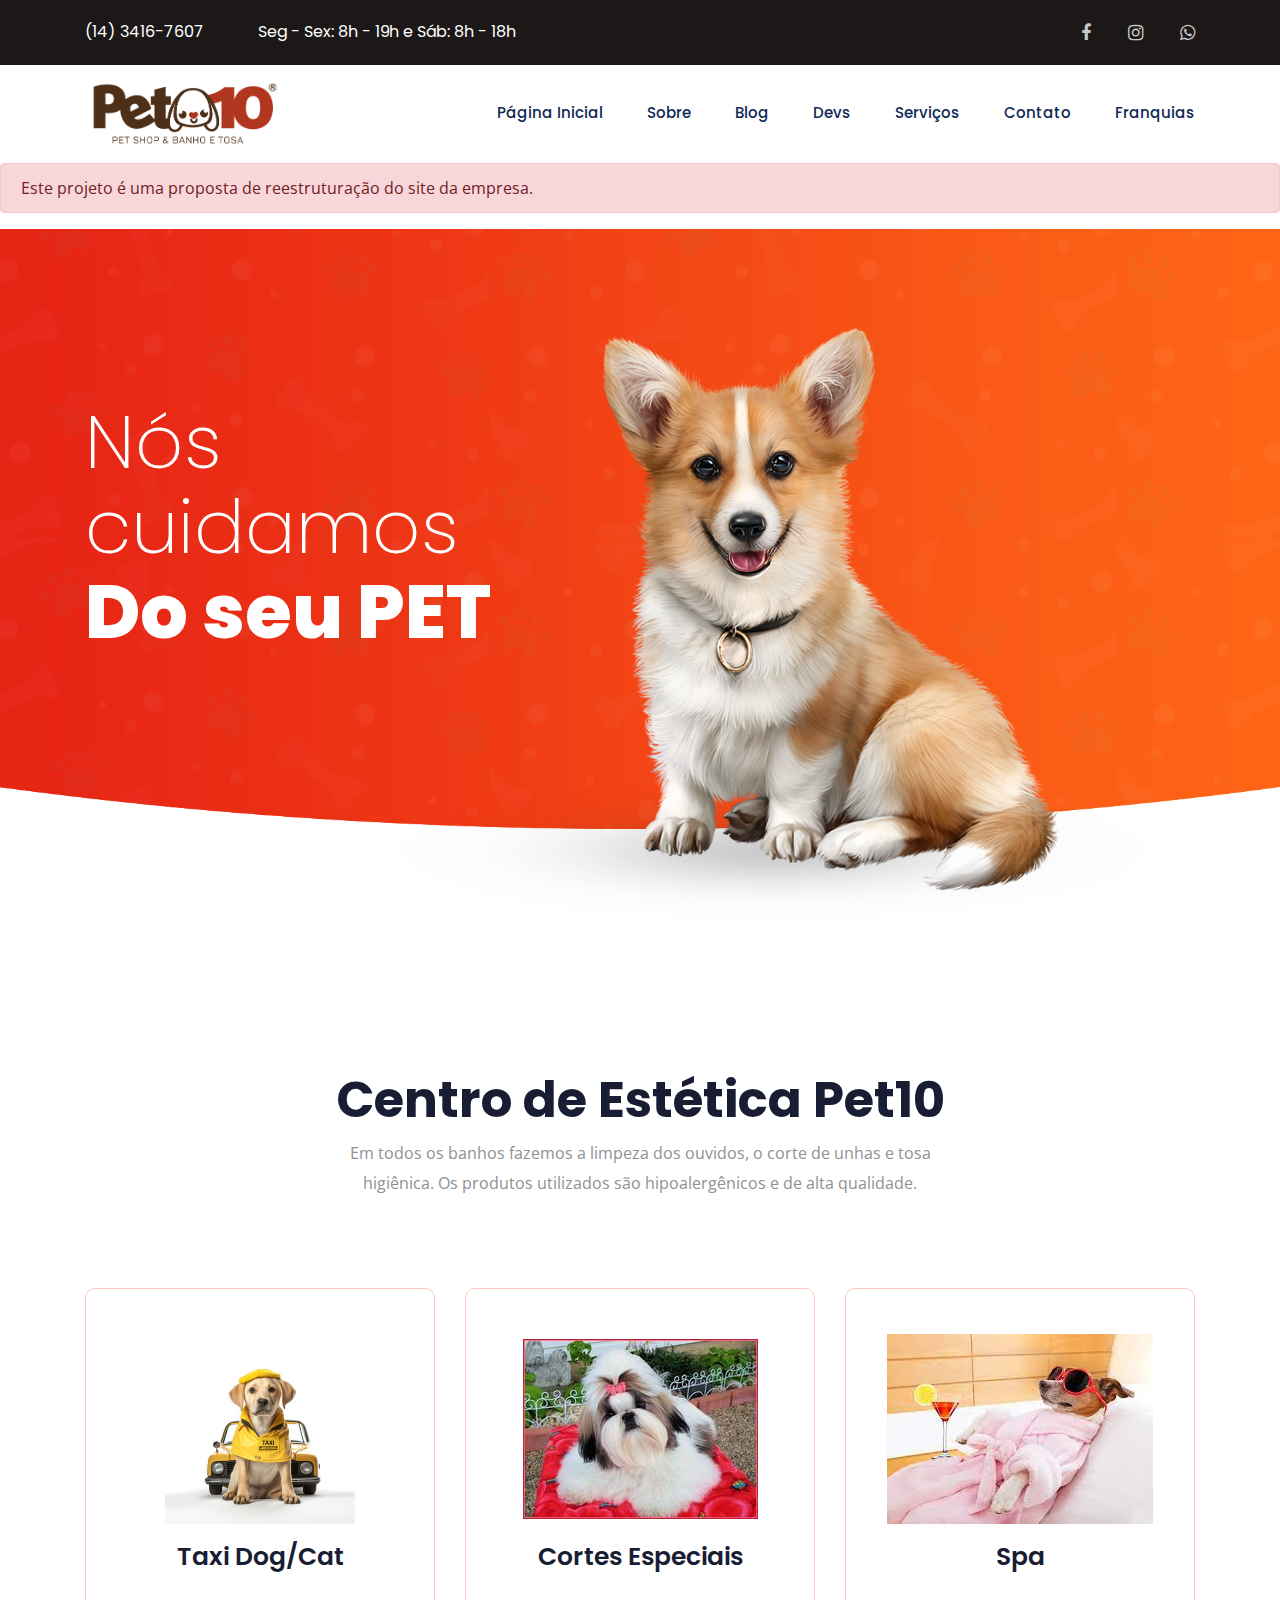
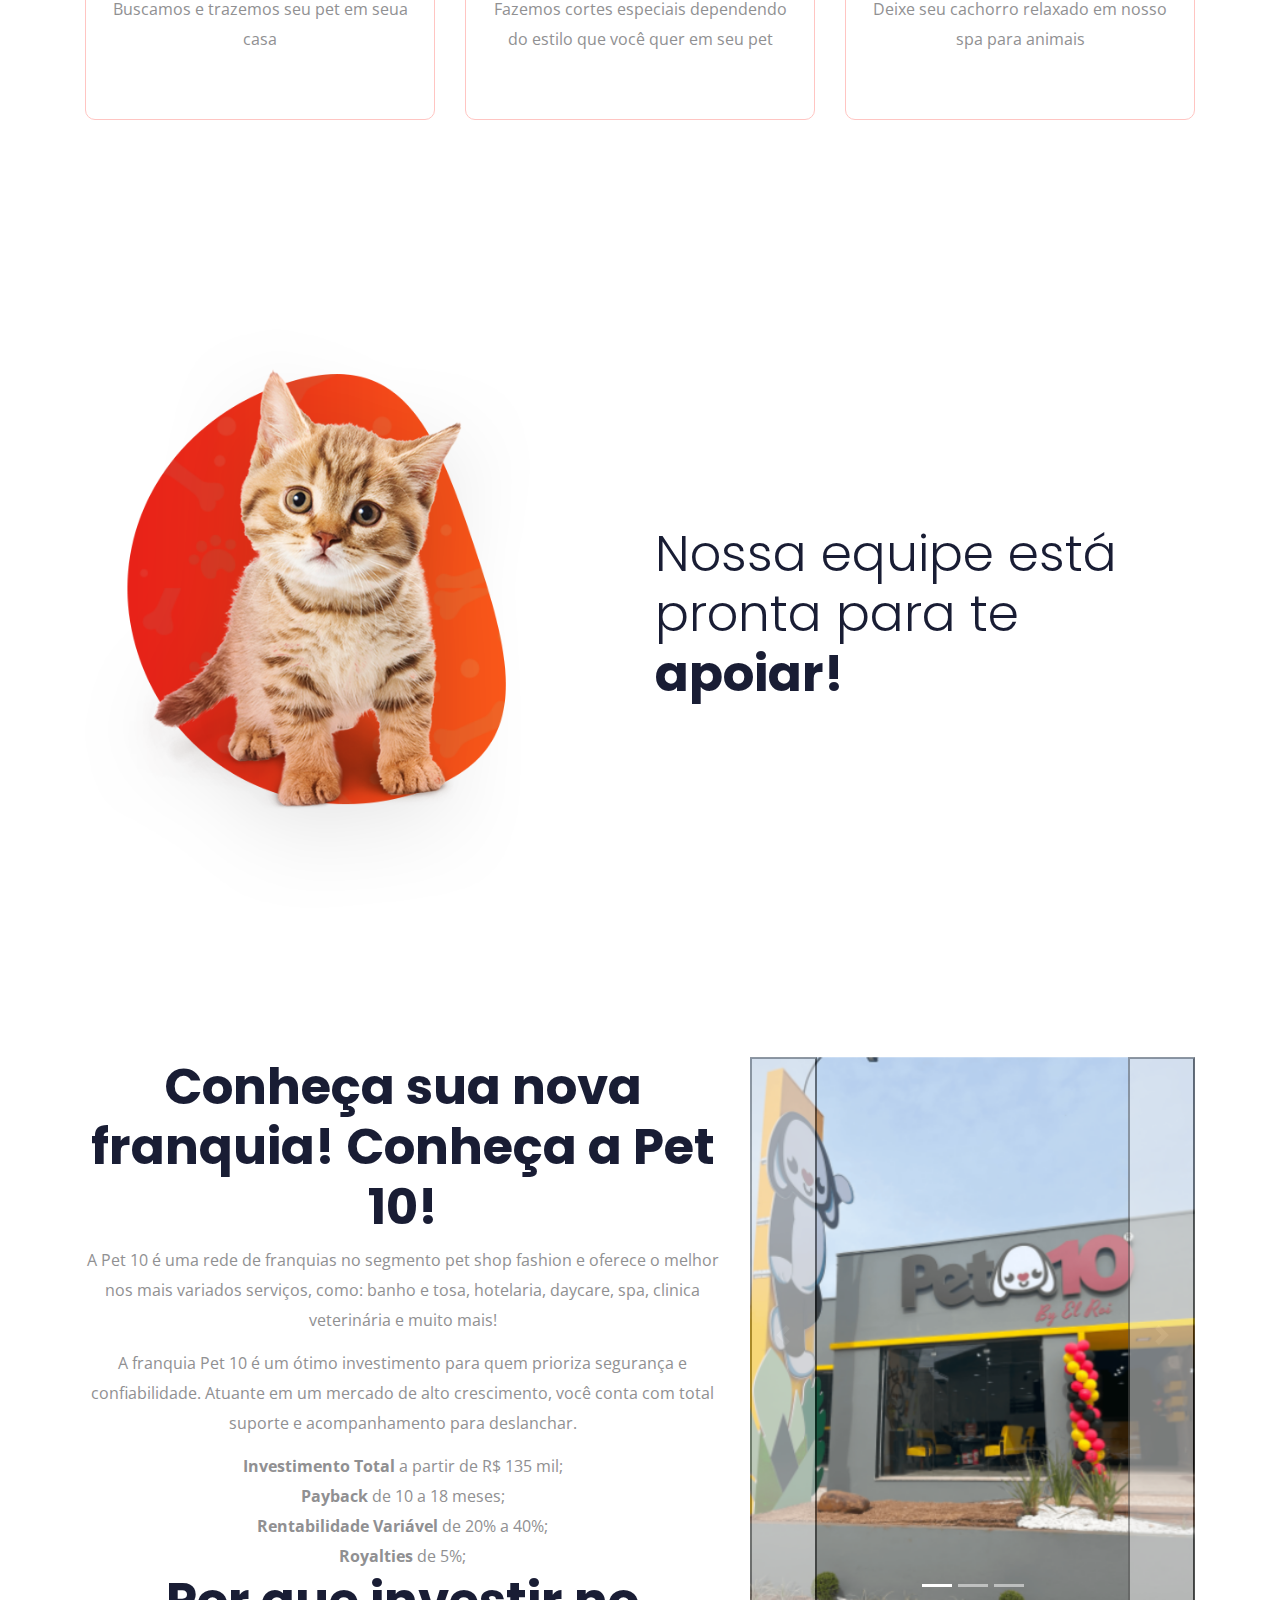
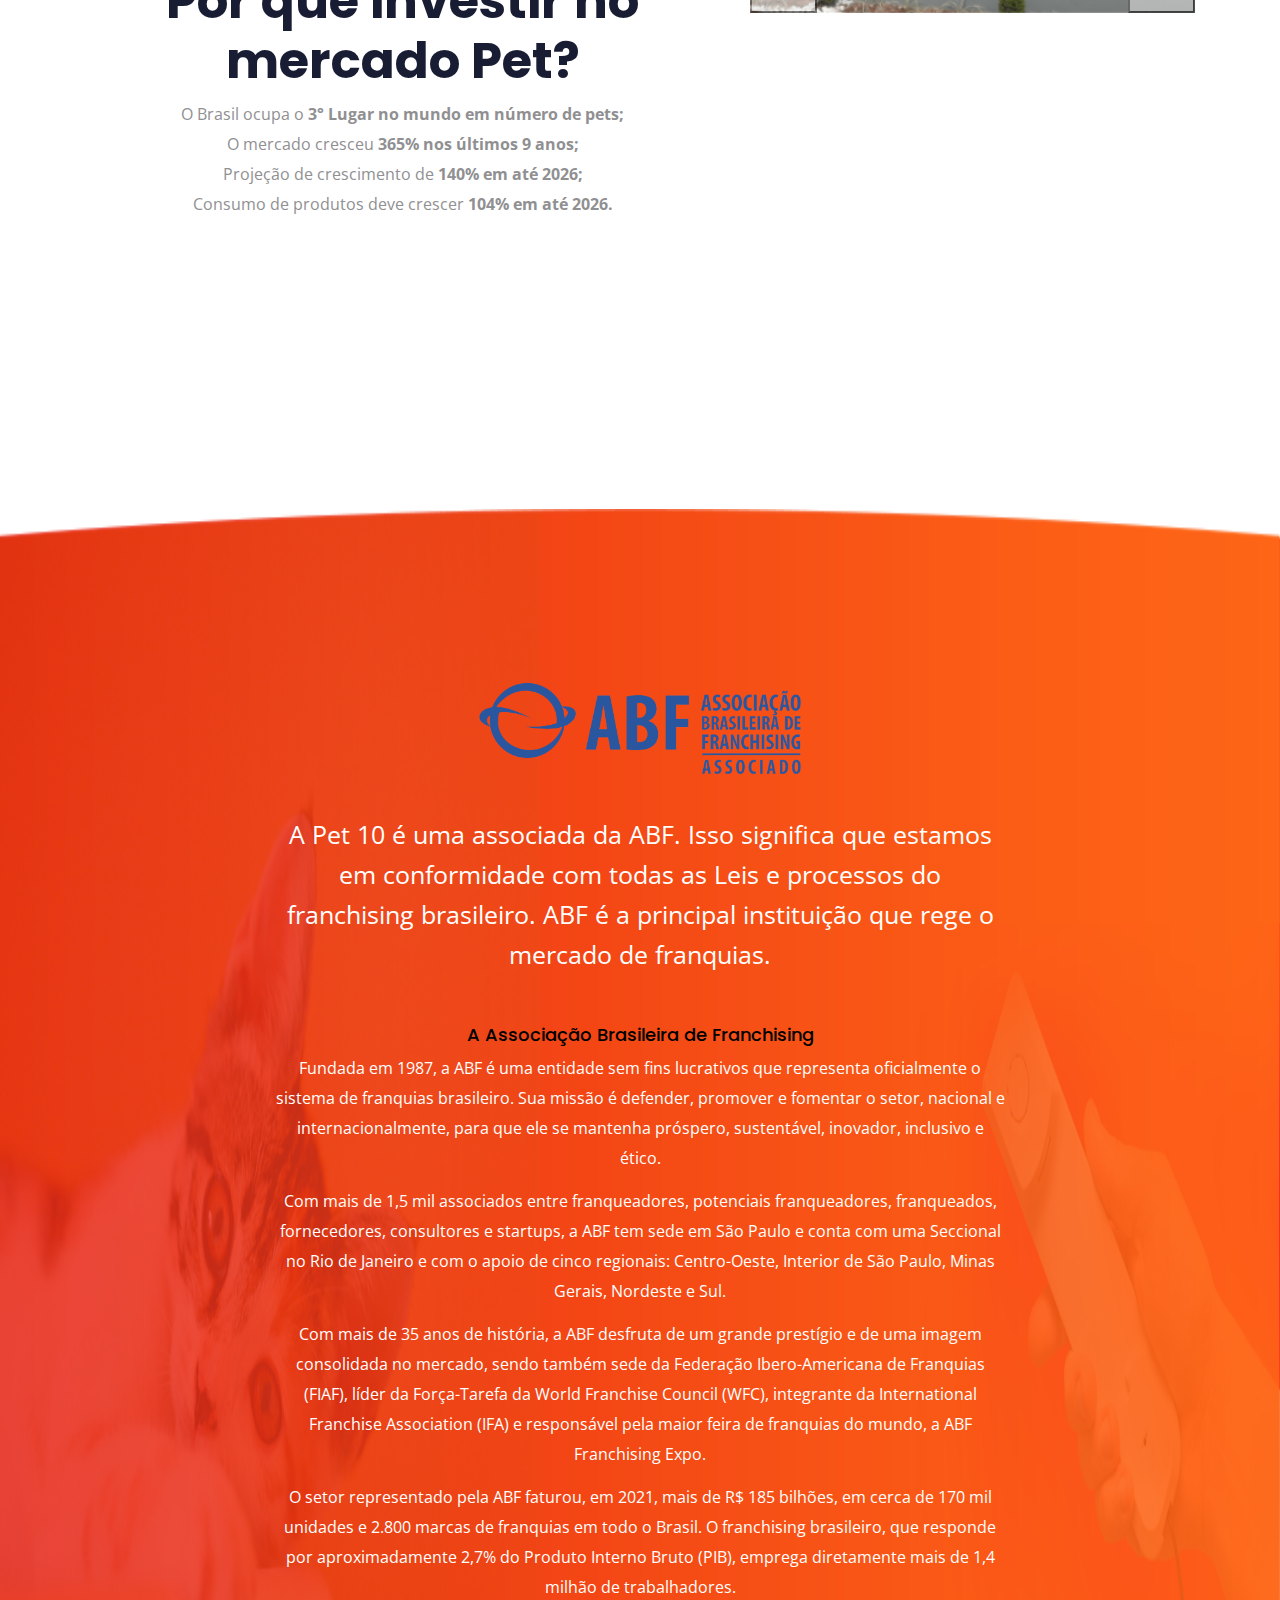
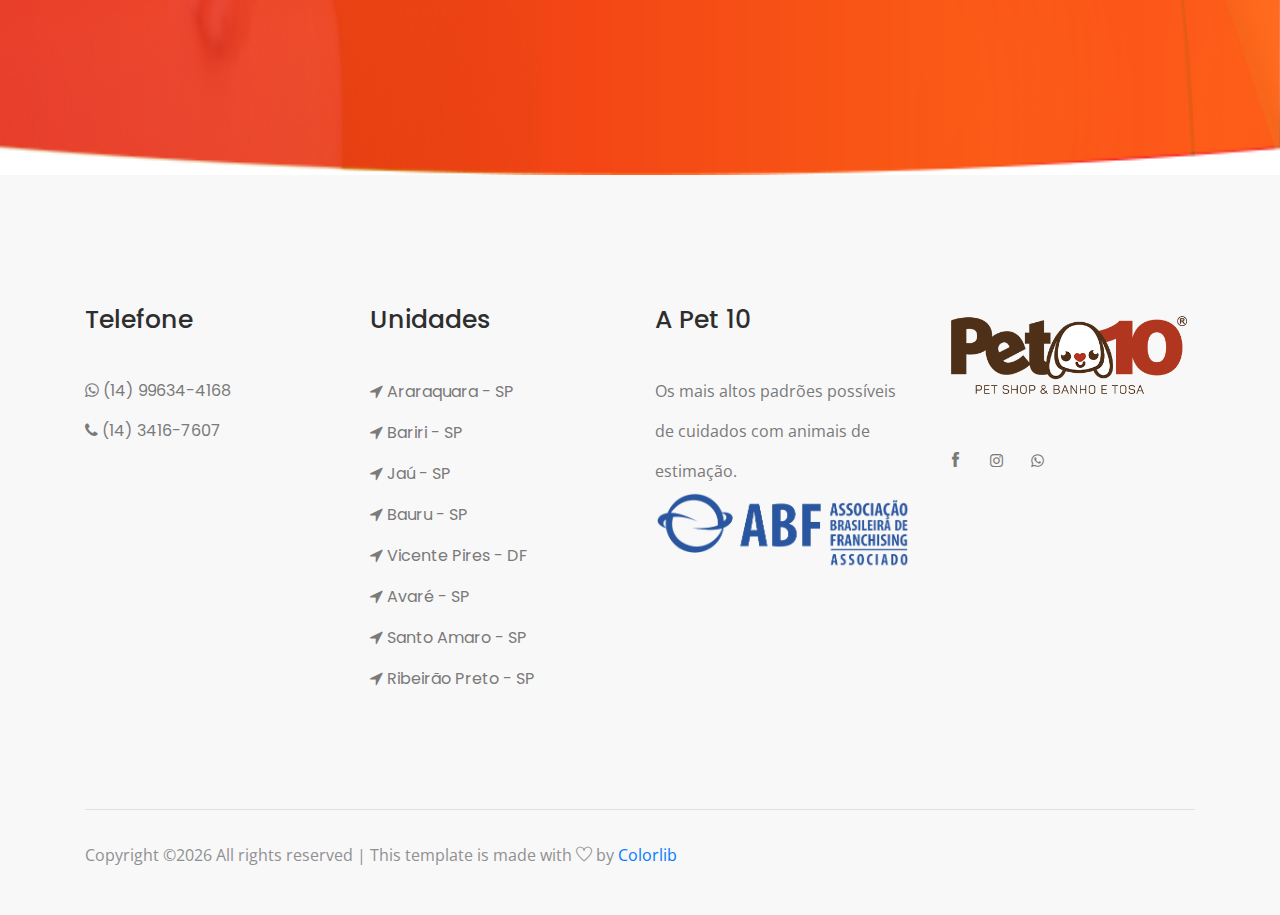
<file: index.html>
<!doctype html>
<html class="no-js" lang="pt-br">

<head>
    <meta charset="utf-8">
    <meta http-equiv="x-ua-compatible" content="ie=edge">
    <title> Página Inicial </title>
    <meta name="description" content="">
    <meta name="viewport" content="width=device-width, initial-scale=1">

    <!-- <link rel="manifest" href="site.webmanifest"> -->
    <link rel="shortcut icon" type="image/x-icon" href="img/favicon.png">
    <!-- Place favicon.ico in the root directory -->

    <!-- CSS here -->
    <link rel="stylesheet" href="css/bootstrap.min.css">
    <link rel="stylesheet" href="css/owl.carousel.min.css">
    <link rel="stylesheet" href="css/magnific-popup.css">
    <link rel="stylesheet" href="css/font-awesome.min.css">
    <link rel="stylesheet" href="css/themify-icons.css">
    <link rel="stylesheet" href="css/nice-select.css">
    <link rel="stylesheet" href="css/flaticon.css">
    <link rel="stylesheet" href="css/gijgo.css">
    <link rel="stylesheet" href="css/animate.css">
    <link rel="stylesheet" href="css/slicknav.css">
    <link rel="stylesheet" href="css/style.css">
    <!-- <link rel="stylesheet" href="css/responsive.css"> -->
</head>

<body>
    <!--[if lte IE 9]>
            <p class="browserupgrade">You are using an <strong>outdated</strong> browser. Please <a href="https://browsehappy.com/">upgrade your browser</a> to improve your experience and security.</p>
        <![endif]-->

    <header>
        <div class="header-area ">
            <div class="header-top_area">
                <div class="container">
                    <div class="row">
                        <div class="col-lg-6 col-md-8">
                            <div class="short_contact_list">
                                <ul>
                                    <li><a href=callto:+551434167607">(14) 3416-7607</a></li>
                                    <li><a href="#"> Seg - Sex: 8h - 19h e Sáb: 8h - 18h </a></li>
                                </ul>
                            </div>
                        </div>
                        <div class="col-lg-6 col-md-4 ">
                            <div class="social_media_links">
                                <a href="https://www.facebook.com/pet10brasil">
                                    <i class="fa fa-facebook"></i>
                                </a>
                                <a href="https://www.instagram.com/pet10brasil/">
                                    <i class="fa fa-instagram"></i>
                                </a>
                                <a href="callto:+5514996344168">
                                    <i class="fa fa-whatsapp"></i>
                                </a>
                            </div>
                        </div>
                    </div>
                </div>
            </div>
            <div id="sticky-header" class="main-header-area">
                <div class="container">
                    <div class="row align-items-center">
                        <div class="col-xl-3 col-lg-3">
                            <div class="logo">
                                <a href="index.html">
                                    <img class="logo-header" src="img/logo.png" alt="ERRO">
                                </a>
                            </div>
                        </div>
                        <div class="col-xl-9 col-lg-9">
                            <div class="main-menu  d-none d-lg-block">
                                <nav>
                                    <ul id="navigation">
                                        <li><a  href="index.html"> Página Inicial </a></li>
                                        <li><a href="about.html"> Sobre </a></li>                                       
                                        <li><a href="blog.html"> Blog </a></li>
                                        <li><a href="elements.html"> Devs </a></li>
                                        <li><a href="service.html"> Serviços </a></li>
                                        <li><a href="contact.html"> Contato </a></li>
                                        <li><a href="franquia.html"> Franquias </a></li>
                                    </ul>
                                </nav>
                            </div>
                        </div>
                        <div class="col-12">
                            <div class="mobile_menu d-block d-lg-none"></div>
                        </div>
                    </div>
                </div>
            </div>
        </div>
    </header>

    <div class="alert alert-danger" role="alert">
        Este projeto é uma proposta de reestruturação do site da empresa.
    </div>

    <!-- slider_area_start -->
    <div class="slider_area">
        <div class="single_slider slider_bg_1 d-flex align-items-center">
            <div class="container">
                <div class="row">
                    <div class="col-lg-5 col-md-6">
                        <div class="slider_text">
                            <h3>Nós cuidamos <br> <span>Do seu PET</span></h3>
                        </div>
                    </div>
                </div>
            </div>
            <div class="dog_thumb d-none d-lg-block">
                <img src="img/banner/dog.png" alt="ERRO">
            </div>
        </div>
    </div>
    <!-- slider_area_end -->

    <!-- service_area_start  -->
    <div class="service_area">
        <div class="container">
            <div class="row justify-content-center ">
                <div class="col-lg-7 col-md-10">
                    <div class="section_title text-center mb-95">
                        <h3>Centro de Estética Pet10</h3>
                        <p>Em todos os banhos fazemos a limpeza dos ouvidos,
                            o corte de unhas e tosa higiênica.                    
                            Os produtos utilizados são hipoalergênicos e de alta qualidade.</p>
                    </div>
                </div>
            </div>
            <div class="row justify-content-center">
                <div class="col-lg-4 col-md-6">
                    <div class="single_service">
                         <div class="service_thumb service_icon_bg_1 d-flex align-items-center justify-content-center">
                             <div class="service_icon">
                                 <img src="img/img trabalho/taxx.jpg" alt="ERRO" height=190 width=250>
                             </div>
                         </div>
                         <div class="service_content text-center">
                            <h3>Taxi Dog/Cat</h3>
                            <p>Buscamos e trazemos seu pet em seua casa</p>
                         </div>
                    </div>
                </div>
                <div class="col-lg-4 col-md-6">
                    <div class="single_service active">
                         <div class="service_thumb service_icon_bg_1 d-flex align-items-center justify-content-center">
                             <div class="service_icon">
                                 <img src="img/img trabalho/cortess.jpg" alt="ERRO" width= 50px>
                             </div>
                         </div>
                         <div class="service_content text-center">
                            <h3>Cortes Especiais</h3>
                            <p>Fazemos cortes especiais dependendo do estilo que você quer em seu pet</p>
                         </div>
                    </div>
                </div>
                <div class="col-lg-4 col-md-6">
                    <div class="single_service">
                         <div class="service_thumb service_icon_bg_1 d-flex align-items-center justify-content-center">
                             <div class="service_icon">
                                 <img src="img/img trabalho/spa.jpeg" alt="ERRO" border-radius=50%>
                             </div>
                         </div>
                         <div class="service_content text-center">
                            <h3>Spa</h3>
                            <p>Deixe seu cachorro relaxado em nosso spa para animais</p>
                         </div>
                    </div>
                </div>
            </div>
        </div>
    </div>
    <!-- service_area_end -->

    <!-- pet_care_area_start  -->
    <div class="pet_care_area">
        <div class="container">
            <div class="row align-items-center">
                <div class="col-lg-5 col-md-6">
                    <div class="pet_thumb">
                        <img src="img/about/pet_care.png" alt="">
                    </div>
                </div>
                <div class="col-lg-6 offset-lg-1 col-md-6">
                    <div class="pet_info">
                        <div class="section_title">
                            <h3><span>Nossa equipe está pronta para te</span> <br>
                                apoiar!</h3>
                        </div>
                    </div>
                </div>
            </div>
        </div>
    </div>
    <!-- pet_care_area_end  -->

    <!-- team_area_start  -->
    <div class="team_area">
        <div class="container">
            <div class="row">
                <div class="col-lg-7 col-md-5">
                    <div class="section_title text-center mb-95">
                        <h3>Conheça sua nova franquia! Conheça a Pet 10!</h3>
                        <p>A Pet 10 é uma rede de franquias no segmento pet shop fashion e oferece o melhor nos mais variados serviços, como: 
                            banho e tosa, hotelaria, daycare, spa, clinica veterinária e muito mais!
                        </p>
                        <p>A franquia Pet 10 é um ótimo investimento para quem prioriza segurança e confiabilidade. Atuante em um mercado de 
                            alto crescimento, você conta com total suporte e acompanhamento para deslanchar.
                        </p>
                        <ul>
                            <li class="litxt"><strong>Investimento Total</strong> a partir de R$ 135 mil;</li>
                            <li class="litxt"><strong>Payback</strong> de 10 a 18 meses;</li>
                            <li class="litxt"><strong>Rentabilidade Variável</strong> de 20% a 40%;</li>
                            <li class="litxt"><strong>Royalties</strong> de 5%;</li>
                        </ul>
                        <h3>Por que investir no mercado Pet?</h3>
                        <ul>
                            <li class="litxt">O Brasil ocupa o <strong>3° Lugar no mundo em número de pets;</strong></li>
                            <li class="litxt">O mercado cresceu <strong>365% nos últimos 9 anos;</strong></li>
                            <li class="litxt">Projeção de crescimento de<strong> 140% em até 2026;</strong></li>
                            <li class="litxt">Consumo de produtos deve crescer <strong>104% em até 2026.</strong></li>
                        </ul>
                    </div>
                </div>
                <div class="col-lg-5 col-md-5">
                    <div id="carouselExampleIndicators" class="carousel slide" data-ride="carousel">
                        <ol class="carousel-indicators">
                          <li data-target="#carouselExampleIndicators" data-slide-to="0" class="active"></li>
                          <li data-target="#carouselExampleIndicators" data-slide-to="1"></li>
                          <li data-target="#carouselExampleIndicators" data-slide-to="2"></li>
                        </ol>
                        <div class="carousel-inner">
                          <div class="carousel-item active">
                            <img src="img/img1.png" class="d-block w-100" alt="ERRO">
                          </div>
                          <div class="carousel-item">
                            <img src="img/img2.png" class="d-block w-100" alt="ERRO">
                          </div>
                          <div class="carousel-item">
                            <img src="img/img3.png" class="d-block w-100" alt="ERRO">
                          </div>
                          <div class="carousel-item">
                            <img src="img/img4.png" class="d-block w-100" alt="ERRO">
                          </div>
                          <div class="carousel-item">
                            <img src="img/img5.png" class="d-block w-100" alt="ERRO">
                          </div>
                          <div class="carousel-item">
                            <img src="img/img6.png" class="d-block w-100" alt="ERRO">
                          </div>
                          <div class="carousel-item">
                            <img src="img/img7.png" class="d-block w-100" alt="ERRO">
                          </div>
                          <div class="carousel-item">
                            <img src="img/img8.png" class="d-block w-100" alt="ERRO">
                          </div>
                          <div class="carousel-item">
                            <img src="img/img9.png" class="d-block w-100" alt="ERRO">
                          </div>
                          <div class="carousel-item">
                            <img src="img/img10.png" class="d-block w-100" alt="ERRO">
                          </div>
                          <div class="carousel-item">
                            <img src="img/img11.png" class="d-block w-100" alt="ERRO">
                          </div>
                          <div class="carousel-item">
                            <img src="img/img12.png" class="d-block w-100" alt="ERRO">
                          </div>
                          <div class="carousel-item">
                            <img src="img/img13.png" class="d-block w-100" alt="ERRO">
                          </div>
                          <div class="carousel-item">
                            <img src="img/img14.jpeg" class="d-block w-100" alt="ERRO">
                          </div>
                        </div>
                        <button class="carousel-control-prev" type="button" data-target="#carouselExampleIndicators" data-slide="prev">
                          <span class="carousel-control-prev-icon" aria-hidden="true"></span>
                          <span class="sr-only">Anterior</span>
                        </button>
                        <button class="carousel-control-next" type="button" data-target="#carouselExampleIndicators" data-slide="next">
                          <span class="carousel-control-next-icon" aria-hidden="true"></span>
                          <span class="sr-only">Próximo</span>
                        </button>
                      </div>
                </div>
            </div>
        </div>
    </div>
    <!-- team_area_start  -->

    <div class="contact_anipat anipat_bg_1">
        <div class="container">
            <div class="row justify-content-center">
                <div class="col-lg-8">
                    <div class="contact_text text-center">
                        <div class="section_title text-center">
                            <img class="abfimg" src="img/abf.png" alt="ERRO" height="100">
                            <p>A Pet 10 é uma associada da ABF.
                                Isso significa que estamos em conformidade com todas as Leis e processos do franchising brasileiro.
                                ABF é a principal instituição que rege o mercado de franquias.</p>
                        </div>
                        <div>
                            <h4 class="h4t">A Associação Brasileira de Franchising</h4>
                            <p class="pwhite">Fundada em 1987, a ABF é uma entidade sem fins lucrativos que representa oficialmente o sistema de 
                                franquias brasileiro. Sua missão é defender, promover e fomentar o setor, nacional e 
                                internacionalmente, para que ele se mantenha próspero, sustentável, inovador, inclusivo e ético.</p>
                            <p class="pwhite">Com mais de 1,5 mil associados entre franqueadores, potenciais franqueadores, franqueados, fornecedores, 
                                consultores e startups, a ABF tem sede em São Paulo e conta com uma Seccional no Rio de Janeiro e com o 
                                apoio de cinco regionais: Centro-Oeste, Interior de São Paulo, Minas Gerais, Nordeste e Sul.</p>
                            <p class="pwhite">Com mais de 35 anos de história, a ABF desfruta de um grande prestígio e de uma imagem consolidada no 
                                mercado, sendo também sede da Federação Ibero-Americana de Franquias (FIAF), líder da Força-Tarefa da 
                                World Franchise Council (WFC), integrante da International Franchise Association (IFA) e responsável 
                                pela maior feira de franquias do mundo, a ABF Franchising Expo.</p>
                            <p class="pwhite">O setor representado pela ABF faturou, em 2021, mais de R$ 185 bilhões, em cerca de 170 mil unidades e 
                                2.800 marcas de franquias em todo o Brasil. O franchising brasileiro, que responde por aproximadamente 
                                2,7% do Produto Interno Bruto (PIB), emprega diretamente mais de 1,4 milhão de trabalhadores.</p>
                        </div>
                    </div>
                </div>
            </div>
        </div>
    </div>

    <!-- footer_start  -->
    <footer class="footer">
        <div class="footer_top">
            <div class="container">
                <div class="row">
                    <div class="col-xl-3 col-md-6 col-lg-3">
                        <div class="footer_widget">
                            <h3 class="footer_title">
                                Telefone
                            </h3>
                            <ul class="address_line">
                                <li><i class="fa fa-whatsapp" aria-hidden="true"></i>
                                    (14) 99634-4168
                                </li>
                                <li><i class="fa fa-phone" aria-hidden="true"></i>
                                    (14) 3416-7607    
                                </li>
                            </ul>
                        </div>
                    </div>
                    <div class="col-xl-3  col-md-6 col-lg-3">
                        <div class="footer_widget">
                            <h3 class="footer_title">
                                Unidades
                            </h3>
                            <ul class="links">
                                <li><i class="fa fa-location-arrow" aria-hidden="true"></i>
                                    <a href="https://www.facebook.com/profile.php?id=100070718512618"> Araraquara - SP</a>
                                </li>
                                <li><i class="fa fa-location-arrow" aria-hidden="true"></i>
                                    <a href="https://www.facebook.com/pet10byfernandalima?_rdc=1&_rdr"> Bariri - SP </a>
                                </li>
                                <li><i class="fa fa-location-arrow" aria-hidden="true"></i>
                                    <a href="https://www.facebook.com/pet10brasil"> Jaú - SP</a>
                                </li>
                                <li><i class="fa fa-location-arrow" aria-hidden="true"></i>
                                    <a href="https://www.facebook.com/profile.php?id=100095748361416"> Bauru - SP</a>
                                </li>
                                <li><i class="fa fa-location-arrow" aria-hidden="true"></i>
                                    <a href="https://www.facebook.com/profile.php?id=61550361299058"> Vicente Pires - DF</a>
                                </li>
                                <li><i class="fa fa-location-arrow" aria-hidden="true"></i>
                                    <a href="https://www.facebook.com/Pet10byTrintiDog"> Avaré - SP</a>
                                </li>
                                <li><i class="fa fa-location-arrow" aria-hidden="true"></i>
                                    <a href="https://www.facebook.com/Pet10ByBessa"> Santo Amaro - SP</a>
                                </li>
                                <li><i class="fa fa-location-arrow" aria-hidden="true"></i>
                                    <a href="#"> Ribeirão Preto - SP</a>
                                </li>
                            </ul>
                        </div>
                    </div>
                    <div class="col-xl-3  col-md-6 col-lg-3">
                        <div class="footer_widget">
                            <h3 class="footer_title">
                                A Pet 10
                            </h3>
                            <ul>
                                <li>Os mais altos padrões possíveis de cuidados com animais de estimação.</li>
                                <img class="imgabf" src="img/abf.png" alt="ERRO">
                            </ul>
                        </div>
                    </div>
                    <div class="col-xl-3 col-md-6 col-lg-3 ">
                        <div class="footer_widget">
                            <div class="footer_logo">
                                <a href="#">
                                    <img src="img/logo.png" alt="ERRO" height="100">
                                </a>
                            </div>
                            <div class="socail_links">
                                <ul>
                                    <li>
                                        <a href="https://www.facebook.com/pet10brasil">
                                            <i class="ti-facebook"></i>
                                        </a>
                                    </li>
                                    <li>
                                        <a href="https://www.instagram.com/pet10brasil/">
                                            <i class="fa fa-instagram"></i>
                                        </a>
                                    </li>
                                    <li>
                                        <a href="callto:+5514996344168">
                                            <i class="fa fa-whatsapp"></i>
                                        </a>
                                    </li>
                                </ul>
                            </div>

                        </div>
                    </div>
                </div>
            </div>
        </div>
        <div class="copy-right_text">
            <div class="container">
                <div class="bordered_1px"></div>
                <div class="row">
                    <div class="col-xl-12">
                        <p class="copy_right text-center">
                            <p><!-- Link back to Colorlib can't be removed. Template is licensed under CC BY 3.0. -->
  Copyright &copy;<script>document.write(new Date().getFullYear());</script> All rights reserved | This template is made with <i class="ti-heart" aria-hidden="true"></i> by <a href="https://colorlib.com" target="_blank">Colorlib</a>
  <!-- Link back to Colorlib can't be removed. Template is licensed under CC BY 3.0. --></p>
                        </p>
                    </div>
                </div>
            </div>
        </div>
    </footer>
    <!-- footer_end  -->


    <!-- JS here -->
    <script src="js/vendor/modernizr-3.5.0.min.js"></script>
    <script src="js/vendor/jquery-1.12.4.min.js"></script>
    <script src="js/popper.min.js"></script>
    <script src="js/bootstrap.min.js"></script>
    <script src="js/owl.carousel.min.js"></script>
    <script src="js/isotope.pkgd.min.js"></script>
    <script src="js/ajax-form.js"></script>
    <script src="js/waypoints.min.js"></script>
    <script src="js/jquery.counterup.min.js"></script>
    <script src="js/imagesloaded.pkgd.min.js"></script>
    <script src="js/scrollIt.js"></script>
    <script src="js/jquery.scrollUp.min.js"></script>
    <script src="js/wow.min.js"></script>
    <script src="js/nice-select.min.js"></script>
    <script src="js/jquery.slicknav.min.js"></script>
    <script src="js/jquery.magnific-popup.min.js"></script>
    <script src="js/plugins.js"></script>
    <script src="js/gijgo.min.js"></script>

    <!--contact js-->
    <script src="js/contact.js"></script>
    <script src="js/jquery.ajaxchimp.min.js"></script>
    <script src="js/jquery.form.js"></script>
    <script src="js/jquery.validate.min.js"></script>
    <script src="js/mail-script.js"></script>

    <script src="js/main.js"></script>
    <script>
        $('#datepicker').datepicker({
            iconsLibrary: 'fontawesome',
            disableDaysOfWeek: [0, 0],
        //     icons: {
        //      rightIcon: '<span class="fa fa-caret-down"></span>'
        //  }
        });
        $('#datepicker2').datepicker({
            iconsLibrary: 'fontawesome',
            icons: {
             rightIcon: '<span class="fa fa-caret-down"></span>'
         }

        });
        var timepicker = $('#timepicker').timepicker({
         format: 'HH.MM'
     });
    </script>
</body>

</html>
</file>
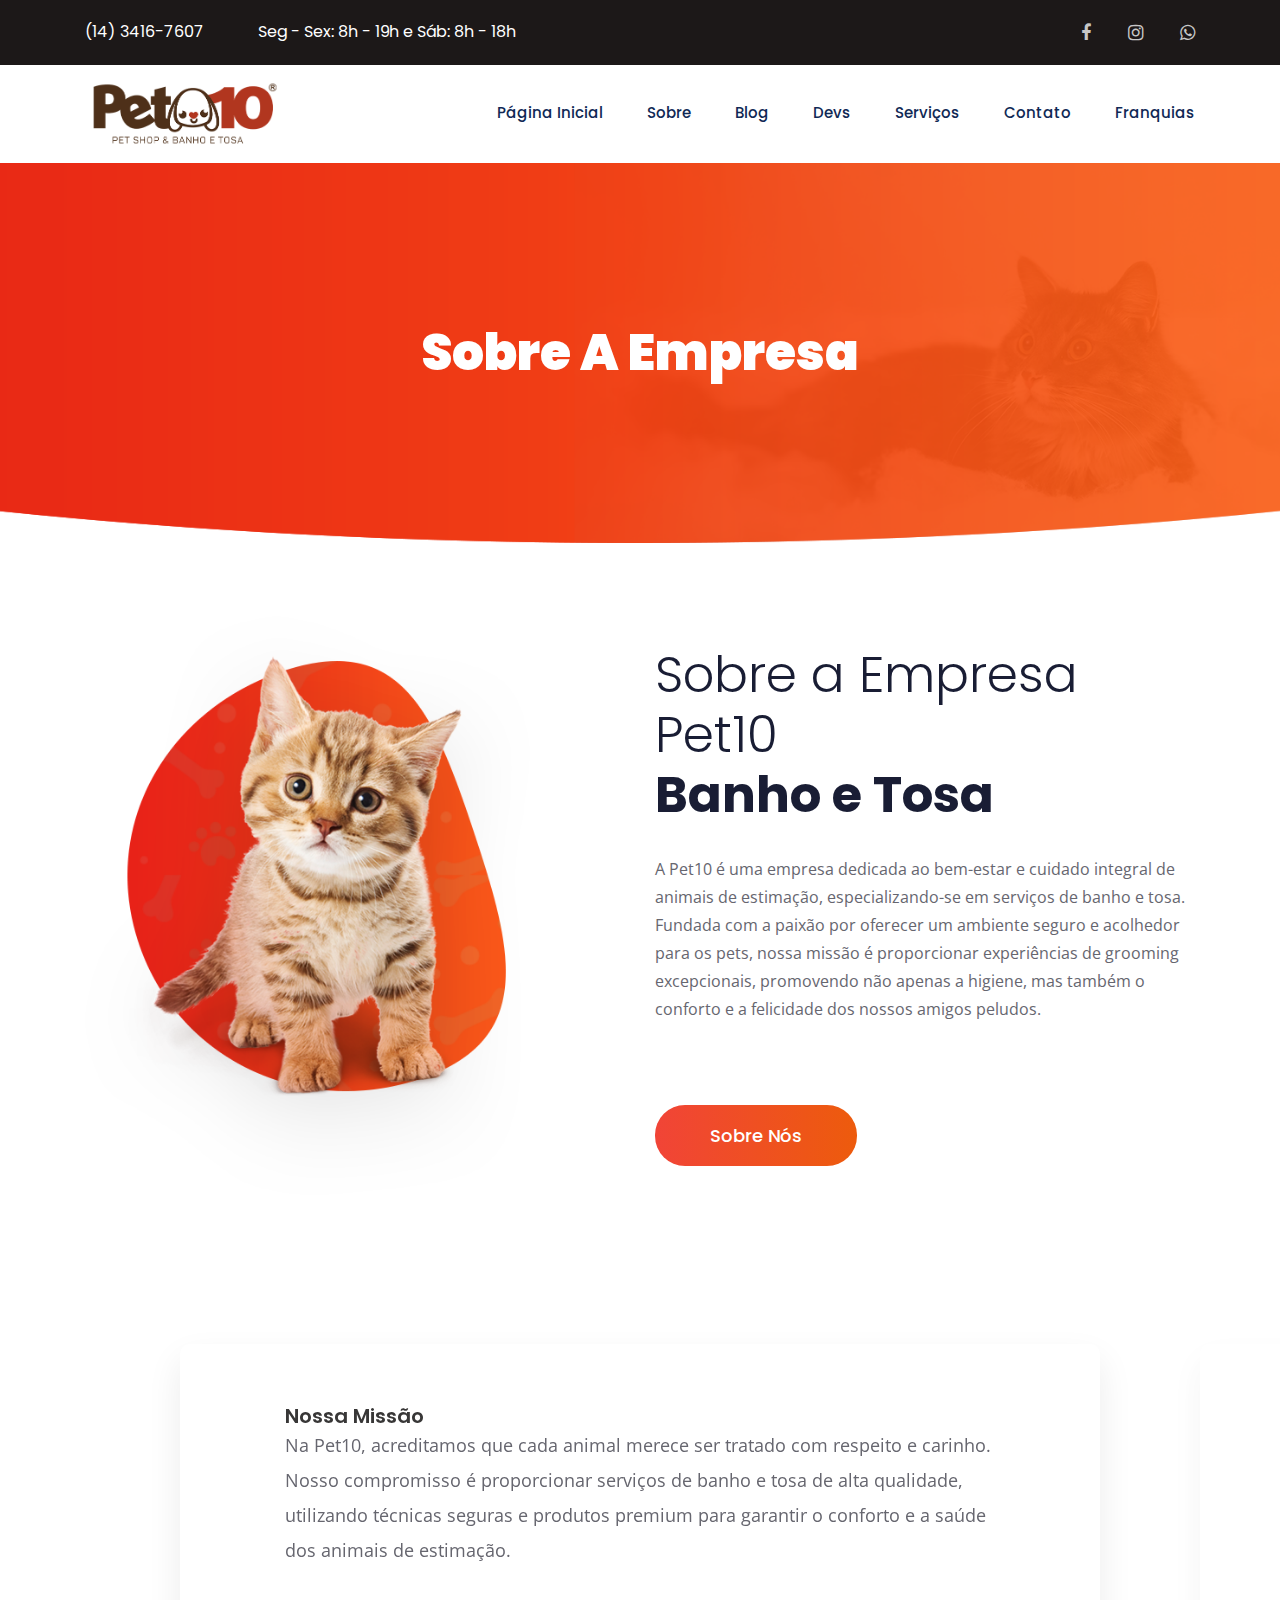
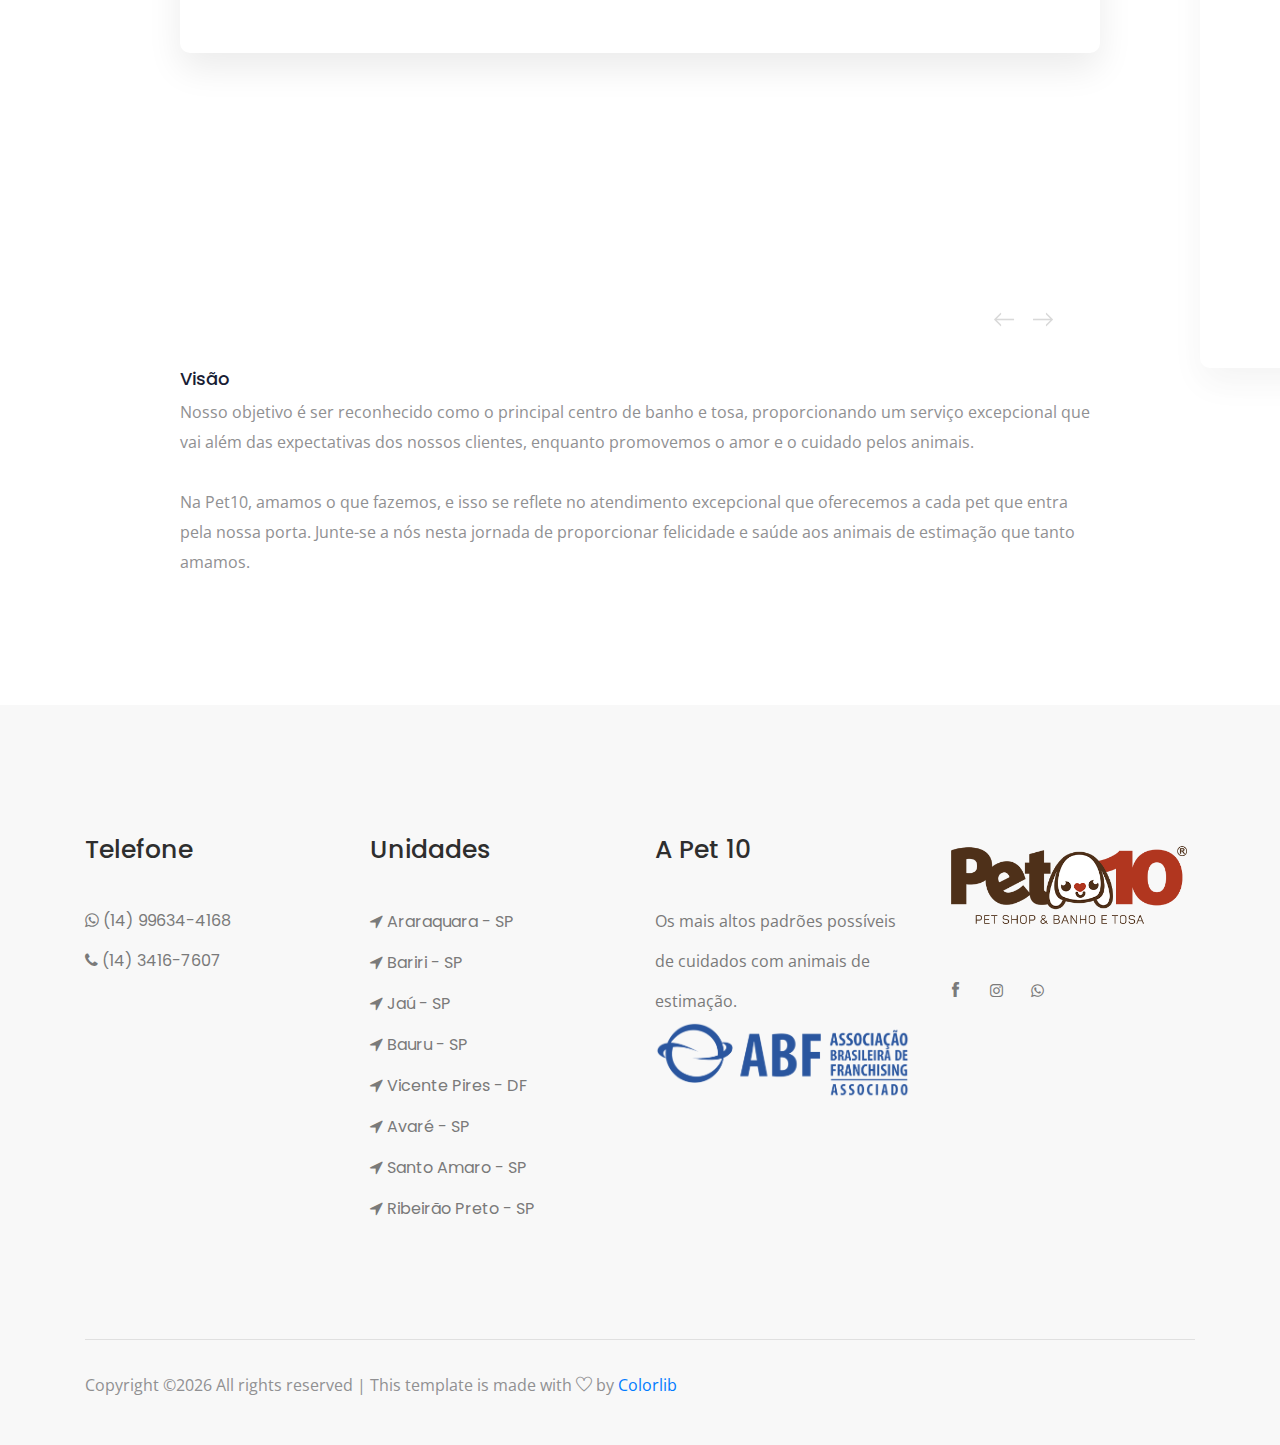
<file: about.html>
<!doctype html>
<html class="no-js" lang="pt-br">

<head>
    <meta charset="utf-8">
    <meta http-equiv="x-ua-compatible" content="ie=edge">
    <title> Sobre </title>
    <meta name="description" content="">
    <meta name="viewport" content="width=device-width, initial-scale=1">

    <!-- <link rel="manifest" href="site.webmanifest"> -->
    <link rel="shortcut icon" type="image/x-icon" href="img/favicon.png">
    <!-- Place favicon.ico in the root directory -->

    <!-- CSS here -->
    <link rel="stylesheet" href="css/bootstrap.min.css">
    <link rel="stylesheet" href="css/owl.carousel.min.css">
    <link rel="stylesheet" href="css/magnific-popup.css">
    <link rel="stylesheet" href="css/font-awesome.min.css">
    <link rel="stylesheet" href="css/themify-icons.css">
    <link rel="stylesheet" href="css/nice-select.css">
    <link rel="stylesheet" href="css/flaticon.css">
    <link rel="stylesheet" href="css/gijgo.css">
    <link rel="stylesheet" href="css/animate.css">
    <link rel="stylesheet" href="css/slicknav.css">
    <link rel="stylesheet" href="css/style.css">
    <!-- <link rel="stylesheet" href="css/responsive.css"> -->
</head>

<body>
    <!--[if lte IE 9]>
            <p class="browserupgrade">You are using an <strong>outdated</strong> browser. Please <a href="https://browsehappy.com/">upgrade your browser</a> to improve your experience and security.</p>
        <![endif]-->

    <!-- header_start  -->
    <header>
        <div class="header-area ">
            <div class="header-top_area">
                <div class="container">
                    <div class="row">
                        <div class="col-lg-6 col-md-8">
                            <div class="short_contact_list">
                                <ul>
                                    <li><a href=callto:+551434167607">(14) 3416-7607</a></li>
                                    <li><a href="#"> Seg - Sex: 8h - 19h e Sáb: 8h - 18h </a></li>
                                </ul>
                            </div>
                        </div>
                        <div class="col-lg-6 col-md-4 ">
                            <div class="social_media_links">
                                <a href="https://www.facebook.com/pet10brasil">
                                    <i class="fa fa-facebook"></i>
                                </a>
                                <a href="https://www.instagram.com/pet10brasil/">
                                    <i class="fa fa-instagram"></i>
                                </a>
                                <a href="callto:+5514996344168">
                                    <i class="fa fa-whatsapp"></i>
                                </a>
                            </div>
                        </div>
                    </div>
                </div>
            </div>
            <div id="sticky-header" class="main-header-area">
                <div class="container">
                    <div class="row align-items-center">
                        <div class="col-xl-3 col-lg-3">
                            <div class="logo">
                                <a href="index.html">
                                    <img class="logo-header" src="img/logo.png" alt="ERRO">
                                </a>
                            </div>
                        </div>
                        <div class="col-xl-9 col-lg-9">
                            <div class="main-menu  d-none d-lg-block">
                                <nav>
                                    <ul id="navigation">
                                        <li><a  href="index.html"> Página Inicial </a></li>
                                        <li><a href="about.html"> Sobre </a></li>                                           
                                        <li><a href="blog.html"> Blog </a></li>
                                        <li><a href="elements.html"> Devs </a></li>
                                        <li><a href="service.html"> Serviços </a></li>
                                        <li><a href="contact.html"> Contato </a></li>
                                        <li><a href="franquia.html"> Franquias </a></li>
                                    </ul>
                                </nav>
                            </div>
                        </div>
                        <div class="col-12">
                            <div class="mobile_menu d-block d-lg-none"></div>
                        </div>
                    </div>
                </div>
            </div>
        </div>
    </header>
    <!-- header_start  -->

    <!-- bradcam_area_start -->
    <div class="bradcam_area breadcam_bg">
        <div class="container">
            <div class="row">
                <div class="col-lg-12">
                    <div class="bradcam_text text-center">
                        <h3>Sobre a Empresa</h3>
                    </div>
                </div>
            </div>
        </div>
    </div>
    <!-- bradcam_area_end -->

    <!-- pet_care_area_start  -->
    <div class="pet_care_area">
        <div class="container">
            <div class="row align-items-center">
                <div class="col-lg-5 col-md-6">
                    <div class="pet_thumb">
                        <img src="img/about/pet_care.png" alt="">
                    </div>
                </div>
                <div class="col-lg-6 offset-lg-1 col-md-6">
                    <div class="pet_info">
                        <div class="section_title">
                            <h3><span> Sobre a Empresa Pet10 </span> <br>
                                Banho e Tosa </h3>
                            <p>  A Pet10 é uma empresa dedicada ao bem-estar e cuidado integral de animais de estimação,
                                especializando-se em serviços de banho e tosa. Fundada com a paixão por oferecer um ambiente
                                seguro e acolhedor para os pets, nossa missão é proporcionar experiências de grooming
                                excepcionais, promovendo não apenas a higiene, mas também o conforto e a felicidade dos
                                nossos amigos peludos. <br><br>
                            </p>   
                            <a href="about.html" class="boxed-btn3"> Sobre Nós </a>
                        </div>
                    </div>
                </div>
            </div>
        </div>
    </div>
    <!-- pet_care_area_end  -->

    <!-- testmonial_area_start  -->
    <div class="testmonial_area">
        <div class="container">
            <div class="row justify-content-center">
                <div class="col-lg-10">
                    <div class="textmonial_active owl-carousel">
                        <div class="testmonial_wrap">
                            <div class="single_testmonial d-flex align-items-center">
                                <div class="test_thumb">
                                </div>
                                <div class="test_content">
                                    <h4> Nossa Missão </h4>
                                    <p> Na Pet10, acreditamos que cada animal merece ser tratado com respeito e carinho. Nosso
                                    compromisso é proporcionar serviços de banho e tosa de alta qualidade, utilizando técnicas 
                                    seguras e produtos premium para garantir o conforto e a saúde dos animais de estimação.
                                    </p>
                                </div>
                            </div>
                        </div>

                        <div class="testmonial_wrap">
                            <div class="single_testmonial d-flex align-items-center">
                                <div class="test_thumb">
                                </div>
                                <div class="test_content">
                                    <h4> Serviços Oferecidos </h4>
                                    <p> Oferecemos uma variedade de serviços especializados de banho e tosa, adaptados às 
                                    necessidades individuais de cada pet. Nossos groomers são profissionais treinados e 
                                    apaixonados por animais, garantindo que cada experiência seja tranquila e agradável. 
                                <br> 
                                <br> 
                                    *Banho Relaxante: Utilizando produtos de alta qualidade, proporcionamos banhos relaxantes que 
                                    limpam e revitalizam a pelagem, deixando os pets cheirosos e com pelos sedosos.
                                <br> 
                                <br> 
                                    *Tosa Personalizada: Nossos groomers experientes estão aptos a realizar tosas personalizadas, 
                                    respeitando o estilo e preferências do tutor. 
                                <br> 
                                <br> 
                                    *Tratamentos Especiais: Oferecemos tratamentos específicos para cuidados com a pele, 
                                    pelagem e unhas, garantindo a saúde e o conforto do seu pet.
                                    </p>
                                </div>
                            </div>
                        </div>

                        <div class="testmonial_wrap">
                            <div class="single_testmonial d-flex align-items-center">
                                <div class="test_thumb">
                                </div>
                                <div class="test_content">
                                    <h4> Compromisso Ambiental </h4>
                                    <p>Na Pet10, também valorizamos o meio ambiente. Utilizamos práticas sustentáveis em nossas 
                                    operações, desde a escolha de produtos até o descarte consciente de resíduos. Buscamos
                                    minimizar nosso impacto ambiental, contribuindo para um planeta mais saudável para todos.
                                    </p>
                                </div>
                            </div>
                        </div>

                        <div class="testmonial_wrap"></div>
                            <div class="single_testmonial d-flex align-items-center"></div>
                                <div class="test_thumb"></div>
                                </div> 
                                <div class="test_content"></div>
                                    <h4> Visão </h4>
                                    <p> Nosso objetivo é ser reconhecido como o principal centro de banho e tosa, proporcionando um 
                                    serviço excepcional que vai além das expectativas dos nossos clientes, enquanto promovemos o
                                    amor e o cuidado pelos animais. 
                                    <br> 
                                    <br> 
                                    Na Pet10, amamos o que fazemos, e isso se reflete no atendimento excepcional que oferecemos a 
                                    cada pet que entra pela nossa porta. Junte-se a nós nesta jornada de proporcionar felicidade e 
                                    saúde aos animais de estimação que tanto amamos.
                                    </p>
                                </div>
                            </div>
                        </div>
                    </div>
                </div>
            </div>

        </div>
    </div>
    <!-- testmonial_area_end -->

    <!-- footer_start -->
    <footer class="footer">
        <div class="footer_top">
            <div class="container">
                <div class="row">
                    <div class="col-xl-3 col-md-6 col-lg-3">
                        <div class="footer_widget">
                            <h3 class="footer_title">
                                Telefone
                            </h3>
                            <ul class="address_line">
                                <li><i class="fa fa-whatsapp" aria-hidden="true"></i>
                                    (14) 99634-4168
                                </li>
                                <li><i class="fa fa-phone" aria-hidden="true"></i>
                                    (14) 3416-7607    
                                </li>
                            </ul>
                        </div>
                    </div>
                    <div class="col-xl-3  col-md-6 col-lg-3">
                        <div class="footer_widget">
                            <h3 class="footer_title">
                                Unidades
                            </h3>
                            <ul class="links">
                                <li><i class="fa fa-location-arrow" aria-hidden="true"></i>
                                    <a href="https://www.facebook.com/profile.php?id=100070718512618"> Araraquara - SP</a>
                                </li>
                                <li><i class="fa fa-location-arrow" aria-hidden="true"></i>
                                    <a href="https://www.facebook.com/pet10byfernandalima?_rdc=1&_rdr"> Bariri - SP </a>
                                </li>
                                <li><i class="fa fa-location-arrow" aria-hidden="true"></i>
                                    <a href="https://www.facebook.com/pet10brasil"> Jaú - SP</a>
                                </li>
                                <li><i class="fa fa-location-arrow" aria-hidden="true"></i>
                                    <a href="https://www.facebook.com/profile.php?id=100095748361416"> Bauru - SP</a>
                                </li>
                                <li><i class="fa fa-location-arrow" aria-hidden="true"></i>
                                    <a href="https://www.facebook.com/profile.php?id=61550361299058"> Vicente Pires - DF</a>
                                </li>
                                <li><i class="fa fa-location-arrow" aria-hidden="true"></i>
                                    <a href="https://www.facebook.com/Pet10byTrintiDog"> Avaré - SP</a>
                                </li>
                                <li><i class="fa fa-location-arrow" aria-hidden="true"></i>
                                    <a href="https://www.facebook.com/Pet10ByBessa"> Santo Amaro - SP</a>
                                </li>
                                <li><i class="fa fa-location-arrow" aria-hidden="true"></i>
                                    <a href="#"> Ribeirão Preto - SP</a>
                                </li>
                            </ul>
                        </div>
                    </div>
                    <div class="col-xl-3  col-md-6 col-lg-3">
                        <div class="footer_widget">
                            <h3 class="footer_title">
                                A Pet 10
                            </h3>
                            <ul>
                                <li>Os mais altos padrões possíveis de cuidados com animais de estimação.</li>
                                <img class="imgabf" src="img/abf.png" alt="ERRO">
                            </ul>
                        </div>
                    </div>
                    <div class="col-xl-3 col-md-6 col-lg-3 ">
                        <div class="footer_widget">
                            <div class="footer_logo">
                                <a href="#">
                                    <img src="img/logo.png" alt="ERRO" height="100">
                                </a>
                            </div>
                            <div class="socail_links">
                                <ul>
                                    <li>
                                        <a href="https://www.facebook.com/pet10brasil">
                                            <i class="ti-facebook"></i>
                                        </a>
                                    </li>
                                    <li>
                                        <a href="https://www.instagram.com/pet10brasil/">
                                            <i class="fa fa-instagram"></i>
                                        </a>
                                    </li>
                                    <li>
                                        <a href="callto:+5514996344168">
                                            <i class="fa fa-whatsapp"></i>
                                        </a>
                                    </li>
                                </ul>
                            </div>

                        </div>
                    </div>
                </div>
            </div>
        </div>
        <div class="copy-right_text">
            <div class="container">
                <div class="bordered_1px"></div>
                <div class="row">
                    <div class="col-xl-12">
                        <p class="copy_right text-center">
                            <p><!-- Link back to Colorlib can't be removed. Template is licensed under CC BY 3.0. -->
  Copyright &copy;<script>document.write(new Date().getFullYear());</script> All rights reserved | This template is made with <i class="ti-heart" aria-hidden="true"></i> by <a href="https://colorlib.com" target="_blank">Colorlib</a>
  <!-- Link back to Colorlib can't be removed. Template is licensed under CC BY 3.0. --></p>
                        </p>
                    </div>
                </div>
            </div>
        </div>
    </footer>
    <!-- footer_end  -->

    <!-- JS here -->
    <script src="js/vendor/modernizr-3.5.0.min.js"></script>
    <script src="js/vendor/jquery-1.12.4.min.js"></script>
    <script src="js/popper.min.js"></script>
    <script src="js/bootstrap.min.js"></script>
    <script src="js/owl.carousel.min.js"></script>
    <script src="js/isotope.pkgd.min.js"></script>
    <script src="js/ajax-form.js"></script>
    <script src="js/waypoints.min.js"></script>
    <script src="js/jquery.counterup.min.js"></script>
    <script src="js/imagesloaded.pkgd.min.js"></script>
    <script src="js/scrollIt.js"></script>
    <script src="js/jquery.scrollUp.min.js"></script>
    <script src="js/wow.min.js"></script>
    <script src="js/nice-select.min.js"></script>
    <script src="js/jquery.slicknav.min.js"></script>
    <script src="js/jquery.magnific-popup.min.js"></script>
    <script src="js/plugins.js"></script>
    <script src="js/gijgo.min.js"></script>

    <!--contact js-->
    <script src="js/contact.js"></script>
    <script src="js/jquery.ajaxchimp.min.js"></script>
    <script src="js/jquery.form.js"></script>
    <script src="js/jquery.validate.min.js"></script>
    <script src="js/mail-script.js"></script>

    <script src="js/main.js"></script>
    <script>
        $('#datepicker').datepicker({
            iconsLibrary: 'fontawesome',
            disableDaysOfWeek: [0, 0],
        //     icons: {
        //      rightIcon: '<span class="fa fa-caret-down"></span>'
        //  }
        });
        $('#datepicker2').datepicker({
            iconsLibrary: 'fontawesome',
            icons: {
             rightIcon: '<span class="fa fa-caret-down"></span>'
         }

        });
        var timepicker = $('#timepicker').timepicker({
         format: 'HH.MM'
     });
    </script>
</body>

</html>
</file>
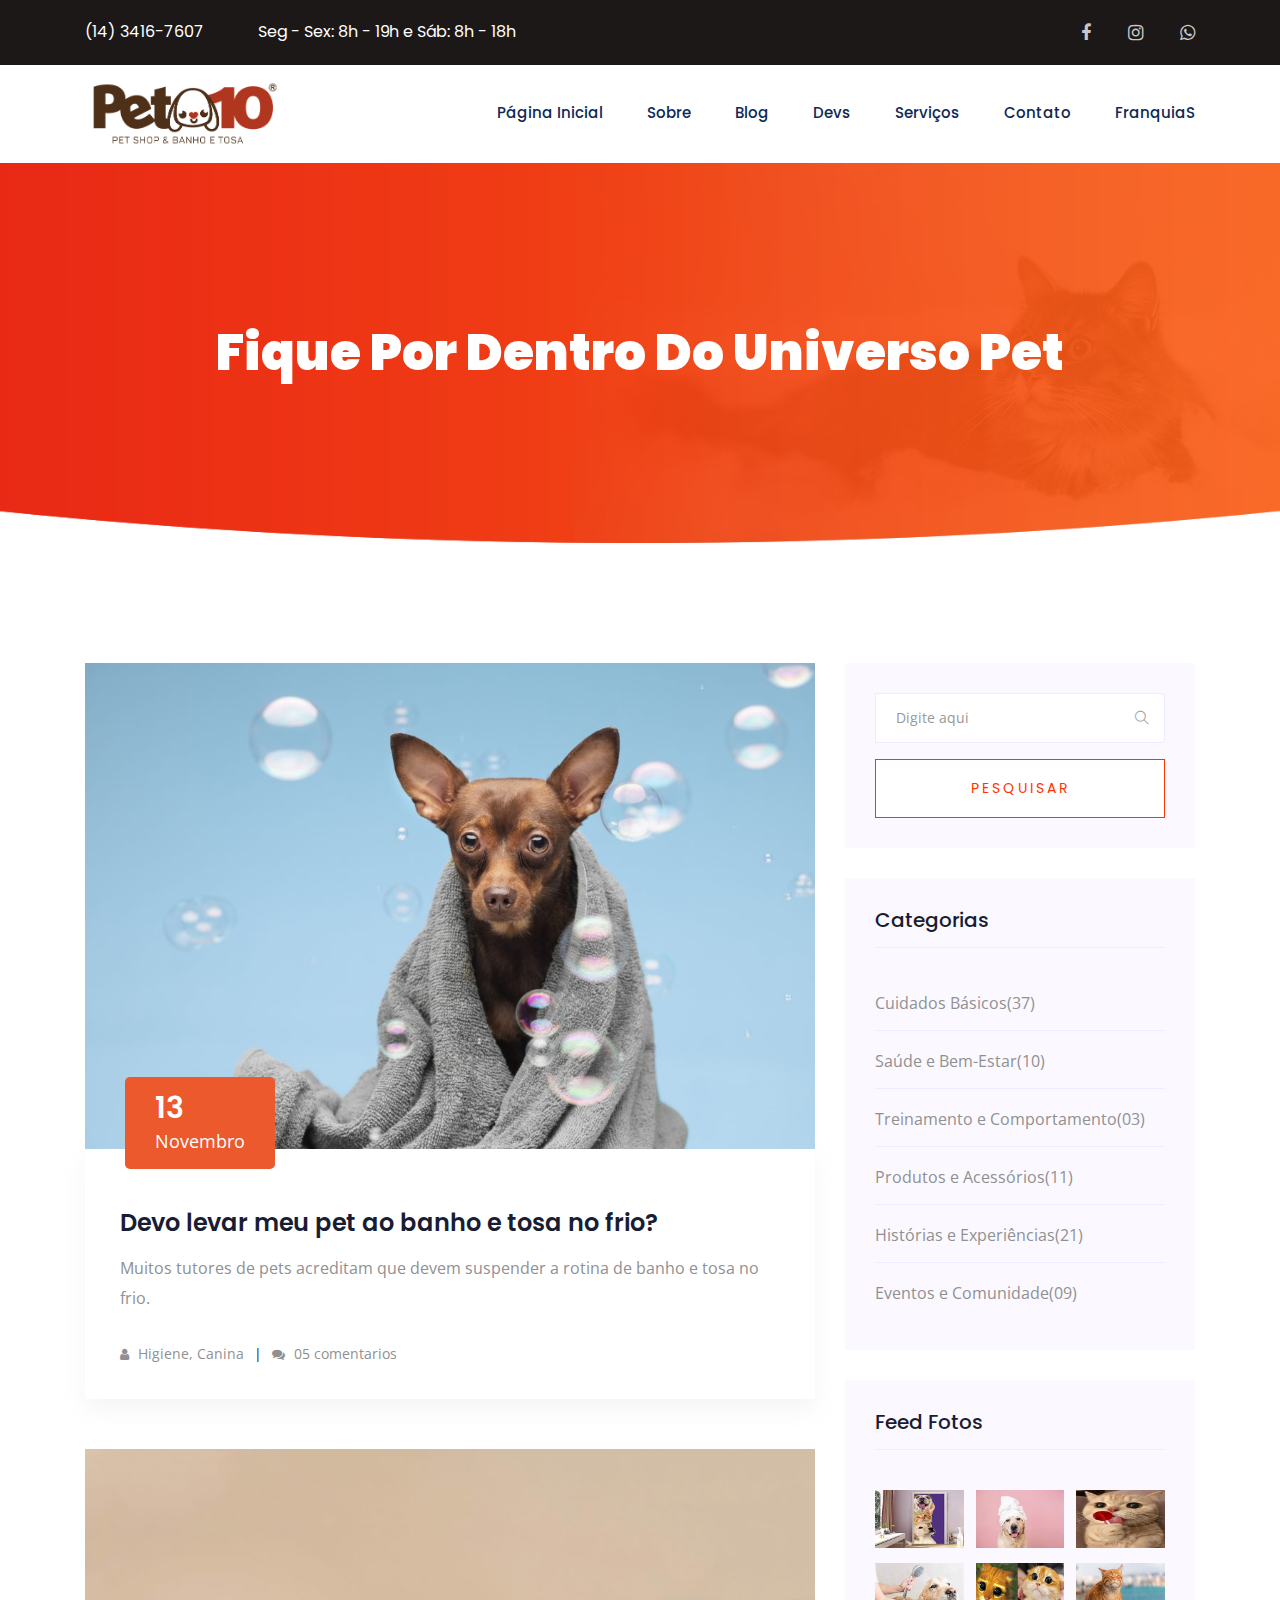
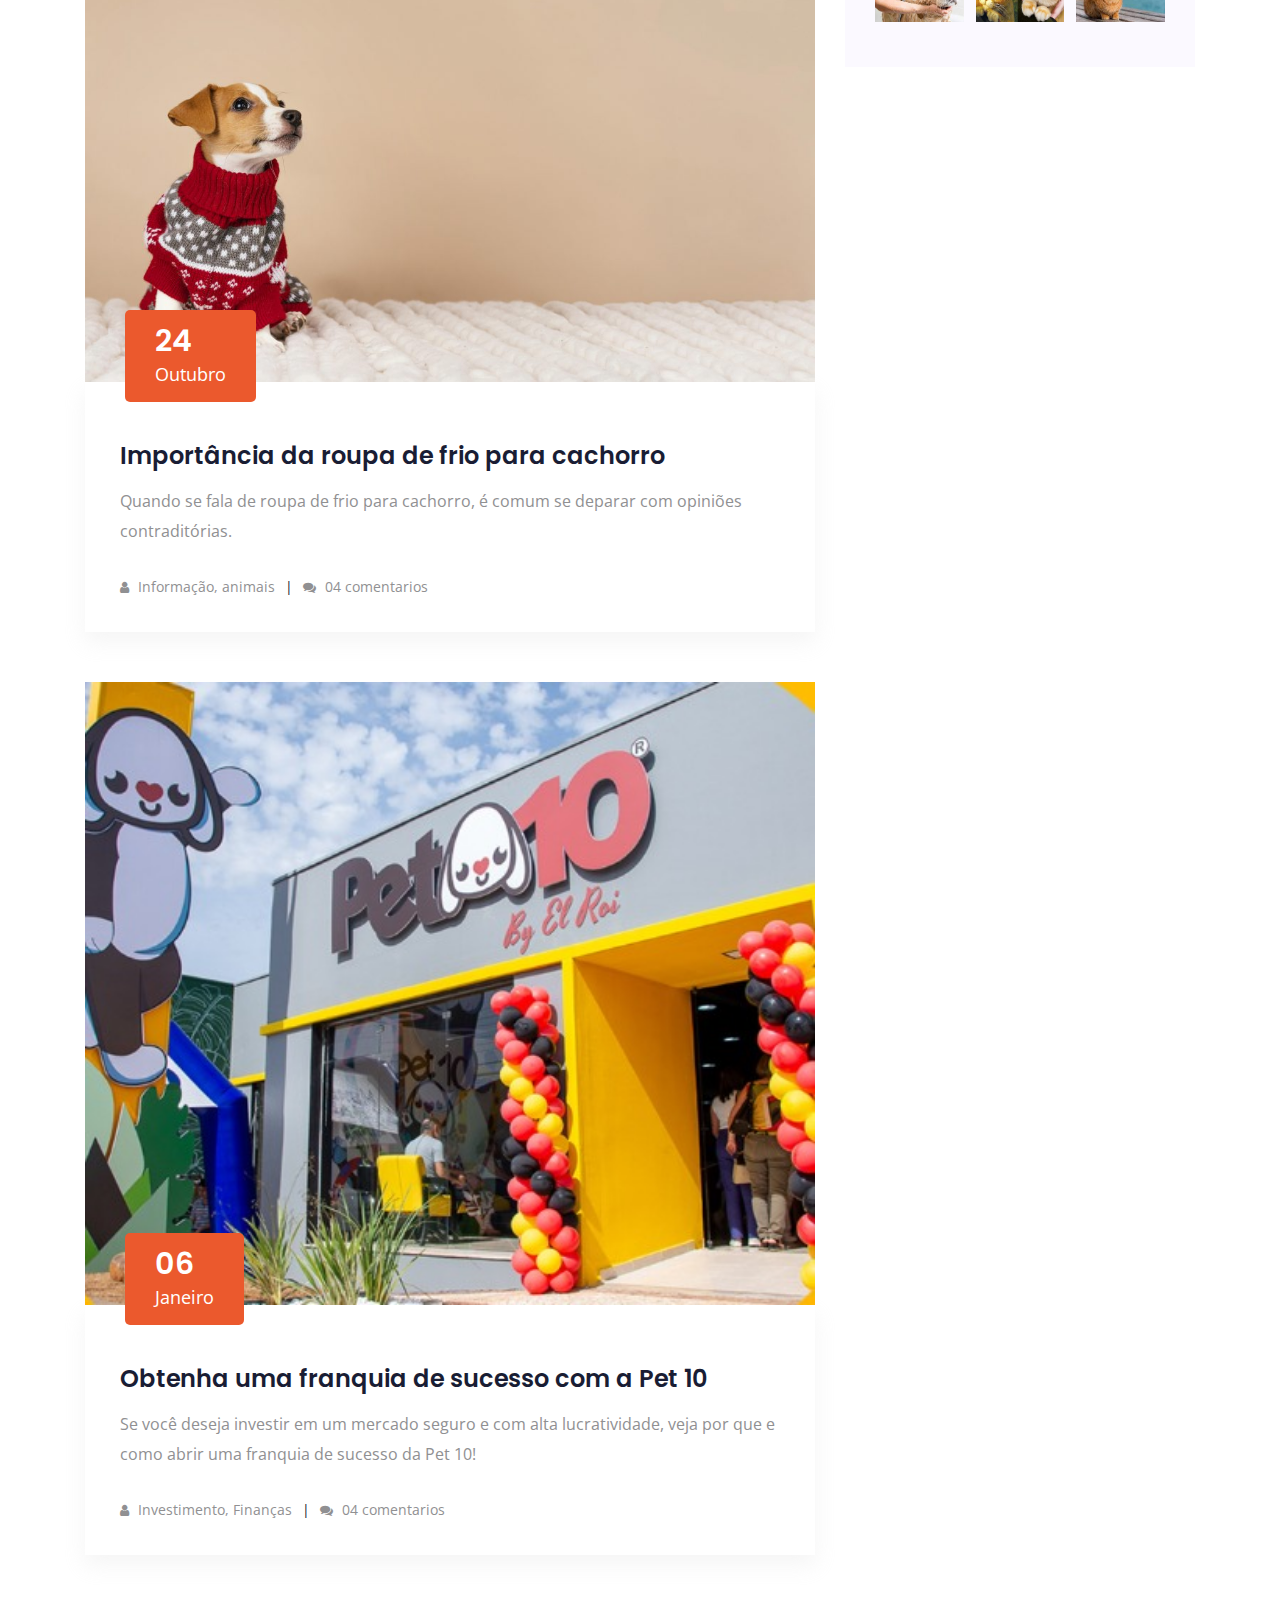
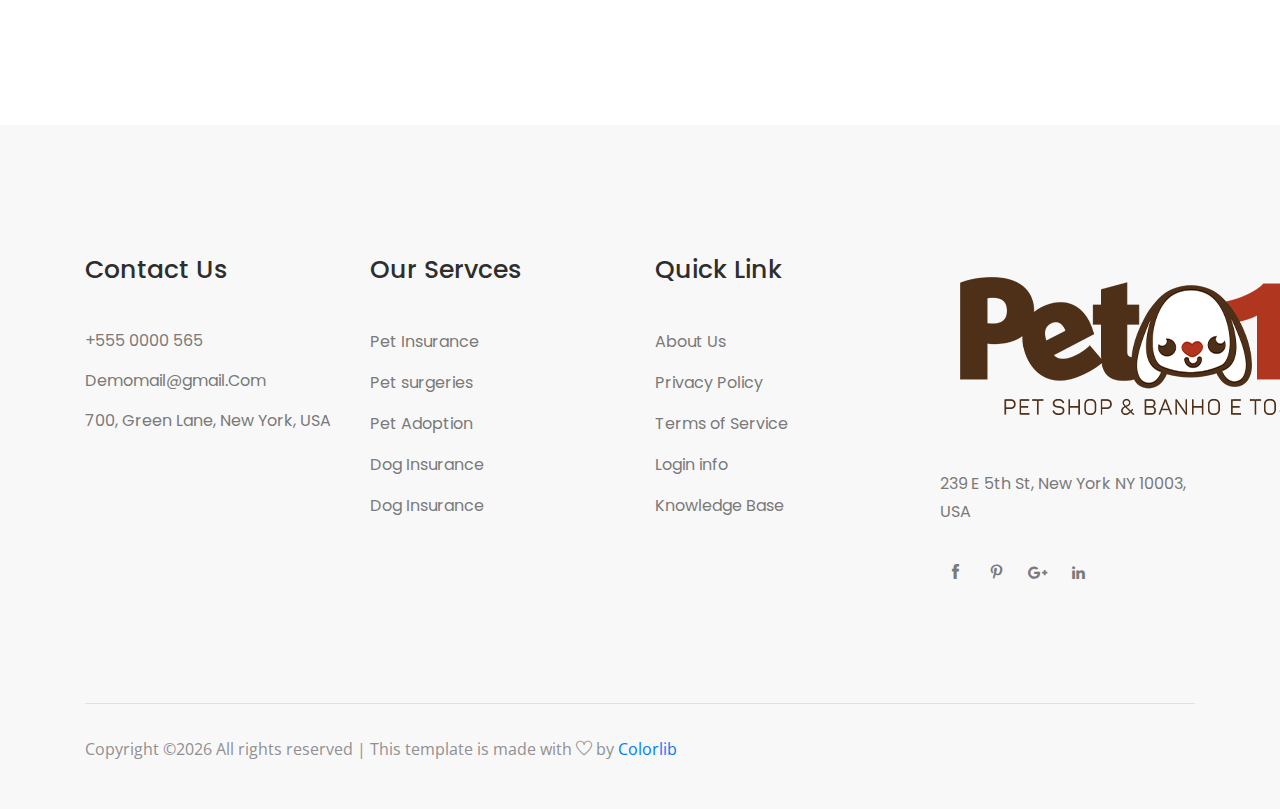
<file: blog.html>
<!doctype html>
<html class="no-js" lang="pt-br">

<head>
    <meta charset="utf-8">
    <meta http-equiv="x-ua-compatible" content="ie=edge">
    <title> Blog </title>
    <meta name="description" content="">
    <meta name="viewport" content="width=device-width, initial-scale=1">

    <!-- <link rel="manifest" href="site.webmanifest"> -->
    <link rel="shortcut icon" type="image/x-icon" href="img/favicon.png">
    <!-- Place favicon.ico in the root directory -->

    <!-- CSS here -->
    <link rel="stylesheet" href="css/bootstrap.min.css">
    <link rel="stylesheet" href="css/owl.carousel.min.css">
    <link rel="stylesheet" href="css/magnific-popup.css">
    <link rel="stylesheet" href="css/font-awesome.min.css">
    <link rel="stylesheet" href="css/themify-icons.css">
    <link rel="stylesheet" href="css/nice-select.css">
    <link rel="stylesheet" href="css/flaticon.css">
    <link rel="stylesheet" href="css/gijgo.css">
    <link rel="stylesheet" href="css/animate.css">
    <link rel="stylesheet" href="css/slicknav.css">
    <link rel="stylesheet" href="css/style.css">
    <!-- <link rel="stylesheet" href="css/responsive.css"> -->
</head>

<body>

   <!-- header_start  -->
   <header>
    <div class="header-area ">
        <div class="header-top_area">
            <div class="container">
                <div class="row">
                    <div class="col-lg-6 col-md-8">
                        <div class="short_contact_list">
                            <ul>
                                <li><a href="callto:+551434167607">(14) 3416-7607</a></li>
                                <li><a href="#">Seg - Sex: 8h - 19h e Sáb: 8h - 18h</a></li>
                            </ul>
                        </div>
                    </div>
                    <div class="col-lg-6 col-md-4 ">
                        <div class="social_media_links">
                            <a href="https://www.facebook.com/pet10brasil">
                                <i class="fa fa-facebook"></i>
                            </a>
                            <a href="https://www.instagram.com/pet10brasil/">
                                <i class="fa fa-instagram"></i>
                            </a>
                            <a href="callto:+5514996344168">
                                <i class="fa fa-whatsapp"></i>
                            </a>
                        </div>
                    </div>
                </div>
            </div>
        </div>
        <div id="sticky-header" class="main-header-area">
            <div class="container">
                <div class="row align-items-center">
                    <div class="col-xl-3 col-lg-3">
                        <div class="logo">
                            <a href="index.html">
                                <img class="logo-header" src="img/logo.png" alt="" width="50px">
                            </a>
                        </div>
                    </div>
                    <div class="col-xl-9 col-lg-9">
                        <div class="main-menu  d-none d-lg-block">
                            <nav>
                                <ul id="navigation">
                                    <li><a  href="index.html">Página Inicial</a></li>
                                    <li><a href="about.html">Sobre</a></li>                                           
                                    <li><a href="blog.html">Blog</a></li>
                                     <li><a href="elements.html">Devs</a></li>
                                    <li><a href="service.html">Serviços</a></li>
                                    <li><a href="contact.html">Contato</a></li>
                                    <li><a href="franquia.html">FranquiaS</a></li>
                                </ul>
                            </nav>
                        </div>
                    </div>
                    <div class="col-12">
                        <div class="mobile_menu d-block d-lg-none"></div>
                    </div>
                </div>
            </div>
        </div>
    </div>
</header>
<!-- header_start  -->

<!-- bradcam_area_start -->
<div class="bradcam_area breadcam_bg">
    <div class="container">
        <div class="row">
            <div class="col-lg-12">
                <div class="bradcam_text text-center">
                    <h3>Fique por dentro do Universo Pet</h3>
                </div>
            </div>
        </div>
    </div>
</div>
<!-- bradcam_area_end -->


<!--================Blog Area =================-->
<section class="blog_area section-padding">
    <div class="container">
        <div class="row">
            <div class="col-lg-8 mb-5 mb-lg-0">
                <div class="blog_left_sidebar">
                    <article class="blog_item">
                        <div class="blog_item_img">
                            <img class="card-img rounded-0" src="img/img trabalho/blog01.jpg" alt="">
                            <a href="#" class="blog_item_date">
                                <h3>13</h3>
                                <p>Novembro</p>
                            </a>
                        </div>

                        <div class="blog_details">
                            <a class="d-inline-block" href="manchete01.html">
                                <h2>Devo levar meu pet ao banho e tosa no frio?</h2>
                            </a>
                            <p>Muitos tutores de pets acreditam que devem suspender a rotina de banho e tosa no frio.</p>
                            <ul class="blog-info-link">
                                <li><a href="#"><i class="fa fa-user"></i> Higiene, Canina</a></li>
                                <li><a href="#"><i class="fa fa-comments"></i> 05 comentarios </a></li>
                            </ul>
                        </div>
                    </article>

                    <article class="blog_item">
                        <div class="blog_item_img">
                            <img class="card-img rounded-0" src="img/img trabalho/Blog02.jpg" alt="">
                            <a href="#" class="blog_item_date">
                                <h3>24</h3>
                                <p>Outubro</p>
                            </a>
                        </div>

                        <div class="blog_details">
                            <a class="d-inline-block" href="manchete02.html">
                                <h2>Importância da roupa de frio para cachorro</h2>
                            </a>
                            <p>Quando se fala de roupa de frio para cachorro, é comum se deparar com opiniões contraditórias.</p>
                            <ul class="blog-info-link">
                                <li><a href="#"><i class="fa fa-user"></i> Informação, animais</a></li>
                                <li><a href="#"><i class="fa fa-comments"></i> 04 comentarios</a></li>
                            </ul>
                        </div>
                    </article>

                    <article class="blog_item">
                        <div class="blog_item_img">
                            <img class="card-img rounded-0" src="img/img trabalho/blog03.jpeg" alt="">
                            <a href="#" class="blog_item_date">
                                <h3>06</h3>
                                <p>Janeiro</p>
                            </a>
                        </div>

                        <div class="blog_details">
                            <a class="d-inline-block" href="manchete03.html">
                                <h2>Obtenha uma franquia de sucesso com a Pet 10</h2>
                            </a>
                            <p>Se você deseja investir em um mercado seguro e com alta lucratividade, 
                                veja por que e como abrir uma franquia de sucesso da Pet 10!</p>
                            <ul class="blog-info-link">
                                <li><a href="#"><i class="fa fa-user"></i> Investimento, Finanças</a></li>
                                <li><a href="#"><i class="fa fa-comments"></i> 04 comentarios</a></li>
                            </ul>
                        </div>
                    </article>

                </div>
            </div>
            <div class="col-lg-4">
                <div class="blog_right_sidebar">
                    <aside class="single_sidebar_widget search_widget">
                        <form action="#">
                            <div class="form-group">
                                <div class="input-group mb-3">
                                    <input type="text" class="form-control" placeholder='Digite aqui'
                                        onfocus="this.placeholder = ''"
                                        onblur="this.placeholder = 'Digite aqui'">
                                    <div class="input-group-append">
                                        <button class="btn" type="button"><i class="ti-search"></i></button>
                                    </div>
                                </div>
                            </div>
                            <button class="button rounded-0 primary-bg text-white w-100 btn_1 boxed-btn"
                                type="submit">Pesquisar</button>
                        </form>
                    </aside>

                    <aside class="single_sidebar_widget post_category_widget">
                        <h4 class="widget_title">Categorias</h4>
                        <ul class="list cat-list">
                            <li>
                                <a href="#" class="d-flex">
                                    <p>Cuidados Básicos</p>
                                    <p>(37)</p>
                                </a>
                            </li>
                            <li>
                                <a href="#" class="d-flex">
                                    <p>Saúde e Bem-Estar</p>
                                    <p>(10)</p>
                                </a>
                            </li>
                            <li>
                                <a href="#" class="d-flex">
                                    <p>Treinamento e Comportamento</p>
                                    <p>(03)</p>
                                </a>
                            </li>
                            <li>
                                <a href="#" class="d-flex">
                                    <p>Produtos e Acessórios</p>
                                    <p>(11)</p>
                                </a>
                            </li>
                            <li>
                                <a href="#" class="d-flex">
                                    <p>Histórias e Experiências</p>
                                    <p>(21)</p>
                                </a>
                            </li>
                            <li>
                                <a href="#" class="d-flex">
                                    <p>Eventos e Comunidade</p>
                                    <p>(09)</p>
                                </a>
                            </li>
                        </ul>
                    </aside>


                    <aside class="single_sidebar_widget instagram_feeds">
                        <h4 class="widget_title">Feed Fotos</h4>
                        <ul class="instagram_row flex-wrap">
                            <li>
                                <a href="#">
                                    <img class="img-fluid" src="img/img trabalho/animais.jpeg" alt="">
                                </a>
                            </li>
                            <li>
                                <a href="#">
                                    <img class="img-fluid" src="img/img trabalho/cachorro com toalha.jpeg" alt="">
                                </a>
                            </li>
                            <li>
                                <a href="#">
                                    <img class="img-fluid" src="img/img trabalho/Gato pirulito.jpg" alt="">
                                </a>
                            </li>
                            <li>
                                <a href="#">
                                    <img class="img-fluid" src="img/img trabalho/cachorro tomando banho.jpeg" alt="">
                                </a>
                            </li>
                            <li>
                                <a href="#">
                                    <img class="img-fluid" src="img/img trabalho/gato de botas.jpeg" alt="">
                                </a>
                            </li>
                            <li>
                                <a href="#">
                                    <img class="img-fluid" src="img/img trabalho/gato.jpeg" alt="">
                                </a>
                            </li>
                        </ul>
                    </aside>

                </div>
            </div>
        </div>
    </div>
</section>
<!--================Blog Area =================-->

<!-- footer_start  -->
<footer class="footer">
    <div class="footer_top">
        <div class="container">
            <div class="row">
                <div class="col-xl-3 col-md-6 col-lg-3">
                    <div class="footer_widget">
                        <h3 class="footer_title">
                            Contact Us
                        </h3>
                        <ul class="address_line">
                            <li>+555 0000 565</li>
                            <li><a href="#">Demomail@gmail.Com</a></li>
                            <li>700, Green Lane, New York, USA</li>
                        </ul>
                    </div>
                </div>
                <div class="col-xl-3  col-md-6 col-lg-3">
                    <div class="footer_widget">
                        <h3 class="footer_title">
                            Our Servces
                        </h3>
                        <ul class="links">
                            <li><a href="#">Pet Insurance</a></li>
                            <li><a href="#">Pet surgeries </a></li>
                            <li><a href="#">Pet Adoption</a></li>
                            <li><a href="#">Dog Insurance</a></li>
                            <li><a href="#">Dog Insurance</a></li>
                        </ul>
                    </div>
                </div>
                <div class="col-xl-3  col-md-6 col-lg-3">
                    <div class="footer_widget">
                        <h3 class="footer_title">
                            Quick Link
                        </h3>
                        <ul class="links">
                            <li><a href="#">About Us</a></li>
                            <li><a href="#">Privacy Policy</a></li>
                            <li><a href="#">Terms of Service</a></li>
                            <li><a href="#">Login info</a></li>
                            <li><a href="#">Knowledge Base</a></li>
                        </ul>
                    </div>
                </div>
                <div class="col-xl-3 col-md-6 col-lg-3 ">
                    <div class="footer_widget">
                        <div class="footer_logo">
                            <a href="#">
                                <img src="img/logo.png" alt="">
                            </a>
                        </div>
                        <p class="address_text">239 E 5th St, New York 
                            NY 10003, USA
                        </p>
                        <div class="socail_links">
                            <ul>
                                <li>
                                    <a href="#">
                                        <i class="ti-facebook"></i>
                                    </a>
                                </li>
                                <li>
                                    <a href="#">
                                        <i class="ti-pinterest"></i>
                                    </a>
                                </li>
                                <li>
                                    <a href="#">
                                        <i class="fa fa-google-plus"></i>
                                    </a>
                                </li>
                                <li>
                                    <a href="#">
                                        <i class="fa fa-linkedin"></i>
                                    </a>
                                </li>
                            </ul>
                        </div>

                    </div>
                </div>
            </div>
        </div>
    </div>
    <div class="copy-right_text">
        <div class="container">
            <div class="bordered_1px"></div>
            <div class="row">
                <div class="col-xl-12">
                    <p class="copy_right text-center">
                        <p><!-- Link back to Colorlib can't be removed. Template is licensed under CC BY 3.0. -->
Copyright &copy;<script>document.write(new Date().getFullYear());</script> All rights reserved | This template is made with <i class="ti-heart" aria-hidden="true"></i> by <a href="https://colorlib.com" target="_blank">Colorlib</a>
<!-- Link back to Colorlib can't be removed. Template is licensed under CC BY 3.0. --></p>
                    </p>
                </div>
            </div>
        </div>
    </div>
</footer>
<!-- footer_end  -->

<!-- JS here -->
<script src="js/vendor/modernizr-3.5.0.min.js"></script>
<script src="js/vendor/jquery-1.12.4.min.js"></script>
<script src="js/popper.min.js"></script>
<script src="js/bootstrap.min.js"></script>
<script src="js/owl.carousel.min.js"></script>
<script src="js/isotope.pkgd.min.js"></script>
<script src="js/ajax-form.js"></script>
<script src="js/waypoints.min.js"></script>
<script src="js/jquery.counterup.min.js"></script>
<script src="js/imagesloaded.pkgd.min.js"></script>
<script src="js/scrollIt.js"></script>
<script src="js/jquery.scrollUp.min.js"></script>
<script src="js/wow.min.js"></script>
<script src="js/nice-select.min.js"></script>
<script src="js/jquery.slicknav.min.js"></script>
<script src="js/jquery.magnific-popup.min.js"></script>
<script src="js/plugins.js"></script>
<script src="js/gijgo.min.js"></script>

<!--contact js-->
<script src="js/contact.js"></script>
<script src="js/jquery.ajaxchimp.min.js"></script>
<script src="js/jquery.form.js"></script>
<script src="js/jquery.validate.min.js"></script>
<script src="js/mail-script.js"></script>

<script src="js/main.js"></script>
<script>
    $('#datepicker').datepicker({
        iconsLibrary: 'fontawesome',
        disableDaysOfWeek: [0, 0],
    //     icons: {
    //      rightIcon: '<span class="fa fa-caret-down"></span>'
    //  }
    });
    $('#datepicker2').datepicker({
        iconsLibrary: 'fontawesome',
        icons: {
         rightIcon: '<span class="fa fa-caret-down"></span>'
     }

    });
    var timepicker = $('#timepicker').timepicker({
     format: 'HH.MM'
 });
</script>
</body>
</html>
</file>
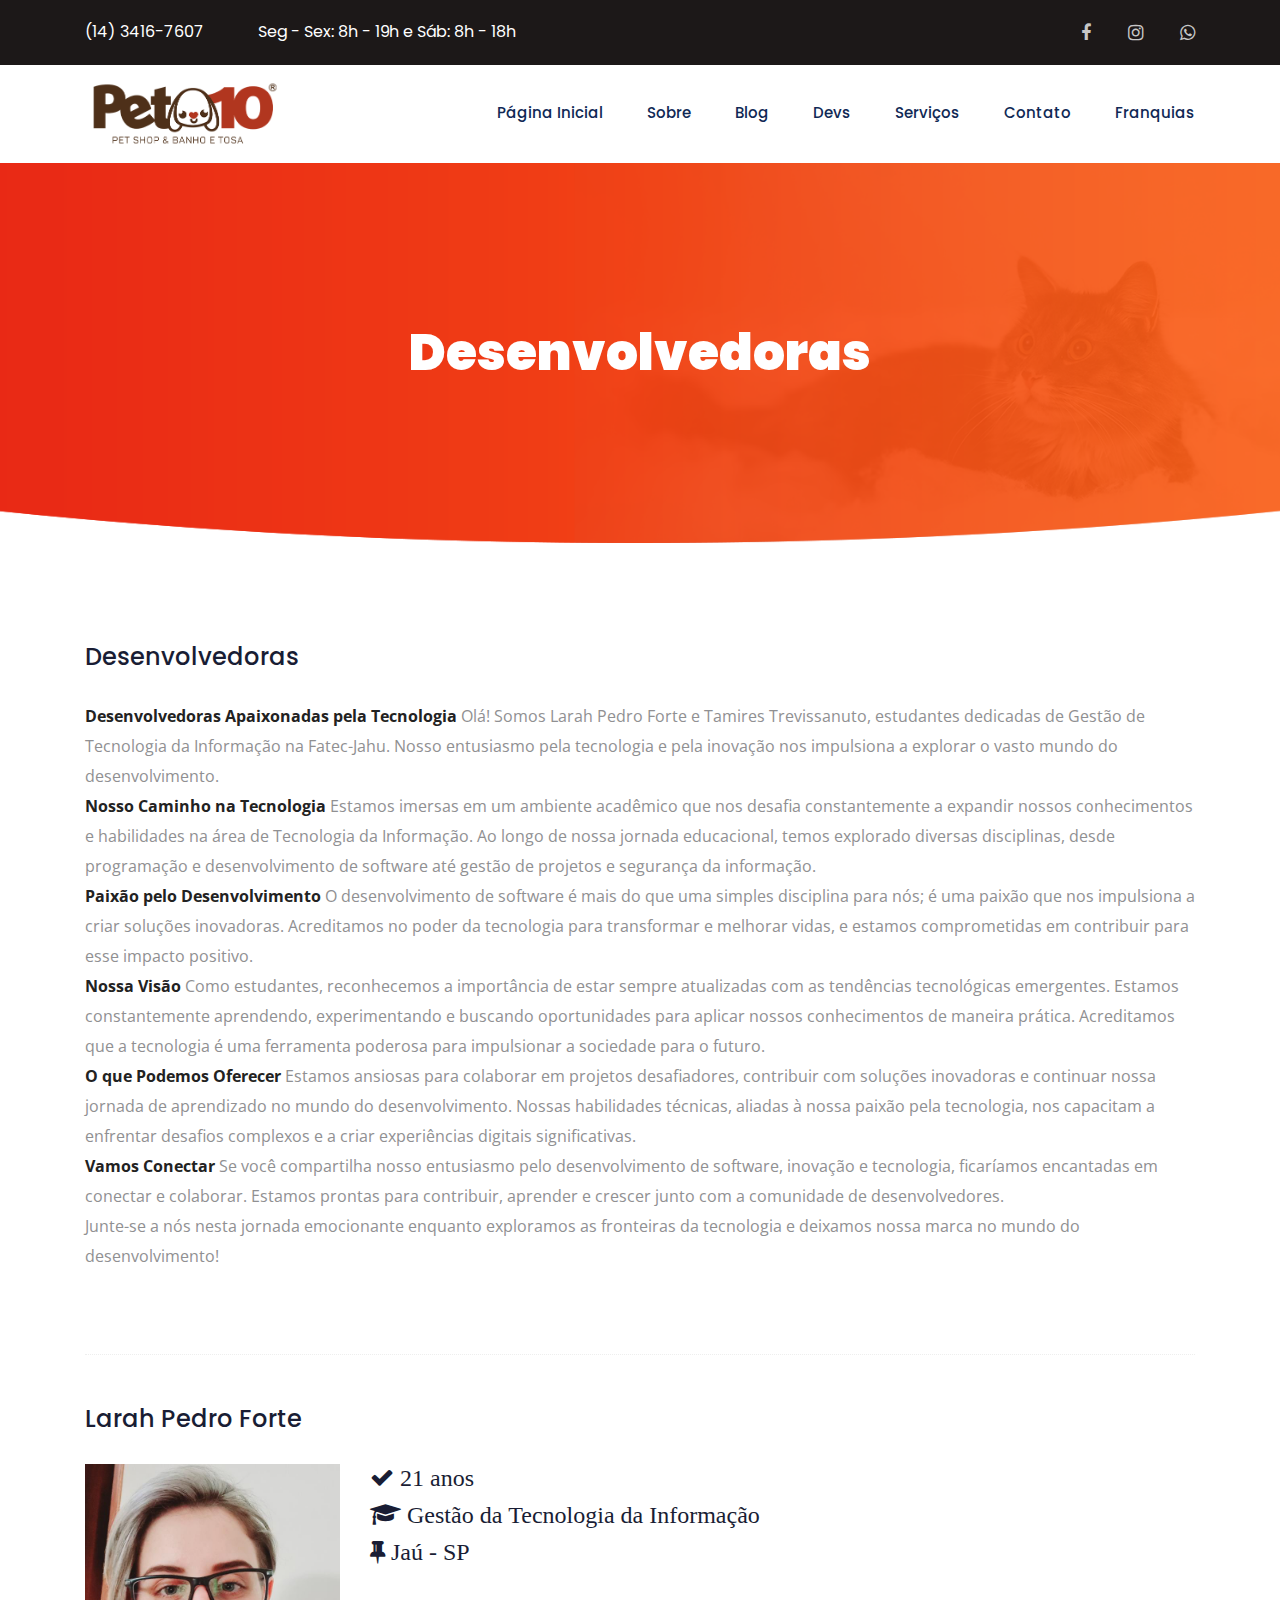
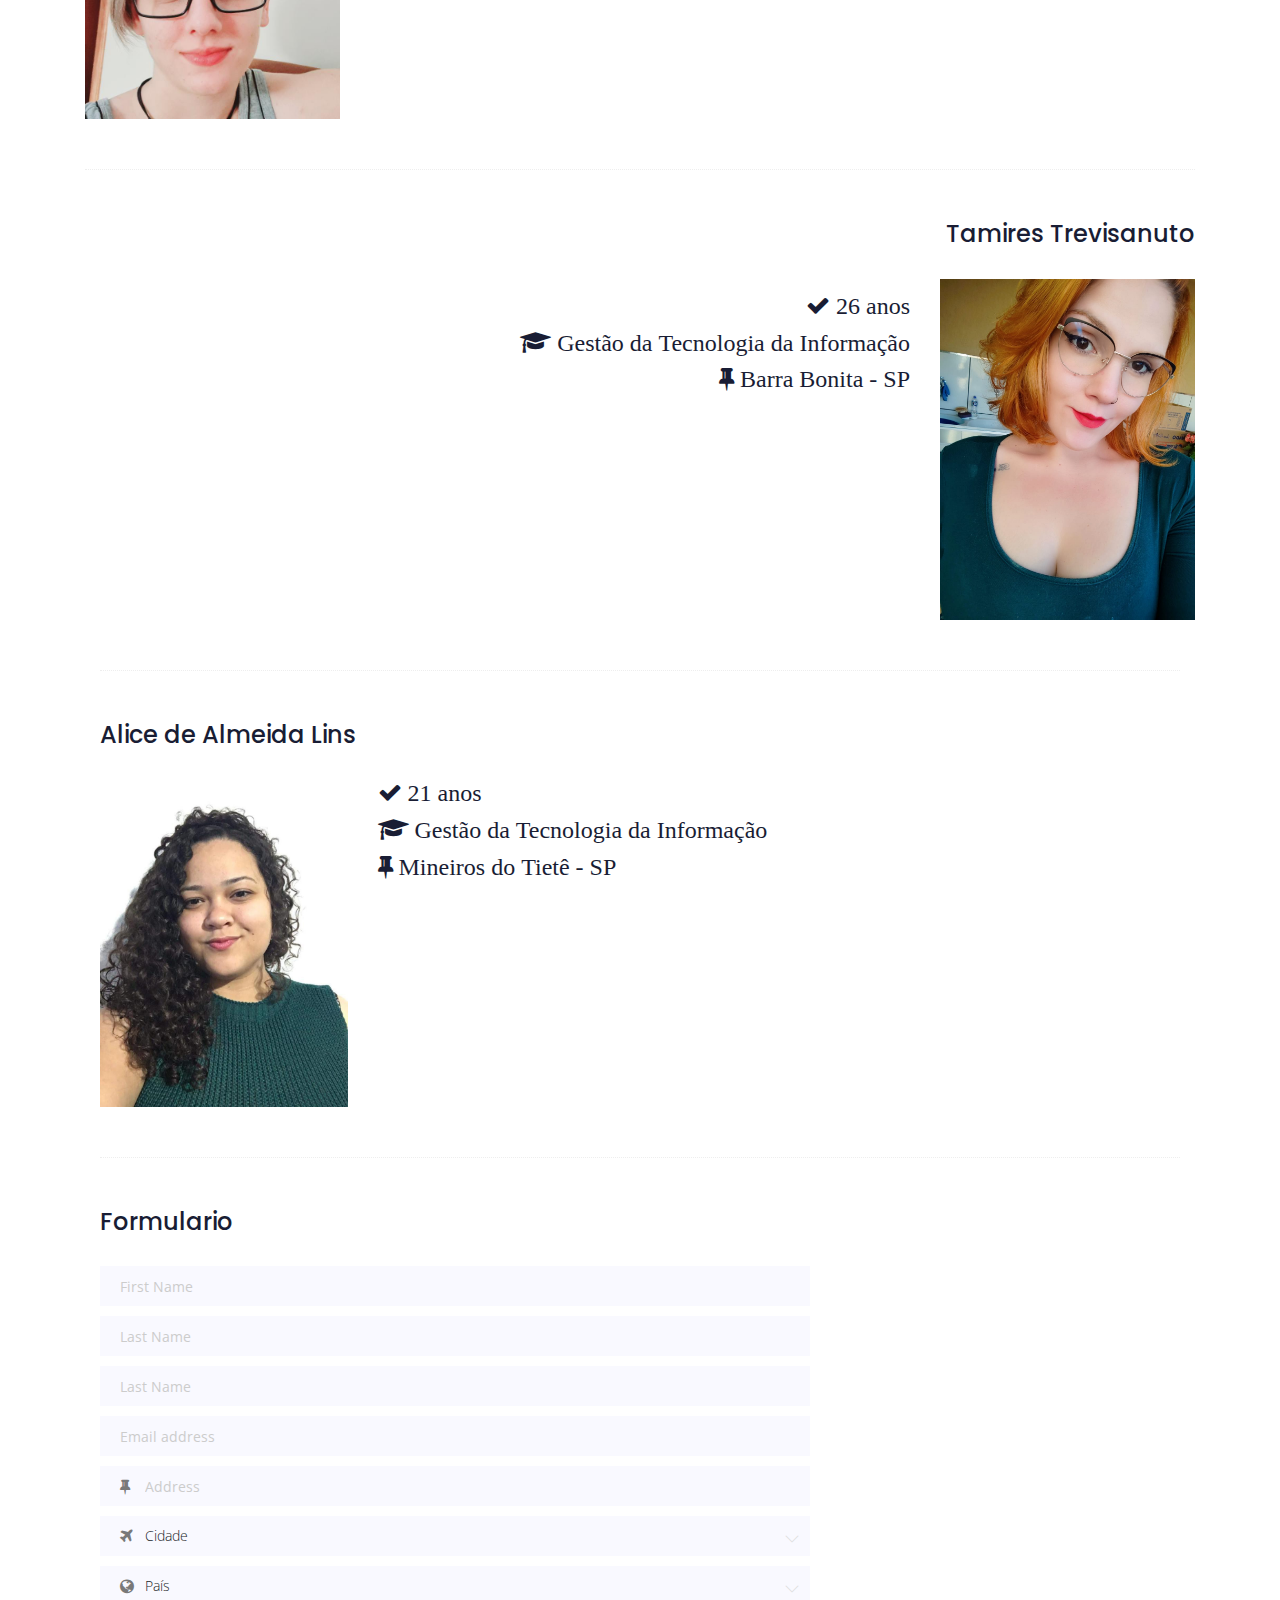
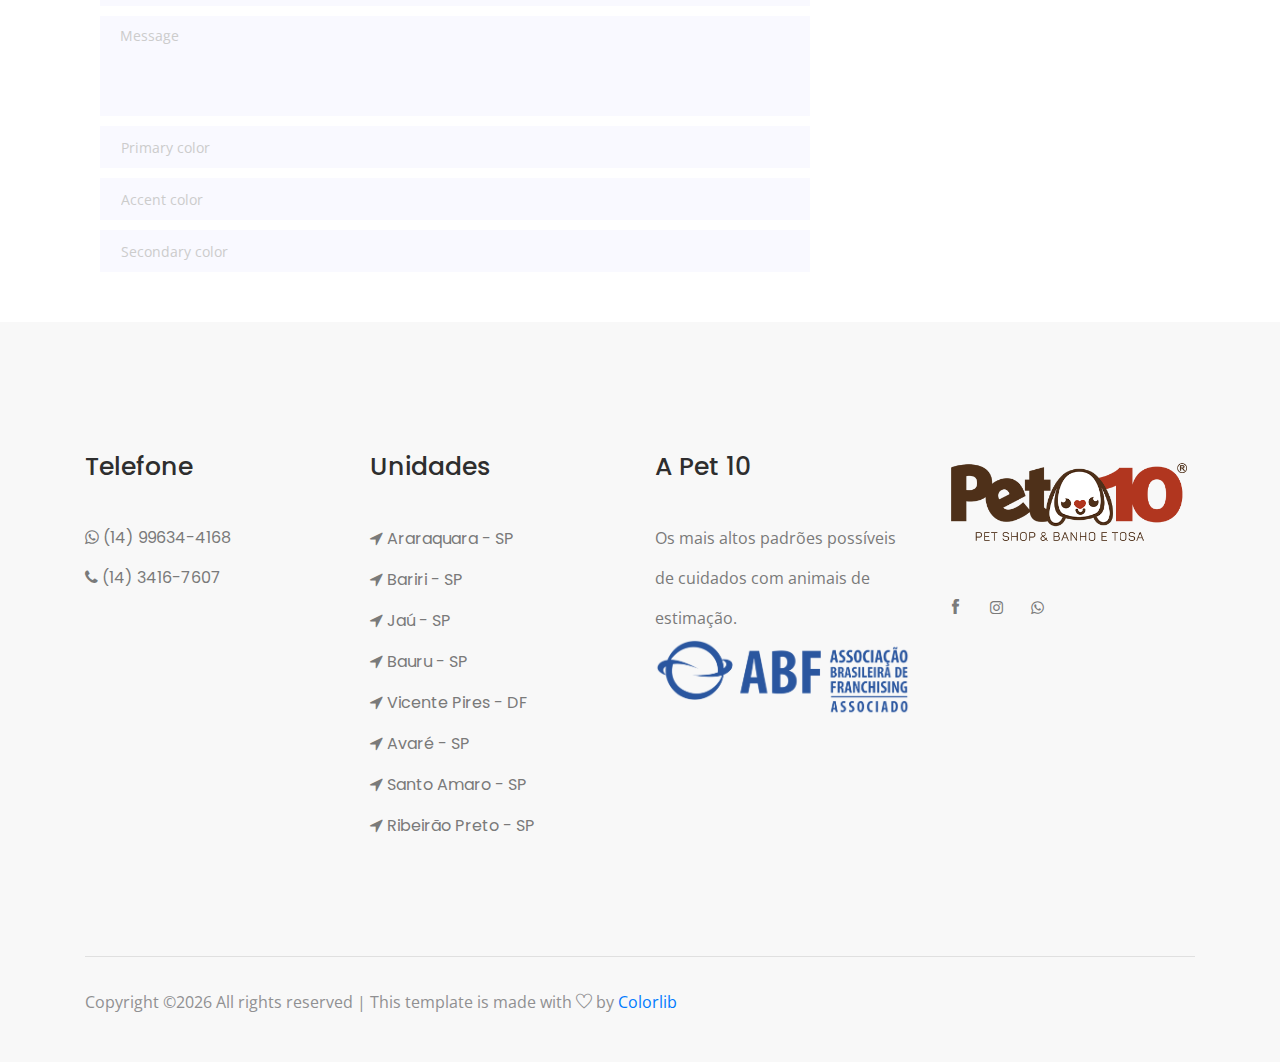
<file: elements.html>
<!doctype html>
<html class="no-js" lang="pt-br">

<head>
	<meta charset="utf-8">
	<meta http-equiv="x-ua-compatible" content="ie=edge">
	<title> Desenvolvedores </title>
	<meta name="description" content="">
	<meta name="viewport" content="width=device-width, initial-scale=1">

	<!-- <link rel="manifest" href="site.webmanifest"> -->
	<link rel="shortcut icon" type="image/x-icon" href="img/favicon.png">
	<!-- Place favicon.ico in the root directory -->

	<!-- CSS here -->
	<link rel="stylesheet" href="css/bootstrap.min.css">
	<link rel="stylesheet" href="css/owl.carousel.min.css">
	<link rel="stylesheet" href="css/magnific-popup.css">
	<link rel="stylesheet" href="css/font-awesome.min.css">
	<link rel="stylesheet" href="css/themify-icons.css">
	<link rel="stylesheet" href="css/nice-select.css">
	<link rel="stylesheet" href="css/flaticon.css">
	<link rel="stylesheet" href="css/gijgo.css">
	<link rel="stylesheet" href="css/animate.css">
	<link rel="stylesheet" href="css/slicknav.css">
	<link rel="stylesheet" href="css/style.css">
	<!-- <link rel="stylesheet" href="css/responsive.css"> -->
</head>

<body>
    <!-- header_start  -->
    <header>
        <div class="header-area ">
            <div class="header-top_area">
                <div class="container">
                    <div class="row">
                        <div class="col-lg-6 col-md-8">
                            <div class="short_contact_list">
                                <ul>
                                    <li><a href=callto:+551434167607">(14) 3416-7607</a></li>
                                    <li><a href="#"> Seg - Sex: 8h - 19h e Sáb: 8h - 18h </a></li>
                                </ul>
                            </div>
                        </div>
                        <div class="col-lg-6 col-md-4 ">
                            <div class="social_media_links">
                                <a href="https://www.facebook.com/pet10brasil">
                                    <i class="fa fa-facebook"></i>
                                </a>
                                <a href="https://www.instagram.com/pet10brasil/">
                                    <i class="fa fa-instagram"></i>
                                </a>
                                <a href="callto:+5514996344168">
                                    <i class="fa fa-whatsapp"></i>
                                </a>
                            </div>
                        </div>
                    </div>
                </div>
            </div>
            <div id="sticky-header" class="main-header-area">
                <div class="container">
                    <div class="row align-items-center">
                        <div class="col-xl-3 col-lg-3">
                            <div class="logo">
                                <a href="index.html">
                                    <img class="logo-header" src="img/logo.png" alt="ERRO">
                                </a>
                            </div>
                        </div>
                        <div class="col-xl-9 col-lg-9">
                            <div class="main-menu  d-none d-lg-block">
                                <nav>
                                    <ul id="navigation">
                                        <li><a  href="index.html"> Página Inicial </a></li>
                                        <li><a href="about.html"> Sobre </a></li>                                       
                                        <li><a href="blog.html"> Blog </a></li>
                                        <li><a href="elements.html"> Devs </a></li>
                                        <li><a href="service.html"> Serviços </a></li>
                                        <li><a href="contact.html"> Contato </a></li>
                                        <li><a href="franquia.html"> Franquias </a></li>
                                    </ul>
                                </nav>
                            </div>
                        </div>
                        <div class="col-12">
                            <div class="mobile_menu d-block d-lg-none"></div>
                        </div>
                    </div>
                </div>
            </div>
        </div>
    </header>
    <!-- header_end  -->

    <!-- bradcam_area_start -->
    <div class="bradcam_area breadcam_bg">
        <div class="container">
            <div class="row">
                <div class="col-lg-12">
                    <div class="bradcam_text text-center">
                        <h3> Desenvolvedoras </h3>
                    </div>
                </div>
            </div>
        </div>
    </div>
    <!-- bradcam_area_end -->

	<!-- Start Sample Area -->
	<section class="sample-text-area">
		<div class="container box_1170">
			<h3 class="text-heading"> Desenvolvedoras </h3>
			<p class="sample-text">
				<b> Desenvolvedoras Apaixonadas pela Tecnologia </b>
				Olá! Somos Larah Pedro Forte e Tamires Trevissanuto, estudantes dedicadas de Gestão de 
				Tecnologia da Informação na Fatec-Jahu. Nosso entusiasmo pela tecnologia e pela inovação nos 
				impulsiona a explorar o vasto mundo do desenvolvimento.  
				<br> 
				<b> Nosso Caminho na Tecnologia </b>
				Estamos imersas em um ambiente acadêmico que nos desafia constantemente a expandir
				nossos conhecimentos e habilidades na área de Tecnologia da Informação. Ao longo de nossa 
				jornada educacional, temos explorado diversas disciplinas, desde programação e
				desenvolvimento de software até gestão de projetos e segurança da informação. 
				<br> 
				<b> Paixão pelo Desenvolvimento </b>
				O desenvolvimento de software é mais do que uma simples disciplina para nós; é uma paixão que 
				nos impulsiona a criar soluções inovadoras. Acreditamos no poder da tecnologia para transformar 
				e melhorar vidas, e estamos comprometidas em contribuir para esse impacto positivo. 
				<br> 
				<b> Nossa Visão </b>
				Como estudantes, reconhecemos a importância de estar sempre atualizadas com as tendências 
				tecnológicas emergentes. Estamos constantemente aprendendo, experimentando e buscando 
				oportunidades para aplicar nossos conhecimentos de maneira prática. Acreditamos que a 
				tecnologia é uma ferramenta poderosa para impulsionar a sociedade para o futuro. 
				<br> 
				<b> O que Podemos Oferecer </b>
				Estamos ansiosas para colaborar em projetos desafiadores, contribuir com soluções inovadoras e 
				continuar nossa jornada de aprendizado no mundo do desenvolvimento. Nossas habilidades 
				técnicas, aliadas à nossa paixão pela tecnologia, nos capacitam a enfrentar desafios complexos e 
				a criar experiências digitais significativas. 
				<br> 
				<b> Vamos Conectar </b>
				Se você compartilha nosso entusiasmo pelo desenvolvimento de software, inovação e tecnologia, 
				ficaríamos encantadas em conectar e colaborar. Estamos prontas para contribuir, aprender e 
				crescer junto com a comunidade de desenvolvedores.
				<br> 
				Junte-se a nós nesta jornada emocionante enquanto exploramos as fronteiras da tecnologia e 
				deixamos nossa marca no mundo do desenvolvimento! 
			</p> 
		</div>
	</section>
	<!-- End Sample Area -->


	<!-- Start Align Area -->
	<div class="whole-wrap">
		<div class="container box_1170">
			<div class="section-top-border">
				<h3 class="mb-30"> Larah Pedro Forte </h3>
				<div class="row">
					<div class="col-md-3">
						<img src="img/img trabalho/Larah Pedro Forte.jpg" alt="" class="img-fluid"> 
					</div>
					<div class="col-md-9 mt-sm-20">
							<h3><i class="fa fa-check" > 21 anos </i></h3> 
							<h3><i class="fa fa-graduation-cap"> Gestão da Tecnologia da Informação </i></h3> 
							<h3><i class="fa fa-thumb-tack"> Jaú - SP </i></h3> 
					</div>
				</div>
			</div>
			<div class="section-top-border text-right">
				<h3 class="mb-30"> Tamires Trevisanuto </h3>
				<div class="row">
					<div class="col-md-9">
						<p class="text-right">
							<h3><i class="fa fa-check"> 26 anos </i></h3>
							<h3><i class="fa fa-graduation-cap"> Gestão da Tecnologia da Informação </i></h3>
							<h3><i class="fa fa-thumb-tack"> Barra Bonita - SP </i></h3>
					</div>
					<div class="col-md-3">
						<img src="img/img trabalho/Tamiris Trevissanuto.jpeg" alt="" class="img-fluid"> 
					</div>
				</div>
			</div>
            <div class="whole-wrap">
                <div class="container box_1170">
                    <div class="section-top-border">
                        <h3 class="mb-30"> Alice de Almeida Lins </h3>
                        <div class="row">
                            <div class="col-md-3">
                                <img src="img/img trabalho/Alice Lins.jpg" alt="" class="img-fluid"> 
                            </div>
                            <div class="col-md-9 mt-sm-20">
                                    <h3><i class="fa fa-check" > 21 anos </i></h3> 
                                    <h3><i class="fa fa-graduation-cap"> Gestão da Tecnologia da Informação </i></h3> 
                                    <h3><i class="fa fa-thumb-tack"> Mineiros do Tietê - SP </i></h3> 
                            </div>
                        </div>
                    </div>
  
			<div class="section-top-border">
				<div class="row">
					<div class="col-lg-8 col-md-8">
						<h3 class="mb-30"> Formulario</h3>
						<form action="#">
							<div class="mt-10">
								<input type="text" name="first_name" placeholder="First Name"
									onfocus="this.placeholder = ''" onblur="this.placeholder = 'First Name'" required
									class="single-input">
							</div>
							<div class="mt-10">
								<input type="text" name="last_name" placeholder="Last Name"
									onfocus="this.placeholder = ''" onblur="this.placeholder = 'Last Name'" required
									class="single-input">
							</div>
							<div class="mt-10">
								<input type="text" name="last_name" placeholder="Last Name"
									onfocus="this.placeholder = ''" onblur="this.placeholder = 'Last Name'" required
									class="single-input">
							</div>
							<div class="mt-10">
								<input type="email" name="EMAIL" placeholder="Email address"
									onfocus="this.placeholder = ''" onblur="this.placeholder = 'Email address'" required
									class="single-input">
							</div>
							<div class="input-group-icon mt-10">
								<div class="icon"><i class="fa fa-thumb-tack" aria-hidden="true"></i></div>
								<input type="text" name="address" placeholder="Address" onfocus="this.placeholder = ''"
									onblur="this.placeholder = 'Address'" required class="single-input">
							</div>
							<div class="input-group-icon mt-10">
								<div class="icon"><i class="fa fa-plane" aria-hidden="true"></i></div>
								<div class="form-select" id="default-select"">
											<select>
												<option value=" 1">Cidade</option>
									<option value="1">Dhaka</option>
									<option value="1">Dilli</option>
									<option value="1">Newyork</option>
									<option value="1">Islamabad</option>
									</select>
								</div>
							</div>
							<div class="input-group-icon mt-10">
								<div class="icon"><i class="fa fa-globe" aria-hidden="true"></i></div>
								<div class="form-select" id="default-select"">
											<select>
												<option value=" 1">País</option>
									<option value="1">Bangladesh</option>
									<option value="1">India</option>
									<option value="1">England</option>
									<option value="1">Srilanka</option>
									</select>
								</div>
							</div>

							<div class="mt-10">
								<textarea class="single-textarea" placeholder="Message" onfocus="this.placeholder = ''"
									onblur="this.placeholder = 'Message'" required></textarea>
							</div>
							<div class="mt-10">
								<input type="text" name="first_name" placeholder="Primary color"
									onfocus="this.placeholder = ''" onblur="this.placeholder = 'Primary color'" required
									class="single-input-primary">
							</div>
							<div class="mt-10">
								<input type="text" name="first_name" placeholder="Accent color"
									onfocus="this.placeholder = ''" onblur="this.placeholder = 'Accent color'" required
									class="single-input-accent">
							</div>
							<div class="mt-10">
								<input type="text" name="first_name" placeholder="Secondary color"
									onfocus="this.placeholder = ''" onblur="this.placeholder = 'Secondary color'"
									required class="single-input-secondary">
							</div>
						</form>
					</div>
							</div>
						</div>
					</div>
				</div>
			</div>
		</div>
	</div>
	<!-- End Align Area -->

    <!-- footer_start  -->
	<footer class="footer">
        <div class="footer_top">
            <div class="container">
                <div class="row">
                    <div class="col-xl-3 col-md-6 col-lg-3">
                        <div class="footer_widget">
                            <h3 class="footer_title">
                                Telefone
                            </h3>
                            <ul class="address_line">
                                <li><i class="fa fa-whatsapp" aria-hidden="true"></i>
                                    (14) 99634-4168
                                </li>
                                <li><i class="fa fa-phone" aria-hidden="true"></i>
                                    (14) 3416-7607    
                                </li>
                            </ul>
                        </div>
                    </div>
                    <div class="col-xl-3  col-md-6 col-lg-3">
                        <div class="footer_widget">
                            <h3 class="footer_title">
                                Unidades
                            </h3>
                            <ul class="links">
                                <li><i class="fa fa-location-arrow" aria-hidden="true"></i>
                                    <a href="https://www.facebook.com/profile.php?id=100070718512618"> Araraquara - SP</a>
                                </li>
                                <li><i class="fa fa-location-arrow" aria-hidden="true"></i>
                                    <a href="https://www.facebook.com/pet10byfernandalima?_rdc=1&_rdr"> Bariri - SP </a>
                                </li>
                                <li><i class="fa fa-location-arrow" aria-hidden="true"></i>
                                    <a href="https://www.facebook.com/pet10brasil"> Jaú - SP</a>
                                </li>
                                <li><i class="fa fa-location-arrow" aria-hidden="true"></i>
                                    <a href="https://www.facebook.com/profile.php?id=100095748361416"> Bauru - SP</a>
                                </li>
                                <li><i class="fa fa-location-arrow" aria-hidden="true"></i>
                                    <a href="https://www.facebook.com/profile.php?id=61550361299058"> Vicente Pires - DF</a>
                                </li>
                                <li><i class="fa fa-location-arrow" aria-hidden="true"></i>
                                    <a href="https://www.facebook.com/Pet10byTrintiDog"> Avaré - SP</a>
                                </li>
                                <li><i class="fa fa-location-arrow" aria-hidden="true"></i>
                                    <a href="https://www.facebook.com/Pet10ByBessa"> Santo Amaro - SP</a>
                                </li>
                                <li><i class="fa fa-location-arrow" aria-hidden="true"></i>
                                    <a href="#"> Ribeirão Preto - SP</a>
                                </li>
                            </ul>
                        </div>
                    </div>
                    <div class="col-xl-3  col-md-6 col-lg-3">
                        <div class="footer_widget">
                            <h3 class="footer_title">
                                A Pet 10
                            </h3>
                            <ul>
                                <li>Os mais altos padrões possíveis de cuidados com animais de estimação.</li>
                                <img class="imgabf" src="img/abf.png" alt="ERRO">
                            </ul>
                        </div>
                    </div>
                    <div class="col-xl-3 col-md-6 col-lg-3 ">
                        <div class="footer_widget">
                            <div class="footer_logo">
                                <a href="#">
                                    <img src="img/logo.png" alt="ERRO" height="100">
                                </a>
                            </div>
                            <div class="socail_links">
                                <ul>
                                    <li>
                                        <a href="https://www.facebook.com/pet10brasil">
                                            <i class="ti-facebook"></i>
                                        </a>
                                    </li>
                                    <li>
                                        <a href="https://www.instagram.com/pet10brasil/">
                                            <i class="fa fa-instagram"></i>
                                        </a>
                                    </li>
                                    <li>
                                        <a href="callto:+5514996344168">
                                            <i class="fa fa-whatsapp"></i>
                                        </a>
                                    </li>
                                </ul>
                            </div>

                        </div>
                    </div>
                </div>
            </div>
        </div>
        <div class="copy-right_text">
            <div class="container">
                <div class="bordered_1px"></div>
                <div class="row">
                    <div class="col-xl-12">
                        <p class="copy_right text-center">
                            <p><!-- Link back to Colorlib can't be removed. Template is licensed under CC BY 3.0. -->
  Copyright &copy;<script>document.write(new Date().getFullYear());</script> All rights reserved | This template is made with <i class="ti-heart" aria-hidden="true"></i> by <a href="https://colorlib.com" target="_blank">Colorlib</a>
  <!-- Link back to Colorlib can't be removed. Template is licensed under CC BY 3.0. --></p>
                        </p>
                    </div>
                </div>
            </div>
        </div>
    </footer>
    <!-- footer_end  -->

	<!-- JS here -->
	<script src="js/vendor/modernizr-3.5.0.min.js"></script>
	<script src="js/vendor/jquery-1.12.4.min.js"></script>
	<script src="js/popper.min.js"></script>
	<script src="js/bootstrap.min.js"></script>
	<script src="js/owl.carousel.min.js"></script>
	<script src="js/isotope.pkgd.min.js"></script>
	<script src="js/ajax-form.js"></script>
	<script src="js/waypoints.min.js"></script>
	<script src="js/jquery.counterup.min.js"></script>
	<script src="js/imagesloaded.pkgd.min.js"></script>
	<script src="js/scrollIt.js"></script>
	<script src="js/jquery.scrollUp.min.js"></script>
	<script src="js/wow.min.js"></script>
	<script src="js/nice-select.min.js"></script>
	<script src="js/jquery.slicknav.min.js"></script>
	<script src="js/jquery.magnific-popup.min.js"></script>
	<script src="js/plugins.js"></script>
	<script src="js/gijgo.min.js"></script>

	<!--contact js-->
	<script src="js/contact.js"></script>
	<script src="js/jquery.ajaxchimp.min.js"></script>
	<script src="js/jquery.form.js"></script>
	<script src="js/jquery.validate.min.js"></script>
	<script src="js/mail-script.js"></script>

	<script src="js/main.js"></script>
    <script>
        $('#datepicker').datepicker({
            iconsLibrary: 'fontawesome',
            disableDaysOfWeek: [0, 0],
        //     icons: {
        //      rightIcon: '<span class="fa fa-caret-down"></span>'
        //  }
        });
        $('#datepicker2').datepicker({
            iconsLibrary: 'fontawesome',
            icons: {
             rightIcon: '<span class="fa fa-caret-down"></span>'
         }

        });
        var timepicker = $('#timepicker').timepicker({
         format: 'HH.MM'
     });
    </script>
</body>
</html>
</file>
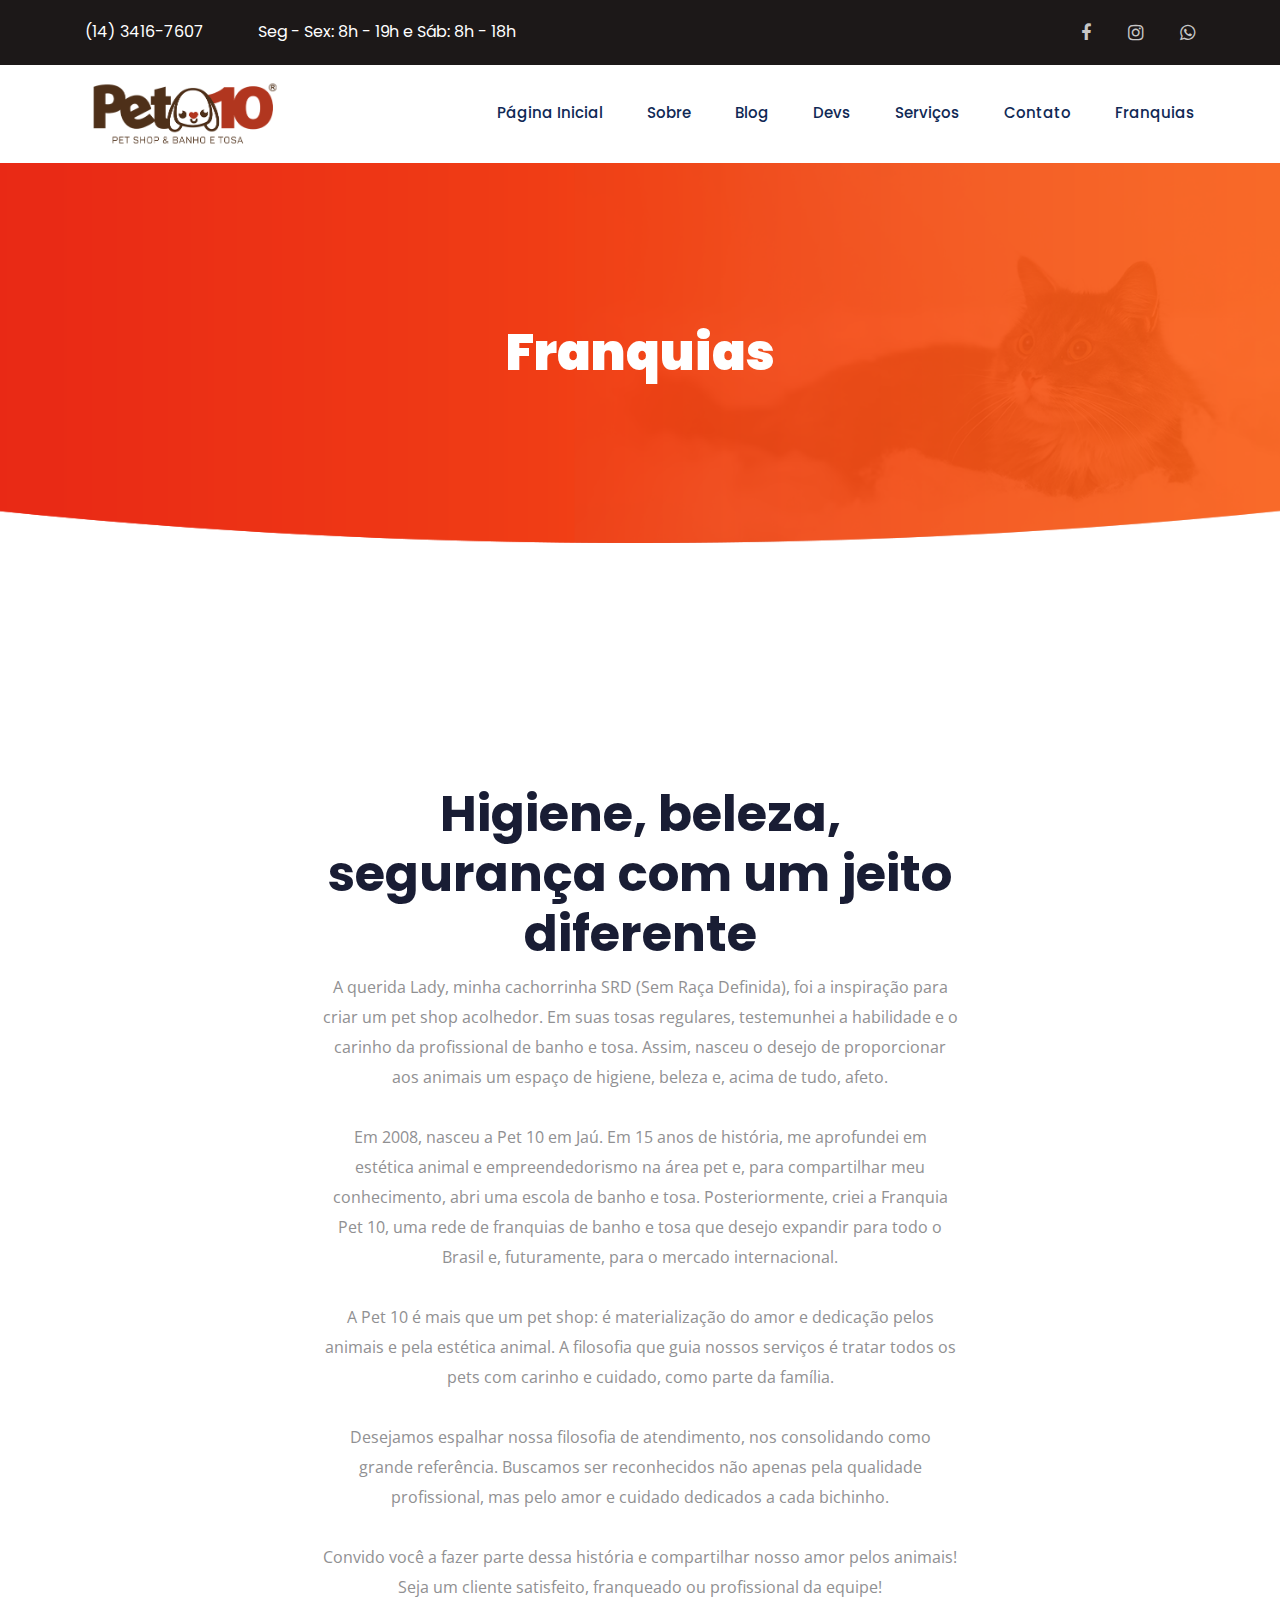
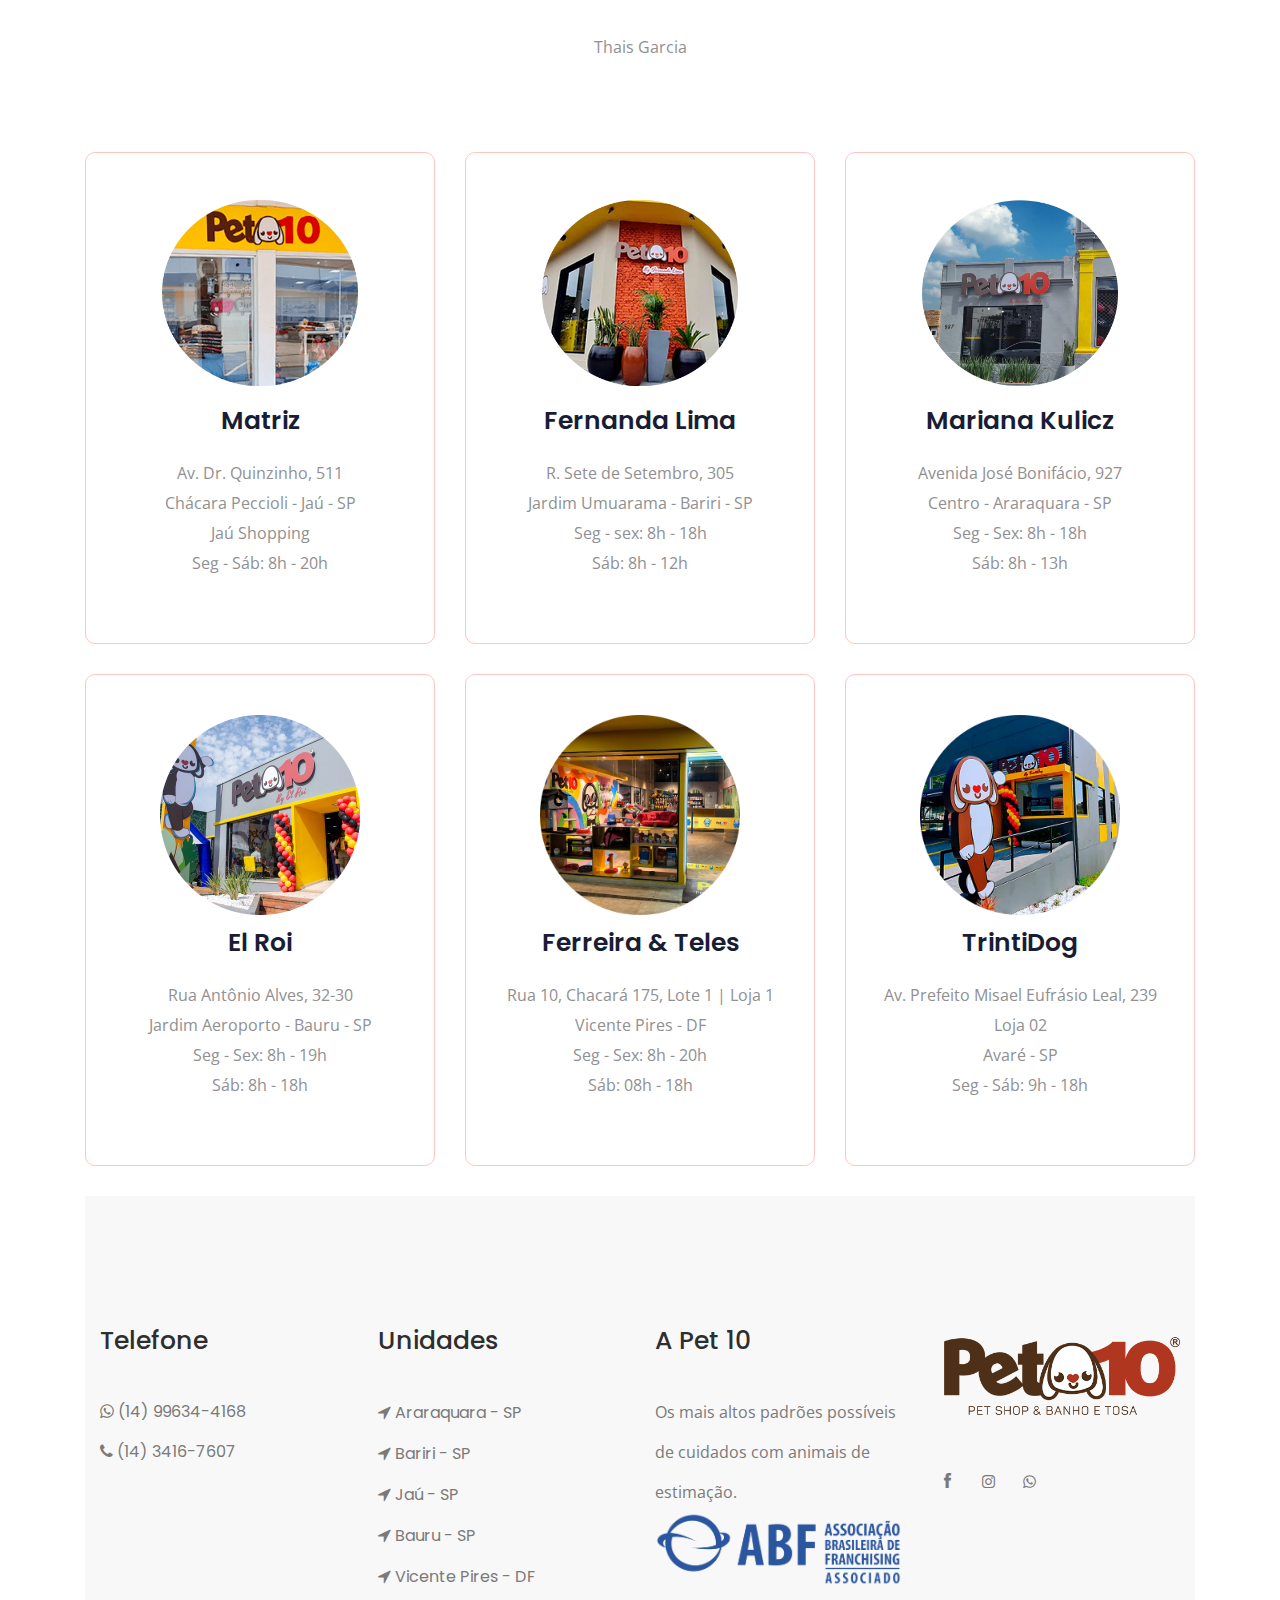
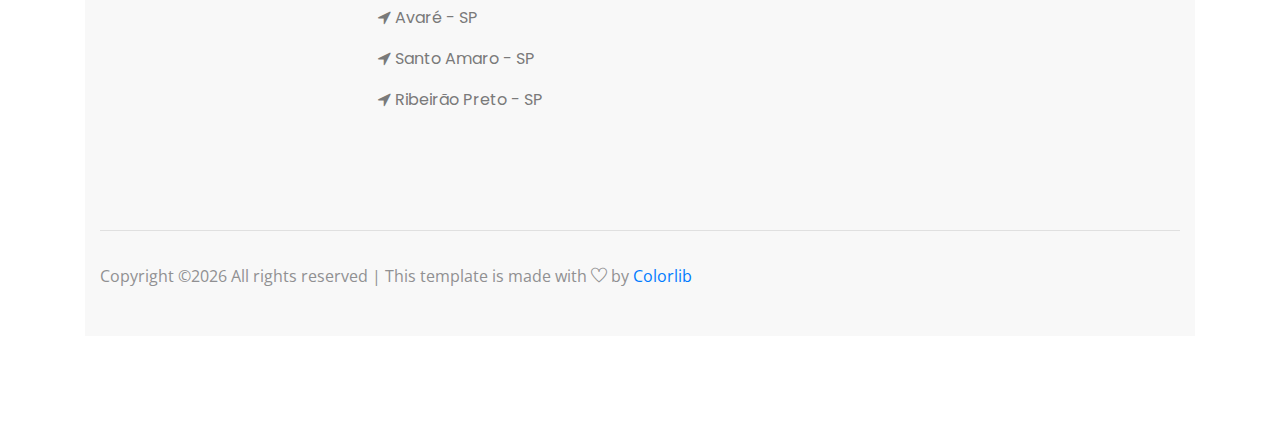
<file: franquia.html>
<!doctype html> 
<html class="no-js" lang="pt-br"> 
 
<head> 
    <meta charset="utf-8"> 
    <meta http-equiv="x-ua-compatible" content="ie=edge"> 
    <title> Franquias </title>
    <meta name="description" content=""> 
    <meta name="viewport" content="width=device-width, initial-scale=1"> 
 
    <!-- <link rel="manifest" href="site.webmanifest"> --> 
    <link rel="shortcut icon" type="image/x-icon" href="img/favicon.png"> 
    <!-- Place favicon.ico in the root directory --> 
 
    <!-- CSS here --> 
    <link rel="stylesheet" href="css/bootstrap.min.css"> 
    <link rel="stylesheet" href="css/owl.carousel.min.css"> 
    <link rel="stylesheet" href="css/magnific-popup.css"> 
    <link rel="stylesheet" href="css/font-awesome.min.css"> 
    <link rel="stylesheet" href="css/themify-icons.css"> 
    <link rel="stylesheet" href="css/nice-select.css"> 
    <link rel="stylesheet" href="css/flaticon.css"> 
    <link rel="stylesheet" href="css/gijgo.css"> 
    <link rel="stylesheet" href="css/animate.css"> 
    <link rel="stylesheet" href="css/slicknav.css">  
    <link rel="stylesheet" href="css/style.css"> 
    <!-- <link rel="stylesheet" href="css/responsive.css"> --> 
</head> 
 
<body> 
    <!-- header_start  --> 
    <header> 
        <div class="header-area "> 
            <div class="header-top_area"> 
                <div class="container"> 
                    <div class="row"> 
                        <div class="col-lg-6 col-md-8"> 
                            <div class="short_contact_list"> 
                                <ul> 
                                    <li><a href=callto:+551434167607">(14) 3416-7607</a></li>
                                    <li><a href="#"> Seg - Sex: 8h - 19h e Sáb: 8h - 18h </a></li>
                                </ul> 
                            </div> 
                        </div> 
                        <div class="col-lg-6 col-md-4 "> 
                            <div class="social_media_links"> 
                                <a href="https://www.facebook.com/pet10brasil"> 
                                    <i class="fa fa-facebook"></i> 
                                </a> 
                                <a href="https://www.instagram.com/pet10brasil/"> 
                                    <i class="fa fa-instagram"></i> 
                                </a> 
                                <a href="callto:+5514996344168"> 
                                    <i class="fa fa-whatsapp"></i> 
                                </a> 
                            </div> 
                        </div> 
                    </div> 
                </div> 
            </div> 
            <div id="sticky-header" class="main-header-area"> 
                <div class="container"> 
                    <div class="row align-items-center"> 
                        <div class="col-xl-3 col-lg-3"> 
                            <div class="logo"> 
                                <a href="index.html"> 
                                    <img class="logo-header" src="img/logo.png" alt="ERRO">
                                </a> 
                            </div> 
                        </div> 
                        <div class="col-xl-9 col-lg-9"> 
                            <div class="main-menu  d-none d-lg-block"> 
                                <nav> 
                                    <ul id="navigation"> 
                                        <li><a  href="index.html"> Página Inicial </a></li>
                                        <li><a href="about.html"> Sobre </a></li>                                       
                                        <li><a href="blog.html"> Blog </a></li>
                                        <li><a href="elements.html"> Devs </a></li>
                                        <li><a href="service.html"> Serviços </a></li>
                                        <li><a href="contact.html"> Contato </a></li>
                                        <li><a href="franquia.html"> Franquias </a></li>
                                    </ul> 
                                </nav> 
                            </div> 
                        </div> 
                        <div class="col-12"> 
                            <div class="mobile_menu d-block d-lg-none"></div> 
                        </div> 
                    </div> 
                </div> 
            </div> 
        </div> 
    </header>  
    <!-- header_start  --> 
 
    <!-- bradcam_area_start --> 
    <div class="bradcam_area breadcam_bg"> 
        <div class="container"> 
            <div class="row"> 
                <div class="col-lg-12"> 
                    <div class="bradcam_text text-center"> 
                        <h3> Franquias </h3>
                    </div> 
                </div> 
            </div> 
        </div> 
    </div> 
    <!-- bradcam_area_end --> 
 
    <!-- service_area_start  -->
    <div class="service_area">
        <div class="container">
            <div class="row justify-content-center ">
                <div class="col-lg-7 col-md-10">
                    <div class="section_title text-center mb-95">
                        <h3> Higiene, beleza, segurança com um jeito diferente </h3>
                        <p> A querida Lady, minha cachorrinha SRD (Sem Raça Definida), foi a
                            inspiração para criar um pet shop acolhedor. Em suas tosas regulares,
                            testemunhei a habilidade e o carinho da profissional de banho e tosa.
                            Assim, nasceu o desejo de proporcionar aos animais um espaço de higiene,
                            beleza e, acima de tudo, afeto.
                            <br>
                            <br>
                            Em 2008, nasceu a Pet 10 em Jaú. Em 15 anos de história, me aprofundei
                            em estética animal e empreendedorismo na área pet e, para compartilhar
                            meu conhecimento, abri uma escola de banho e tosa. Posteriormente, criei
                            a Franquia Pet 10, uma rede de franquias de banho e tosa que desejo
                            expandir para todo o Brasil e, futuramente, para o mercado internacional.
                            <br>
                            <br>
                            A Pet 10 é mais que um pet shop: é materialização do amor e dedicação
                            pelos animais e pela estética animal. A filosofia que guia nossos serviços é
                            tratar todos os pets com carinho e cuidado, como parte da família.
                            <br>
                            <br>
                            Desejamos espalhar nossa filosofia de atendimento, nos consolidando
                            como grande referência. Buscamos ser reconhecidos não apenas pela
                            qualidade profissional, mas pelo amor e cuidado dedicados a cada
                            bichinho.
                            <br>
                            <br>
                            Convido você a fazer parte dessa história e compartilhar nosso amor pelos
                            animais! Seja um cliente satisfeito, franqueado ou profissional da equipe!
                            <br>
                            <br>
                            Thais Garcia
                        </p> 
                    </div> 
                </div> 
            </div> 
            <!-- service_area_end  -->
 
            <div class="row justify-content-center">
                <div class="col-lg-4 col-md-6">
                    <div class="single_service">
                            <div class="service_thumb service_icon_bg_1 d-flex align-items-center justify-content-center">
                                <div class="service_icon">
                                    <img src="img/img trabalho/matriz.png" alt="" height="200">
                                </div>
                            </div>
                            <div class="service_content text-center">
                                <h3> Matriz </h3>
                                <p> Av. Dr. Quinzinho, 511 <br> Chácara Peccioli - Jaú - SP <br> Jaú Shopping <br> Seg - Sáb: 8h - 20h</p>
                            </div>
                    </div> 
                </div> 
                    
                <div class="col-lg-4 col-md-6">
                    <div class="single_service active">
                            <div class="service_thumb service_icon_bg_1 d-flex align-items-center justify-content-center">
                                <div class="service_icon">
                                    <img src="img/img trabalho/fernanda lima.png" alt="" height="200">
                                </div>
                            </div>
                            <div class="service_content text-center">
                                <h3> Fernanda Lima </h3>
                                <p> R. Sete de Setembro, 305 <br> Jardim Umuarama - Bariri - SP <br> Seg - sex: 8h - 18h <br> Sáb: 8h - 12h</p>
                            </div> 
                    </div> 
                </div> 
 
                <div class="col-lg-4 col-md-6">
                    <div class="single_service">
                            <div class="service_thumb service_icon_bg_1 d-flex align-items-center justify-content-center">
                                <div class="service_icon">
                                    <img src="img/img trabalho/mariana kulicz.png" alt="" height="200">
                                </div>
                            </div>
                            <div class="service_content text-center">
                                <h3> Mariana Kulicz </h3>
                                <p> Avenida José Bonifácio, 927  <br> Centro - Araraquara - SP <br> Seg - Sex: 8h - 18h <br> Sáb: 8h - 13h </p>
                            </div> 
                    </div> 
                </div>
 
                <div class="col-lg-4 col-md-6">
                    <div class="single_service">
                            <div class="service_thumb service_icon_bg_1 d-flex align-items-center justify-content-center">
                                <div class="service_icon">
                                    <img src="img/img trabalho/el roi.png" alt="" height="200">
                                </div>
                            </div>
                            <div class="service_content text-center">
                                <h3 >El Roi </h3>
                                <p> Rua Antônio Alves, 32-30 <br> Jardim Aeroporto - Bauru - SP <br> Seg - Sex: 8h - 19h <br> Sáb: 8h - 18h</p>
                            </div> 
                    </div> 
                </div> 
                     
                <div class="col-lg-4 col-md-6">
                    <div class="single_service">
                            <div class="service_thumb service_icon_bg_1 d-flex align-items-center justify-content-center">
                                <div class="service_icon">
                                    <img src="img/img trabalho/ferreira e teles.png" alt="" height="200">
                                </div>
                            </div>
                            <div class="service_content text-center">
                                <h3> Ferreira & Teles </h3>
                                <p> Rua 10, Chacará 175, Lote 1 | Loja 1 <br> Vicente Pires - DF <br> Seg - Sex: 8h - 20h <br> Sáb: 08h - 18h</p>
                            </div> 
                    </div> 
                </div> 
 
                <div class="col-lg-4 col-md-6">
                    <div class="single_service">
                            <div class="service_thumb service_icon_bg_1 d-flex align-items-center justify-content-center">
                                <div class="service_icon">
                                    <img src="img/img trabalho/trintidog.png" alt="" height="200">
                                </div>
                            </div>
                            <div class="service_content text-center">
                                <h3> TrintiDog </h3>
                                <p> Av. Prefeito Misael Eufrásio Leal, 239 Loja 02 <br> Avaré - SP <br> Seg - Sáb: 9h - 18h</p>
                            </div> 
                    </div> 
                </div> 
            </div>
        <!-- service_area_end --> 
     
        <!-- footer_start  --> 
        <footer class="footer"> 
            <div class="footer_top"> 
                <div class="container"> 
                    <div class="row"> 
                        <div class="col-xl-3 col-md-6 col-lg-3"> 
                            <div class="footer_widget"> 
                                <h3 class="footer_title"> 
                                    Telefone 
                                </h3> 
                                <ul class="address_line"> 
                                    <li><i class="fa fa-whatsapp" aria-hidden="true"></i> 
                                        (14) 99634-4168 
                                    </li> 
                                    <li><i class="fa fa-phone" aria-hidden="true"></i> 
                                        (14) 3416-7607     
                                    </li> 
                                </ul> 
                            </div> 
                        </div> 
                        <div class="col-xl-3  col-md-6 col-lg-3"> 
                            <div class="footer_widget"> 
                                <h3 class="footer_title"> 
                                    Unidades 
                                </h3> 
                                <ul class="links"> 
                                    <li><i class="fa fa-location-arrow" aria-hidden="true"></i> 
                                        <a href="https://www.facebook.com/profile.php?id=100070718512618"> Araraquara - SP</a>
                                    </li>
                                    <li><i class="fa fa-location-arrow" aria-hidden="true"></i>
                                        <a href="https://www.facebook.com/pet10byfernandalima?_rdc=1&_rdr"> Bariri - SP </a>
                                    </li>
                                    <li><i class="fa fa-location-arrow" aria-hidden="true"></i>
                                        <a href="https://www.facebook.com/pet10brasil"> Jaú - SP</a>
                                    </li>
                                    <li><i class="fa fa-location-arrow" aria-hidden="true"></i>
                                        <a href="https://www.facebook.com/profile.php?id=100095748361416"> Bauru - SP</a>
                                    </li>
                                    <li><i class="fa fa-location-arrow" aria-hidden="true"></i>
                                        <a href="https://www.facebook.com/profile.php?id=61550361299058"> Vicente Pires - DF</a>
                                    </li>
                                    <li><i class="fa fa-location-arrow" aria-hidden="true"></i>
                                        <a href="https://www.facebook.com/Pet10byTrintiDog"> Avaré - SP</a>
                                    </li>
                                    <li><i class="fa fa-location-arrow" aria-hidden="true"></i>
                                        <a href="https://www.facebook.com/Pet10ByBessa"> Santo Amaro - SP</a>
                                    </li>
                                    <li><i class="fa fa-location-arrow" aria-hidden="true"></i>
                                        <a href="#"> Ribeirão Preto - SP</a>
                                    </li>
                                </ul> 
                            </div> 
                        </div> 
                        <div class="col-xl-3  col-md-6 col-lg-3"> 
                            <div class="footer_widget"> 
                                <h3 class="footer_title"> 
                                    A Pet 10
                                </h3> 
                                <ul>
                                    <li>Os mais altos padrões possíveis de cuidados com animais de estimação.</li> 
                                    <img class="imgabf" src="img/abf.png" alt="ERRO"> 
                                </ul> 
                            </div> 
                        </div> 
                        <div class="col-xl-3 col-md-6 col-lg-3 "> 
                            <div class="footer_widget"> 
                                <div class="footer_logo"> 
                                    <a href="#"> 
                                        <img src="img/logo.png" alt="ERRO" height="100"> 
                                    </a> 
                                </div> 
                                <div class="socail_links"> 
                                    <ul> 
                                        <li> 
                                            <a href="https://www.facebook.com/pet10brasil">
                                                <i class="ti-facebook"></i> 
                                            </a> 
                                        </li> 
                                        <li> 
                                            <a href="https://www.instagram.com/pet10brasil/"> 
                                                <i class="fa fa-instagram"></i> 
                                            </a> 
                                        </li> 
                                        <li> 
                                            <a href="callto:+5514996344168"> 
                                                <i class="fa fa-whatsapp"></i> 
                                            </a> 
                                        </li> 
                                    </ul> 
                                </div> 
     
                            </div> 
                        </div> 
                    </div> 
                </div> 
            </div> 
            <div class="copy-right_text"> 
                <div class="container"> 
                    <div class="bordered_1px"></div> 
                    <div class="row"> 
                        <div class="col-xl-12"> 
                            <p class="copy_right text-center"> 
                                <p><!-- Link back to Colorlib can't be removed. Template is licensed under CC BY 3.0. --> 
      Copyright &copy;<script>document.write(new Date().getFullYear());</script> All rights reserved | This template is made with <i class="ti-heart" aria-hidden="true"></i> by <a href="https://colorlib.com" target="_blank">Colorlib</a> 
      <!-- Link back to Colorlib can't be removed. Template is licensed under CC BY 3.0. --></p> 
                            </p> 
                        </div> 
                    </div> 
                </div>  
            </div> 
        </footer> 
        <!-- footer_end  --> 
     
     
        <!-- JS here --> 
        <script src="js/vendor/modernizr-3.5.0.min.js"></script> 
        <script src="js/vendor/jquery-1.12.4.min.js"></script> 
        <script src="js/popper.min.js"></script>  
        <script src="js/bootstrap.min.js"></script>  
        <script src="js/owl.carousel.min.js"></script> 
        <script src="js/isotope.pkgd.min.js"></script> 
        <script src="js/ajax-form.js"></script> 
        <script src="js/waypoints.min.js"></script> 
        <script src="js/jquery.counterup.min.js"></script> 
        <script src="js/imagesloaded.pkgd.min.js"></script> 
        <script src="js/scrollIt.js"></script> 
        <script src="js/jquery.scrollUp.min.js"></script> 
        <script src="js/wow.min.js"></script>  
        <script src="js/nice-select.min.js"></script> 
        <script src="js/jquery.slicknav.min.js"></script> 
        <script src="js/jquery.magnific-popup.min.js"></script> 
        <script src="js/plugins.js"></script> 
        <script src="js/gijgo.min.js"></script> 
     
        <!--contact js--> 
        <script src="js/contact.js"></script> 
        <script src="js/jquery.ajaxchimp.min.js"></script> 
        <script src="js/jquery.form.js"></script> 
        <script src="js/jquery.validate.min.js"></script> 
        <script src="js/mail-script.js"></script> 
     
        <script src="js/main.js"></script> 
        <script> 
            $('#datepicker').datepicker({ 
                iconsLibrary: 'fontawesome', 
                disableDaysOfWeek: [0, 0], 
            //     icons: { 
            //      rightIcon: '<span class="fa fa-caret-down"></span>' 
            //  } 
            }); 
            $('#datepicker2').datepicker({ 
                iconsLibrary: 'fontawesome', 
                icons: { 
                 rightIcon: '<span class="fa fa-caret-down"></span>' 
             } 
     
            }); 
            var timepicker = $('#timepicker').timepicker({ 
             format: 'HH.MM' 
         }); 
        </script> 
    </body> 
     
</html>
</file>
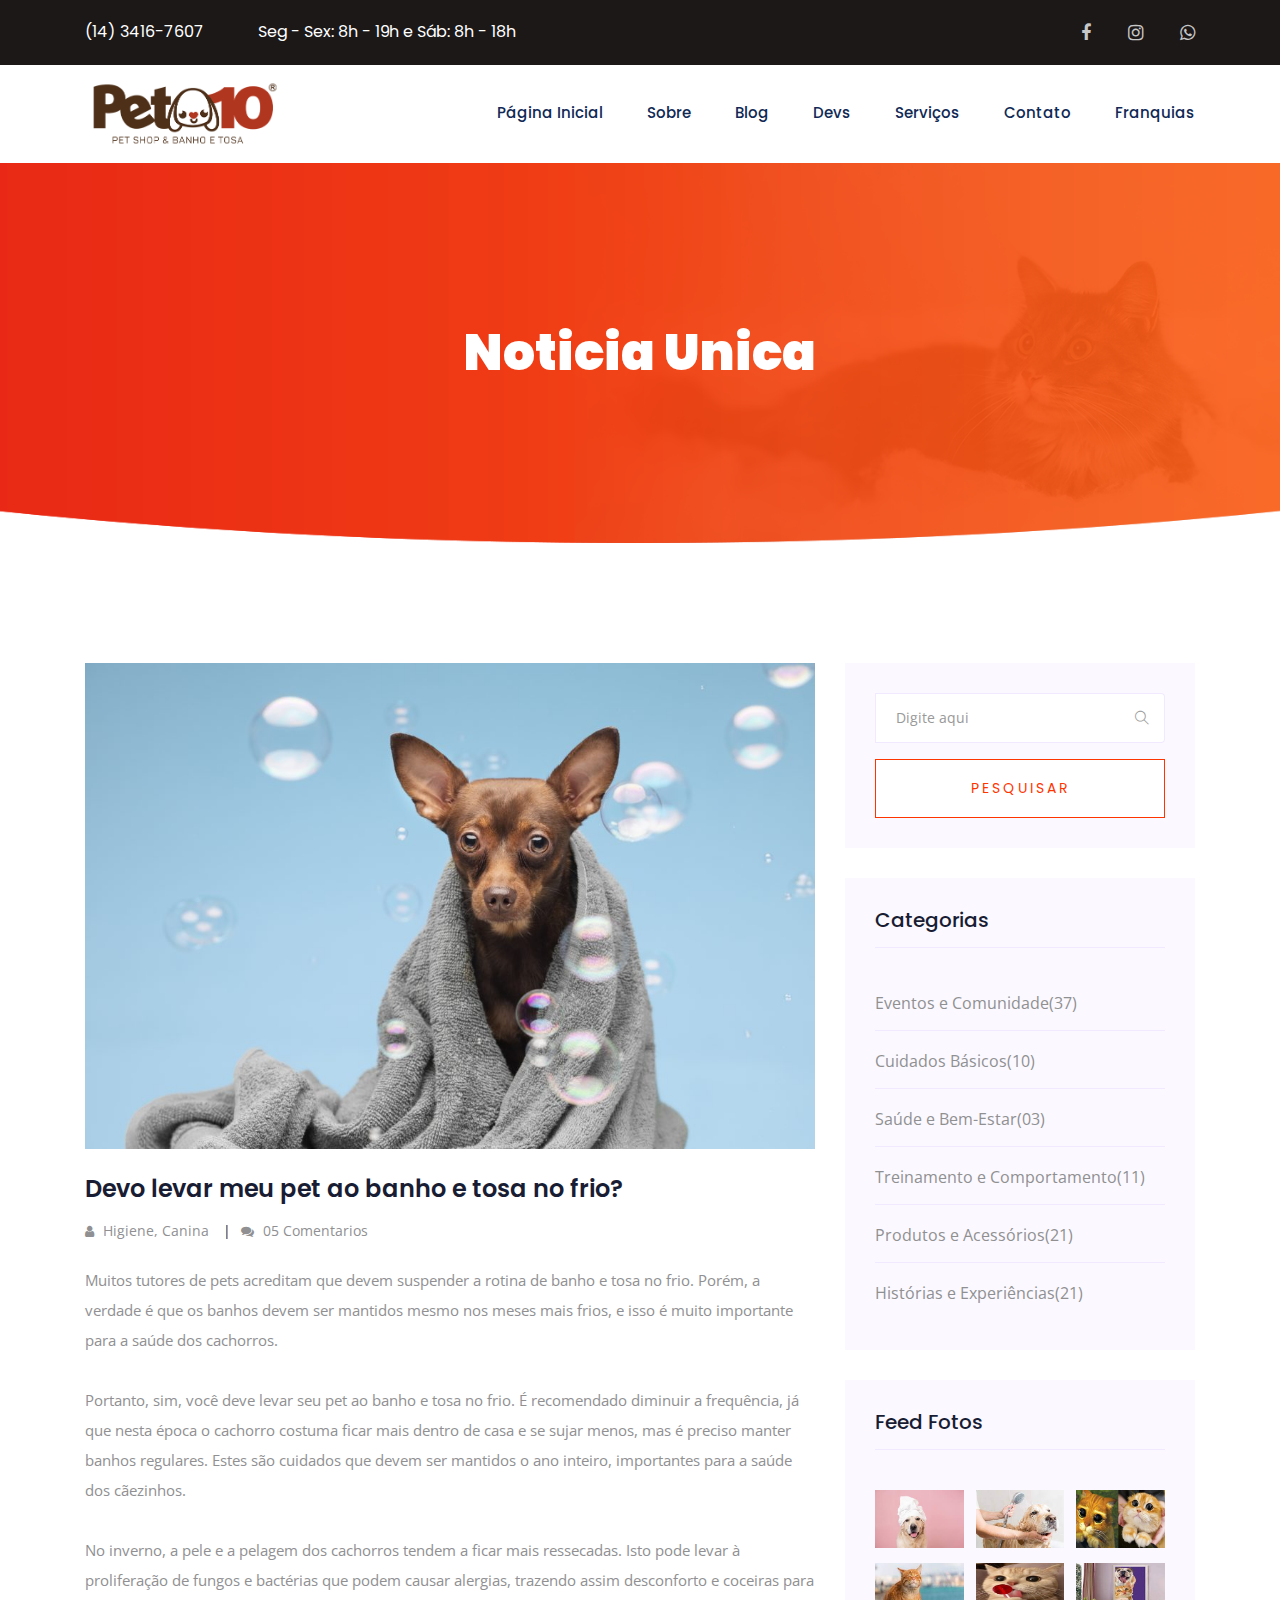
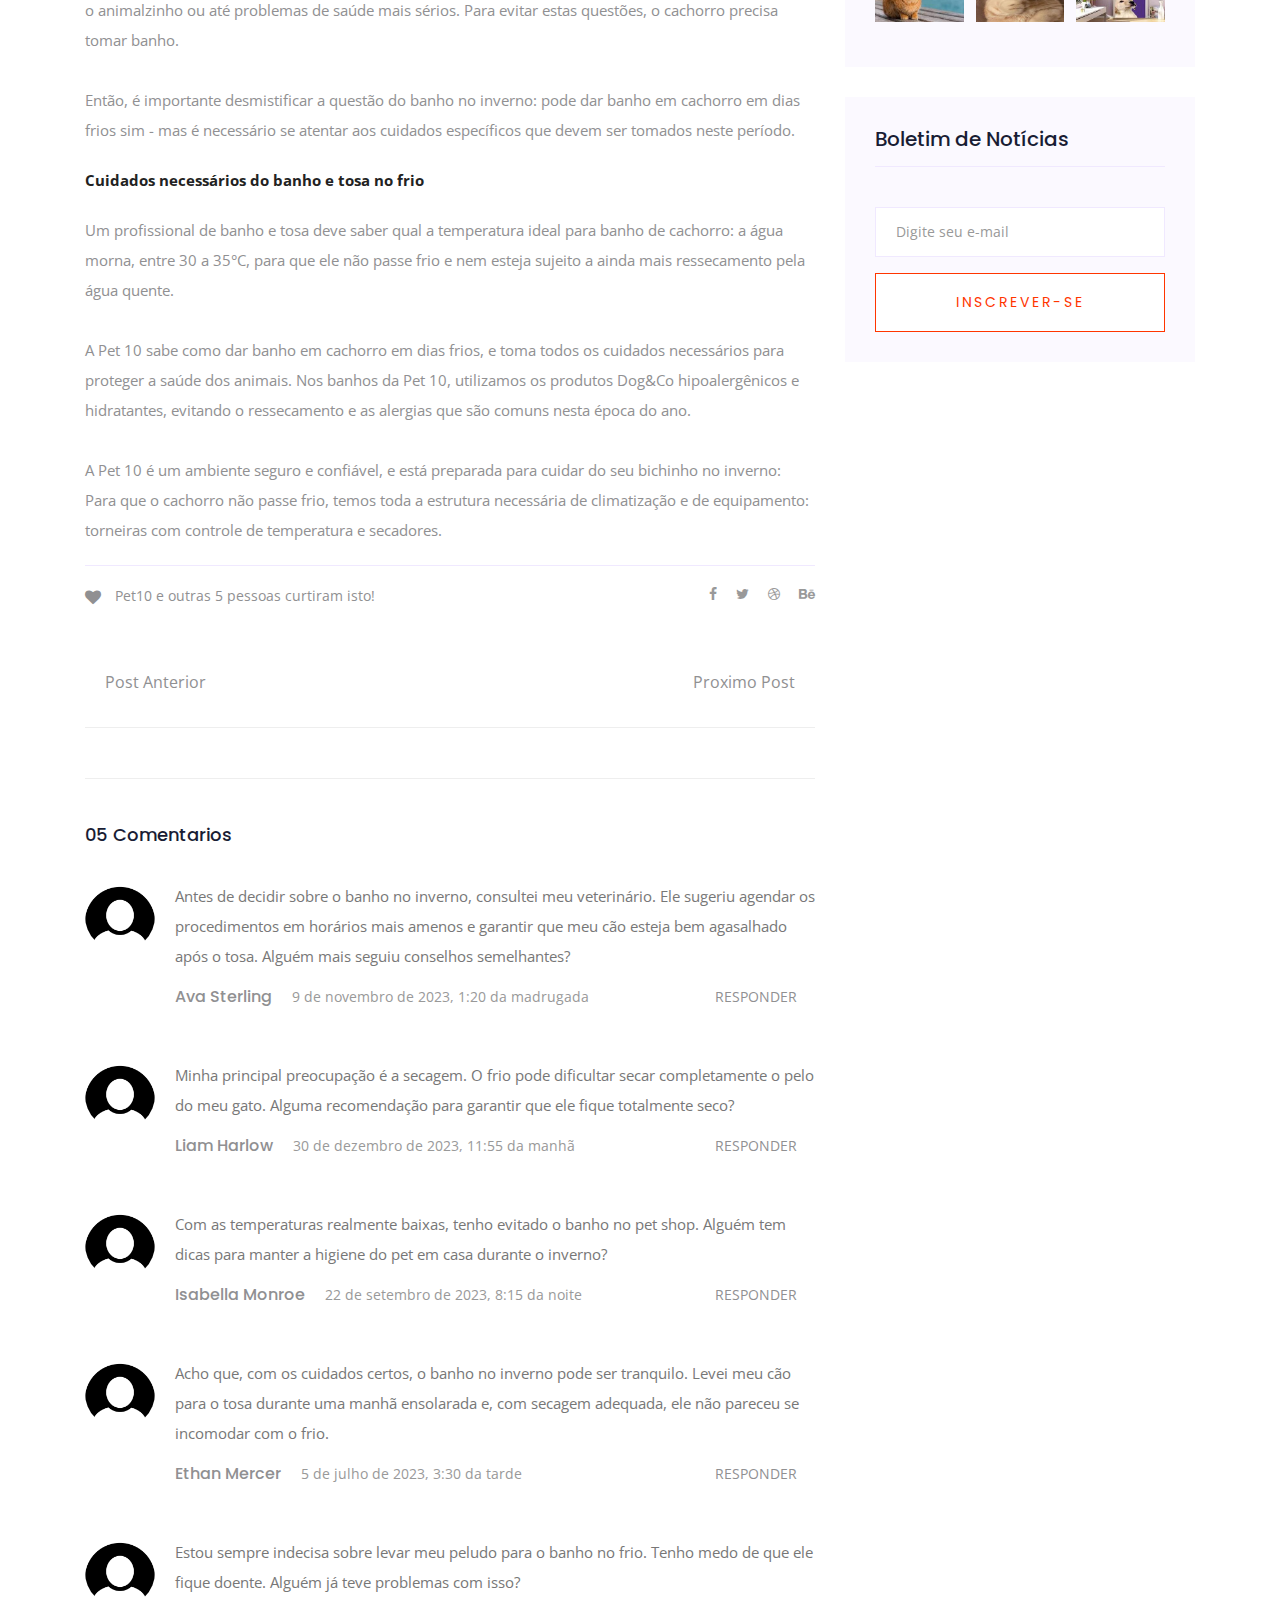
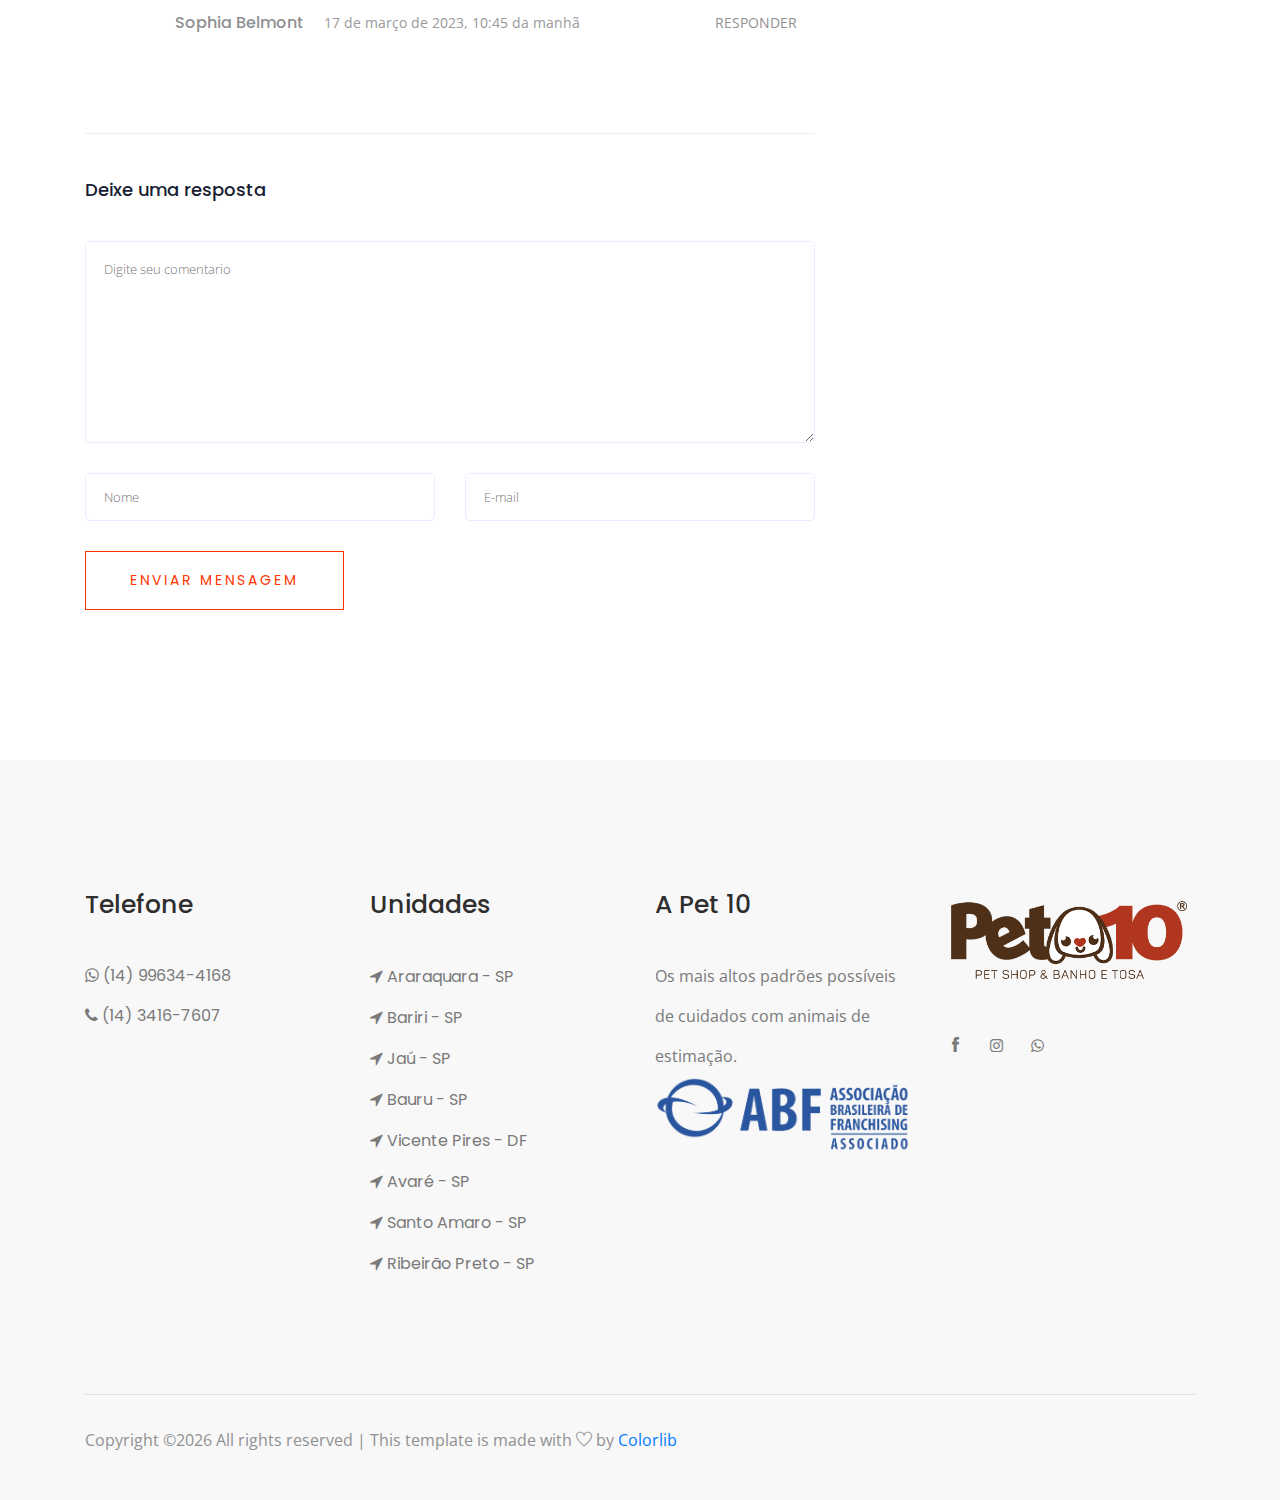
<file: manchete01.html>
<!doctype html>
<html class="no-js" lang="pt-br">

<head>
   <meta charset="utf-8">
   <meta http-equiv="x-ua-compatible" content="ie=edge">
   <title> Manchete </title>
   <meta name="description" content="">
   <meta name="viewport" content="width=device-width, initial-scale=1">

   <!-- <link rel="manifest" href="site.webmanifest"> -->
   <link rel="shortcut icon" type="image/x-icon" href="img/favicon.png">
   <!-- Place favicon.ico in the root directory -->

   <!-- CSS here -->
   <link rel="stylesheet" href="css/bootstrap.min.css">
   <link rel="stylesheet" href="css/owl.carousel.min.css">
   <link rel="stylesheet" href="css/magnific-popup.css">
   <link rel="stylesheet" href="css/font-awesome.min.css">
   <link rel="stylesheet" href="css/themify-icons.css">
   <link rel="stylesheet" href="css/nice-select.css">
   <link rel="stylesheet" href="css/flaticon.css">
   <link rel="stylesheet" href="css/gijgo.css">
   <link rel="stylesheet" href="css/animate.css">
   <link rel="stylesheet" href="css/slicknav.css">
   <link rel="stylesheet" href="css/style.css">
   <!-- <link rel="stylesheet" href="css/responsive.css"> -->
</head>

<body>
   <!--[if lte IE 9]>
            <p class="browserupgrade">You are using an <strong>outdated</strong> browser. Please <a href="https://browsehappy.com/">upgrade your browser</a> to improve your experience and security.</p>
        <![endif]-->

    <!-- header_start  -->
    <header>
      <div class="header-area ">
          <div class="header-top_area">
              <div class="container">
                  <div class="row">
                      <div class="col-lg-6 col-md-8">
                          <div class="short_contact_list">
                              <ul>
                                  <li><a href=callto:+551434167607">(14) 3416-7607</a></li>
                                  <li><a href="#"> Seg - Sex: 8h - 19h e Sáb: 8h - 18h </a></li>
                              </ul>
                          </div>
                      </div>
                      <div class="col-lg-6 col-md-4 ">
                          <div class="social_media_links">
                              <a href="https://www.facebook.com/pet10brasil">
                                  <i class="fa fa-facebook"></i>
                              </a>
                              <a href="https://www.instagram.com/pet10brasil/">
                                  <i class="fa fa-instagram"></i>
                              </a>
                              <a href="callto:+5514996344168">
                                  <i class="fa fa-whatsapp"></i>
                              </a>
                          </div>
                      </div>
                  </div>
              </div>
          </div>
          <div id="sticky-header" class="main-header-area">
              <div class="container">
                  <div class="row align-items-center">
                      <div class="col-xl-3 col-lg-3">
                          <div class="logo">
                              <a href="index.html">
                                  <img class="logo-header" src="img/logo.png" alt="ERRO">
                              </a>
                          </div>
                      </div>
                      <div class="col-xl-9 col-lg-9">
                          <div class="main-menu  d-none d-lg-block">
                              <nav>
                                  <ul id="navigation">
                                    <li><a  href="index.html"> Página Inicial </a></li>
                                    <li><a href="about.html"> Sobre </a></li>                                       
                                    <li><a href="blog.html"> Blog </a></li>
                                    <li><a href="elements.html"> Devs </a></li>
                                    <li><a href="service.html"> Serviços </a></li>
                                    <li><a href="contact.html"> Contato </a></li>
                                    <li><a href="franquia.html"> Franquias </a></li>
                                  </ul>
                              </nav>
                          </div>
                      </div>
                      <div class="col-12">
                          <div class="mobile_menu d-block d-lg-none"></div>
                      </div>
                  </div>
              </div>
          </div>
      </div>
  </header>
  <!-- header_start  -->

  <!-- bradcam_area_start -->
  <div class="bradcam_area breadcam_bg">
      <div class="container">
          <div class="row">
              <div class="col-lg-12">
                  <div class="bradcam_text text-center">
                      <h3> Noticia Unica </h3>
                  </div>
              </div>
          </div>
      </div>
  </div>
  <!-- bradcam_area_end -->

   <!--================Blog Area =================-->
   <section class="blog_area single-post-area section-padding">
      <div class="container">
         <div class="row">
            <div class="col-lg-8 posts-list">
               <div class="single-post">
                  <div class="feature-img">
                     <img class="img-fluid" src="img/img trabalho/blog01.jpg" alt="ERRO">
                  </div>
                  <div class="blog_details">
                     <h2> Devo levar meu pet ao banho e tosa no frio? </h2>
                     <ul class="blog-info-link mt-3 mb-4">
                        <li><a href="#"><i class="fa fa-user"></i> Higiene, Canina </a></li>
                        <li><a href="#"><i class="fa fa-comments"></i> 05 Comentarios </a></li>
                     </ul> 
                     <p class="excert"> 
                        Muitos tutores de pets acreditam que devem suspender a rotina de banho e tosa no frio.
                        Porém, a verdade é que os banhos devem ser mantidos mesmo nos 
                        meses mais frios, e isso é muito importante para a saúde dos cachorros.
                        <br> 
                        <br> 
                        Portanto, sim, você deve levar seu pet ao banho e tosa no frio.
                        É recomendado diminuir a frequência, já que nesta época o cachorro costuma ficar mais 
                        dentro de casa e se sujar menos, mas é preciso manter banhos regulares. 
                        Estes são cuidados que devem ser mantidos o ano inteiro, importantes para a saúde dos cãezinhos. 
                        <br> 
                        <br> 
                        No inverno, a pele e a pelagem dos cachorros tendem a ficar mais ressecadas. 
                        Isto pode levar à proliferação de fungos e bactérias que podem causar alergias,  
                        trazendo assim desconforto e coceiras para o animalzinho ou até problemas de saúde mais sérios. 
                        Para evitar estas questões, o cachorro precisa tomar banho. 
                        <br> 
                        <br> 
                        Então, é importante desmistificar a questão do banho no inverno: pode dar banho em cachorro em dias frios sim -  
                        mas é necessário se atentar aos cuidados específicos que devem ser tomados neste período. 
                     </p> 
 
                     <p><b> Cuidados necessários do banho e tosa no frio </b></p>
                     <p class="excert">
                        Um profissional de banho e tosa deve saber qual a temperatura ideal para banho de cachorro: a água morna, entre 30 a 35°C, 
                        para que ele não passe frio e nem esteja sujeito a ainda mais ressecamento pela água quente. 
                        <br> 
                        <br> 
                        A Pet 10 sabe como dar banho em cachorro em dias frios, e toma todos os cuidados necessários para proteger a saúde dos animais. 
                        Nos banhos da Pet 10, utilizamos os produtos Dog&Co hipoalergênicos e hidratantes, 
                        evitando o ressecamento e as alergias que são comuns nesta época do ano. 
                        <br> 
                        <br> 
                        A Pet 10 é um ambiente seguro e confiável, e está preparada para cuidar do seu bichinho no inverno: Para que o cachorro não passe frio, 
                        temos toda a estrutura necessária de climatização e de equipamento: torneiras com controle de temperatura e secadores. 
                     </p> 
                  </div>
               </div>
               <div class="navigation-top">
                  <div class="d-sm-flex justify-content-between text-center">
                     <p class="like-info"><span class="align-middle"><i class="fa fa-heart"></i></span> Pet10 e outras 5 
                        pessoas curtiram isto! </p>
                     <div class="col-sm-4 text-center my-2 my-sm-0">
                        <!-- <p class="comment-count"><span class="align-middle"><i class="fa fa-comment"></i></span> 06 Comments</p> -->
                     </div>
                     <ul class="social-icons">
                        <li><a href="#"><i class="fa fa-facebook-f"></i></a></li>
                        <li><a href="#"><i class="fa fa-twitter"></i></a></li>
                        <li><a href="#"><i class="fa fa-dribbble"></i></a></li>
                        <li><a href="#"><i class="fa fa-behance"></i></a></li>
                     </ul>
                  </div>
                  <div class="navigation-area">
                     <div class="row">
                        <div
                           class="col-lg-6 col-md-6 col-12 nav-left flex-row d-flex justify-content-start align-items-center">
                           <div class="thumb">
                              <a href="#">
                              </a>
                           </div>
                           <div class="arrow">
                              <a href="#">
                                 <span class="lnr text-white ti-arrow-left"></span>
                              </a>
                           </div>
                           <div class="detials">
                              <p> Post Anterior </p>
                              <a href="#"></a>                                 
                           </div>
                        </div>
 
                        <div
                           class="col-lg-6 col-md-6 col-12 nav-right flex-row d-flex justify-content-end align-items-center">
                           <div class="detials">
                              <p> Proximo Post </p>
                              <a href="#"></a> 
                           </div>
                           <div class="arrow">
                              <a href="#">
                                 <span class="lnr text-white ti-arrow-right"></span>
                              </a>
                           </div>
                           <div class="thumb">
                              <a href="#">
                              </a>
                           </div>
                        </div>
                     </div>
                  </div>
               </div>
 
               <div class="comments-area">
                  <h4> 05 Comentarios </h4>
                  <div class="comment-list">
                     <div class="single-comment justify-content-between d-flex">
                        <div class="user justify-content-between d-flex">
                           <div class="thumb">
                              <img src="img/img trabalho/Usuario.png" alt="ERRO"> 
                           </div>
                           <div class="desc">
                              <p class="comment">
                                Antes de decidir sobre o banho no inverno, consultei meu veterinário. Ele sugeriu agendar os procedimentos em horários 
                                mais amenos e garantir que meu cão esteja bem agasalhado após o tosa. Alguém mais seguiu conselhos semelhantes? 
                              </p>
                              <div class="d-flex justify-content-between">
                                 <div class="d-flex align-items-center">
                                    <h5>
                                       <a href="#"> Ava Sterling </a>
                                    </h5>
                                    <p class="date"> 9 de novembro de 2023, 1:20 da madrugada </p>
                                 </div>
                                 <div class="reply-btn">
                                    <a href="#" class="btn-reply text-uppercase"> Responder </a>
                                 </div>
                              </div>
                           </div>
                        </div>
                     </div>
                  </div>
 
                  <div class="comment-list">
                     <div class="single-comment justify-content-between d-flex">
                        <div class="user justify-content-between d-flex">
                           <div class="thumb">
                              <img src="img/img trabalho/Usuario.png" alt="ERRO"> 
                           </div>
                           <div class="desc">
                              <p class="comment">
                                Minha principal preocupação é a secagem. O frio pode dificultar secar completamente o pelo do meu gato. 
                                Alguma recomendação para garantir que ele fique totalmente seco? 
                              </p>
                              <div class="d-flex justify-content-between">
                                 <div class="d-flex align-items-center">
                                    <h5>
                                       <a href="#"> Liam Harlow </a>
                                    </h5>
                                    <p class="date"> 30 de dezembro de 2023, 11:55 da manhã </p>
                                 </div>
                                 <div class="reply-btn">
                                    <a href="#" class="btn-reply text-uppercase"> Responder </a>
                                 </div>
                              </div>
                           </div>
                        </div>
                     </div>
                  </div>
 
                  <div class="comment-list">
                     <div class="single-comment justify-content-between d-flex">
                        <div class="user justify-content-between d-flex">
                           <div class="thumb">
                              <img src="img/img trabalho/Usuario.png" alt="ERRO"> 
                           </div>
                           <div class="desc">
                              <p class="comment">
                                Com as temperaturas realmente baixas, tenho evitado o banho no pet shop.
                                Alguém tem dicas para manter a higiene do pet em casa durante o inverno? 
                              </p>
                              <div class="d-flex justify-content-between">
                                 <div class="d-flex align-items-center">
                                    <h5>
                                       <a href="#"> Isabella Monroe </a>
                                    </h5>
                                    <p class="date"> 22 de setembro de 2023, 8:15 da noite </p>
                                 </div>
                                 <div class="reply-btn">
                                    <a href="#" class="btn-reply text-uppercase"> Responder </a>
                                 </div>
                              </div>
                           </div>
                        </div>
                     </div>
                  </div>
 
                  <div class="comment-list"> 
                    <div class="single-comment justify-content-between d-flex"> 
                       <div class="user justify-content-between d-flex"> 
                          <div class="thumb"> 
                             <img src="img/img trabalho/Usuario.png" alt="ERRO"> 
                          </div> 
                          <div class="desc"> 
                             <p class="comment"> 
                                Acho que, com os cuidados certos, o banho no inverno pode ser tranquilo. 
                                Levei meu cão para o tosa durante uma manhã ensolarada e, com secagem adequada, 
                                ele não pareceu se incomodar com o frio. 
                             </p> 
                             <div class="d-flex justify-content-between"> 
                                <div class="d-flex align-items-center"> 
                                   <h5> 
                                      <a href="#"> Ethan Mercer </a>
                                   </h5> 
                                   <p class="date"> 5 de julho de 2023, 3:30 da tarde </p>
                                </div> 
                                <div class="reply-btn"> 
                                   <a href="#" class="btn-reply text-uppercase"> Responder </a>
                                </div> 
                             </div> 
                          </div> 
                       </div> 
                    </div> 
                 </div> 
 
                 <div class="comment-list"> 
                    <div class="single-comment justify-content-between d-flex"> 
                       <div class="user justify-content-between d-flex"> 
                          <div class="thumb"> 
                             <img src="img/img trabalho/Usuario.png" alt="ERRO"> 
                          </div> 
                          <div class="desc"> 
                             <p class="comment"> 
                                Estou sempre indecisa sobre levar meu peludo para o banho no frio. 
                                Tenho medo de que ele fique doente. Alguém já teve problemas com isso? 
                             </p> 
                             <div class="d-flex justify-content-between"> 
                                <div class="d-flex align-items-center"> 
                                   <h5> 
                                      <a href="#"> Sophia Belmont </a>
                                   </h5> 
                                   <p class="date"> 17 de março de 2023, 10:45 da manhã </p>
                                </div> 
                                <div class="reply-btn"> 
                                   <a href="#" class="btn-reply text-uppercase"> Responder </a> 
                                </div> 
                             </div> 
                          </div> 
                       </div> 
                    </div> 
                 </div> 
               </div> 
 
               <div class="comment-form"> 
                  <h4> Deixe uma resposta </h4>
                  <form class="form-contact comment_form" action="#" id="commentForm"> 
                     <div class="row"> 
                        <div class="col-12"> 
                           <div class="form-group"> 
                              <textarea class="form-control w-100" name="comment" id="comment" cols="30" rows="9"
                                 placeholder="Digite seu comentario"></textarea> 
                           </div>
                        </div>
                        <div class="col-sm-6">
                           <div class="form-group">
                              <input class="form-control" name="name" id="name" type="text" placeholder="Nome"> 
                           </div>
                        </div>
                        <div class="col-sm-6">
                           <div class="form-group">
                              <input class="form-control" name="email" id="email" type="email" placeholder="E-mail"> 
                           </div>
                        </div>
                     </div>
                     <div class="form-group">
                        <button type="submit" class="button button-contactForm btn_1 boxed-btn"> Enviar Mensagem </button>
                     </div>
                  </form>
               </div>
            </div>
            <div class="col-lg-4">
               <div class="blog_right_sidebar">
                  <aside class="single_sidebar_widget search_widget">
                     <form action="#">
                        <div class="form-group">
                           <div class="input-group mb-3">
                              <input type="text" class="form-control" placeholder='Digite aqui' 
                                 onfocus="this.placeholder = ''" onblur="this.placeholder = 'Digite aqui'"> 
                              <div class="input-group-append">
                                 <button class="btn" type="button"><i class="ti-search"></i></button> 
                              </div>
                           </div>
                        </div>
                        <button class="button rounded-0 primary-bg text-white w-100 btn_1 boxed-btn"
                           type="submit"> Pesquisar </button>
                     </form>
                  </aside>
                  <aside class="single_sidebar_widget post_category_widget">
                     <h4 class="widget_title"> Categorias </h4>
                     <ul class="list cat-list">
                        <li>
                           <a href="#" class="d-flex">
                              <p> Eventos e Comunidade </p>
                              <p> (37) </p>
                           </a>
                        </li>
                        <li>
                           <a href="#" class="d-flex">
                              <p> Cuidados Básicos </p>
                              <p> (10) </p>
                           </a>
                        </li>
                        <li>
                           <a href="#" class="d-flex">
                              <p> Saúde e Bem-Estar </p>
                              <p> (03) </p>
                           </a>
                        </li>
                        <li>
                           <a href="#" class="d-flex">
                              <p> Treinamento e Comportamento </p>
                              <p> (11) </p>
                           </a> 
                        </li>
                        <li>
                           <a href="#" class="d-flex">
                              <p> Produtos e Acessórios </p>
                              <p> (21) </p>
                           </a>
                        </li>
                        <li>
                           <a href="#" class="d-flex">
                              <p> Histórias e Experiências </p>
                              <p> (21) </p>
                           </a>
                        </li>
                     </ul>
                  </aside>

                  <aside class="single_sidebar_widget instagram_feeds">
                     <h4 class="widget_title"> Feed Fotos </h4>
                     <ul class="instagram_row flex-wrap">
                        <li>
                           <a href="#">
                              <img class="img-fluid" src="img/img trabalho/cachorro com toalha.jpeg" alt="ERRO">
                           </a>
                        </li>
                        <li>
                           <a href="#">
                              <img class="img-fluid" src="img/img trabalho/cachorro tomando banho.jpeg" alt="ERRO">
                           </a>
                        </li>
                        <li>
                           <a href="#">
                              <img class="img-fluid" src="img/img trabalho/gato de botas.jpeg" alt="ERRO">
                           </a>
                        </li>
                        <li>
                           <a href="#">
                              <img class="img-fluid" src="img/img trabalho/gato.jpeg" alt="ERRO">
                           </a>
                        </li>
                        <li>
                           <a href="#">
                              <img class="img-fluid" src="img/img trabalho/Gato pirulito.jpg" alt="ERRO">
                           </a>
                        </li>
                        <li>
                           <a href="#">
                              <img class="img-fluid" src="img/img trabalho/animais.jpeg" alt="ERRO">
                           </a>
                        </li>
                     </ul>
                  </aside>
                  <aside class="single_sidebar_widget newsletter_widget">
                     <h4 class="widget_title"> Boletim de Notícias </h4>
                     <form action="#">
                        <div class="form-group">
                           <input type="email" class="form-control" onfocus="this.placeholder = ''"
                              onblur="this.placeholder = 'Digite seu e-mail'" placeholder='Digite seu e-mail' required> 
                        </div>
                        <button class="button rounded-0 primary-bg text-white w-100 btn_1 boxed-btn"
                           type="submit"> Inscrever-se </button>
                     </form>
                  </aside>
               </div>
            </div>
         </div>
      </div>
   </section>
   <!--================ Blog Area end =================-->

    <!-- footer_start  -->
    <footer class="footer">
      <div class="footer_top">
          <div class="container">
              <div class="row">
                  <div class="col-xl-3 col-md-6 col-lg-3">
                      <div class="footer_widget">
                          <h3 class="footer_title">
                              Telefone
                          </h3>
                          <ul class="address_line">
                              <li><i class="fa fa-whatsapp" aria-hidden="true"></i>
                                  (14) 99634-4168
                              </li>
                              <li><i class="fa fa-phone" aria-hidden="true"></i>
                                  (14) 3416-7607    
                              </li>
                          </ul>
                      </div>
                  </div>
                  <div class="col-xl-3  col-md-6 col-lg-3">
                      <div class="footer_widget">
                          <h3 class="footer_title">
                              Unidades
                          </h3>
                          <ul class="links">
                              <li><i class="fa fa-location-arrow" aria-hidden="true"></i>
                                  <a href="https://www.facebook.com/profile.php?id=100070718512618"> Araraquara - SP</a>
                              </li>
                              <li><i class="fa fa-location-arrow" aria-hidden="true"></i>
                                  <a href="https://www.facebook.com/pet10byfernandalima?_rdc=1&_rdr"> Bariri - SP </a>
                              </li>
                              <li><i class="fa fa-location-arrow" aria-hidden="true"></i>
                                  <a href="https://www.facebook.com/pet10brasil"> Jaú - SP</a>
                              </li>
                              <li><i class="fa fa-location-arrow" aria-hidden="true"></i>
                                  <a href="https://www.facebook.com/profile.php?id=100095748361416"> Bauru - SP</a>
                              </li>
                              <li><i class="fa fa-location-arrow" aria-hidden="true"></i>
                                  <a href="https://www.facebook.com/profile.php?id=61550361299058"> Vicente Pires - DF</a>
                              </li>
                              <li><i class="fa fa-location-arrow" aria-hidden="true"></i>
                                  <a href="https://www.facebook.com/Pet10byTrintiDog"> Avaré - SP</a>
                              </li>
                              <li><i class="fa fa-location-arrow" aria-hidden="true"></i>
                                  <a href="https://www.facebook.com/Pet10ByBessa"> Santo Amaro - SP</a>
                              </li>
                              <li><i class="fa fa-location-arrow" aria-hidden="true"></i>
                                  <a href="#"> Ribeirão Preto - SP</a>
                              </li>
                          </ul>
                      </div>
                  </div>
                  <div class="col-xl-3  col-md-6 col-lg-3">
                      <div class="footer_widget">
                          <h3 class="footer_title">
                              A Pet 10
                          </h3>
                          <ul>
                              <li>Os mais altos padrões possíveis de cuidados com animais de estimação.</li>
                              <img class="imgabf" src="img/abf.png" alt="ERRO">
                          </ul>
                      </div>
                  </div>
                  <div class="col-xl-3 col-md-6 col-lg-3 ">
                      <div class="footer_widget">
                          <div class="footer_logo">
                              <a href="#">
                                  <img src="img/logo.png" alt="ERRO" height="100">
                              </a>
                          </div>
                          <div class="socail_links">
                              <ul>
                                  <li>
                                      <a href="https://www.facebook.com/pet10brasil">
                                          <i class="ti-facebook"></i>
                                      </a>
                                  </li>
                                  <li>
                                      <a href="https://www.instagram.com/pet10brasil/">
                                          <i class="fa fa-instagram"></i>
                                      </a>
                                  </li>
                                  <li>
                                      <a href="callto:+5514996344168">
                                          <i class="fa fa-whatsapp"></i>
                                      </a>
                                  </li>
                              </ul>
                          </div>

                      </div>
                  </div>
              </div>
          </div>
      </div>
      <div class="copy-right_text">
          <div class="container">
              <div class="bordered_1px"></div>
              <div class="row">
                  <div class="col-xl-12">
                      <p class="copy_right text-center">
                          <p><!-- Link back to Colorlib can't be removed. Template is licensed under CC BY 3.0. -->
Copyright &copy;<script>document.write(new Date().getFullYear());</script> All rights reserved | This template is made with <i class="ti-heart" aria-hidden="true"></i> by <a href="https://colorlib.com" target="_blank">Colorlib</a>
<!-- Link back to Colorlib can't be removed. Template is licensed under CC BY 3.0. --></p>
                      </p>
                  </div>
              </div>
          </div>
      </div>
  </footer>
  <!-- footer_end  -->


   <!-- JS here -->
   <script src="js/vendor/modernizr-3.5.0.min.js"></script>
   <script src="js/vendor/jquery-1.12.4.min.js"></script>
   <script src="js/popper.min.js"></script>
   <script src="js/bootstrap.min.js"></script>
   <script src="js/owl.carousel.min.js"></script>
   <script src="js/isotope.pkgd.min.js"></script>
   <script src="js/ajax-form.js"></script>
   <script src="js/waypoints.min.js"></script>
   <script src="js/jquery.counterup.min.js"></script>
   <script src="js/imagesloaded.pkgd.min.js"></script>
   <script src="js/scrollIt.js"></script>
   <script src="js/jquery.scrollUp.min.js"></script>
   <script src="js/wow.min.js"></script>
   <script src="js/nice-select.min.js"></script>
   <script src="js/jquery.slicknav.min.js"></script>
   <script src="js/jquery.magnific-popup.min.js"></script>
   <script src="js/plugins.js"></script>
   <script src="js/gijgo.min.js"></script>

   <!--contact js-->
   <script src="js/contact.js"></script>
   <script src="js/jquery.ajaxchimp.min.js"></script>
   <script src="js/jquery.form.js"></script>
   <script src="js/jquery.validate.min.js"></script>
   <script src="js/mail-script.js"></script>

   <script src="js/main.js"></script>
   <script>
        $('#datepicker').datepicker({
            iconsLibrary: 'fontawesome',
            disableDaysOfWeek: [0, 0],
        //     icons: {
        //      rightIcon: '<span class="fa fa-caret-down"></span>'
        //  }
        });
        $('#datepicker2').datepicker({
            iconsLibrary: 'fontawesome',
            icons: {
             rightIcon: '<span class="fa fa-caret-down"></span>'
         }

        });
        var timepicker = $('#timepicker').timepicker({
         format: 'HH.MM'
     });
   </script>
</body>

</html>
</file>
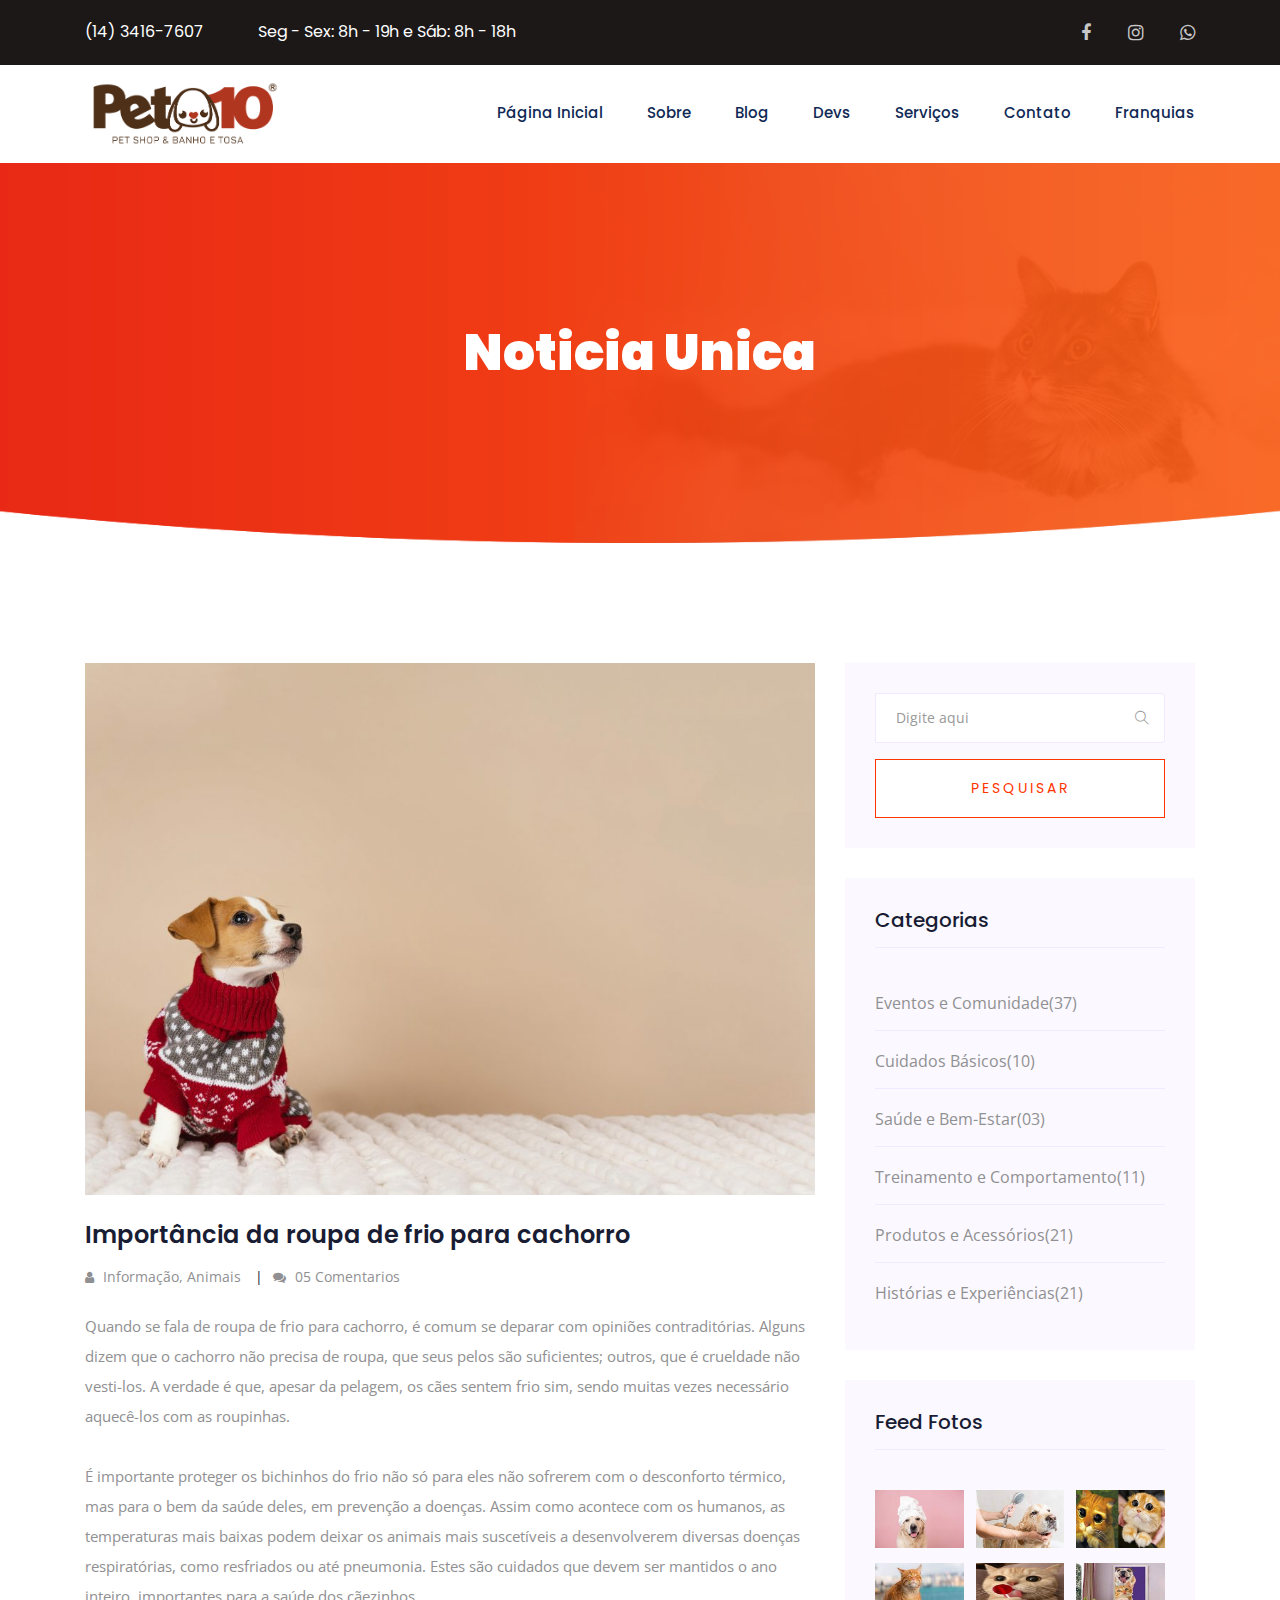
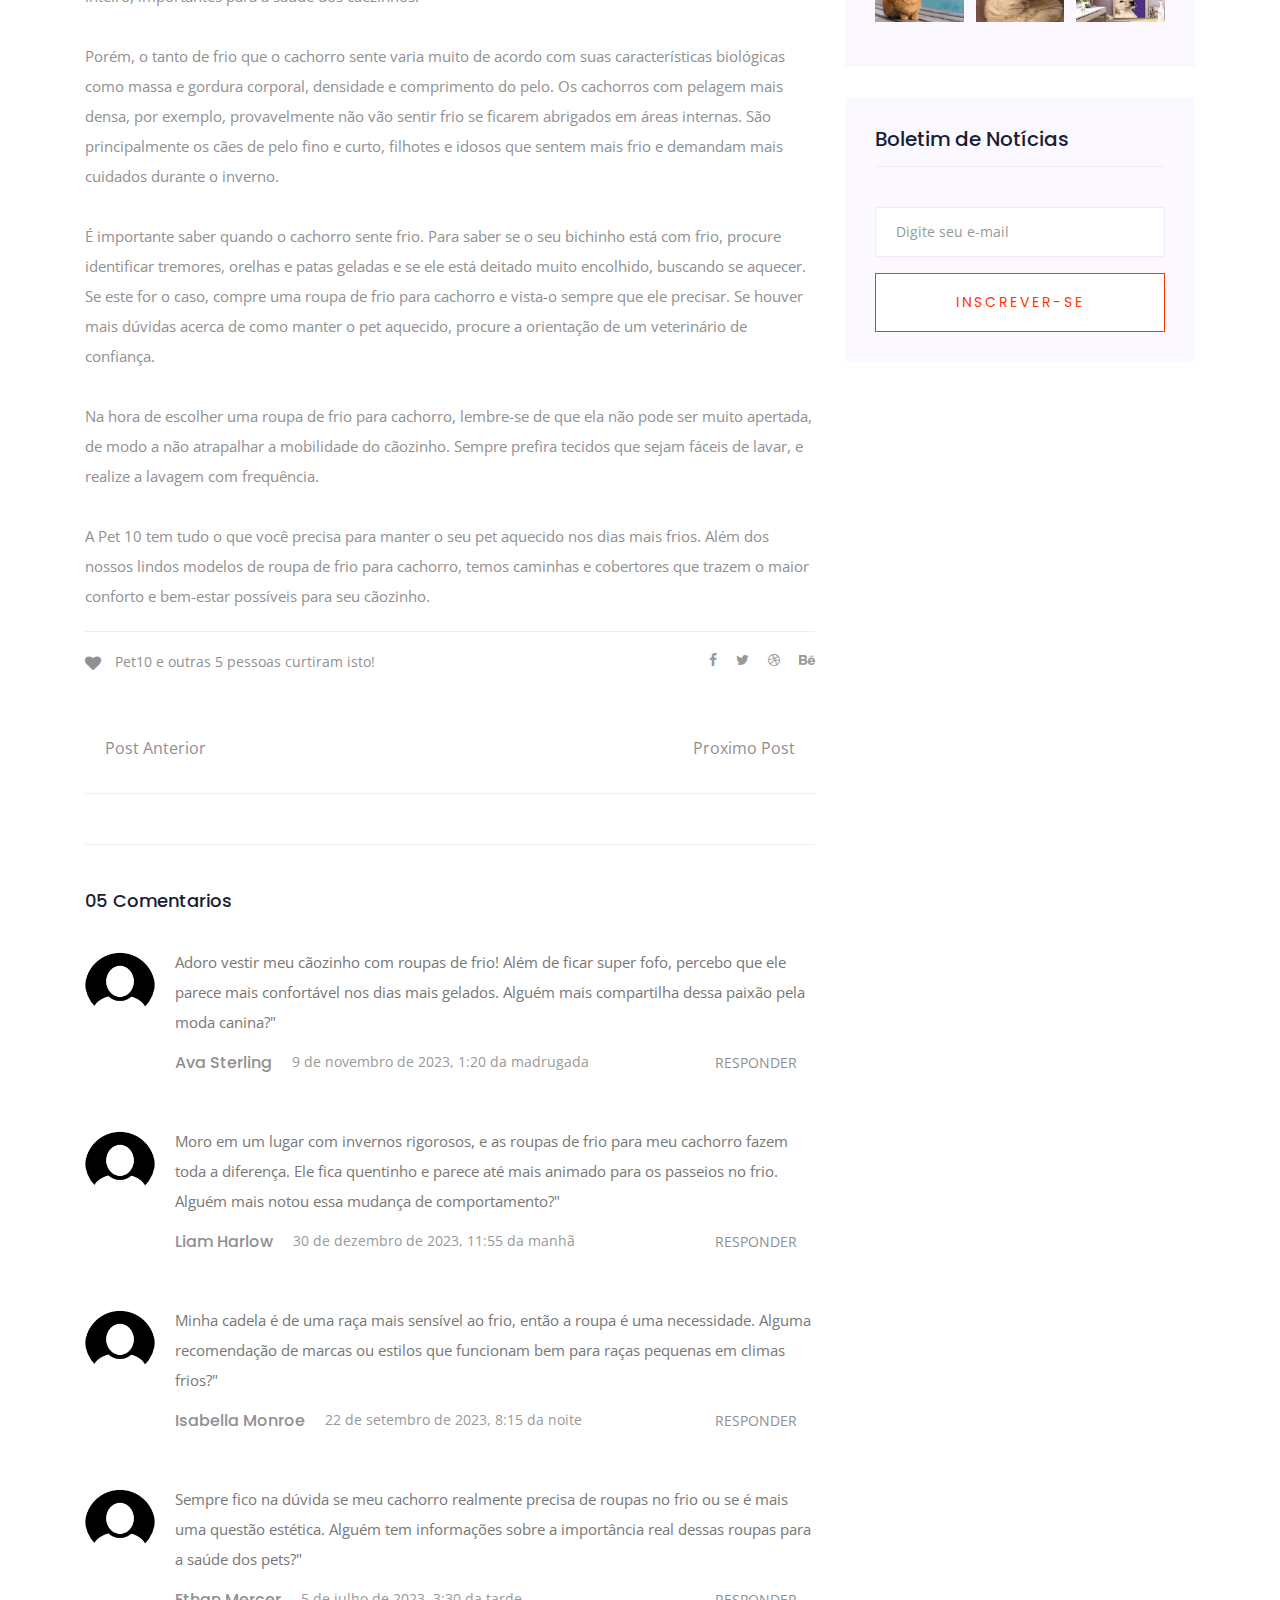
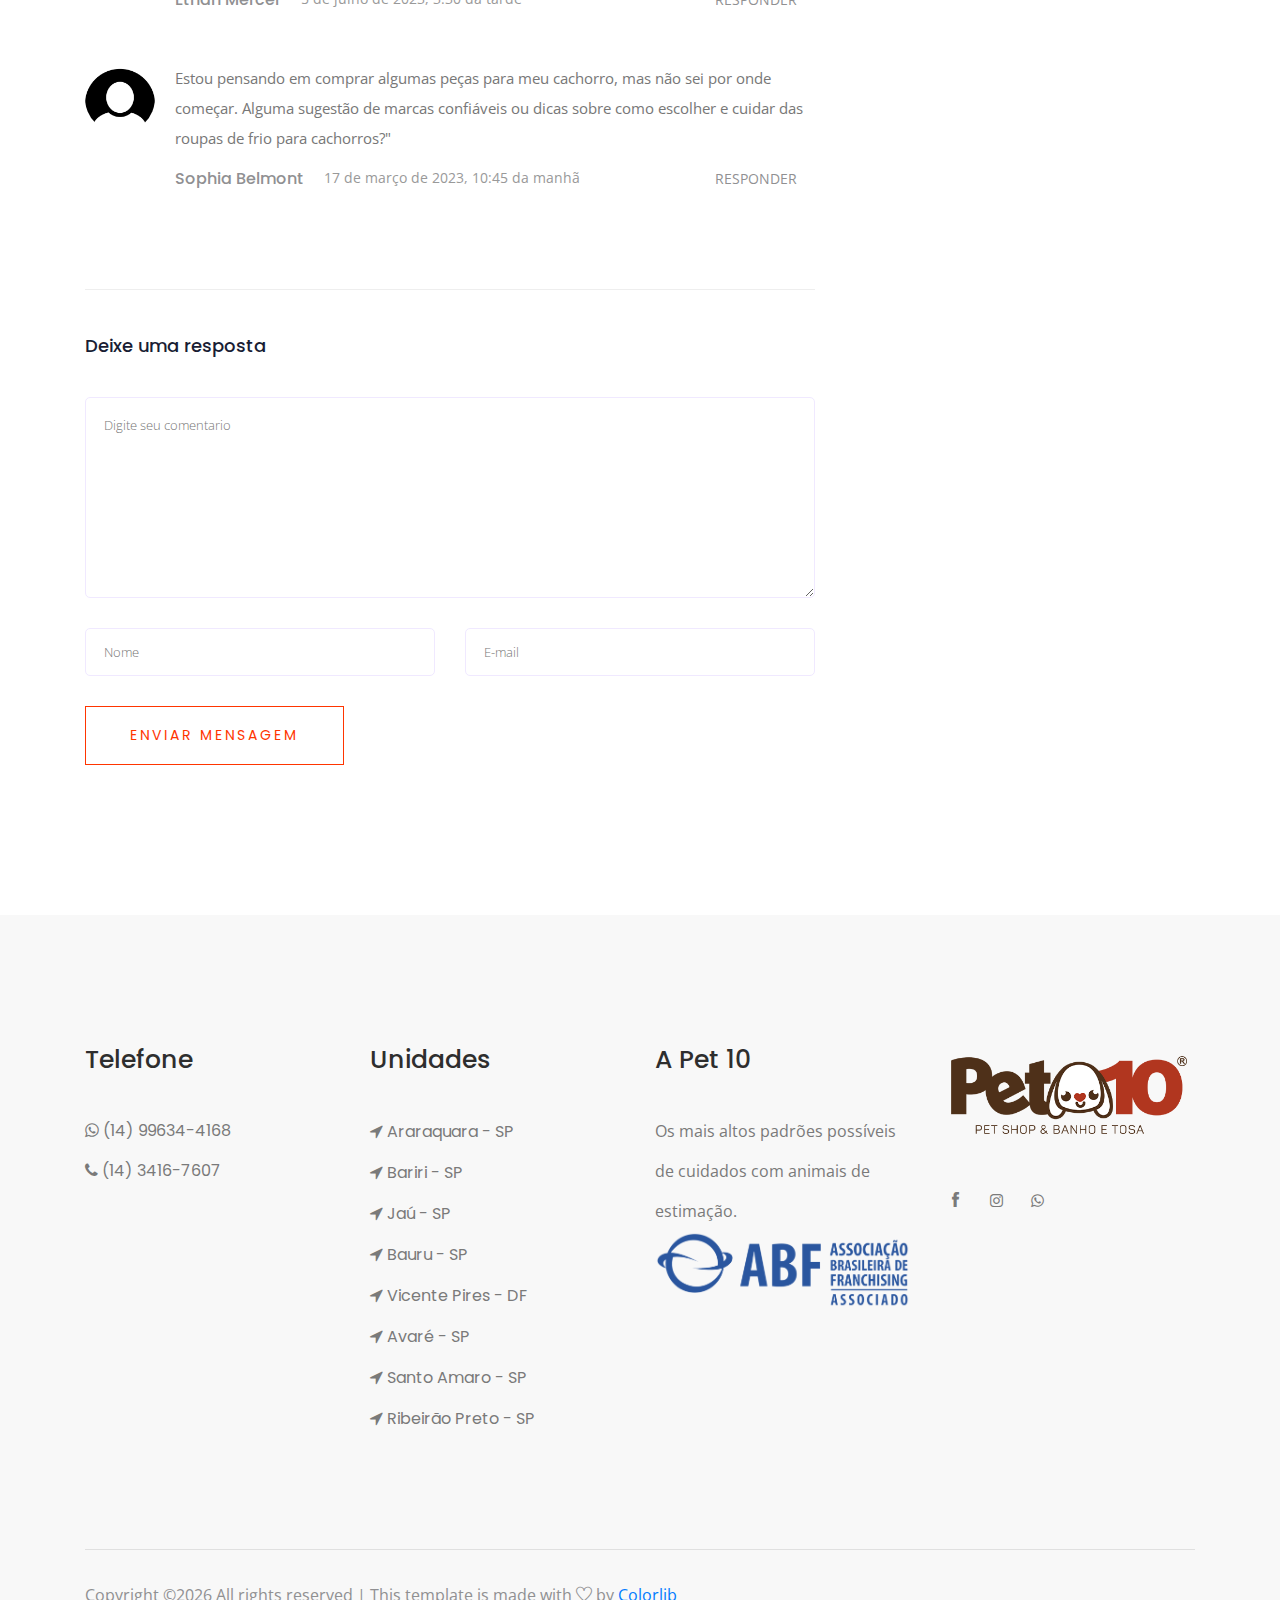
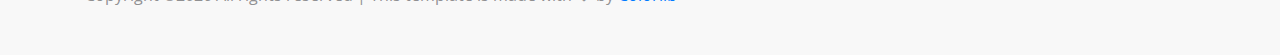
<file: manchete02.html>
<!doctype html>
<html class="no-js" lang="pt-br">

<head>
   <meta charset="utf-8">
   <meta http-equiv="x-ua-compatible" content="ie=edge">
   <title> Manchete 2 </title>
   <meta name="description" content="">
   <meta name="viewport" content="width=device-width, initial-scale=1">

   <!-- <link rel="manifest" href="site.webmanifest"> -->
   <link rel="shortcut icon" type="image/x-icon" href="img/favicon.png">
   <!-- Place favicon.ico in the root directory -->

   <!-- CSS here -->
   <link rel="stylesheet" href="css/bootstrap.min.css">
   <link rel="stylesheet" href="css/owl.carousel.min.css">
   <link rel="stylesheet" href="css/magnific-popup.css">
   <link rel="stylesheet" href="css/font-awesome.min.css">
   <link rel="stylesheet" href="css/themify-icons.css">
   <link rel="stylesheet" href="css/nice-select.css">
   <link rel="stylesheet" href="css/flaticon.css">
   <link rel="stylesheet" href="css/gijgo.css">
   <link rel="stylesheet" href="css/animate.css">
   <link rel="stylesheet" href="css/slicknav.css">
   <link rel="stylesheet" href="css/style.css">
   <!-- <link rel="stylesheet" href="css/responsive.css"> -->
</head>

<body>
   <!--[if lte IE 9]>
            <p class="browserupgrade">You are using an <strong>outdated</strong> browser. Please <a href="https://browsehappy.com/">upgrade your browser</a> to improve your experience and security.</p>
        <![endif]-->

    <!-- header_start  -->
    <header>
      <div class="header-area ">
          <div class="header-top_area">
              <div class="container">
                  <div class="row">
                      <div class="col-lg-6 col-md-8">
                          <div class="short_contact_list">
                              <ul>
                                  <li><a href=callto:+551434167607">(14) 3416-7607</a></li>
                                  <li><a href="#"> Seg - Sex: 8h - 19h e Sáb: 8h - 18h </a></li>
                              </ul>
                          </div>
                      </div>
                      <div class="col-lg-6 col-md-4 ">
                          <div class="social_media_links">
                              <a href="https://www.facebook.com/pet10brasil">
                                  <i class="fa fa-facebook"></i>
                              </a>
                              <a href="https://www.instagram.com/pet10brasil/">
                                  <i class="fa fa-instagram"></i>
                              </a>
                              <a href="callto:+5514996344168">
                                  <i class="fa fa-whatsapp"></i>
                              </a>
                          </div>
                      </div>
                  </div>
              </div>
          </div>
          <div id="sticky-header" class="main-header-area">
              <div class="container">
                  <div class="row align-items-center">
                      <div class="col-xl-3 col-lg-3">
                          <div class="logo">
                              <a href="index.html">
                                  <img class="logo-header" src="img/logo.png" alt="ERRO">
                              </a>
                          </div>
                      </div>
                      <div class="col-xl-9 col-lg-9">
                          <div class="main-menu  d-none d-lg-block">
                              <nav>
                                  <ul id="navigation">
                                    <li><a  href="index.html"> Página Inicial </a></li>
                                    <li><a href="about.html"> Sobre </a></li>                                       
                                    <li><a href="blog.html"> Blog </a></li>
                                    <li><a href="elements.html"> Devs </a></li>
                                    <li><a href="service.html"> Serviços </a></li>
                                    <li><a href="contact.html"> Contato </a></li>
                                    <li><a href="franquia.html"> Franquias </a></li>
                                  </ul>
                              </nav>
                          </div>
                      </div>
                      <div class="col-12">
                          <div class="mobile_menu d-block d-lg-none"></div>
                      </div>
                  </div>
              </div>
          </div>
      </div>
  </header>
  <!-- header_start  -->

  <!-- bradcam_area_start -->
  <div class="bradcam_area breadcam_bg">
      <div class="container">
          <div class="row">
              <div class="col-lg-12">
                  <div class="bradcam_text text-center">
                      <h3> Noticia Unica </h3>
                  </div>
              </div>
          </div>
      </div>
  </div>
  <!-- bradcam_area_end -->

   <!--================Blog Area =================-->
   <section class="blog_area single-post-area section-padding">
      <div class="container">
         <div class="row">
            <div class="col-lg-8 posts-list">
               <div class="single-post">
                  <div class="feature-img">
                     <img class="img-fluid" src="img/img trabalho/Blog02.jpg" alt="ERRO">
                  </div>
                  <div class="blog_details">
                     <h2> Importância da roupa de frio para cachorro </h2>
                     <ul class="blog-info-link mt-3 mb-4">
                        <li><a href="#"><i class="fa fa-user"></i> Informação, Animais </a></li>
                        <li><a href="#"><i class="fa fa-comments"></i> 05 Comentarios </a></li>
                     </ul>
                     <p class="excert">
                        Quando se fala de roupa de frio para cachorro, é comum se deparar com opiniões contraditórias. Alguns dizem que o cachorro não precisa de roupa, que 
                        seus pelos são suficientes; outros, que é crueldade não vesti-los. A verdade é que, apesar da pelagem, os cães sentem frio sim, sendo muitas vezes 
                        necessário aquecê-los com as roupinhas. 
                        <br> 
                        <br> 
                        É importante proteger os bichinhos do frio não só para eles não sofrerem com o desconforto térmico, mas para o bem da saúde deles, em prevenção a 
                        doenças. Assim como acontece com os humanos, as temperaturas mais baixas podem deixar os animais mais suscetíveis a desenvolverem diversas 
                        doenças respiratórias, como resfriados ou até pneumonia. 
                        Estes são cuidados que devem ser mantidos o ano inteiro, importantes para a saúde dos cãezinhos. 
                        <br> 
                        <br> 
                        Porém, o tanto de frio que o cachorro sente varia muito de acordo com suas características biológicas como massa e gordura corporal, densidade e  
                        comprimento do pelo. Os cachorros com pelagem mais densa, por exemplo, provavelmente não vão sentir frio se ficarem abrigados em áreas internas. São 
                        principalmente os cães de pelo fino e curto, filhotes e idosos que sentem mais frio e demandam mais cuidados durante o inverno. 
                        <br> 
                        <br> 
                        É importante saber quando o cachorro sente frio. Para saber se o seu bichinho está com frio, procure identificar tremores, orelhas e patas geladas e se ele 
                        está deitado muito encolhido, buscando se aquecer. Se este for o caso, compre uma roupa de frio para cachorro e vista-o sempre que ele precisar. Se houver 
                        mais dúvidas acerca de como manter o pet aquecido, procure a orientação de um veterinário de confiança. 
                        <br> 
                        <br> 
                        Na hora de escolher uma roupa de frio para cachorro, lembre-se de que ela não pode ser muito apertada, de modo a não atrapalhar a mobilidade do cãozinho. 
                        Sempre prefira tecidos que sejam fáceis de lavar, e realize a lavagem com frequência. 
                        <br> 
                        <br> 
                        A Pet 10 tem tudo o que você precisa para manter o seu pet aquecido nos dias mais frios. Além dos nossos lindos modelos de roupa de frio para cachorro, 
                        temos caminhas e cobertores que trazem o maior conforto e bem-estar possíveis para seu cãozinho.  
                     </p>
                  </div>
               </div>
               <div class="navigation-top">
                  <div class="d-sm-flex justify-content-between text-center">
                     <p class="like-info"><span class="align-middle"><i class="fa fa-heart"></i></span> Pet10 e outras 5 
                        pessoas curtiram isto! </p>
                     <div class="col-sm-4 text-center my-2 my-sm-0">
                        <!-- <p class="comment-count"><span class="align-middle"><i class="fa fa-comment"></i></span> 06 Comments</p> -->
                     </div>
                     <ul class="social-icons">
                        <li><a href="#"><i class="fa fa-facebook-f"></i></a></li>
                        <li><a href="#"><i class="fa fa-twitter"></i></a></li>
                        <li><a href="#"><i class="fa fa-dribbble"></i></a></li>
                        <li><a href="#"><i class="fa fa-behance"></i></a></li>
                     </ul>
                  </div>
                  <div class="navigation-area">
                     <div class="row">
                        <div
                           class="col-lg-6 col-md-6 col-12 nav-left flex-row d-flex justify-content-start align-items-center">
                           <div class="thumb">
                              <a href="#">
                              </a>
                           </div>
                           <div class="arrow">
                              <a href="#">
                                 <span class="lnr text-white ti-arrow-left"></span>
                              </a>
                           </div>
                           <div class="detials">
                              <p> Post Anterior </p>
                              <a href="#"></a>                                 
                           </div>
                        </div>
 
                        <div
                           class="col-lg-6 col-md-6 col-12 nav-right flex-row d-flex justify-content-end align-items-center">
                           <div class="detials">
                              <p> Proximo Post </p>
                              <a href="#"></a> 
                           </div>
                           <div class="arrow">
                              <a href="#">
                                 <span class="lnr text-white ti-arrow-right"></span>
                              </a>
                           </div>
                           <div class="thumb">
                              <a href="#">
                              </a>
                           </div>
                        </div>
                     </div>
                  </div>
               </div>
 
               <div class="comments-area">
                  <h4> 05 Comentarios </h4>
                  <div class="comment-list">
                     <div class="single-comment justify-content-between d-flex">
                        <div class="user justify-content-between d-flex">
                           <div class="thumb">
                              <img src="img/img trabalho/Usuario.png" alt="ERRO">
                           </div>
                           <div class="desc">
                              <p class="comment">
                              Adoro vestir meu cãozinho com roupas de frio! Além de ficar super fofo, percebo que ele 
                              parece mais confortável nos dias mais gelados. Alguém mais compartilha dessa paixão pela 
                              moda canina?" 
                              </p>
                              <div class="d-flex justify-content-between">
                                 <div class="d-flex align-items-center">
                                    <h5>
                                       <a href="#"> Ava Sterling </a>
                                    </h5>
                                    <p class="date"> 9 de novembro de 2023, 1:20 da madrugada </p>
                                 </div>
                                 <div class="reply-btn">
                                    <a href="#" class="btn-reply text-uppercase"> Responder </a>
                                 </div>
                              </div>
                           </div>
                        </div>
                     </div>
                  </div>

                  <div class="comment-list">
                     <div class="single-comment justify-content-between d-flex">
                        <div class="user justify-content-between d-flex">
                           <div class="thumb">
                              <img src="img/img trabalho/Usuario.png" alt="ERRO">
                           </div>
                           <div class="desc">
                              <p class="comment">
                              Moro em um lugar com invernos rigorosos, e as roupas de frio para meu cachorro fazem  
                              toda a diferença. Ele fica quentinho e parece até mais animado para os passeios no frio. 
                              Alguém mais notou essa mudança de comportamento?" 
                              </p>
                              <div class="d-flex justify-content-between">
                                 <div class="d-flex align-items-center">
                                    <h5>
                                       <a href="#"> Liam Harlow </a>
                                    </h5>
                                    <p class="date"> 30 de dezembro de 2023, 11:55 da manhã </p>
                                 </div>
                                 <div class="reply-btn">
                                    <a href="#" class="btn-reply text-uppercase"> Responder </a>
                                 </div>
                              </div>
                           </div>
                        </div>
                     </div>
                  </div>
 
                  <div class="comment-list">
                     <div class="single-comment justify-content-between d-flex">
                        <div class="user justify-content-between d-flex">
                           <div class="thumb">
                              <img src="img/img trabalho/Usuario.png" alt="ERRO">
                           </div>
                           <div class="desc">
                              <p class="comment">
                                 Minha cadela é de uma raça mais sensível ao frio, então a roupa é uma necessidade.  
                                 Alguma recomendação de marcas ou estilos que funcionam bem para raças pequenas em  
                                 climas frios?" 
                              </p>
                              <div class="d-flex justify-content-between">
                                 <div class="d-flex align-items-center">
                                    <h5>
                                       <a href="#"> Isabella Monroe </a>
                                    </h5>
                                    <p class="date"> 22 de setembro de 2023, 8:15 da noite </p>
                                 </div>
                                 <div class="reply-btn">
                                    <a href="#" class="btn-reply text-uppercase"> Responder </a>
                                 </div>
                              </div>
                           </div>
                        </div>
                     </div>
                  </div>
 
                  <div class="comment-list"> 
                    <div class="single-comment justify-content-between d-flex"> 
                       <div class="user justify-content-between d-flex"> 
                          <div class="thumb"> 
                             <img src="img/img trabalho/Usuario.png" alt="ERRO">
                          </div> 
                          <div class="desc"> 
                             <p class="comment"> 
                              Sempre fico na dúvida se meu cachorro realmente precisa de roupas no frio ou se é mais 
                              uma questão estética. Alguém tem informações sobre a importância real dessas roupas  
                              para a saúde dos pets?" 
                             </p> 
                             <div class="d-flex justify-content-between">  
                                <div class="d-flex align-items-center">  
                                   <h5> 
                                      <a href="#"> Ethan Mercer </a>
                                   </h5> 
                                   <p class="date"> 5 de julho de 2023, 3:30 da tarde </p>
                                </div> 
                                <div class="reply-btn"> 
                                   <a href="#" class="btn-reply text-uppercase"> Responder </a>
                                </div> 
                             </div> 
                          </div> 
                       </div> 
                    </div> 
                 </div> 
 
                 <div class="comment-list"> 
                    <div class="single-comment justify-content-between d-flex"> 
                       <div class="user justify-content-between d-flex"> 
                          <div class="thumb"> 
                             <img src="img/img trabalho/Usuario.png" alt="ERRO">
                          </div> 
                          <div class="desc">  
                             <p class="comment"> 
                              Estou pensando em comprar algumas peças para meu cachorro, mas não sei por onde 
                              começar. Alguma sugestão de marcas confiáveis ou dicas sobre como escolher e cuidar das 
                              roupas de frio para cachorros?" 
                             </p> 
                             <div class="d-flex justify-content-between"> 
                                <div class="d-flex align-items-center"> 
                                   <h5> 
                                      <a href="#"> Sophia Belmont </a>
                                   </h5> 
                                   <p class="date"> 17 de março de 2023, 10:45 da manhã </p>
                                </div> 
                                <div class="reply-btn"> 
                                   <a href="#" class="btn-reply text-uppercase"> Responder </a>
                                </div> 
                             </div> 
                          </div> 
                       </div> 
                    </div> 
                 </div> 
               </div> 
 
               <div class="comment-form">
                  <h4> Deixe uma resposta </h4>
                  <form class="form-contact comment_form" action="#" id="commentForm">
                     <div class="row">
                        <div class="col-12">
                           <div class="form-group">
                              <textarea class="form-control w-100" name="comment" id="comment" cols="30" rows="9"
                                 placeholder="Digite seu comentario"></textarea> 
                           </div>
                        </div>
                        <div class="col-sm-6">
                           <div class="form-group">
                              <input class="form-control" name="name" id="name" type="text" placeholder="Nome"> 
                           </div>
                        </div>
                        <div class="col-sm-6">
                           <div class="form-group">
                              <input class="form-control" name="email" id="email" type="email" placeholder="E-mail"> 
                           </div>
                        </div>
                     </div>
                     <div class="form-group">
                        <button type="submit" class="button button-contactForm btn_1 boxed-btn"> Enviar Mensagem </button>
                     </div>
                  </form>
               </div>
            </div>
            <div class="col-lg-4">
               <div class="blog_right_sidebar">
                  <aside class="single_sidebar_widget search_widget">
                     <form action="#">
                        <div class="form-group">
                           <div class="input-group mb-3">
                              <input type="text" class="form-control" placeholder='Digite aqui' 
                                 onfocus="this.placeholder = ''" onblur="this.placeholder = 'Digite aqui'"> 
                              <div class="input-group-append">
                                 <button class="btn" type="button"><i class="ti-search"></i></button>
                              </div>
                           </div>
                        </div>
                        <button class="button rounded-0 primary-bg text-white w-100 btn_1 boxed-btn"
                           type="submit"> Pesquisar </button>
                     </form>
                  </aside>
                  <aside class="single_sidebar_widget post_category_widget">
                     <h4 class="widget_title"> Categorias </h4>
                     <ul class="list cat-list">
                        <li>
                           <a href="#" class="d-flex">
                              <p> Eventos e Comunidade </p> 
                              <p> (37) </p>
                           </a>
                        </li>
                        <li>
                           <a href="#" class="d-flex">
                              <p> Cuidados Básicos </p>
                              <p> (10) </p>
                           </a>
                        </li>
                        <li>
                           <a href="#" class="d-flex">
                              <p> Saúde e Bem-Estar </p>
                              <p> (03) </p>
                           </a>
                        </li>
                        <li>
                           <a href="#" class="d-flex">
                              <p> Treinamento e Comportamento </p>
                              <p> (11) </p>
                           </a>
                        </li>
                        <li>
                           <a href="#" class="d-flex">
                              <p> Produtos e Acessórios </p>
                              <p> (21) </p>
                           </a>
                        </li>
                        <li>
                           <a href="#" class="d-flex">
                              <p> Histórias e Experiências </p>
                              <p> (21) </p>
                           </a>
                        </li>
                     </ul>
                  </aside>

                  <aside class="single_sidebar_widget instagram_feeds">
                     <h4 class="widget_title"> Feed Fotos </h4>
                     <ul class="instagram_row flex-wrap">
                        <li>
                           <a href="#">
                              <img class="img-fluid" src="img/img trabalho/cachorro com toalha.jpeg" alt="ERRO">
                           </a>
                        </li>
                        <li>
                           <a href="#">
                              <img class="img-fluid" src="img/img trabalho/cachorro tomando banho.jpeg" alt="ERRO">
                           </a>
                        </li>
                        <li>
                           <a href="#">
                              <img class="img-fluid" src="img/img trabalho/gato de botas.jpeg" alt="ERRO">
                           </a>
                        </li>
                        <li>
                           <a href="#">
                              <img class="img-fluid" src="img/img trabalho/gato.jpeg" alt="ERRO">
                           </a>
                        </li>
                        <li>
                           <a href="#">
                              <img class="img-fluid" src="img/img trabalho/Gato pirulito.jpg" alt="ERRO">
                           </a>
                        </li>
                        <li>
                           <a href="#">
                              <img class="img-fluid" src="img/img trabalho/animais.jpeg" alt="ERRO">
                           </a>
                        </li>
                     </ul>
                  </aside>
                  <aside class="single_sidebar_widget newsletter_widget">
                     <h4 class="widget_title"> Boletim de Notícias </h4>
                     <form action="#">
                        <div class="form-group">
                           <input type="email" class="form-control" onfocus="this.placeholder = ''"
                              onblur="this.placeholder = 'Digite seu e-mail'" placeholder='Digite seu e-mail' required> 
                        </div>
                        <button class="button rounded-0 primary-bg text-white w-100 btn_1 boxed-btn"
                           type="submit"> Inscrever-se </button>
                     </form>
                  </aside>
               </div>
            </div>
         </div>
      </div>
   </section>
   <!--================ Blog Area end =================-->

    <!-- footer_start  -->
    <footer class="footer">
      <div class="footer_top">
          <div class="container">
              <div class="row">
                  <div class="col-xl-3 col-md-6 col-lg-3">
                      <div class="footer_widget">
                          <h3 class="footer_title">
                              Telefone
                          </h3>
                          <ul class="address_line">
                              <li><i class="fa fa-whatsapp" aria-hidden="true"></i>
                                  (14) 99634-4168
                              </li>
                              <li><i class="fa fa-phone" aria-hidden="true"></i>
                                  (14) 3416-7607    
                              </li>
                          </ul>
                      </div>
                  </div>
                  <div class="col-xl-3  col-md-6 col-lg-3">
                      <div class="footer_widget">
                          <h3 class="footer_title">
                              Unidades
                          </h3>
                          <ul class="links">
                              <li><i class="fa fa-location-arrow" aria-hidden="true"></i>
                                  <a href="https://www.facebook.com/profile.php?id=100070718512618"> Araraquara - SP</a>
                              </li>
                              <li><i class="fa fa-location-arrow" aria-hidden="true"></i>
                                  <a href="https://www.facebook.com/pet10byfernandalima?_rdc=1&_rdr"> Bariri - SP </a>
                              </li>
                              <li><i class="fa fa-location-arrow" aria-hidden="true"></i>
                                  <a href="https://www.facebook.com/pet10brasil"> Jaú - SP</a>
                              </li>
                              <li><i class="fa fa-location-arrow" aria-hidden="true"></i>
                                  <a href="https://www.facebook.com/profile.php?id=100095748361416"> Bauru - SP</a>
                              </li>
                              <li><i class="fa fa-location-arrow" aria-hidden="true"></i>
                                  <a href="https://www.facebook.com/profile.php?id=61550361299058"> Vicente Pires - DF</a>
                              </li>
                              <li><i class="fa fa-location-arrow" aria-hidden="true"></i>
                                  <a href="https://www.facebook.com/Pet10byTrintiDog"> Avaré - SP</a>
                              </li>
                              <li><i class="fa fa-location-arrow" aria-hidden="true"></i>
                                  <a href="https://www.facebook.com/Pet10ByBessa"> Santo Amaro - SP</a>
                              </li>
                              <li><i class="fa fa-location-arrow" aria-hidden="true"></i>
                                  <a href="#"> Ribeirão Preto - SP</a>
                              </li>
                          </ul>
                      </div>
                  </div>
                  <div class="col-xl-3  col-md-6 col-lg-3">
                      <div class="footer_widget">
                          <h3 class="footer_title">
                              A Pet 10
                          </h3>
                          <ul>
                              <li>Os mais altos padrões possíveis de cuidados com animais de estimação.</li>
                              <img class="imgabf" src="img/abf.png" alt="ERRO">
                          </ul>
                      </div>
                  </div>
                  <div class="col-xl-3 col-md-6 col-lg-3 ">
                      <div class="footer_widget">
                          <div class="footer_logo">
                              <a href="#">
                                  <img src="img/logo.png" alt="ERRO" height="100">
                              </a>
                          </div>
                          <div class="socail_links">
                              <ul>
                                  <li>
                                      <a href="https://www.facebook.com/pet10brasil">
                                          <i class="ti-facebook"></i>
                                      </a>
                                  </li>
                                  <li>
                                      <a href="https://www.instagram.com/pet10brasil/">
                                          <i class="fa fa-instagram"></i>
                                      </a>
                                  </li>
                                  <li>
                                      <a href="callto:+5514996344168">
                                          <i class="fa fa-whatsapp"></i>
                                      </a>
                                  </li>
                              </ul>
                          </div>

                      </div>
                  </div>
              </div>
          </div>
      </div>
      <div class="copy-right_text">
          <div class="container">
              <div class="bordered_1px"></div>
              <div class="row">
                  <div class="col-xl-12">
                      <p class="copy_right text-center">
                          <p><!-- Link back to Colorlib can't be removed. Template is licensed under CC BY 3.0. -->
Copyright &copy;<script>document.write(new Date().getFullYear());</script> All rights reserved | This template is made with <i class="ti-heart" aria-hidden="true"></i> by <a href="https://colorlib.com" target="_blank">Colorlib</a>
<!-- Link back to Colorlib can't be removed. Template is licensed under CC BY 3.0. --></p>
                      </p>
                  </div>
              </div>
          </div>
      </div>
  </footer>
  <!-- footer_end  -->


   <!-- JS here -->
   <script src="js/vendor/modernizr-3.5.0.min.js"></script>
   <script src="js/vendor/jquery-1.12.4.min.js"></script>
   <script src="js/popper.min.js"></script>
   <script src="js/bootstrap.min.js"></script>
   <script src="js/owl.carousel.min.js"></script>
   <script src="js/isotope.pkgd.min.js"></script>
   <script src="js/ajax-form.js"></script>
   <script src="js/waypoints.min.js"></script>
   <script src="js/jquery.counterup.min.js"></script>
   <script src="js/imagesloaded.pkgd.min.js"></script>
   <script src="js/scrollIt.js"></script>
   <script src="js/jquery.scrollUp.min.js"></script>
   <script src="js/wow.min.js"></script>
   <script src="js/nice-select.min.js"></script>
   <script src="js/jquery.slicknav.min.js"></script>
   <script src="js/jquery.magnific-popup.min.js"></script>
   <script src="js/plugins.js"></script>
   <script src="js/gijgo.min.js"></script>

   <!--contact js-->
   <script src="js/contact.js"></script>
   <script src="js/jquery.ajaxchimp.min.js"></script>
   <script src="js/jquery.form.js"></script>
   <script src="js/jquery.validate.min.js"></script>
   <script src="js/mail-script.js"></script>

   <script src="js/main.js"></script>
   <script>
        $('#datepicker').datepicker({
            iconsLibrary: 'fontawesome',
            disableDaysOfWeek: [0, 0],
        //     icons: {
        //      rightIcon: '<span class="fa fa-caret-down"></span>'
        //  }
        });
        $('#datepicker2').datepicker({
            iconsLibrary: 'fontawesome',
            icons: {
             rightIcon: '<span class="fa fa-caret-down"></span>'
         }

        });
        var timepicker = $('#timepicker').timepicker({
         format: 'HH.MM'
     });
   </script>
</body>

</html>
</file>
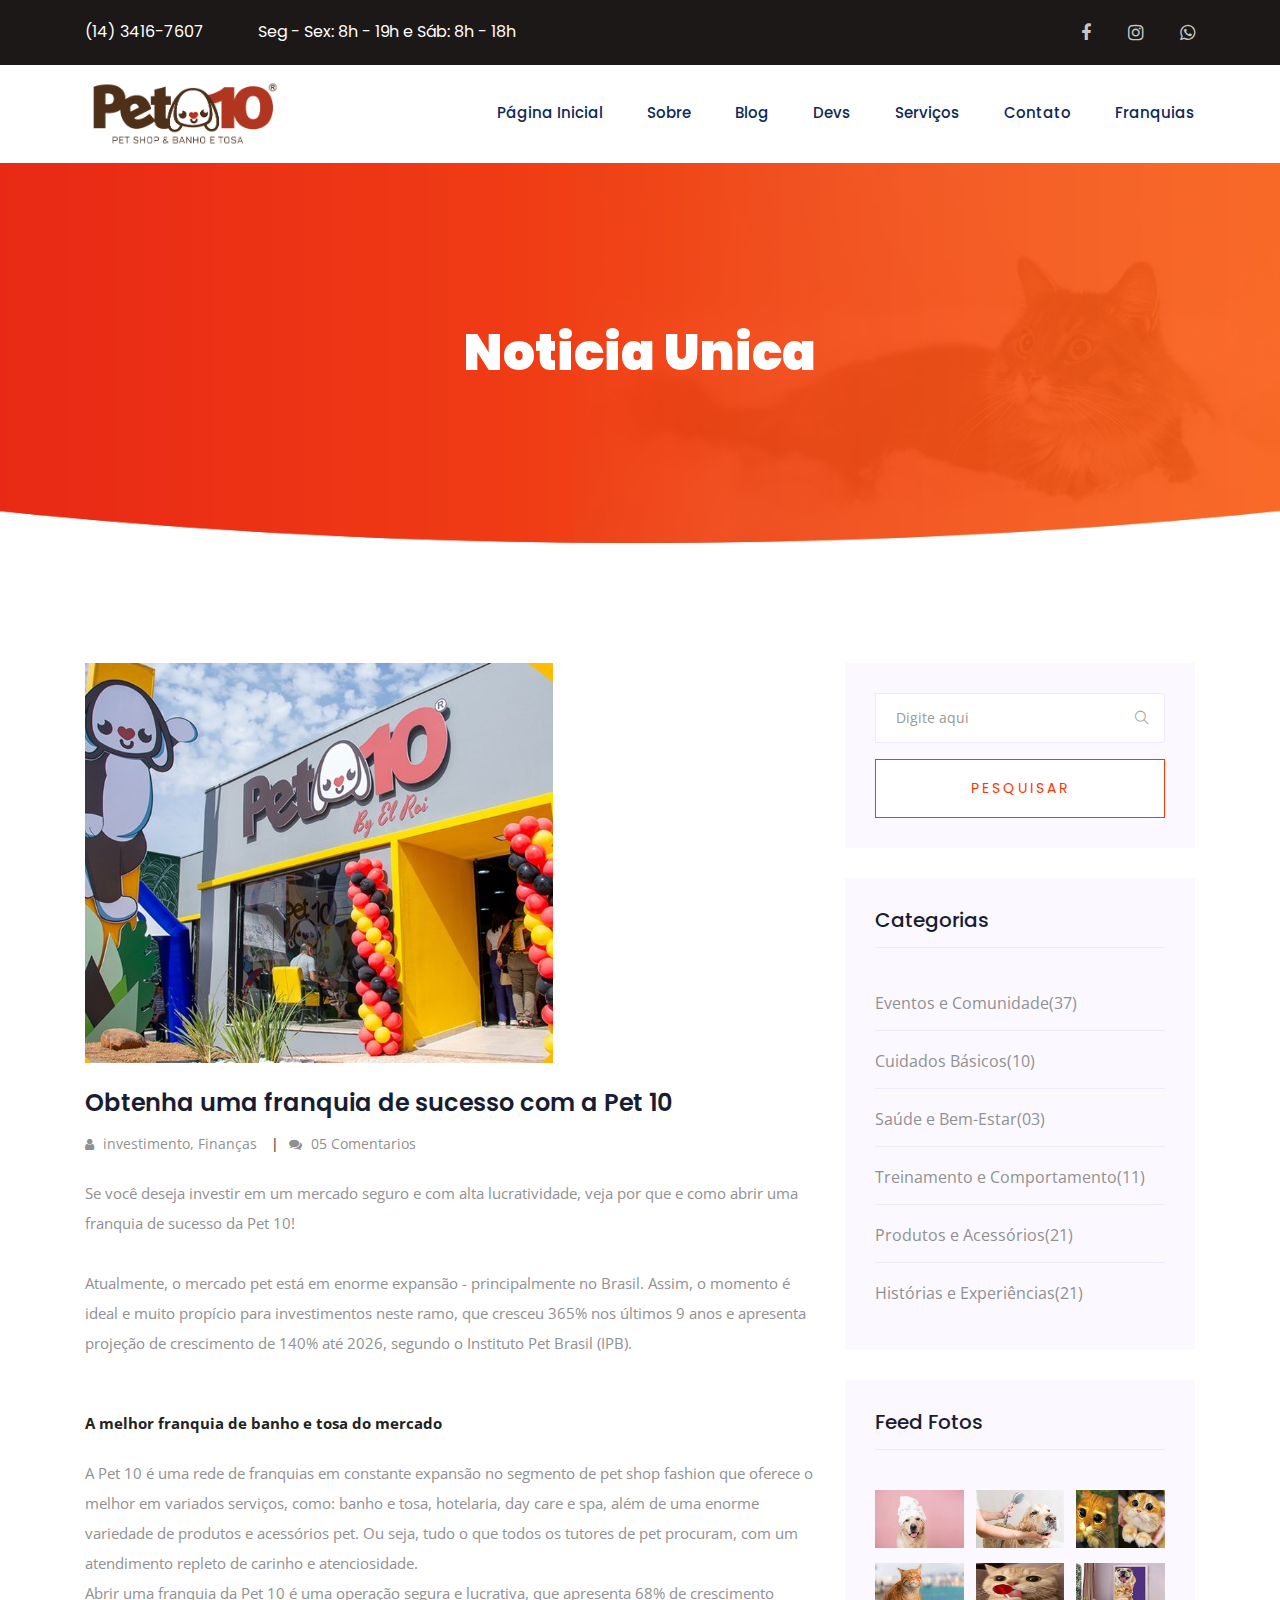
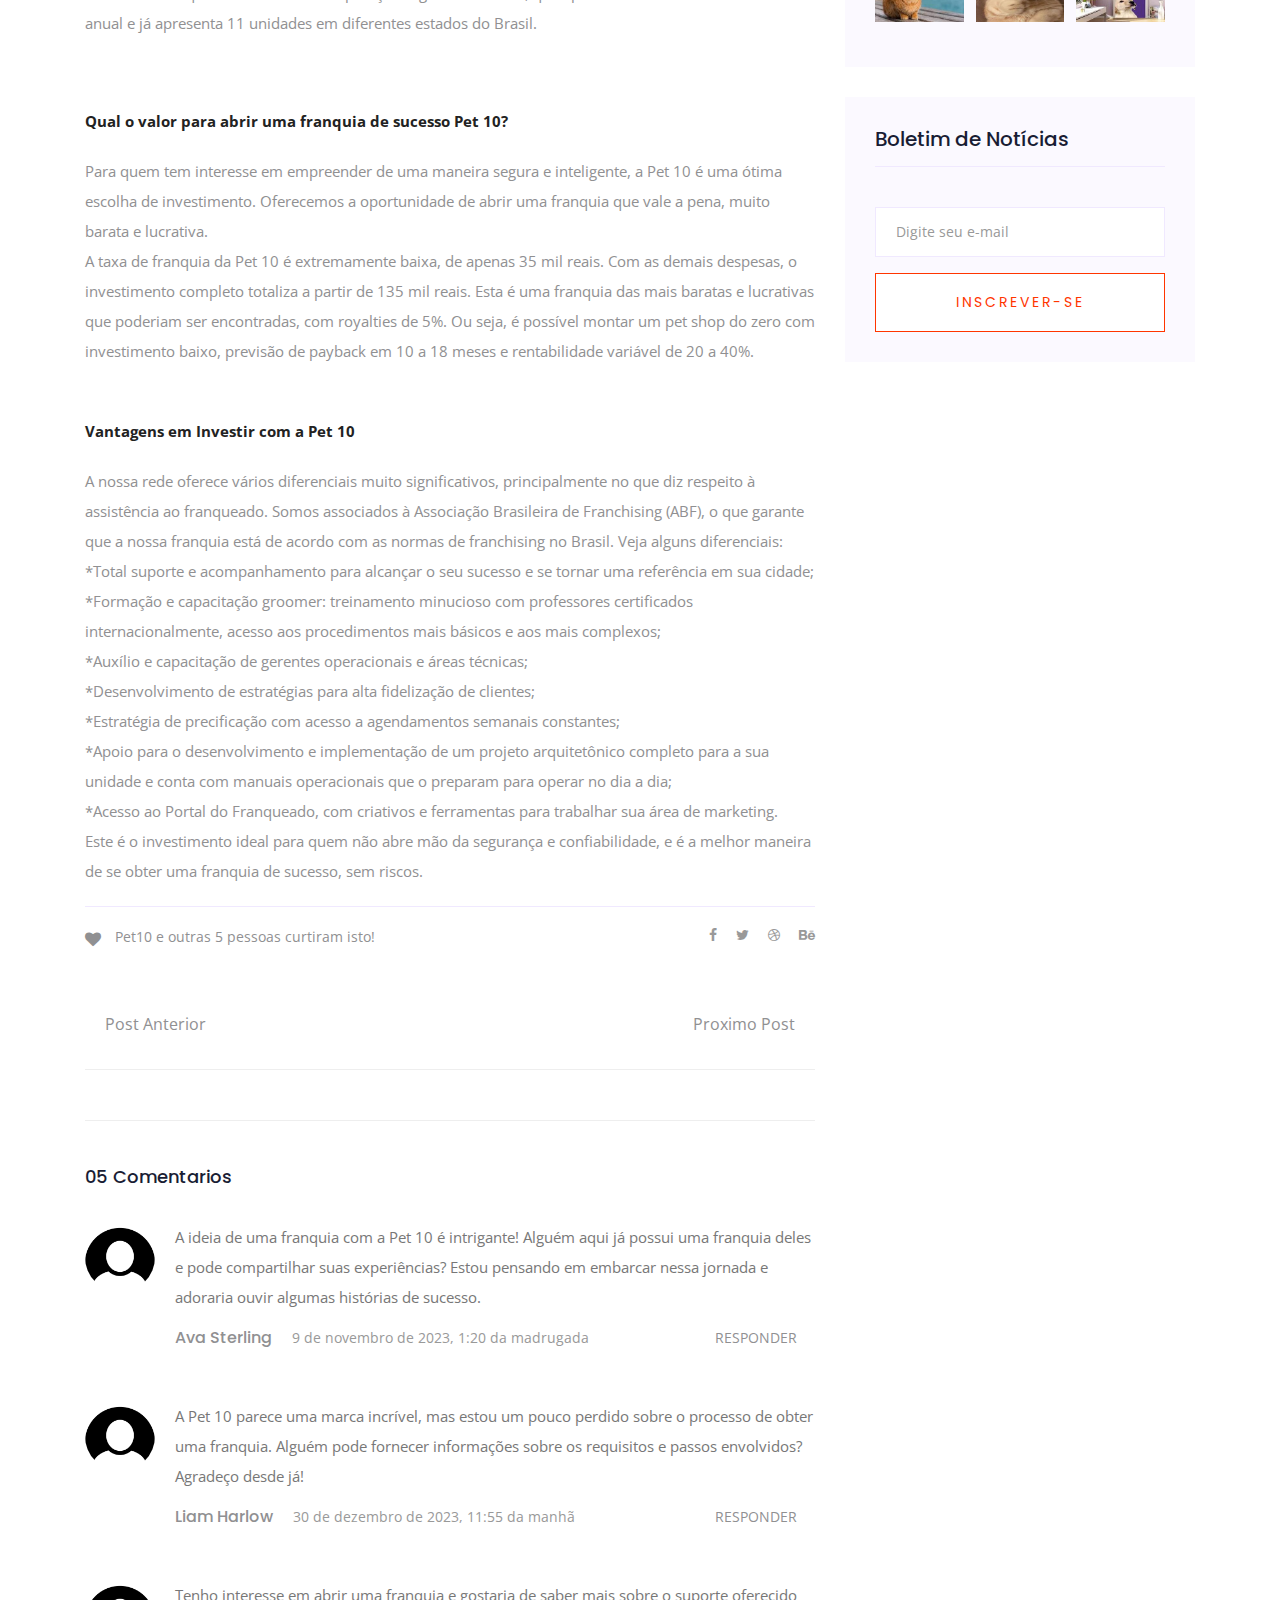
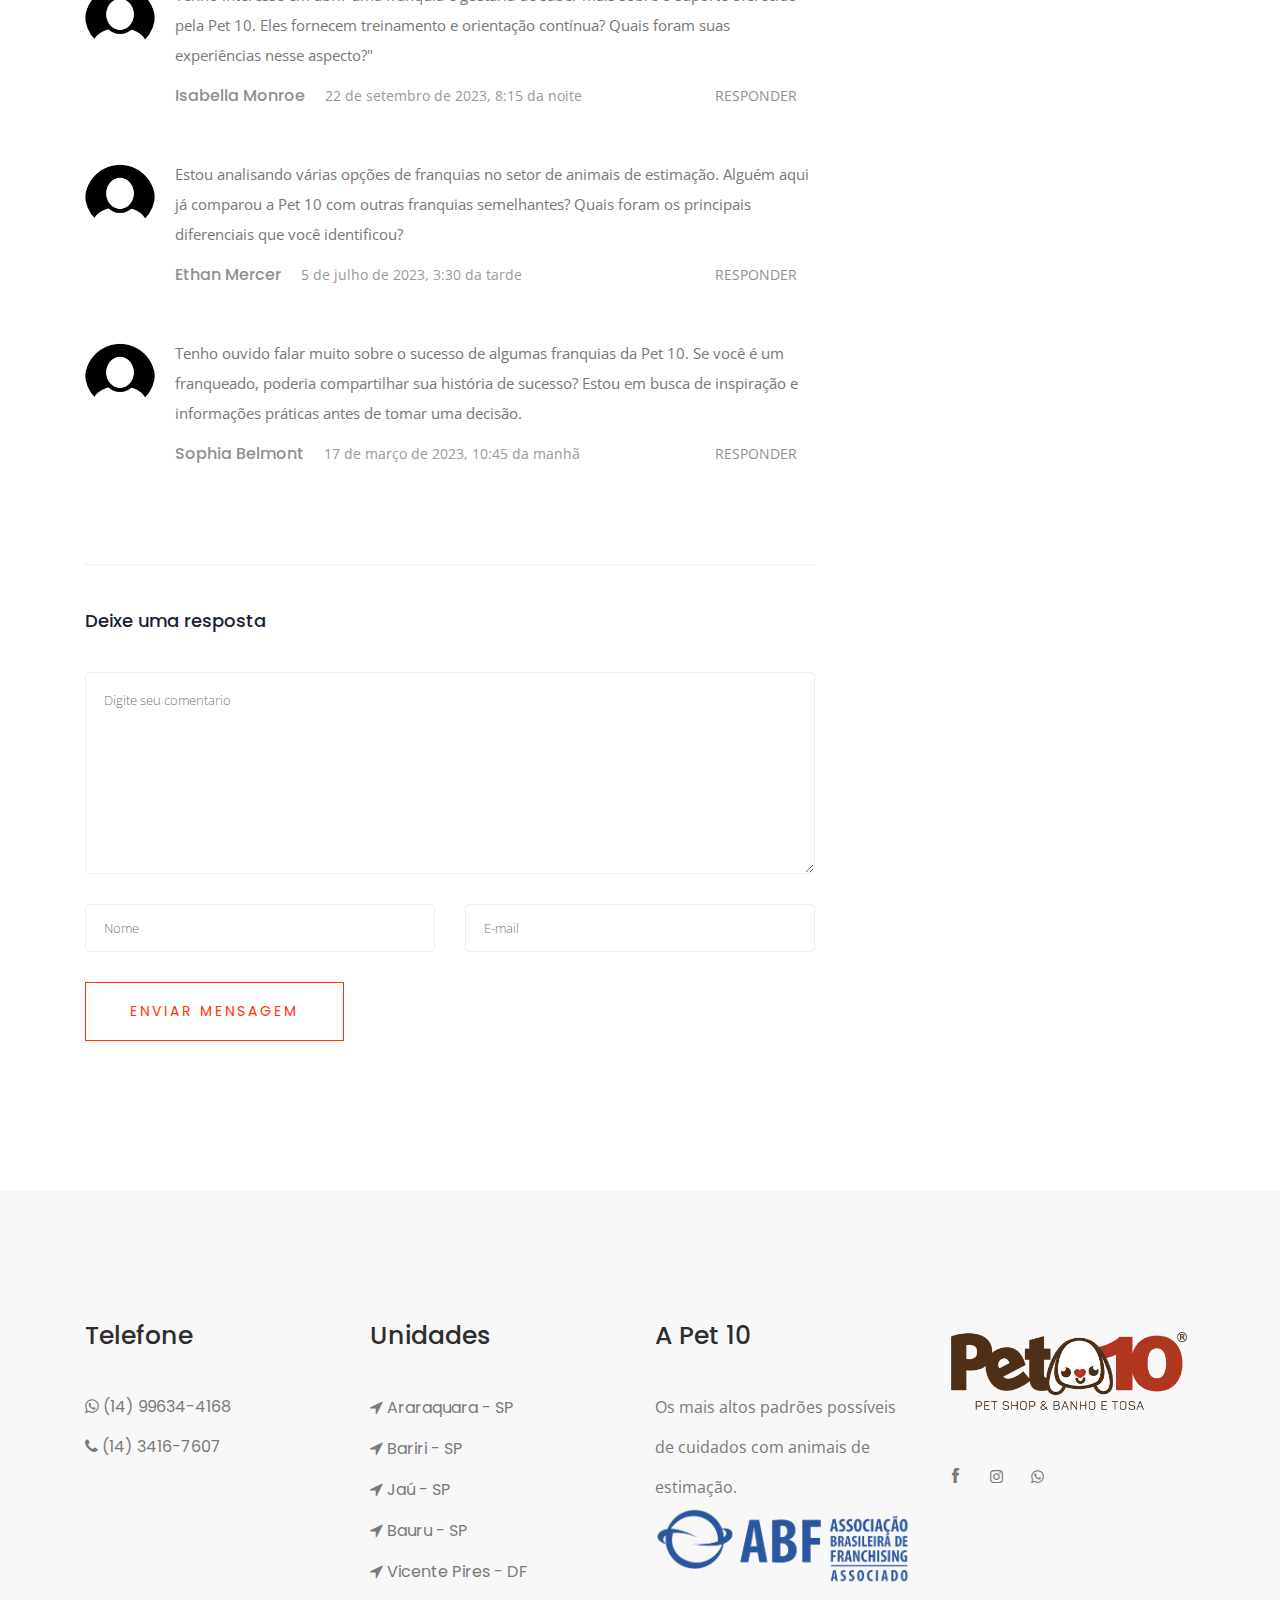
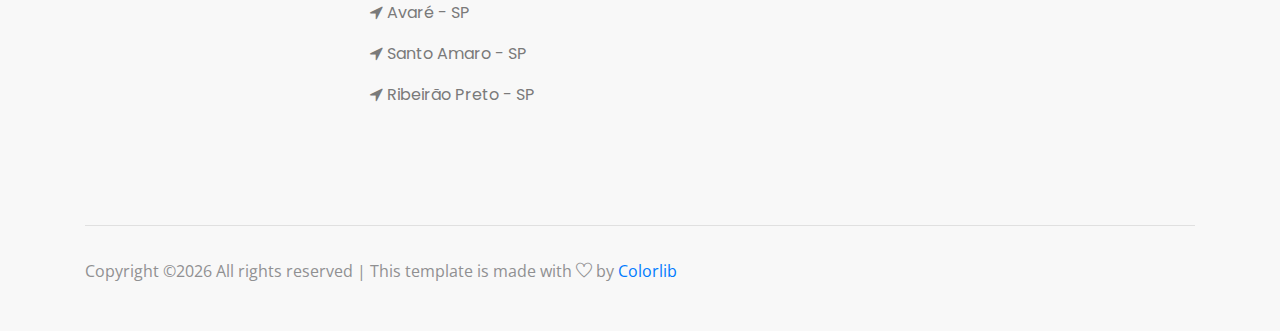
<file: manchete03.html>
<!doctype html>
<html class="no-js" lang="pt-br">

<head>
   <meta charset="utf-8">
   <meta http-equiv="x-ua-compatible" content="ie=edge">
   <title> Manchete 3 </title>
   <meta name="description" content="">
   <meta name="viewport" content="width=device-width, initial-scale=1">

   <!-- <link rel="manifest" href="site.webmanifest"> -->
   <link rel="shortcut icon" type="image/x-icon" href="img/favicon.png">
   <!-- Place favicon.ico in the root directory -->

   <!-- CSS here -->
   <link rel="stylesheet" href="css/bootstrap.min.css">
   <link rel="stylesheet" href="css/owl.carousel.min.css">
   <link rel="stylesheet" href="css/magnific-popup.css">
   <link rel="stylesheet" href="css/font-awesome.min.css">
   <link rel="stylesheet" href="css/themify-icons.css">
   <link rel="stylesheet" href="css/nice-select.css">
   <link rel="stylesheet" href="css/flaticon.css">
   <link rel="stylesheet" href="css/gijgo.css">
   <link rel="stylesheet" href="css/animate.css">
   <link rel="stylesheet" href="css/slicknav.css">
   <link rel="stylesheet" href="css/style.css">
   <!-- <link rel="stylesheet" href="css/responsive.css"> -->
</head>

<body>
   <!--[if lte IE 9]>
            <p class="browserupgrade">You are using an <strong>outdated</strong> browser. Please <a href="https://browsehappy.com/">upgrade your browser</a> to improve your experience and security.</p>
        <![endif]-->

    <!-- header_start  -->
    <header>
      <div class="header-area ">
          <div class="header-top_area">
              <div class="container">
                  <div class="row">
                      <div class="col-lg-6 col-md-8">
                          <div class="short_contact_list">
                              <ul>
                                  <li><a href=callto:+551434167607">(14) 3416-7607</a></li>
                                  <li><a href="#"> Seg - Sex: 8h - 19h e Sáb: 8h - 18h </a></li>
                              </ul>
                          </div>
                      </div>
                      <div class="col-lg-6 col-md-4 ">
                          <div class="social_media_links">
                              <a href="https://www.facebook.com/pet10brasil">
                                  <i class="fa fa-facebook"></i>
                              </a>
                              <a href="https://www.instagram.com/pet10brasil/">
                                  <i class="fa fa-instagram"></i>
                              </a>
                              <a href="callto:+5514996344168">
                                  <i class="fa fa-whatsapp"></i>
                              </a>
                          </div>
                      </div>
                  </div>
              </div>
          </div>
          <div id="sticky-header" class="main-header-area">
              <div class="container">
                  <div class="row align-items-center">
                      <div class="col-xl-3 col-lg-3">
                          <div class="logo">
                              <a href="index.html">
                                  <img class="logo-header" src="img/logo.png" alt="ERRO">
                              </a>
                          </div>
                      </div>
                      <div class="col-xl-9 col-lg-9">
                          <div class="main-menu  d-none d-lg-block">
                              <nav>
                                  <ul id="navigation">
                                    <li><a  href="index.html"> Página Inicial </a></li>
                                    <li><a href="about.html"> Sobre </a></li>                                       
                                    <li><a href="blog.html"> Blog </a></li>
                                    <li><a href="elements.html"> Devs </a></li>
                                    <li><a href="service.html"> Serviços </a></li>
                                    <li><a href="contact.html"> Contato </a></li>
                                    <li><a href="franquia.html"> Franquias </a></li>
                                  </ul>
                              </nav>
                          </div>
                      </div>
                      <div class="col-12">
                          <div class="mobile_menu d-block d-lg-none"></div>
                      </div>
                  </div>
              </div>
          </div>
      </div>
  </header>
  <!-- header_end  -->

  <!-- bradcam_area_start -->
  <div class="bradcam_area breadcam_bg">
      <div class="container">
          <div class="row">
              <div class="col-lg-12">
                  <div class="bradcam_text text-center">
                      <h3> Noticia Unica </h3>
                  </div>
              </div>
          </div>
      </div>
  </div>
  <!-- bradcam_area_end -->

  <!--================Blog Area =================-->
   <section class="blog_area single-post-area section-padding">
      <div class="container">
         <div class="row">
            <div class="col-lg-8 posts-list">
               <div class="single-post">
                  <div class="feature-img">
                     <img class="img-fluid" src="img/img trabalho/blog03.jpeg" alt="ERRO">
                  </div>
                  <div class="blog_details">
                     <h2> Obtenha uma franquia de sucesso com a Pet 10 </h2>
                     <ul class="blog-info-link mt-3 mb-4">
                        <li><a href="#"><i class="fa fa-user"></i> investimento, Finanças </a></li>
                        <li><a href="#"><i class="fa fa-comments"></i> 05 Comentarios </a></li>
                     </ul>
                     <p class="excert">
                     Se você deseja investir em um mercado seguro e com alta lucratividade, veja por que e como abrir uma franquia de sucesso da Pet 10! 
                     <br> 
                     <br> 
                     Atualmente, o mercado pet está em enorme expansão - principalmente no Brasil. Assim, o momento é ideal e muito propício para investimentos neste ramo, 
                     que cresceu 365% nos últimos 9 anos e apresenta projeção de crescimento de 140% até 2026, segundo o Instituto Pet Brasil (IPB). 
                     <br> 
                     <br> 
                     <p><b> A melhor franquia de banho e tosa do mercado </b></p> 
                     <p class="excert"> 
                     A Pet 10 é uma rede de franquias em constante expansão no segmento de pet shop fashion que oferece o melhor em variados serviços, como: banho e tosa, 
                     hotelaria, day care e spa, além de uma enorme variedade de produtos e acessórios pet. Ou seja, tudo o que todos os tutores de pet procuram, com um 
                     atendimento repleto de carinho e atenciosidade. 
                     <br> 
                     Abrir uma franquia da Pet 10 é uma operação segura e lucrativa, que apresenta 68% de crescimento anual e já apresenta 11 unidades em diferentes estados 
                     do Brasil.</p> 
                     <br> 
                     <br> 
                     <p><b> Qual o valor para abrir uma franquia de sucesso Pet 10? </b></p> 
                     <p class="excert"> 
                     Para quem tem interesse em empreender de uma maneira segura e inteligente, a Pet 10 é uma ótima escolha de investimento. Oferecemos a oportunidade 
                     de abrir uma franquia que vale a pena, muito barata e lucrativa. 
                     <br> 
                     A taxa de franquia da Pet 10 é extremamente baixa, de apenas 35 mil reais. Com as demais despesas, o investimento completo totaliza a partir de 135 mil 
                     reais. Esta é uma franquia das mais baratas e lucrativas que poderiam ser encontradas, com royalties de 5%. Ou seja, é possível montar um pet shop do zero 
                     com investimento baixo, previsão de payback em 10 a 18 meses e rentabilidade variável de 20 a 40%. 
                     <br> 
                     <br> 
                     <p><b> Vantagens em Investir com a Pet 10 </b></p>
                     <p class="excert"> 
                     A nossa rede oferece vários diferenciais muito significativos, principalmente no que diz respeito à assistência ao franqueado. Somos associados à 
                     Associação Brasileira de Franchising (ABF), o que garante que a nossa franquia está de acordo com as normas de franchising no Brasil. Veja alguns 
                     diferenciais: 
                     <br> 
                     *Total suporte e acompanhamento para alcançar o seu sucesso e se tornar uma referência em sua cidade; 
                     <br> 
                     *Formação e capacitação groomer: treinamento minucioso com professores certificados internacionalmente, acesso aos procedimentos mais básicos e 
                     aos mais complexos; 
                     <br> 
                     *Auxílio e capacitação de gerentes operacionais e áreas técnicas; 
                     <br> 
                     *Desenvolvimento de estratégias para alta fidelização de clientes; 
                     <br> 
                     *Estratégia de precificação com acesso a agendamentos semanais constantes; 
                     <br> 
                     *Apoio para o desenvolvimento e implementação de um projeto arquitetônico completo para a sua unidade e conta com manuais operacionais que o 
                     preparam para operar no dia a dia; 
                     <br> 
                     *Acesso ao Portal do Franqueado, com criativos e ferramentas para trabalhar sua área de marketing. 
                     <br> 
                     Este é o investimento ideal para quem não abre mão da segurança e confiabilidade, e é a melhor maneira de se obter uma franquia de sucesso, sem riscos. 
                     </p>
                     </p>
                     </p>
                  </div>
               </div>
               <div class="navigation-top">
                  <div class="d-sm-flex justify-content-between text-center">
                     <p class="like-info"><span class="align-middle"><i class="fa fa-heart"></i></span> Pet10 e outras 5 
                        pessoas curtiram isto! </p>
                     <div class="col-sm-4 text-center my-2 my-sm-0">
                        <!-- <p class="comment-count"><span class="align-middle"><i class="fa fa-comment"></i></span> 06 Comments</p> -->
                     </div>
                     <ul class="social-icons">
                        <li><a href="#"><i class="fa fa-facebook-f"></i></a></li>
                        <li><a href="#"><i class="fa fa-twitter"></i></a></li>
                        <li><a href="#"><i class="fa fa-dribbble"></i></a></li>
                        <li><a href="#"><i class="fa fa-behance"></i></a></li>
                     </ul>
                  </div>
                  <div class="navigation-area">
                     <div class="row">
                        <div
                           class="col-lg-6 col-md-6 col-12 nav-left flex-row d-flex justify-content-start align-items-center">
                           <div class="thumb">
                              <a href="#">
                              </a>
                           </div>
                           <div class="arrow">
                              <a href="#">
                                 <span class="lnr text-white ti-arrow-left"></span>
                              </a>
                           </div>
                           <div class="detials">
                              <p> Post Anterior </p>
                              <a href="#"></a>                           
                           </div>
                        </div>
 
                        <div
                           class="col-lg-6 col-md-6 col-12 nav-right flex-row d-flex justify-content-end align-items-center">
                           <div class="detials">
                              <p> Proximo Post </p>
                              <a href="#"></a> 
                           </div>
                           <div class="arrow"> 
                              <a href="#">
                                 <span class="lnr text-white ti-arrow-right"></span>
                              </a>
                           </div>
                           <div class="thumb">
                              <a href="#">
                              </a>
                           </div>
                        </div>
                     </div>
                  </div>
               </div>
 
               <div class="comments-area">
                  <h4> 05 Comentarios </h4>
                  <div class="comment-list">
                     <div class="single-comment justify-content-between d-flex">
                        <div class="user justify-content-between d-flex">
                           <div class="thumb">
                              <img src="img/img trabalho/Usuario.png" alt="ERRO">
                           </div>
                           <div class="desc">
                              <p class="comment">
                              A ideia de uma franquia com a Pet 10 é intrigante! Alguém aqui já possui uma franquia  
                              deles e pode compartilhar suas experiências? Estou pensando em embarcar nessa jornada  
                              e adoraria ouvir algumas histórias de sucesso. 
                              </p>
                              <div class="d-flex justify-content-between">
                                 <div class="d-flex align-items-center">
                                    <h5>
                                       <a href="#"> Ava Sterling </a>
                                    </h5>
                                    <p class="date"> 9 de novembro de 2023, 1:20 da madrugada </p>
                                 </div>
                                 <div class="reply-btn">
                                    <a href="#" class="btn-reply text-uppercase"> Responder </a>
                                 </div>
                              </div>
                           </div>
                        </div>
                     </div>
                  </div>
 
                  <div class="comment-list">
                     <div class="single-comment justify-content-between d-flex">
                        <div class="user justify-content-between d-flex">
                           <div class="thumb">
                              <img src="img/img trabalho/Usuario.png" alt="ERRO">
                           </div>
                           <div class="desc">
                              <p class="comment">
                              A Pet 10 parece uma marca incrível, mas estou um pouco perdido sobre o processo de 
                              obter uma franquia. Alguém pode fornecer informações sobre os requisitos e passos  
                              envolvidos? Agradeço desde já! 
                              </p>
                              <div class="d-flex justify-content-between">
                                 <div class="d-flex align-items-center">
                                    <h5>
                                       <a href="#"> Liam Harlow </a>
                                    </h5>
                                    <p class="date"> 30 de dezembro de 2023, 11:55 da manhã </p>
                                 </div>
                                 <div class="reply-btn">
                                    <a href="#" class="btn-reply text-uppercase"> Responder </a>
                                 </div>
                              </div>
                           </div>
                        </div>
                     </div>
                  </div>
 
                  <div class="comment-list">
                     <div class="single-comment justify-content-between d-flex">
                        <div class="user justify-content-between d-flex">
                           <div class="thumb">
                              <img src="img/img trabalho/Usuario.png" alt="ERRO">
                           </div>
                           <div class="desc">
                              <p class="comment">
                              Tenho interesse em abrir uma franquia e gostaria de saber mais sobre o suporte oferecido  
                              pela Pet 10. Eles fornecem treinamento e orientação contínua? Quais foram suas 
                              experiências nesse aspecto?" 
                              </p>
                              <div class="d-flex justify-content-between">
                                 <div class="d-flex align-items-center">
                                    <h5>
                                       <a href="#"> Isabella Monroe </a>
                                    </h5>
                                    <p class="date"> 22 de setembro de 2023, 8:15 da noite </p>
                                 </div>
                                 <div class="reply-btn">
                                    <a href="#" class="btn-reply text-uppercase"> Responder </a>
                                 </div>
                              </div>
                           </div>
                        </div>
                     </div>
                  </div>
 
                  <div class="comment-list"> 
                    <div class="single-comment justify-content-between d-flex"> 
                       <div class="user justify-content-between d-flex"> 
                          <div class="thumb"> 
                             <img src="img/img trabalho/Usuario.png" alt="ERRO"> 
                          </div> 
                          <div class="desc"> 
                             <p class="comment"> 
                              Estou analisando várias opções de franquias no setor de animais de estimação. Alguém  
                              aqui já comparou a Pet 10 com outras franquias semelhantes? Quais foram os principais  
                              diferenciais que você identificou? 
                             </p> 
                             <div class="d-flex justify-content-between"> 
                                <div class="d-flex align-items-center"> 
                                   <h5> 
                                      <a href="#"> Ethan Mercer </a> 
                                   </h5> 
                                   <p class="date"> 5 de julho de 2023, 3:30 da tarde </p>
                                </div> 
                                <div class="reply-btn"> 
                                   <a href="#" class="btn-reply text-uppercase"> Responder </a>
                                </div> 
                             </div> 
                          </div> 
                       </div> 
                    </div> 
                 </div> 
 
                 <div class="comment-list"> 
                    <div class="single-comment justify-content-between d-flex"> 
                       <div class="user justify-content-between d-flex"> 
                          <div class="thumb"> 
                             <img src="img/img trabalho/Usuario.png" alt="ERRO">
                          </div> 
                          <div class="desc"> 
                             <p class="comment"> 
                              Tenho ouvido falar muito sobre o sucesso de algumas franquias da Pet 10. Se você é um  
                              franqueado, poderia compartilhar sua história de sucesso? Estou em busca de inspiração e 
                              informações práticas antes de tomar uma decisão. 
                             </p> 
                             <div class="d-flex justify-content-between"> 
                                <div class="d-flex align-items-center"> 
                                   <h5> 
                                      <a href="#"> Sophia Belmont </a>
                                   </h5> 
                                   <p class="date"> 17 de março de 2023, 10:45 da manhã </p>
                                </div> 
                                <div class="reply-btn"> 
                                   <a href="#" class="btn-reply text-uppercase"> Responder </a>
                                </div> 
                             </div> 
                          </div> 
                       </div> 
                    </div> 
                 </div> 
               </div> 
 
               <div class="comment-form">
                  <h4> Deixe uma resposta </h4>
                  <form class="form-contact comment_form" action="#" id="commentForm">
                     <div class="row">
                        <div class="col-12">
                           <div class="form-group">
                              <textarea class="form-control w-100" name="comment" id="comment" cols="30" rows="9"
                                 placeholder="Digite seu comentario"></textarea> 
                           </div>
                        </div>
                        <div class="col-sm-6">
                           <div class="form-group">
                              <input class="form-control" name="name" id="name" type="text" placeholder="Nome"> 
                           </div>
                        </div>
                        <div class="col-sm-6">
                           <div class="form-group">
                              <input class="form-control" name="email" id="email" type="email" placeholder="E-mail"> 
                           </div>
                        </div>
                     </div>
                     <div class="form-group">
                        <button type="submit" class="button button-contactForm btn_1 boxed-btn"> Enviar Mensagem </button>
                     </div>
                  </form>
               </div>
            </div>
            <div class="col-lg-4">
               <div class="blog_right_sidebar">
                  <aside class="single_sidebar_widget search_widget">
                     <form action="#">
                        <div class="form-group">
                           <div class="input-group mb-3">
                              <input type="text" class="form-control" placeholder='Digite aqui' 
                                 onfocus="this.placeholder = ''" onblur="this.placeholder = 'Digite aqui'"> 
                              <div class="input-group-append">
                                 <button class="btn" type="button"><i class="ti-search"></i></button>
                              </div>
                           </div>
                        </div>
                        <button class="button rounded-0 primary-bg text-white w-100 btn_1 boxed-btn"
                           type="submit"> Pesquisar </button>
                     </form>
                  </aside>
                  <aside class="single_sidebar_widget post_category_widget">
                     <h4 class="widget_title"> Categorias </h4>
                     <ul class="list cat-list">
                        <li>
                           <a href="#" class="d-flex">
                              <p> Eventos e Comunidade </p>
                              <p> (37) </p>
                           </a>
                        </li>
                        <li>
                           <a href="#" class="d-flex">
                              <p> Cuidados Básicos </p>
                              <p> (10) </p>
                           </a>
                        </li>
                        <li>
                           <a href="#" class="d-flex">
                              <p> Saúde e Bem-Estar </p>
                              <p> (03) </p>
                           </a>
                        </li>
                        <li>
                           <a href="#" class="d-flex">
                              <p> Treinamento e Comportamento </p>
                              <p> (11) </p>
                           </a>
                        </li>
                        <li>
                           <a href="#" class="d-flex">
                              <p> Produtos e Acessórios </p>
                              <p> (21) </p>
                           </a>
                        </li>
                        <li>
                           <a href="#" class="d-flex">
                              <p> Histórias e Experiências </p>
                              <p> (21) </p>
                           </a>
                        </li>
                     </ul>
                  </aside>
 
                  <aside class="single_sidebar_widget instagram_feeds">
                     <h4 class="widget_title"> Feed Fotos </h4>
                     <ul class="instagram_row flex-wrap">
                        <li>
                           <a href="#">
                              <img class="img-fluid" src="img/img trabalho/cachorro com toalha.jpeg" alt="ERRO">
                           </a>
                        </li>
                        <li>
                           <a href="#">
                              <img class="img-fluid" src="img/img trabalho/cachorro tomando banho.jpeg" alt="ERRO">
                           </a>
                        </li>
                        <li>
                           <a href="#">
                              <img class="img-fluid" src="img/img trabalho/gato de botas.jpeg" alt="ERRO">
                           </a>
                        </li>
                        <li>
                           <a href="#">
                              <img class="img-fluid" src="img/img trabalho/gato.jpeg" alt="ERRO">
                           </a>
                        </li>
                        <li>
                           <a href="#">
                              <img class="img-fluid" src="img/img trabalho/Gato pirulito.jpg" alt="ERRO">
                           </a>
                        </li>
                        <li>
                           <a href="#">
                              <img class="img-fluid" src="img/img trabalho/animais.jpeg" alt="ERRO">
                           </a>
                        </li>
                     </ul>
                  </aside>
                  <aside class="single_sidebar_widget newsletter_widget">
                     <h4 class="widget_title"> Boletim de Notícias </h4>
                     <form action="#">
                        <div class="form-group">
                           <input type="email" class="form-control" onfocus="this.placeholder = ''"
                              onblur="this.placeholder = 'Digite seu e-mail'" placeholder='Digite seu e-mail' required> 
                        </div>
                        <button class="button rounded-0 primary-bg text-white w-100 btn_1 boxed-btn"
                           type="submit"> Inscrever-se </button>
                     </form>
                  </aside>
               </div>
            </div>
         </div>
      </div>
   </section>
   <!--================ Blog Area end =================-->

    <!-- footer_start  -->
    <footer class="footer">
      <div class="footer_top">
          <div class="container">
              <div class="row">
                  <div class="col-xl-3 col-md-6 col-lg-3">
                      <div class="footer_widget">
                          <h3 class="footer_title">
                              Telefone
                          </h3>
                          <ul class="address_line">
                              <li><i class="fa fa-whatsapp" aria-hidden="true"></i>
                                  (14) 99634-4168
                              </li>
                              <li><i class="fa fa-phone" aria-hidden="true"></i>
                                  (14) 3416-7607    
                              </li>
                          </ul>
                      </div>
                  </div>
                  <div class="col-xl-3  col-md-6 col-lg-3">
                      <div class="footer_widget">
                          <h3 class="footer_title">
                              Unidades
                          </h3>
                          <ul class="links">
                              <li><i class="fa fa-location-arrow" aria-hidden="true"></i>
                                  <a href="https://www.facebook.com/profile.php?id=100070718512618"> Araraquara - SP</a>
                              </li>
                              <li><i class="fa fa-location-arrow" aria-hidden="true"></i>
                                  <a href="https://www.facebook.com/pet10byfernandalima?_rdc=1&_rdr"> Bariri - SP </a>
                              </li>
                              <li><i class="fa fa-location-arrow" aria-hidden="true"></i>
                                  <a href="https://www.facebook.com/pet10brasil"> Jaú - SP</a>
                              </li>
                              <li><i class="fa fa-location-arrow" aria-hidden="true"></i>
                                  <a href="https://www.facebook.com/profile.php?id=100095748361416"> Bauru - SP</a>
                              </li>
                              <li><i class="fa fa-location-arrow" aria-hidden="true"></i>
                                  <a href="https://www.facebook.com/profile.php?id=61550361299058"> Vicente Pires - DF</a>
                              </li>
                              <li><i class="fa fa-location-arrow" aria-hidden="true"></i>
                                  <a href="https://www.facebook.com/Pet10byTrintiDog"> Avaré - SP</a>
                              </li>
                              <li><i class="fa fa-location-arrow" aria-hidden="true"></i>
                                  <a href="https://www.facebook.com/Pet10ByBessa"> Santo Amaro - SP</a>
                              </li>
                              <li><i class="fa fa-location-arrow" aria-hidden="true"></i>
                                  <a href="#"> Ribeirão Preto - SP</a>
                              </li>
                          </ul>
                      </div>
                  </div>
                  <div class="col-xl-3  col-md-6 col-lg-3">
                      <div class="footer_widget">
                          <h3 class="footer_title">
                              A Pet 10
                          </h3>
                          <ul>
                              <li>Os mais altos padrões possíveis de cuidados com animais de estimação.</li>
                              <img class="imgabf" src="img/abf.png" alt="ERRO">
                          </ul>
                      </div>
                  </div>
                  <div class="col-xl-3 col-md-6 col-lg-3 ">
                      <div class="footer_widget">
                          <div class="footer_logo">
                              <a href="#">
                                  <img src="img/logo.png" alt="ERRO" height="100">
                              </a>
                          </div>
                          <div class="socail_links">
                              <ul>
                                  <li>
                                      <a href="https://www.facebook.com/pet10brasil">
                                          <i class="ti-facebook"></i>
                                      </a>
                                  </li>
                                  <li>
                                      <a href="https://www.instagram.com/pet10brasil/">
                                          <i class="fa fa-instagram"></i>
                                      </a>
                                  </li>
                                  <li>
                                      <a href="callto:+5514996344168">
                                          <i class="fa fa-whatsapp"></i>
                                      </a>
                                  </li>
                              </ul>
                          </div>

                      </div>
                  </div>
              </div>
          </div>
      </div>
      <div class="copy-right_text">
          <div class="container">
              <div class="bordered_1px"></div>
              <div class="row">
                  <div class="col-xl-12">
                      <p class="copy_right text-center">
                          <p><!-- Link back to Colorlib can't be removed. Template is licensed under CC BY 3.0. -->
Copyright &copy;<script>document.write(new Date().getFullYear());</script> All rights reserved | This template is made with <i class="ti-heart" aria-hidden="true"></i> by <a href="https://colorlib.com" target="_blank">Colorlib</a>
<!-- Link back to Colorlib can't be removed. Template is licensed under CC BY 3.0. --></p>
                      </p>
                  </div>
              </div>
          </div>
      </div>
  </footer>
  <!-- footer_end  -->


   <!-- JS here -->
   <script src="js/vendor/modernizr-3.5.0.min.js"></script>
   <script src="js/vendor/jquery-1.12.4.min.js"></script>
   <script src="js/popper.min.js"></script>
   <script src="js/bootstrap.min.js"></script>
   <script src="js/owl.carousel.min.js"></script>
   <script src="js/isotope.pkgd.min.js"></script>
   <script src="js/ajax-form.js"></script>
   <script src="js/waypoints.min.js"></script>
   <script src="js/jquery.counterup.min.js"></script>
   <script src="js/imagesloaded.pkgd.min.js"></script>
   <script src="js/scrollIt.js"></script>
   <script src="js/jquery.scrollUp.min.js"></script>
   <script src="js/wow.min.js"></script>
   <script src="js/nice-select.min.js"></script>
   <script src="js/jquery.slicknav.min.js"></script>
   <script src="js/jquery.magnific-popup.min.js"></script>
   <script src="js/plugins.js"></script>
   <script src="js/gijgo.min.js"></script>

   <!--contact js-->
   <script src="js/contact.js"></script>
   <script src="js/jquery.ajaxchimp.min.js"></script>
   <script src="js/jquery.form.js"></script>
   <script src="js/jquery.validate.min.js"></script>
   <script src="js/mail-script.js"></script>

   <script src="js/main.js"></script>
   <script>
        $('#datepicker').datepicker({
            iconsLibrary: 'fontawesome',
            disableDaysOfWeek: [0, 0],
        //     icons: {
        //      rightIcon: '<span class="fa fa-caret-down"></span>'
        //  }
        });
        $('#datepicker2').datepicker({
            iconsLibrary: 'fontawesome',
            icons: {
             rightIcon: '<span class="fa fa-caret-down"></span>'
         }

        });
        var timepicker = $('#timepicker').timepicker({
         format: 'HH.MM'
     });
   </script>
</body>

</html>
</file>
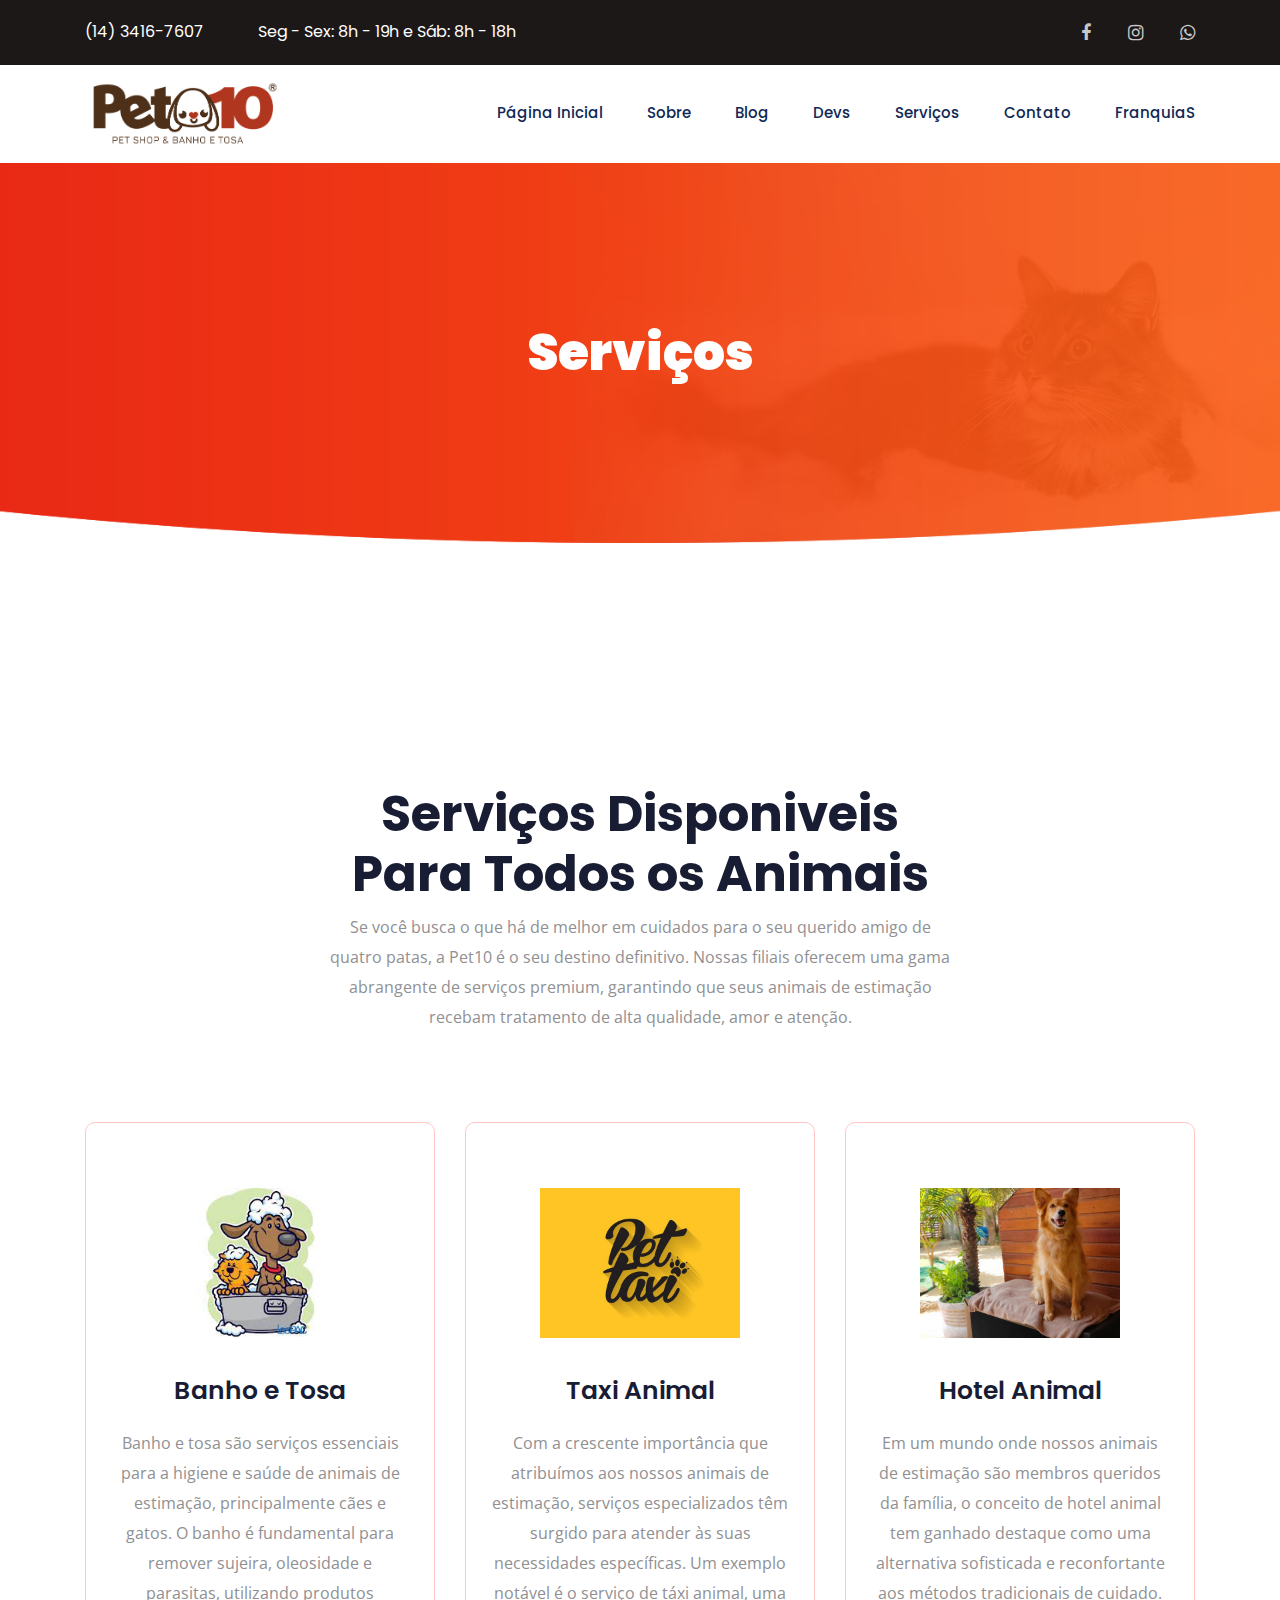
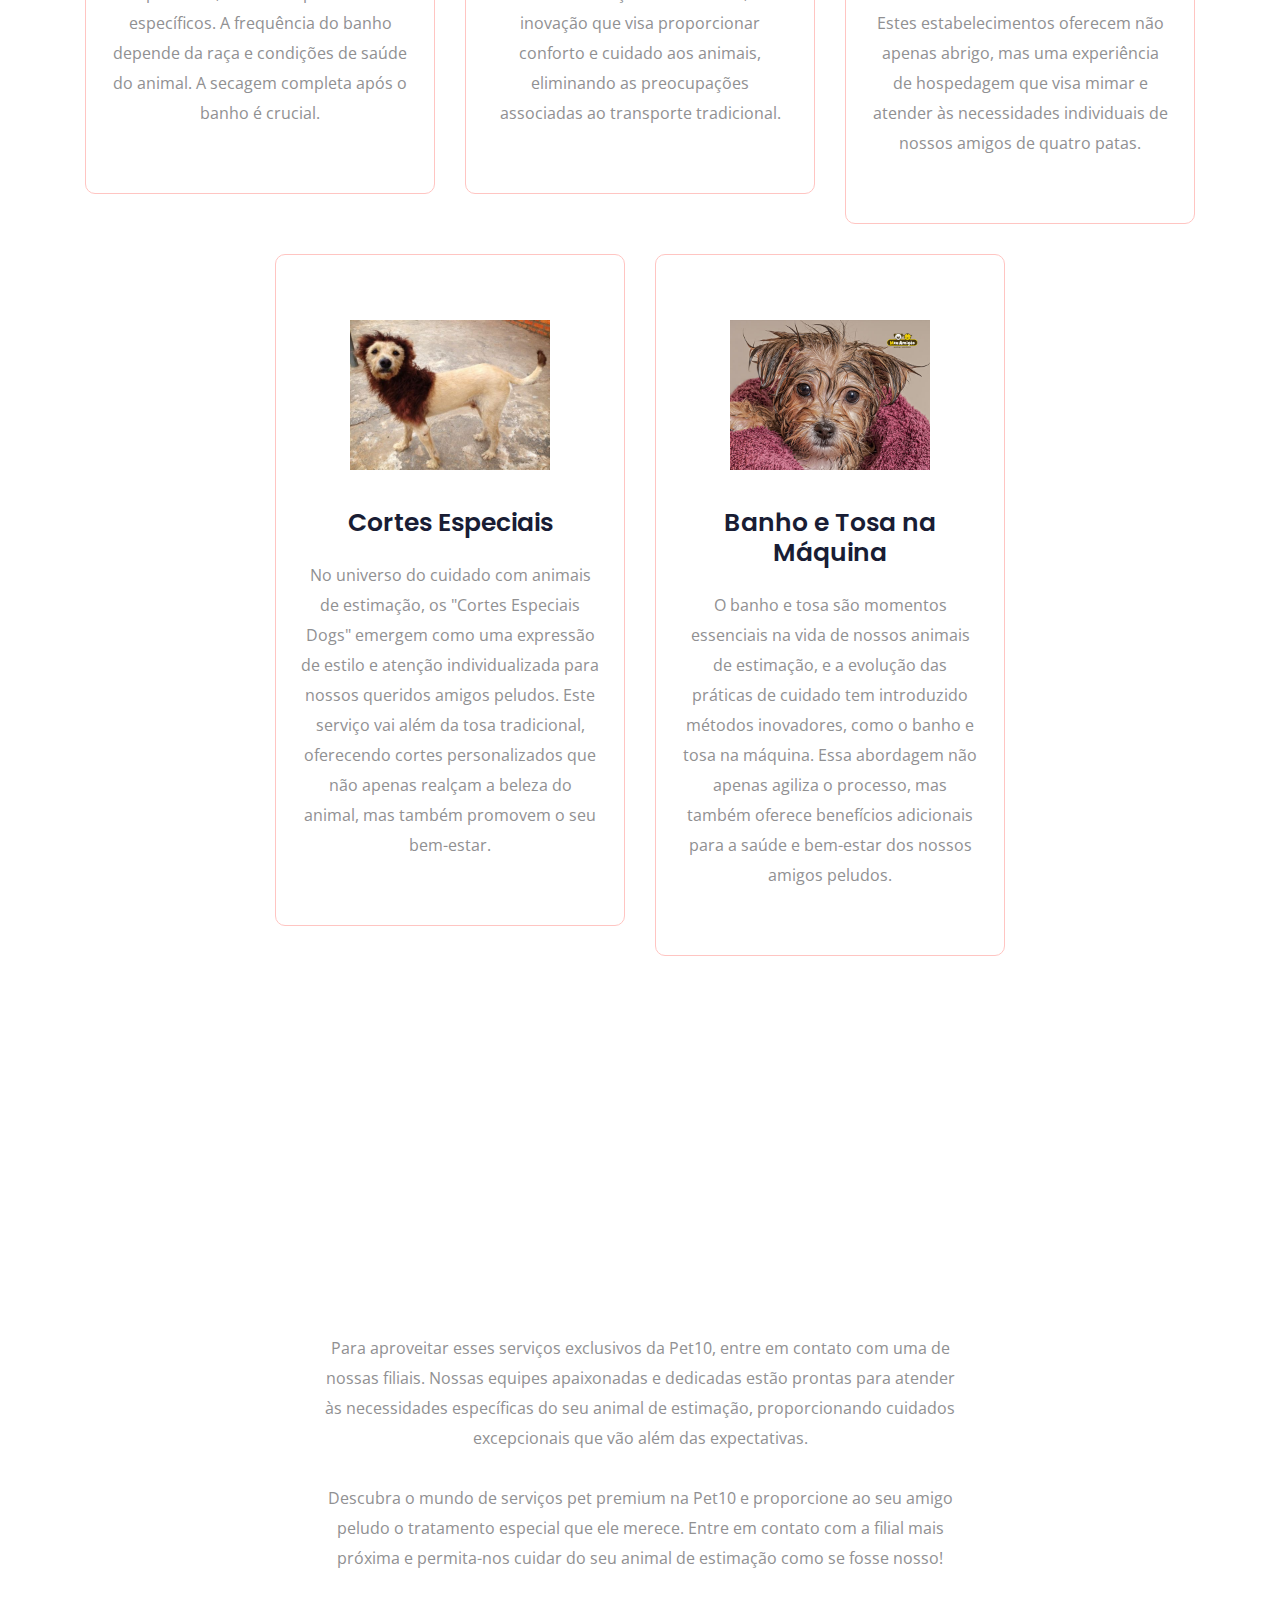
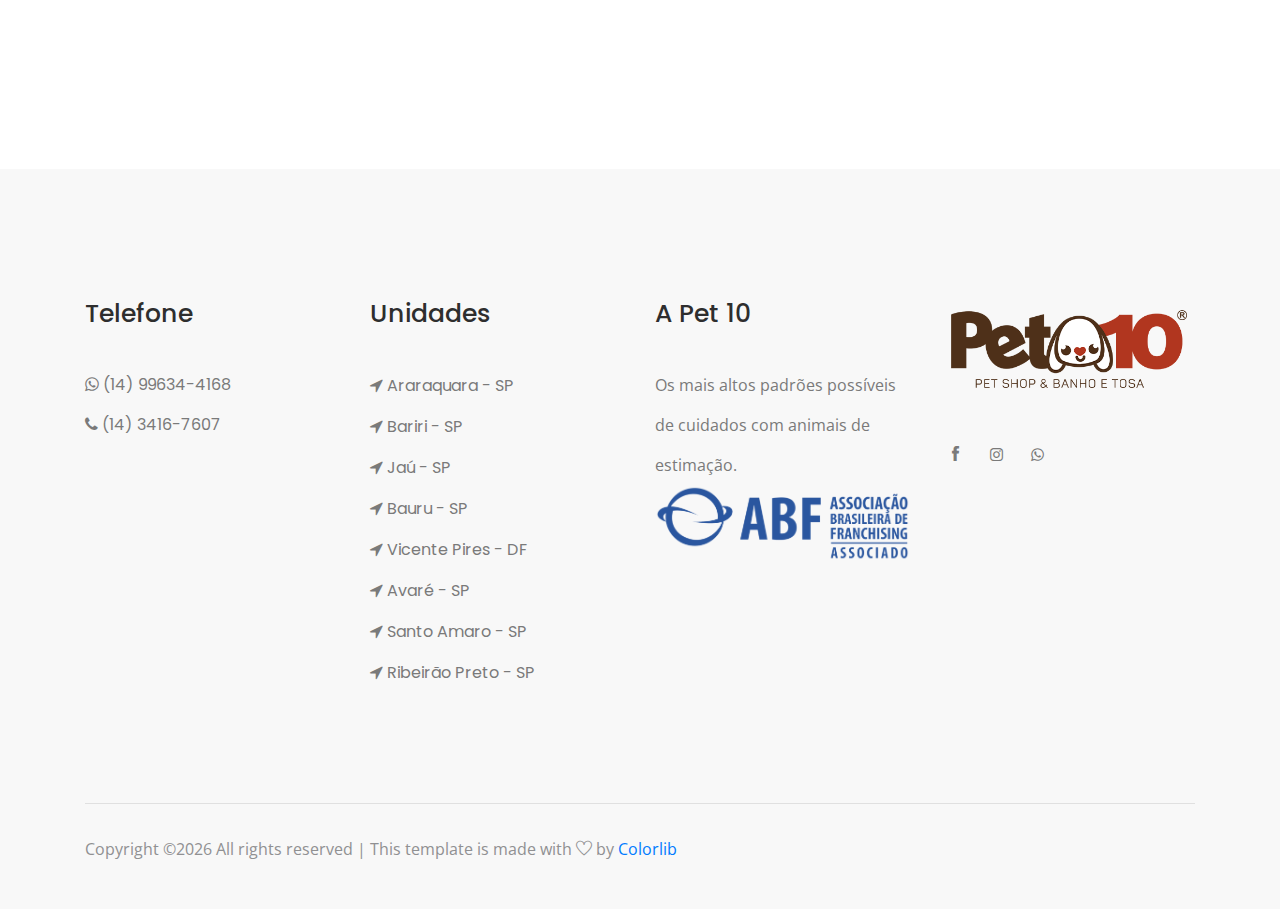
<file: service.html>
<!doctype html>
<html class="no-js" lang="pt-br">

<head>
    <meta charset="utf-8">
    <meta http-equiv="x-ua-compatible" content="ie=edge">
    <title> Serviços </title>
    <meta name="description" content="">
    <meta name="viewport" content="width=device-width, initial-scale=1">

    <!-- <link rel="manifest" href="site.webmanifest"> -->
    <link rel="shortcut icon" type="image/x-icon" href="img/favicon.png">
    <!-- Place favicon.ico in the root directory -->

    <!-- CSS here -->
    <link rel="stylesheet" href="css/bootstrap.min.css">
    <link rel="stylesheet" href="css/owl.carousel.min.css">
    <link rel="stylesheet" href="css/magnific-popup.css">
    <link rel="stylesheet" href="css/font-awesome.min.css">
    <link rel="stylesheet" href="css/themify-icons.css">
    <link rel="stylesheet" href="css/nice-select.css">
    <link rel="stylesheet" href="css/flaticon.css">
    <link rel="stylesheet" href="css/gijgo.css">
    <link rel="stylesheet" href="css/animate.css">
    <link rel="stylesheet" href="css/slicknav.css">
    <link rel="stylesheet" href="css/style.css">
    <!-- <link rel="stylesheet" href="css/responsive.css"> -->
</head>

<body>
   <!--[if lte IE 9]>
            <p class="browserupgrade">You are using an <strong>outdated</strong> browser. Please <a href="https://browsehappy.com/">upgrade your browser</a> to improve your experience and security.</p>
        <![endif]-->

    <!-- header_start  -->
    <header>
        <div class="header-area ">
            <div class="header-top_area">
                <div class="container">
                    <div class="row">
                        <div class="col-lg-6 col-md-8">
                            <div class="short_contact_list">
                                <ul>
                                    <li><a href="callto:+551434167607">(14) 3416-7607</a></li>
                                <li><a href="#">Seg - Sex: 8h - 19h e Sáb: 8h - 18h </a></li>
                                </ul>
                            </div>
                        </div>
                        <div class="col-lg-6 col-md-4 ">
                            <div class="social_media_links">
                                <a href="https://www.facebook.com/pet10brasil">
                                    <i class="fa fa-facebook"></i>
                                </a>
                                <a href="https://www.instagram.com/pet10brasil/">
                                    <i class="fa fa-instagram"></i>
                                </a>
                                <a href="callto:+5514996344168">
                                    <i class="fa fa-whatsapp"></i>
                                </a>
                            </div>
                        </div>
                    </div>
                </div>
            </div>
            <div id="sticky-header" class="main-header-area">
                <div class="container">
                    <div class="row align-items-center">
                        <div class="col-xl-3 col-lg-3">
                            <div class="logo">
                                <a href="index.html">
                                    <img class="logo-header" src="img/logo.png" alt="ERRO">
                                </a>
                            </div>
                        </div>
                        <div class="col-xl-9 col-lg-9">
                            <div class="main-menu  d-none d-lg-block">
                                <nav>
                                    <ul id="navigation">
                                        <li><a  href="index.html">Página Inicial</a></li>
                                        <li><a href="about.html">Sobre</a></li>                                           
                                        <li><a href="blog.html">Blog</a></li>
                                         <li><a href="elements.html">Devs</a></li>
                                        <li><a href="service.html">Serviços</a></li>
                                        <li><a href="contact.html">Contato</a></li>
                                        <li><a href="franquia.html">FranquiaS</a></li>
                                    </ul>
                                </nav>
                            </div>
                        </div>
                        <div class="col-12">
                            <div class="mobile_menu d-block d-lg-none"></div>
                        </div>
                    </div>
                </div>
            </div>
        </div>
    </header>
    <!-- header_start  -->

    <!-- bradcam_area_start -->
    <div class="bradcam_area breadcam_bg">
        <div class="container">
            <div class="row">
                <div class="col-lg-12">
                    <div class="bradcam_text text-center">
                        <h3> Serviços </h3>
                    </div>
                </div>
            </div>
        </div>
    </div>
    <!-- bradcam_area_end -->

    <!-- service_area_start  -->
    <div class="service_area">
        <div class="container">
            <div class="row justify-content-center ">
                <div class="col-lg-7 col-md-10">
                    <div class="section_title text-center mb-95">
                        <h3> Serviços Disponiveis Para Todos os Animais </h3>
                        <p> Se você busca o que há de melhor em cuidados para o seu querido amigo de quatro 
                        patas, a Pet10 é o seu destino definitivo. Nossas filiais oferecem uma gama 
                        abrangente de serviços premium, garantindo que seus animais de estimação 
                        recebam tratamento de alta qualidade, amor e atenção. 
                        </p>
                    </div>
                </div>
            </div>
 
            <div class="row justify-content-center">
                <div class="col-lg-4 col-md-6">
                    <div class="single_service">
                         <div class="service_thumb service_icon_bg_1 d-flex align-items-center justify-content-center">
                             <div class="service_icon">
                                 <img src="img/img trabalho/Banho e tosa.jpeg" alt="ERRO" height="150">
                             </div>
                         </div>
                         <div class="service_content text-center">
                            <h3> Banho e Tosa </h3>
                            <p> Banho e tosa são serviços essenciais para a higiene e saúde de animais de estimação, 
                            principalmente cães e gatos. O banho é fundamental para remover sujeira, oleosidade e parasitas, 
                            utilizando produtos específicos. A frequência do banho depende da raça e condições de saúde do  
                            animal. A secagem completa após o banho é crucial. 
                            </p>
                         </div>
                    </div>
                </div>
 
                <div class="col-lg-4 col-md-6">
                    <div class="single_service active">
                         <div class="service_thumb service_icon_bg_1 d-flex align-items-center justify-content-center">
                             <div class="service_icon">
                                 <img src="img/img trabalho/Taxi dog.jpg" alt="ERRO" height="150">
                             </div>
                         </div>
                         <div class="service_content text-center">
                            <h3> Taxi Animal </h3>
                            <p> Com a crescente importância que atribuímos aos nossos animais de estimação, serviços
                            especializados têm surgido para atender às suas necessidades específicas. Um exemplo notável  
                            é o serviço de táxi animal, uma inovação que visa proporcionar conforto e cuidado aos animais,  
                            eliminando as preocupações associadas ao transporte tradicional.
                            </p>
                         </div>
                    </div>
                </div>
 
                <div class="col-lg-4 col-md-6">
                    <div class="single_service">
                         <div class="service_thumb service_icon_bg_1 d-flex align-items-center justify-content-center">
                             <div class="service_icon">
                                 <img src="img/img trabalho/Hotelzinho-para-cachorro.jpg" alt="ERRO" height="150">
                             </div>
                         </div>
                         <div class="service_content text-center">
                            <h3> Hotel Animal </h3>
                            <p> Em um mundo onde nossos animais de estimação são membros queridos da família, o conceito
                            de hotel animal tem ganhado destaque como uma alternativa sofisticada e reconfortante aos 
                            métodos tradicionais de cuidado. Estes estabelecimentos oferecem não apenas abrigo, mas uma 
                            experiência de hospedagem que visa mimar e atender às necessidades individuais de nossos 
                            amigos de quatro patas. 
                            </p> 
                         </div>
                    </div>
                </div>

                <div class="col-lg-4 col-md-6">
                    <div class="single_service"> 
                         <div class="service_thumb service_icon_bg_1 d-flex align-items-center justify-content-center"> 
                             <div class="service_icon"> 
                                 <img src="img/img trabalho/Cortes especiais.jpg" alt="Homenagem a você Tio Ronan <3" height="150"> 
                             </div> 
                         </div> 
                         <div class="service_content text-center"> 
                            <h3> Cortes Especiais </h3>
                            <p> No universo do cuidado com animais de estimação, os "Cortes Especiais Dogs" emergem como 
                            uma expressão de estilo e atenção individualizada para nossos queridos amigos peludos. Este  
                            serviço vai além da tosa tradicional, oferecendo cortes personalizados que não apenas realçam a 
                            beleza do animal, mas também promovem o seu bem-estar.
                            </p>
                         </div> 
                    </div>
                </div>
 
                <div class="col-lg-4 col-md-6">
                    <div class="single_service"> 
                         <div class="service_thumb service_icon_bg_1 d-flex align-items-center justify-content-center"> 
                             <div class="service_icon"> 
                                 <img src="img/img trabalho/Banho na maquina.jpg" alt="ERRO" height="150">
                             </div> 
                         </div> 
                         <div class="service_content text-center"> 
                            <h3> Banho e Tosa na Máquina </h3>
                            <p> O banho e tosa são momentos essenciais na vida de nossos animais de estimação, e a evolução 
                            das práticas de cuidado tem introduzido métodos inovadores, como o banho e tosa na máquina. 
                            Essa abordagem não apenas agiliza o processo, mas também oferece benefícios adicionais para a 
                            saúde e bem-estar dos nossos amigos peludos. 
                            </p> 
                         </div> 
                    </div> 
                </div> 
            </div> 
        </div> 
    </div> 
    <!-- service_area_end --> 
 
    <div class="service_area"> 
        <div class="container"> 
            <div class="row justify-content-center "> 
                <div class="col-lg-7 col-md-10"> 
                    <div class="section_title text-center mb-95"> 
                        <p> Para aproveitar esses serviços exclusivos da Pet10, entre em contato com uma de
                        nossas filiais. Nossas equipes apaixonadas e dedicadas estão prontas para atender 
                        às necessidades específicas do seu animal de estimação, proporcionando cuidados 
                        excepcionais que vão além das expectativas. 
                        <br> 
                        <br> 
                        Descubra o mundo de serviços pet premium na Pet10 e proporcione ao seu amigo 
                        peludo o tratamento especial que ele merece. Entre em contato com a filial mais 
                        próxima e permita-nos cuidar do seu animal de estimação como se fosse nosso! 
                        </p> 
                    </div> 
                </div>
            </div>
        </div>
    </div>

    <!-- footer_start  -->
    <footer class="footer">
        <div class="footer_top">
            <div class="container">
                <div class="row">
                    <div class="col-xl-3 col-md-6 col-lg-3">
                        <div class="footer_widget">
                            <h3 class="footer_title">
                                Telefone
                            </h3>
                            <ul class="address_line">
                                <li><i class="fa fa-whatsapp" aria-hidden="true"></i>
                                    (14) 99634-4168
                                </li>
                                <li><i class="fa fa-phone" aria-hidden="true"></i>
                                    (14) 3416-7607    
                                </li>
                            </ul>
                        </div>
                    </div>
                    <div class="col-xl-3  col-md-6 col-lg-3">
                        <div class="footer_widget">
                            <h3 class="footer_title">
                                Unidades
                            </h3>
                            <ul class="links">
                                <li><i class="fa fa-location-arrow" aria-hidden="true"></i>
                                    <a href="https://www.facebook.com/profile.php?id=100070718512618"> Araraquara - SP</a>
                                </li>
                                <li><i class="fa fa-location-arrow" aria-hidden="true"></i>
                                    <a href="https://www.facebook.com/pet10byfernandalima?_rdc=1&_rdr"> Bariri - SP </a>
                                </li>
                                <li><i class="fa fa-location-arrow" aria-hidden="true"></i>
                                    <a href="https://www.facebook.com/pet10brasil"> Jaú - SP</a>
                                </li>
                                <li><i class="fa fa-location-arrow" aria-hidden="true"></i>
                                    <a href="https://www.facebook.com/profile.php?id=100095748361416"> Bauru - SP</a>
                                </li>
                                <li><i class="fa fa-location-arrow" aria-hidden="true"></i>
                                    <a href="https://www.facebook.com/profile.php?id=61550361299058"> Vicente Pires - DF</a>
                                </li>
                                <li><i class="fa fa-location-arrow" aria-hidden="true"></i>
                                    <a href="https://www.facebook.com/Pet10byTrintiDog"> Avaré - SP</a>
                                </li>
                                <li><i class="fa fa-location-arrow" aria-hidden="true"></i>
                                    <a href="https://www.facebook.com/Pet10ByBessa"> Santo Amaro - SP</a>
                                </li>
                                <li><i class="fa fa-location-arrow" aria-hidden="true"></i>
                                    <a href="#"> Ribeirão Preto - SP</a>
                                </li>
                            </ul>
                        </div>
                    </div>
                    <div class="col-xl-3  col-md-6 col-lg-3">
                        <div class="footer_widget">
                            <h3 class="footer_title">
                                A Pet 10
                            </h3>
                            <ul>
                                <li>Os mais altos padrões possíveis de cuidados com animais de estimação.</li>
                                <img class="imgabf" src="img/abf.png" alt="ERRO">
                            </ul>
                        </div>
                    </div>
                    <div class="col-xl-3 col-md-6 col-lg-3 ">
                        <div class="footer_widget">
                            <div class="footer_logo">
                                <a href="#">
                                    <img src="img/logo.png" alt="ERRO" height="100">
                                </a>
                            </div>
                            <div class="socail_links">
                                <ul>
                                    <li>
                                        <a href="https://www.facebook.com/pet10brasil">
                                            <i class="ti-facebook"></i>
                                        </a>
                                    </li>
                                    <li>
                                        <a href="https://www.instagram.com/pet10brasil/">
                                            <i class="fa fa-instagram"></i>
                                        </a>
                                    </li>
                                    <li>
                                        <a href="callto:+5514996344168">
                                            <i class="fa fa-whatsapp"></i>
                                        </a>
                                    </li>
                                </ul>
                            </div>
    
                        </div>
                    </div>
                </div>
            </div>
        </div>
        <div class="copy-right_text">
            <div class="container">
                <div class="bordered_1px"></div>
                <div class="row">
                    <div class="col-xl-12">
                        <p class="copy_right text-center">
                            <p><!-- Link back to Colorlib can't be removed. Template is licensed under CC BY 3.0. -->
    Copyright &copy;<script>document.write(new Date().getFullYear());</script> All rights reserved | This template is made with <i class="ti-heart" aria-hidden="true"></i> by <a href="https://colorlib.com" target="_blank">Colorlib</a>
    <!-- Link back to Colorlib can't be removed. Template is licensed under CC BY 3.0. --></p>
                        </p>
                    </div>
                </div>
            </div>
        </div>
    </footer>
    </footer>
    <!-- footer_end  -->


    <!-- JS here -->
    <script src="js/vendor/modernizr-3.5.0.min.js"></script>
    <script src="js/vendor/jquery-1.12.4.min.js"></script>
    <script src="js/popper.min.js"></script>
    <script src="js/bootstrap.min.js"></script>
    <script src="js/owl.carousel.min.js"></script>
    <script src="js/isotope.pkgd.min.js"></script>
    <script src="js/ajax-form.js"></script>
    <script src="js/waypoints.min.js"></script>
    <script src="js/jquery.counterup.min.js"></script>
    <script src="js/imagesloaded.pkgd.min.js"></script>
    <script src="js/scrollIt.js"></script>
    <script src="js/jquery.scrollUp.min.js"></script>
    <script src="js/wow.min.js"></script>
    <script src="js/nice-select.min.js"></script>
    <script src="js/jquery.slicknav.min.js"></script>
    <script src="js/jquery.magnific-popup.min.js"></script>
    <script src="js/plugins.js"></script>
    <script src="js/gijgo.min.js"></script>

    <!--contact js-->
    <script src="js/contact.js"></script>
    <script src="js/jquery.ajaxchimp.min.js"></script>
    <script src="js/jquery.form.js"></script>
    <script src="js/jquery.validate.min.js"></script>
    <script src="js/mail-script.js"></script>

    <script src="js/main.js"></script>
    <script>
        $('#datepicker').datepicker({
            iconsLibrary: 'fontawesome',
            disableDaysOfWeek: [0, 0],
        //     icons: {
        //      rightIcon: '<span class="fa fa-caret-down"></span>'
        //  }
        });
        $('#datepicker2').datepicker({
            iconsLibrary: 'fontawesome',
            icons: {
             rightIcon: '<span class="fa fa-caret-down"></span>'
         }

        });
        var timepicker = $('#timepicker').timepicker({
         format: 'HH.MM'
     });
    </script>
</body>

</html>
</file>
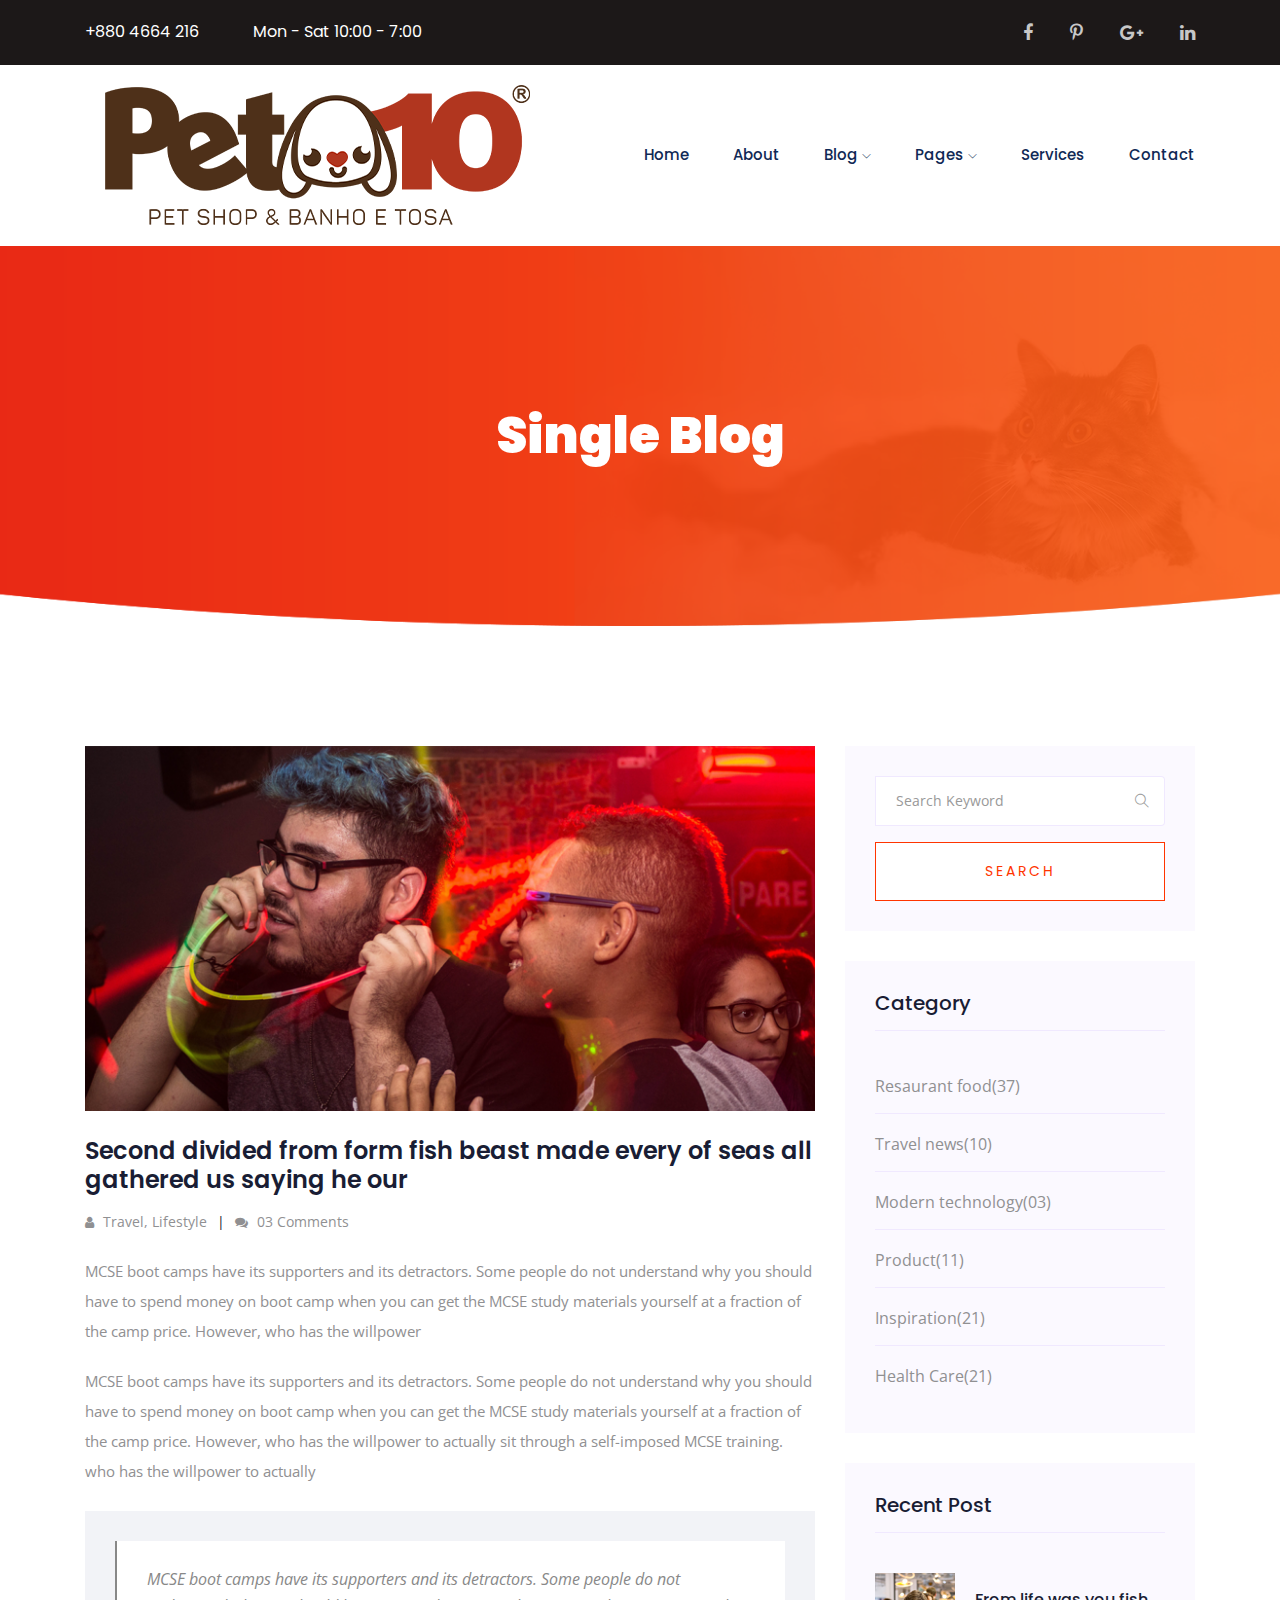
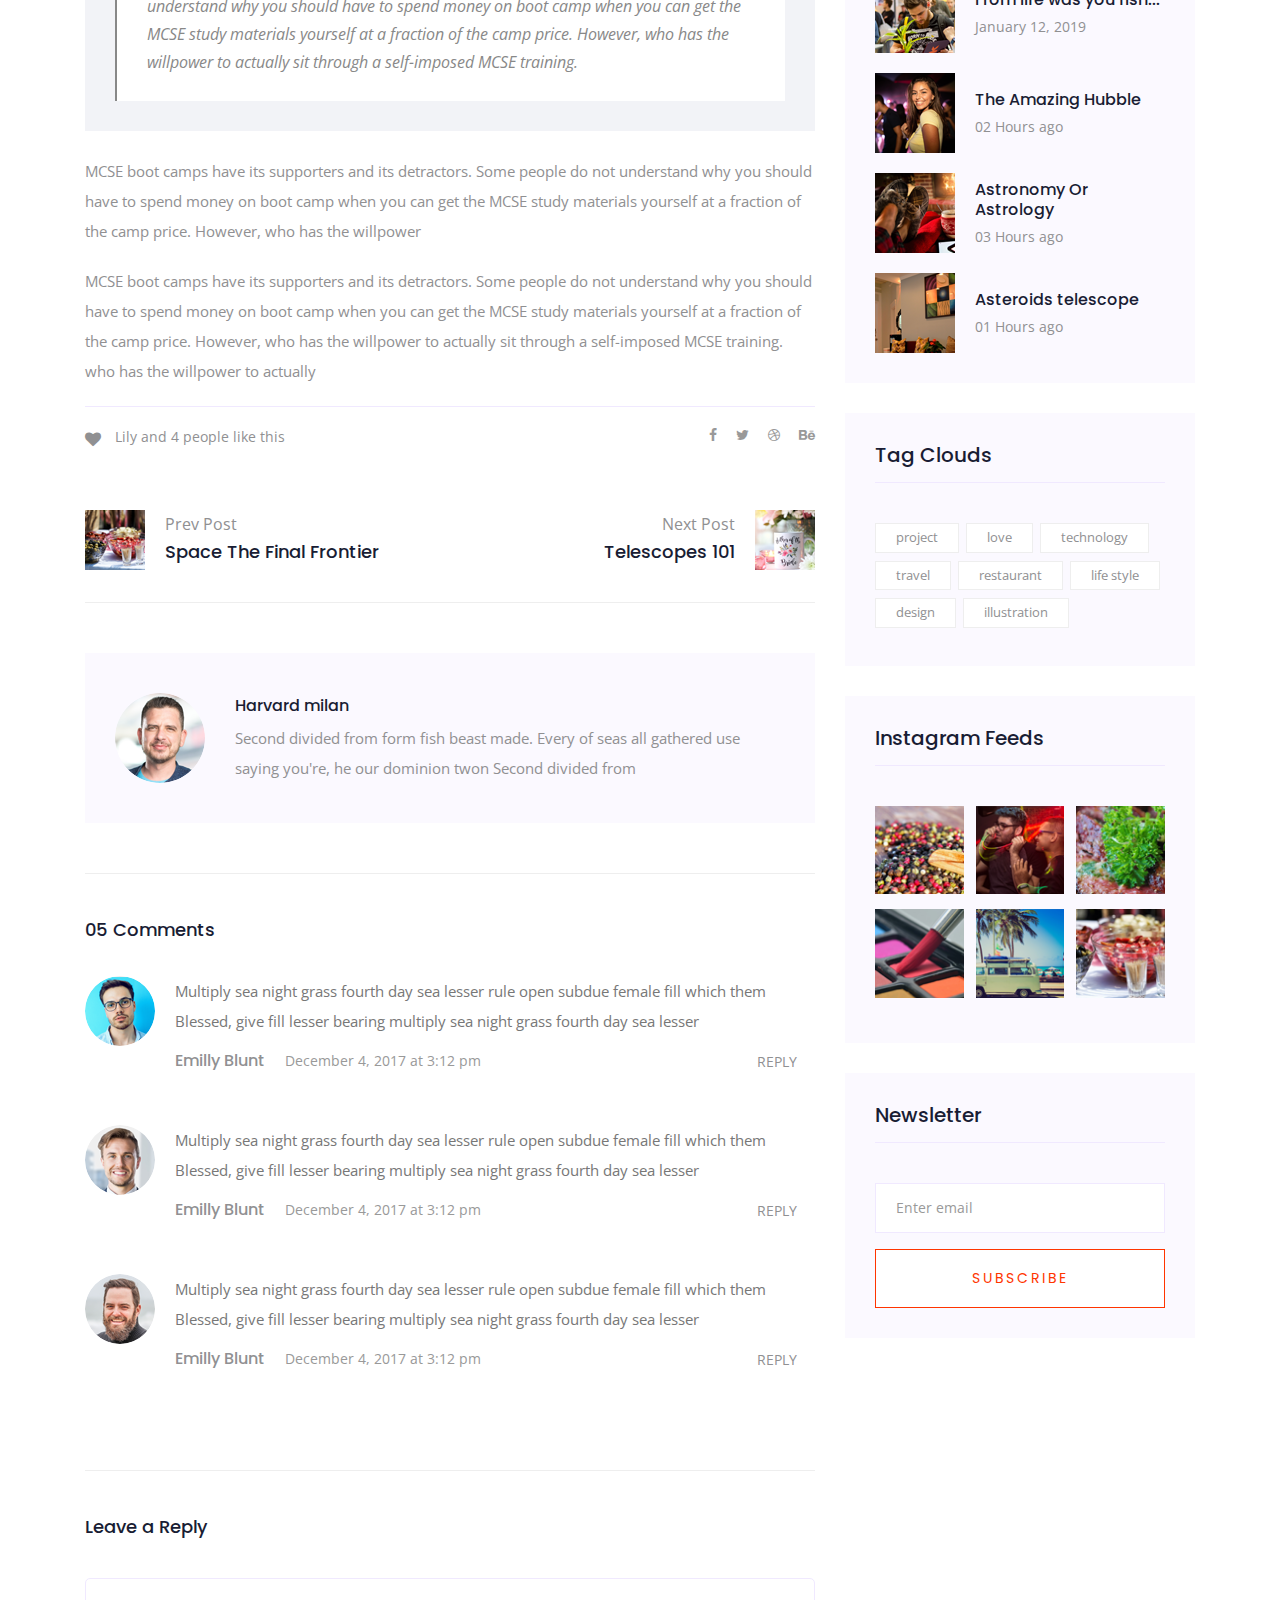
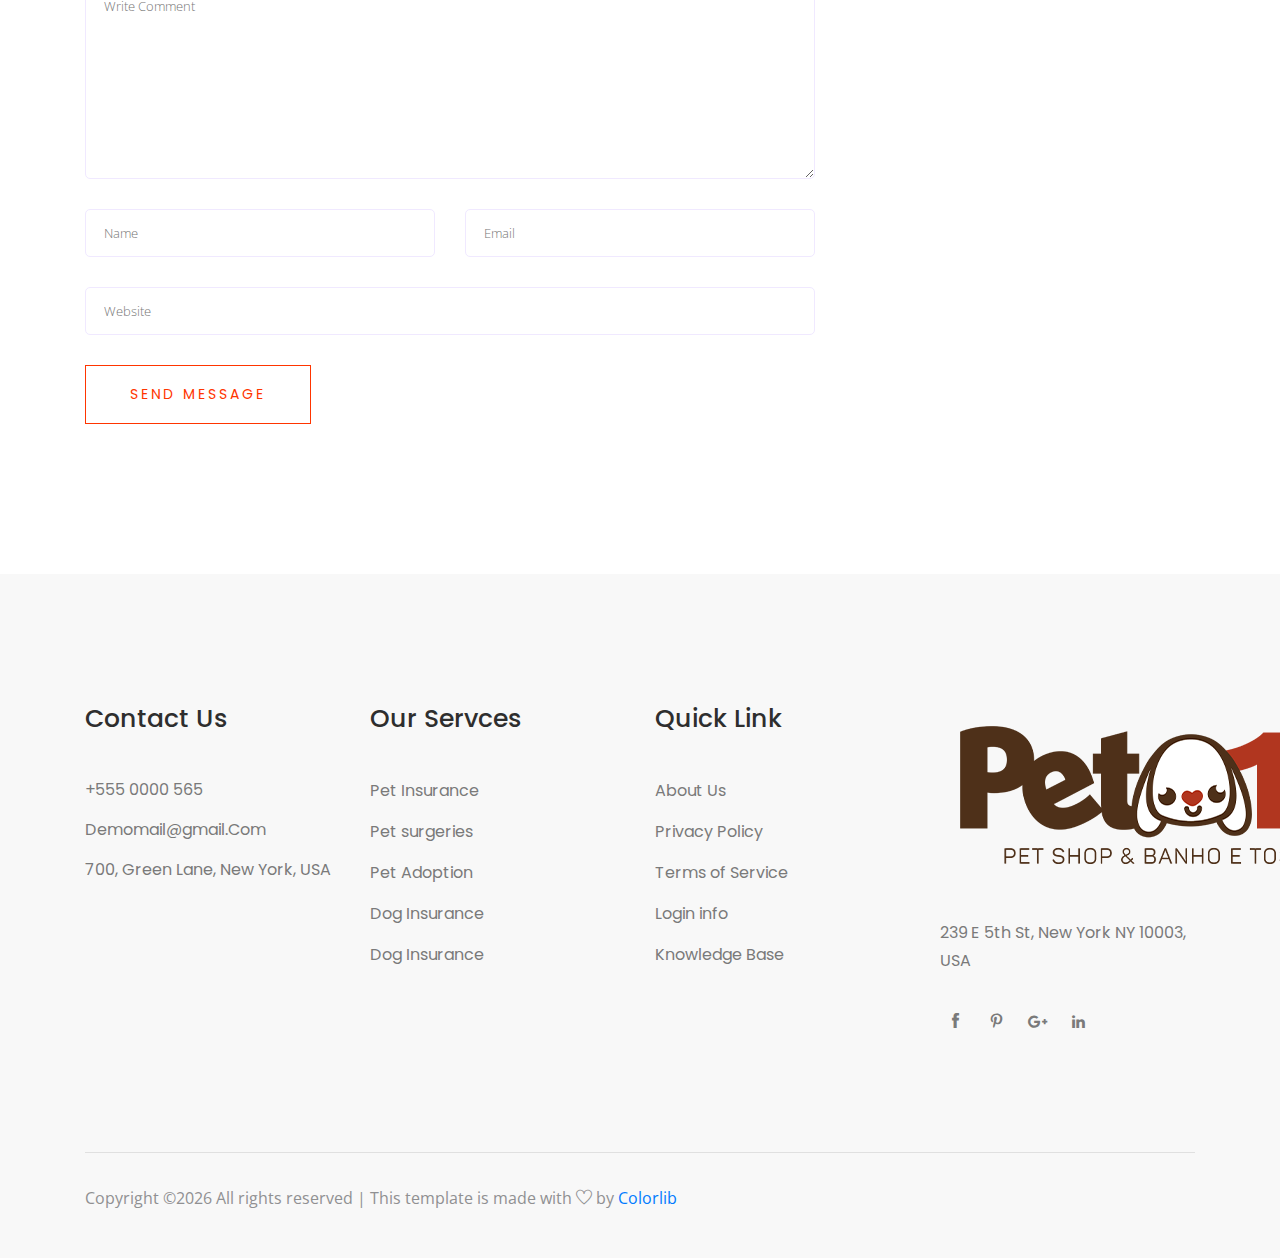
<file: single-blog.html>
<!doctype html>
<html class="no-js" lang="zxx">

<head>
   <meta charset="utf-8">
   <meta http-equiv="x-ua-compatible" content="ie=edge">
   <title>Barber</title>
   <meta name="description" content="">
   <meta name="viewport" content="width=device-width, initial-scale=1">

   <!-- <link rel="manifest" href="site.webmanifest"> -->
   <link rel="shortcut icon" type="image/x-icon" href="img/favicon.png">
   <!-- Place favicon.ico in the root directory -->

   <!-- CSS here -->
   <link rel="stylesheet" href="css/bootstrap.min.css">
   <link rel="stylesheet" href="css/owl.carousel.min.css">
   <link rel="stylesheet" href="css/magnific-popup.css">
   <link rel="stylesheet" href="css/font-awesome.min.css">
   <link rel="stylesheet" href="css/themify-icons.css">
   <link rel="stylesheet" href="css/nice-select.css">
   <link rel="stylesheet" href="css/flaticon.css">
   <link rel="stylesheet" href="css/gijgo.css">
   <link rel="stylesheet" href="css/animate.css">
   <link rel="stylesheet" href="css/slicknav.css">
   <link rel="stylesheet" href="css/style.css">
   <!-- <link rel="stylesheet" href="css/responsive.css"> -->
</head>

<body>
   <!--[if lte IE 9]>
            <p class="browserupgrade">You are using an <strong>outdated</strong> browser. Please <a href="https://browsehappy.com/">upgrade your browser</a> to improve your experience and security.</p>
        <![endif]-->

    <!-- header_start  -->
    <header>
      <div class="header-area ">
          <div class="header-top_area">
              <div class="container">
                  <div class="row">
                      <div class="col-lg-6 col-md-8">
                          <div class="short_contact_list">
                              <ul>
                                  <li><a href="#">+880 4664 216</a></li>
                                  <li><a href="#">Mon - Sat 10:00 - 7:00</a></li>
                              </ul>
                          </div>
                      </div>
                      <div class="col-lg-6 col-md-4 ">
                          <div class="social_media_links">
                              <a href="#">
                                  <i class="fa fa-facebook"></i>
                              </a>
                              <a href="#">
                                  <i class="fa fa-pinterest-p"></i>
                              </a>
                              <a href="#">
                                  <i class="fa fa-google-plus"></i>
                              </a>
                              <a href="#">
                                  <i class="fa fa-linkedin"></i>
                              </a>
                          </div>
                      </div>
                  </div>
              </div>
          </div>
          <div id="sticky-header" class="main-header-area">
              <div class="container">
                  <div class="row align-items-center">
                      <div class="col-xl-3 col-lg-3">
                          <div class="logo">
                              <a href="index.html">
                                  <img src="img/logo.png" alt="">
                              </a>
                          </div>
                      </div>
                      <div class="col-xl-9 col-lg-9">
                          <div class="main-menu  d-none d-lg-block">
                              <nav>
                                  <ul id="navigation">
                                      <li><a  href="index.html">home</a></li>
                                      <li><a href="about.html">about</a></li>
                                      <li><a href="#">blog <i class="ti-angle-down"></i></a>
                                          <ul class="submenu">
                                              <li><a href="blog.html">blog</a></li>
                                              <li><a href="single-blog.html">single-blog</a></li>
                                          </ul>
                                      </li>
                                      <li><a href="#">pages <i class="ti-angle-down"></i></a>
                                          <ul class="submenu">
                                              <li><a href="elements.html">elements</a></li>
                                              
                                          </ul>
                                      </li>
                                      <li><a href="service.html">services</a></li>
                                      <li><a href="contact.html">Contact</a></li>
                                  </ul>
                              </nav>
                          </div>
                      </div>
                      <div class="col-12">
                          <div class="mobile_menu d-block d-lg-none"></div>
                      </div>
                  </div>
              </div>
          </div>
      </div>
  </header>
  <!-- header_start  -->

  <!-- bradcam_area_start -->
  <div class="bradcam_area breadcam_bg">
      <div class="container">
          <div class="row">
              <div class="col-lg-12">
                  <div class="bradcam_text text-center">
                      <h3>Single Blog</h3>
                  </div>
              </div>
          </div>
      </div>
  </div>
  <!-- bradcam_area_end -->

   <!--================Blog Area =================-->
   <section class="blog_area single-post-area section-padding">
      <div class="container">
         <div class="row">
            <div class="col-lg-8 posts-list">
               <div class="single-post">
                  <div class="feature-img">
                     <img class="img-fluid" src="img/blog/single_blog_1.png" alt="">
                  </div>
                  <div class="blog_details">
                     <h2>Second divided from form fish beast made every of seas
                        all gathered us saying he our
                     </h2>
                     <ul class="blog-info-link mt-3 mb-4">
                        <li><a href="#"><i class="fa fa-user"></i> Travel, Lifestyle</a></li>
                        <li><a href="#"><i class="fa fa-comments"></i> 03 Comments</a></li>
                     </ul>
                     <p class="excert">
                        MCSE boot camps have its supporters and its detractors. Some people do not understand why you
                        should have to spend money on boot camp when you can get the MCSE study materials yourself at a
                        fraction of the camp price. However, who has the willpower
                     </p>
                     <p>
                        MCSE boot camps have its supporters and its detractors. Some people do not understand why you
                        should have to spend money on boot camp when you can get the MCSE study materials yourself at a
                        fraction of the camp price. However, who has the willpower to actually sit through a
                        self-imposed MCSE training. who has the willpower to actually
                     </p>
                     <div class="quote-wrapper">
                        <div class="quotes">
                           MCSE boot camps have its supporters and its detractors. Some people do not understand why you
                           should have to spend money on boot camp when you can get the MCSE study materials yourself at
                           a fraction of the camp price. However, who has the willpower to actually sit through a
                           self-imposed MCSE training.
                        </div>
                     </div>
                     <p>
                        MCSE boot camps have its supporters and its detractors. Some people do not understand why you
                        should have to spend money on boot camp when you can get the MCSE study materials yourself at a
                        fraction of the camp price. However, who has the willpower
                     </p>
                     <p>
                        MCSE boot camps have its supporters and its detractors. Some people do not understand why you
                        should have to spend money on boot camp when you can get the MCSE study materials yourself at a
                        fraction of the camp price. However, who has the willpower to actually sit through a
                        self-imposed MCSE training. who has the willpower to actually
                     </p>
                  </div>
               </div>
               <div class="navigation-top">
                  <div class="d-sm-flex justify-content-between text-center">
                     <p class="like-info"><span class="align-middle"><i class="fa fa-heart"></i></span> Lily and 4
                        people like this</p>
                     <div class="col-sm-4 text-center my-2 my-sm-0">
                        <!-- <p class="comment-count"><span class="align-middle"><i class="fa fa-comment"></i></span> 06 Comments</p> -->
                     </div>
                     <ul class="social-icons">
                        <li><a href="#"><i class="fa fa-facebook-f"></i></a></li>
                        <li><a href="#"><i class="fa fa-twitter"></i></a></li>
                        <li><a href="#"><i class="fa fa-dribbble"></i></a></li>
                        <li><a href="#"><i class="fa fa-behance"></i></a></li>
                     </ul>
                  </div>
                  <div class="navigation-area">
                     <div class="row">
                        <div
                           class="col-lg-6 col-md-6 col-12 nav-left flex-row d-flex justify-content-start align-items-center">
                           <div class="thumb">
                              <a href="#">
                                 <img class="img-fluid" src="img/post/preview.png" alt="">
                              </a>
                           </div>
                           <div class="arrow">
                              <a href="#">
                                 <span class="lnr text-white ti-arrow-left"></span>
                              </a>
                           </div>
                           <div class="detials">
                              <p>Prev Post</p>
                              <a href="#">
                                 <h4>Space The Final Frontier</h4>
                              </a>
                           </div>
                        </div>
                        <div
                           class="col-lg-6 col-md-6 col-12 nav-right flex-row d-flex justify-content-end align-items-center">
                           <div class="detials">
                              <p>Next Post</p>
                              <a href="#">
                                 <h4>Telescopes 101</h4>
                              </a>
                           </div>
                           <div class="arrow">
                              <a href="#">
                                 <span class="lnr text-white ti-arrow-right"></span>
                              </a>
                           </div>
                           <div class="thumb">
                              <a href="#">
                                 <img class="img-fluid" src="img/post/next.png" alt="">
                              </a>
                           </div>
                        </div>
                     </div>
                  </div>
               </div>
               <div class="blog-author">
                  <div class="media align-items-center">
                     <img src="img/blog/author.png" alt="">
                     <div class="media-body">
                        <a href="#">
                           <h4>Harvard milan</h4>
                        </a>
                        <p>Second divided from form fish beast made. Every of seas all gathered use saying you're, he
                           our dominion twon Second divided from</p>
                     </div>
                  </div>
               </div>
               <div class="comments-area">
                  <h4>05 Comments</h4>
                  <div class="comment-list">
                     <div class="single-comment justify-content-between d-flex">
                        <div class="user justify-content-between d-flex">
                           <div class="thumb">
                              <img src="img/comment/comment_1.png" alt="">
                           </div>
                           <div class="desc">
                              <p class="comment">
                                 Multiply sea night grass fourth day sea lesser rule open subdue female fill which them
                                 Blessed, give fill lesser bearing multiply sea night grass fourth day sea lesser
                              </p>
                              <div class="d-flex justify-content-between">
                                 <div class="d-flex align-items-center">
                                    <h5>
                                       <a href="#">Emilly Blunt</a>
                                    </h5>
                                    <p class="date">December 4, 2017 at 3:12 pm </p>
                                 </div>
                                 <div class="reply-btn">
                                    <a href="#" class="btn-reply text-uppercase">reply</a>
                                 </div>
                              </div>
                           </div>
                        </div>
                     </div>
                  </div>
                  <div class="comment-list">
                     <div class="single-comment justify-content-between d-flex">
                        <div class="user justify-content-between d-flex">
                           <div class="thumb">
                              <img src="img/comment/comment_2.png" alt="">
                           </div>
                           <div class="desc">
                              <p class="comment">
                                 Multiply sea night grass fourth day sea lesser rule open subdue female fill which them
                                 Blessed, give fill lesser bearing multiply sea night grass fourth day sea lesser
                              </p>
                              <div class="d-flex justify-content-between">
                                 <div class="d-flex align-items-center">
                                    <h5>
                                       <a href="#">Emilly Blunt</a>
                                    </h5>
                                    <p class="date">December 4, 2017 at 3:12 pm </p>
                                 </div>
                                 <div class="reply-btn">
                                    <a href="#" class="btn-reply text-uppercase">reply</a>
                                 </div>
                              </div>
                           </div>
                        </div>
                     </div>
                  </div>
                  <div class="comment-list">
                     <div class="single-comment justify-content-between d-flex">
                        <div class="user justify-content-between d-flex">
                           <div class="thumb">
                              <img src="img/comment/comment_3.png" alt="">
                           </div>
                           <div class="desc">
                              <p class="comment">
                                 Multiply sea night grass fourth day sea lesser rule open subdue female fill which them
                                 Blessed, give fill lesser bearing multiply sea night grass fourth day sea lesser
                              </p>
                              <div class="d-flex justify-content-between">
                                 <div class="d-flex align-items-center">
                                    <h5>
                                       <a href="#">Emilly Blunt</a>
                                    </h5>
                                    <p class="date">December 4, 2017 at 3:12 pm </p>
                                 </div>
                                 <div class="reply-btn">
                                    <a href="#" class="btn-reply text-uppercase">reply</a>
                                 </div>
                              </div>
                           </div>
                        </div>
                     </div>
                  </div>
               </div>
               <div class="comment-form">
                  <h4>Leave a Reply</h4>
                  <form class="form-contact comment_form" action="#" id="commentForm">
                     <div class="row">
                        <div class="col-12">
                           <div class="form-group">
                              <textarea class="form-control w-100" name="comment" id="comment" cols="30" rows="9"
                                 placeholder="Write Comment"></textarea>
                           </div>
                        </div>
                        <div class="col-sm-6">
                           <div class="form-group">
                              <input class="form-control" name="name" id="name" type="text" placeholder="Name">
                           </div>
                        </div>
                        <div class="col-sm-6">
                           <div class="form-group">
                              <input class="form-control" name="email" id="email" type="email" placeholder="Email">
                           </div>
                        </div>
                        <div class="col-12">
                           <div class="form-group">
                              <input class="form-control" name="website" id="website" type="text" placeholder="Website">
                           </div>
                        </div>
                     </div>
                     <div class="form-group">
                        <button type="submit" class="button button-contactForm btn_1 boxed-btn">Send Message</button>
                     </div>
                  </form>
               </div>
            </div>
            <div class="col-lg-4">
               <div class="blog_right_sidebar">
                  <aside class="single_sidebar_widget search_widget">
                     <form action="#">
                        <div class="form-group">
                           <div class="input-group mb-3">
                              <input type="text" class="form-control" placeholder='Search Keyword'
                                 onfocus="this.placeholder = ''" onblur="this.placeholder = 'Search Keyword'">
                              <div class="input-group-append">
                                 <button class="btn" type="button"><i class="ti-search"></i></button>
                              </div>
                           </div>
                        </div>
                        <button class="button rounded-0 primary-bg text-white w-100 btn_1 boxed-btn"
                           type="submit">Search</button>
                     </form>
                  </aside>
                  <aside class="single_sidebar_widget post_category_widget">
                     <h4 class="widget_title">Category</h4>
                     <ul class="list cat-list">
                        <li>
                           <a href="#" class="d-flex">
                              <p>Resaurant food</p>
                              <p>(37)</p>
                           </a>
                        </li>
                        <li>
                           <a href="#" class="d-flex">
                              <p>Travel news</p>
                              <p>(10)</p>
                           </a>
                        </li>
                        <li>
                           <a href="#" class="d-flex">
                              <p>Modern technology</p>
                              <p>(03)</p>
                           </a>
                        </li>
                        <li>
                           <a href="#" class="d-flex">
                              <p>Product</p>
                              <p>(11)</p>
                           </a>
                        </li>
                        <li>
                           <a href="#" class="d-flex">
                              <p>Inspiration</p>
                              <p>(21)</p>
                           </a>
                        </li>
                        <li>
                           <a href="#" class="d-flex">
                              <p>Health Care</p>
                              <p>(21)</p>
                           </a>
                        </li>
                     </ul>
                  </aside>
                  <aside class="single_sidebar_widget popular_post_widget">
                     <h3 class="widget_title">Recent Post</h3>
                     <div class="media post_item">
                        <img src="img/post/post_1.png" alt="post">
                        <div class="media-body">
                           <a href="single-blog.html">
                              <h3>From life was you fish...</h3>
                           </a>
                           <p>January 12, 2019</p>
                        </div>
                     </div>
                     <div class="media post_item">
                        <img src="img/post/post_2.png" alt="post">
                        <div class="media-body">
                           <a href="single-blog.html">
                              <h3>The Amazing Hubble</h3>
                           </a>
                           <p>02 Hours ago</p>
                        </div>
                     </div>
                     <div class="media post_item">
                        <img src="img/post/post_3.png" alt="post">
                        <div class="media-body">
                           <a href="single-blog.html">
                              <h3>Astronomy Or Astrology</h3>
                           </a>
                           <p>03 Hours ago</p>
                        </div>
                     </div>
                     <div class="media post_item">
                        <img src="img/post/post_4.png" alt="post">
                        <div class="media-body">
                           <a href="single-blog.html">
                              <h3>Asteroids telescope</h3>
                           </a>
                           <p>01 Hours ago</p>
                        </div>
                     </div>
                  </aside>
                  <aside class="single_sidebar_widget tag_cloud_widget">
                     <h4 class="widget_title">Tag Clouds</h4>
                     <ul class="list">
                        <li>
                           <a href="#">project</a>
                        </li>
                        <li>
                           <a href="#">love</a>
                        </li>
                        <li>
                           <a href="#">technology</a>
                        </li>
                        <li>
                           <a href="#">travel</a>
                        </li>
                        <li>
                           <a href="#">restaurant</a>
                        </li>
                        <li>
                           <a href="#">life style</a>
                        </li>
                        <li>
                           <a href="#">design</a>
                        </li>
                        <li>
                           <a href="#">illustration</a>
                        </li>
                     </ul>
                  </aside>
                  <aside class="single_sidebar_widget instagram_feeds">
                     <h4 class="widget_title">Instagram Feeds</h4>
                     <ul class="instagram_row flex-wrap">
                        <li>
                           <a href="#">
                              <img class="img-fluid" src="img/post/post_5.png" alt="">
                           </a>
                        </li>
                        <li>
                           <a href="#">
                              <img class="img-fluid" src="img/post/post_6.png" alt="">
                           </a>
                        </li>
                        <li>
                           <a href="#">
                              <img class="img-fluid" src="img/post/post_7.png" alt="">
                           </a>
                        </li>
                        <li>
                           <a href="#">
                              <img class="img-fluid" src="img/post/post_8.png" alt="">
                           </a>
                        </li>
                        <li>
                           <a href="#">
                              <img class="img-fluid" src="img/post/post_9.png" alt="">
                           </a>
                        </li>
                        <li>
                           <a href="#">
                              <img class="img-fluid" src="img/post/post_10.png" alt="">
                           </a>
                        </li>
                     </ul>
                  </aside>
                  <aside class="single_sidebar_widget newsletter_widget">
                     <h4 class="widget_title">Newsletter</h4>
                     <form action="#">
                        <div class="form-group">
                           <input type="email" class="form-control" onfocus="this.placeholder = ''"
                              onblur="this.placeholder = 'Enter email'" placeholder='Enter email' required>
                        </div>
                        <button class="button rounded-0 primary-bg text-white w-100 btn_1 boxed-btn"
                           type="submit">Subscribe</button>
                     </form>
                  </aside>
               </div>
            </div>
         </div>
      </div>
   </section>
   <!--================ Blog Area end =================-->

    <!-- footer_start  -->
    <footer class="footer">
      <div class="footer_top">
          <div class="container">
              <div class="row">
                  <div class="col-xl-3 col-md-6 col-lg-3">
                      <div class="footer_widget">
                          <h3 class="footer_title">
                              Contact Us
                          </h3>
                          <ul class="address_line">
                              <li>+555 0000 565</li>
                              <li><a href="#">Demomail@gmail.Com</a></li>
                              <li>700, Green Lane, New York, USA</li>
                          </ul>
                      </div>
                  </div>
                  <div class="col-xl-3  col-md-6 col-lg-3">
                      <div class="footer_widget">
                          <h3 class="footer_title">
                              Our Servces
                          </h3>
                          <ul class="links">
                              <li><a href="#">Pet Insurance</a></li>
                              <li><a href="#">Pet surgeries </a></li>
                              <li><a href="#">Pet Adoption</a></li>
                              <li><a href="#">Dog Insurance</a></li>
                              <li><a href="#">Dog Insurance</a></li>
                          </ul>
                      </div>
                  </div>
                  <div class="col-xl-3  col-md-6 col-lg-3">
                      <div class="footer_widget">
                          <h3 class="footer_title">
                              Quick Link
                          </h3>
                          <ul class="links">
                              <li><a href="#">About Us</a></li>
                              <li><a href="#">Privacy Policy</a></li>
                              <li><a href="#">Terms of Service</a></li>
                              <li><a href="#">Login info</a></li>
                              <li><a href="#">Knowledge Base</a></li>
                          </ul>
                      </div>
                  </div>
                  <div class="col-xl-3 col-md-6 col-lg-3 ">
                      <div class="footer_widget">
                          <div class="footer_logo">
                              <a href="#">
                                  <img src="img/logo.png" alt="">
                              </a>
                          </div>
                          <p class="address_text">239 E 5th St, New York 
                              NY 10003, USA
                          </p>
                          <div class="socail_links">
                              <ul>
                                  <li>
                                      <a href="#">
                                          <i class="ti-facebook"></i>
                                      </a>
                                  </li>
                                  <li>
                                      <a href="#">
                                          <i class="ti-pinterest"></i>
                                      </a>
                                  </li>
                                  <li>
                                      <a href="#">
                                          <i class="fa fa-google-plus"></i>
                                      </a>
                                  </li>
                                  <li>
                                      <a href="#">
                                          <i class="fa fa-linkedin"></i>
                                      </a>
                                  </li>
                              </ul>
                          </div>

                      </div>
                  </div>
              </div>
          </div>
      </div>
      <div class="copy-right_text">
          <div class="container">
              <div class="bordered_1px"></div>
              <div class="row">
                  <div class="col-xl-12">
                      <p class="copy_right text-center">
                          <p><!-- Link back to Colorlib can't be removed. Template is licensed under CC BY 3.0. -->
  Copyright &copy;<script>document.write(new Date().getFullYear());</script> All rights reserved | This template is made with <i class="ti-heart" aria-hidden="true"></i> by <a href="https://colorlib.com" target="_blank">Colorlib</a>
  <!-- Link back to Colorlib can't be removed. Template is licensed under CC BY 3.0. --></p>
                      </p>
                  </div>
              </div>
          </div>
      </div>
  </footer>
  <!-- footer_end  -->


   <!-- JS here -->
   <script src="js/vendor/modernizr-3.5.0.min.js"></script>
   <script src="js/vendor/jquery-1.12.4.min.js"></script>
   <script src="js/popper.min.js"></script>
   <script src="js/bootstrap.min.js"></script>
   <script src="js/owl.carousel.min.js"></script>
   <script src="js/isotope.pkgd.min.js"></script>
   <script src="js/ajax-form.js"></script>
   <script src="js/waypoints.min.js"></script>
   <script src="js/jquery.counterup.min.js"></script>
   <script src="js/imagesloaded.pkgd.min.js"></script>
   <script src="js/scrollIt.js"></script>
   <script src="js/jquery.scrollUp.min.js"></script>
   <script src="js/wow.min.js"></script>
   <script src="js/nice-select.min.js"></script>
   <script src="js/jquery.slicknav.min.js"></script>
   <script src="js/jquery.magnific-popup.min.js"></script>
   <script src="js/plugins.js"></script>
   <script src="js/gijgo.min.js"></script>

   <!--contact js-->
   <script src="js/contact.js"></script>
   <script src="js/jquery.ajaxchimp.min.js"></script>
   <script src="js/jquery.form.js"></script>
   <script src="js/jquery.validate.min.js"></script>
   <script src="js/mail-script.js"></script>

   <script src="js/main.js"></script>
   <script>
        $('#datepicker').datepicker({
            iconsLibrary: 'fontawesome',
            disableDaysOfWeek: [0, 0],
        //     icons: {
        //      rightIcon: '<span class="fa fa-caret-down"></span>'
        //  }
        });
        $('#datepicker2').datepicker({
            iconsLibrary: 'fontawesome',
            icons: {
             rightIcon: '<span class="fa fa-caret-down"></span>'
         }

        });
        var timepicker = $('#timepicker').timepicker({
         format: 'HH.MM'
     });
   </script>
</body>

</html>
</file>
<file: css/themify-icons.css>
@font-face {
	font-family: 'themify';
	src:url('../fonts/themify.eot?-fvbane');
	src:url('../fonts/themify.eot?#iefix-fvbane') format('embedded-opentype'),
		url('../fonts/themify.woff?-fvbane') format('woff'),
		url('../fonts/themify.ttf?-fvbane') format('truetype'),
		url('../fonts/themify.svg?-fvbane#themify') format('svg');
	font-weight: normal;
	font-style: normal;
}

[class^="ti-"], [class*=" ti-"] {
	font-family: 'themify';
	/* speak: none; */
	font-style: normal;
	font-weight: normal;
	font-variant: normal;
	text-transform: none;
	line-height: 1;

	/* Better Font Rendering =========== */
	-webkit-font-smoothing: antialiased;
	-moz-osx-font-smoothing: grayscale;
}

.ti-wand:before {
	content: "\e600";
}
.ti-volume:before {
	content: "\e601";
}
.ti-user:before {
	content: "\e602";
}
.ti-unlock:before {
	content: "\e603";
}
.ti-unlink:before {
	content: "\e604";
}
.ti-trash:before {
	content: "\e605";
}
.ti-thought:before {
	content: "\e606";
}
.ti-target:before {
	content: "\e607";
}
.ti-tag:before {
	content: "\e608";
}
.ti-tablet:before {
	content: "\e609";
}
.ti-star:before {
	content: "\e60a";
}
.ti-spray:before {
	content: "\e60b";
}
.ti-signal:before {
	content: "\e60c";
}
.ti-shopping-cart:before {
	content: "\e60d";
}
.ti-shopping-cart-full:before {
	content: "\e60e";
}
.ti-settings:before {
	content: "\e60f";
}
.ti-search:before {
	content: "\e610";
}
.ti-zoom-in:before {
	content: "\e611";
}
.ti-zoom-out:before {
	content: "\e612";
}
.ti-cut:before {
	content: "\e613";
}
.ti-ruler:before {
	content: "\e614";
}
.ti-ruler-pencil:before {
	content: "\e615";
}
.ti-ruler-alt:before {
	content: "\e616";
}
.ti-bookmark:before {
	content: "\e617";
}
.ti-bookmark-alt:before {
	content: "\e618";
}
.ti-reload:before {
	content: "\e619";
}
.ti-plus:before {
	content: "\e61a";
}
.ti-pin:before {
	content: "\e61b";
}
.ti-pencil:before {
	content: "\e61c";
}
.ti-pencil-alt:before {
	content: "\e61d";
}
.ti-paint-roller:before {
	content: "\e61e";
}
.ti-paint-bucket:before {
	content: "\e61f";
}
.ti-na:before {
	content: "\e620";
}
.ti-mobile:before {
	content: "\e621";
}
.ti-minus:before {
	content: "\e622";
}
.ti-medall:before {
	content: "\e623";
}
.ti-medall-alt:before {
	content: "\e624";
}
.ti-marker:before {
	content: "\e625";
}
.ti-marker-alt:before {
	content: "\e626";
}
.ti-arrow-up:before {
	content: "\e627";
}
.ti-arrow-right:before {
	content: "\e628";
}
.ti-arrow-left:before {
	content: "\e629";
}
.ti-arrow-down:before {
	content: "\e62a";
}
.ti-lock:before {
	content: "\e62b";
}
.ti-location-arrow:before {
	content: "\e62c";
}
.ti-link:before {
	content: "\e62d";
}
.ti-layout:before {
	content: "\e62e";
}
.ti-layers:before {
	content: "\e62f";
}
.ti-layers-alt:before {
	content: "\e630";
}
.ti-key:before {
	content: "\e631";
}
.ti-import:before {
	content: "\e632";
}
.ti-image:before {
	content: "\e633";
}
.ti-heart:before {
	content: "\e634";
}
.ti-heart-broken:before {
	content: "\e635";
}
.ti-hand-stop:before {
	content: "\e636";
}
.ti-hand-open:before {
	content: "\e637";
}
.ti-hand-drag:before {
	content: "\e638";
}
.ti-folder:before {
	content: "\e639";
}
.ti-flag:before {
	content: "\e63a";
}
.ti-flag-alt:before {
	content: "\e63b";
}
.ti-flag-alt-2:before {
	content: "\e63c";
}
.ti-eye:before {
	content: "\e63d";
}
.ti-export:before {
	content: "\e63e";
}
.ti-exchange-vertical:before {
	content: "\e63f";
}
.ti-desktop:before {
	content: "\e640";
}
.ti-cup:before {
	content: "\e641";
}
.ti-crown:before {
	content: "\e642";
}
.ti-comments:before {
	content: "\e643";
}
.ti-comment:before {
	content: "\e644";
}
.ti-comment-alt:before {
	content: "\e645";
}
.ti-close:before {
	content: "\e646";
}
.ti-clip:before {
	content: "\e647";
}
.ti-angle-up:before {
	content: "\e648";
}
.ti-angle-right:before {
	content: "\e649";
}
.ti-angle-left:before {
	content: "\e64a";
}
.ti-angle-down:before {
	content: "\e64b";
}
.ti-check:before {
	content: "\e64c";
}
.ti-check-box:before {
	content: "\e64d";
}
.ti-camera:before {
	content: "\e64e";
}
.ti-announcement:before {
	content: "\e64f";
}
.ti-brush:before {
	content: "\e650";
}
.ti-briefcase:before {
	content: "\e651";
}
.ti-bolt:before {
	content: "\e652";
}
.ti-bolt-alt:before {
	content: "\e653";
}
.ti-blackboard:before {
	content: "\e654";
}
.ti-bag:before {
	content: "\e655";
}
.ti-move:before {
	content: "\e656";
}
.ti-arrows-vertical:before {
	content: "\e657";
}
.ti-arrows-horizontal:before {
	content: "\e658";
}
.ti-fullscreen:before {
	content: "\e659";
}
.ti-arrow-top-right:before {
	content: "\e65a";
}
.ti-arrow-top-left:before {
	content: "\e65b";
}
.ti-arrow-circle-up:before {
	content: "\e65c";
}
.ti-arrow-circle-right:before {
	content: "\e65d";
}
.ti-arrow-circle-left:before {
	content: "\e65e";
}
.ti-arrow-circle-down:before {
	content: "\e65f";
}
.ti-angle-double-up:before {
	content: "\e660";
}
.ti-angle-double-right:before {
	content: "\e661";
}
.ti-angle-double-left:before {
	content: "\e662";
}
.ti-angle-double-down:before {
	content: "\e663";
}
.ti-zip:before {
	content: "\e664";
}
.ti-world:before {
	content: "\e665";
}
.ti-wheelchair:before {
	content: "\e666";
}
.ti-view-list:before {
	content: "\e667";
}
.ti-view-list-alt:before {
	content: "\e668";
}
.ti-view-grid:before {
	content: "\e669";
}
.ti-uppercase:before {
	content: "\e66a";
}
.ti-upload:before {
	content: "\e66b";
}
.ti-underline:before {
	content: "\e66c";
}
.ti-truck:before {
	content: "\e66d";
}
.ti-timer:before {
	content: "\e66e";
}
.ti-ticket:before {
	content: "\e66f";
}
.ti-thumb-up:before {
	content: "\e670";
}
.ti-thumb-down:before {
	content: "\e671";
}
.ti-text:before {
	content: "\e672";
}
.ti-stats-up:before {
	content: "\e673";
}
.ti-stats-down:before {
	content: "\e674";
}
.ti-split-v:before {
	content: "\e675";
}
.ti-split-h:before {
	content: "\e676";
}
.ti-smallcap:before {
	content: "\e677";
}
.ti-shine:before {
	content: "\e678";
}
.ti-shift-right:before {
	content: "\e679";
}
.ti-shift-left:before {
	content: "\e67a";
}
.ti-shield:before {
	content: "\e67b";
}
.ti-notepad:before {
	content: "\e67c";
}
.ti-server:before {
	content: "\e67d";
}
.ti-quote-right:before {
	content: "\e67e";
}
.ti-quote-left:before {
	content: "\e67f";
}
.ti-pulse:before {
	content: "\e680";
}
.ti-printer:before {
	content: "\e681";
}
.ti-power-off:before {
	content: "\e682";
}
.ti-plug:before {
	content: "\e683";
}
.ti-pie-chart:before {
	content: "\e684";
}
.ti-paragraph:before {
	content: "\e685";
}
.ti-panel:before {
	content: "\e686";
}
.ti-package:before {
	content: "\e687";
}
.ti-music:before {
	content: "\e688";
}
.ti-music-alt:before {
	content: "\e689";
}
.ti-mouse:before {
	content: "\e68a";
}
.ti-mouse-alt:before {
	content: "\e68b";
}
.ti-money:before {
	content: "\e68c";
}
.ti-microphone:before {
	content: "\e68d";
}
.ti-menu:before {
	content: "\e68e";
}
.ti-menu-alt:before {
	content: "\e68f";
}
.ti-map:before {
	content: "\e690";
}
.ti-map-alt:before {
	content: "\e691";
}
.ti-loop:before {
	content: "\e692";
}
.ti-location-pin:before {
	content: "\e693";
}
.ti-list:before {
	content: "\e694";
}
.ti-light-bulb:before {
	content: "\e695";
}
.ti-Italic:before {
	content: "\e696";
}
.ti-info:before {
	content: "\e697";
}
.ti-infinite:before {
	content: "\e698";
}
.ti-id-badge:before {
	content: "\e699";
}
.ti-hummer:before {
	content: "\e69a";
}
.ti-home:before {
	content: "\e69b";
}
.ti-help:before {
	content: "\e69c";
}
.ti-headphone:before {
	content: "\e69d";
}
.ti-harddrives:before {
	content: "\e69e";
}
.ti-harddrive:before {
	content: "\e69f";
}
.ti-gift:before {
	content: "\e6a0";
}
.ti-game:before {
	content: "\e6a1";
}
.ti-filter:before {
	content: "\e6a2";
}
.ti-files:before {
	content: "\e6a3";
}
.ti-file:before {
	content: "\e6a4";
}
.ti-eraser:before {
	content: "\e6a5";
}
.ti-envelope:before {
	content: "\e6a6";
}
.ti-download:before {
	content: "\e6a7";
}
.ti-direction:before {
	content: "\e6a8";
}
.ti-direction-alt:before {
	content: "\e6a9";
}
.ti-dashboard:before {
	content: "\e6aa";
}
.ti-control-stop:before {
	content: "\e6ab";
}
.ti-control-shuffle:before {
	content: "\e6ac";
}
.ti-control-play:before {
	content: "\e6ad";
}
.ti-control-pause:before {
	content: "\e6ae";
}
.ti-control-forward:before {
	content: "\e6af";
}
.ti-control-backward:before {
	content: "\e6b0";
}
.ti-cloud:before {
	content: "\e6b1";
}
.ti-cloud-up:before {
	content: "\e6b2";
}
.ti-cloud-down:before {
	content: "\e6b3";
}
.ti-clipboard:before {
	content: "\e6b4";
}
.ti-car:before {
	content: "\e6b5";
}
.ti-calendar:before {
	content: "\e6b6";
}
.ti-book:before {
	content: "\e6b7";
}
.ti-bell:before {
	content: "\e6b8";
}
.ti-basketball:before {
	content: "\e6b9";
}
.ti-bar-chart:before {
	content: "\e6ba";
}
.ti-bar-chart-alt:before {
	content: "\e6bb";
}
.ti-back-right:before {
	content: "\e6bc";
}
.ti-back-left:before {
	content: "\e6bd";
}
.ti-arrows-corner:before {
	content: "\e6be";
}
.ti-archive:before {
	content: "\e6bf";
}
.ti-anchor:before {
	content: "\e6c0";
}
.ti-align-right:before {
	content: "\e6c1";
}
.ti-align-left:before {
	content: "\e6c2";
}
.ti-align-justify:before {
	content: "\e6c3";
}
.ti-align-center:before {
	content: "\e6c4";
}
.ti-alert:before {
	content: "\e6c5";
}
.ti-alarm-clock:before {
	content: "\e6c6";
}
.ti-agenda:before {
	content: "\e6c7";
}
.ti-write:before {
	content: "\e6c8";
}
.ti-window:before {
	content: "\e6c9";
}
.ti-widgetized:before {
	content: "\e6ca";
}
.ti-widget:before {
	content: "\e6cb";
}
.ti-widget-alt:before {
	content: "\e6cc";
}
.ti-wallet:before {
	content: "\e6cd";
}
.ti-video-clapper:before {
	content: "\e6ce";
}
.ti-video-camera:before {
	content: "\e6cf";
}
.ti-vector:before {
	content: "\e6d0";
}
.ti-themify-logo:before {
	content: "\e6d1";
}
.ti-themify-favicon:before {
	content: "\e6d2";
}
.ti-themify-favicon-alt:before {
	content: "\e6d3";
}
.ti-support:before {
	content: "\e6d4";
}
.ti-stamp:before {
	content: "\e6d5";
}
.ti-split-v-alt:before {
	content: "\e6d6";
}
.ti-slice:before {
	content: "\e6d7";
}
.ti-shortcode:before {
	content: "\e6d8";
}
.ti-shift-right-alt:before {
	content: "\e6d9";
}
.ti-shift-left-alt:before {
	content: "\e6da";
}
.ti-ruler-alt-2:before {
	content: "\e6db";
}
.ti-receipt:before {
	content: "\e6dc";
}
.ti-pin2:before {
	content: "\e6dd";
}
.ti-pin-alt:before {
	content: "\e6de";
}
.ti-pencil-alt2:before {
	content: "\e6df";
}
.ti-palette:before {
	content: "\e6e0";
}
.ti-more:before {
	content: "\e6e1";
}
.ti-more-alt:before {
	content: "\e6e2";
}
.ti-microphone-alt:before {
	content: "\e6e3";
}
.ti-magnet:before {
	content: "\e6e4";
}
.ti-line-double:before {
	content: "\e6e5";
}
.ti-line-dotted:before {
	content: "\e6e6";
}
.ti-line-dashed:before {
	content: "\e6e7";
}
.ti-layout-width-full:before {
	content: "\e6e8";
}
.ti-layout-width-default:before {
	content: "\e6e9";
}
.ti-layout-width-default-alt:before {
	content: "\e6ea";
}
.ti-layout-tab:before {
	content: "\e6eb";
}
.ti-layout-tab-window:before {
	content: "\e6ec";
}
.ti-layout-tab-v:before {
	content: "\e6ed";
}
.ti-layout-tab-min:before {
	content: "\e6ee";
}
.ti-layout-slider:before {
	content: "\e6ef";
}
.ti-layout-slider-alt:before {
	content: "\e6f0";
}
.ti-layout-sidebar-right:before {
	content: "\e6f1";
}
.ti-layout-sidebar-none:before {
	content: "\e6f2";
}
.ti-layout-sidebar-left:before {
	content: "\e6f3";
}
.ti-layout-placeholder:before {
	content: "\e6f4";
}
.ti-layout-menu:before {
	content: "\e6f5";
}
.ti-layout-menu-v:before {
	content: "\e6f6";
}
.ti-layout-menu-separated:before {
	content: "\e6f7";
}
.ti-layout-menu-full:before {
	content: "\e6f8";
}
.ti-layout-media-right-alt:before {
	content: "\e6f9";
}
.ti-layout-media-right:before {
	content: "\e6fa";
}
.ti-layout-media-overlay:before {
	content: "\e6fb";
}
.ti-layout-media-overlay-alt:before {
	content: "\e6fc";
}
.ti-layout-media-overlay-alt-2:before {
	content: "\e6fd";
}
.ti-layout-media-left-alt:before {
	content: "\e6fe";
}
.ti-layout-media-left:before {
	content: "\e6ff";
}
.ti-layout-media-center-alt:before {
	content: "\e700";
}
.ti-layout-media-center:before {
	content: "\e701";
}
.ti-layout-list-thumb:before {
	content: "\e702";
}
.ti-layout-list-thumb-alt:before {
	content: "\e703";
}
.ti-layout-list-post:before {
	content: "\e704";
}
.ti-layout-list-large-image:before {
	content: "\e705";
}
.ti-layout-line-solid:before {
	content: "\e706";
}
.ti-layout-grid4:before {
	content: "\e707";
}
.ti-layout-grid3:before {
	content: "\e708";
}
.ti-layout-grid2:before {
	content: "\e709";
}
.ti-layout-grid2-thumb:before {
	content: "\e70a";
}
.ti-layout-cta-right:before {
	content: "\e70b";
}
.ti-layout-cta-left:before {
	content: "\e70c";
}
.ti-layout-cta-center:before {
	content: "\e70d";
}
.ti-layout-cta-btn-right:before {
	content: "\e70e";
}
.ti-layout-cta-btn-left:before {
	content: "\e70f";
}
.ti-layout-column4:before {
	content: "\e710";
}
.ti-layout-column3:before {
	content: "\e711";
}
.ti-layout-column2:before {
	content: "\e712";
}
.ti-layout-accordion-separated:before {
	content: "\e713";
}
.ti-layout-accordion-merged:before {
	content: "\e714";
}
.ti-layout-accordion-list:before {
	content: "\e715";
}
.ti-ink-pen:before {
	content: "\e716";
}
.ti-info-alt:before {
	content: "\e717";
}
.ti-help-alt:before {
	content: "\e718";
}
.ti-headphone-alt:before {
	content: "\e719";
}
.ti-hand-point-up:before {
	content: "\e71a";
}
.ti-hand-point-right:before {
	content: "\e71b";
}
.ti-hand-point-left:before {
	content: "\e71c";
}
.ti-hand-point-down:before {
	content: "\e71d";
}
.ti-gallery:before {
	content: "\e71e";
}
.ti-face-smile:before {
	content: "\e71f";
}
.ti-face-sad:before {
	content: "\e720";
}
.ti-credit-card:before {
	content: "\e721";
}
.ti-control-skip-forward:before {
	content: "\e722";
}
.ti-control-skip-backward:before {
	content: "\e723";
}
.ti-control-record:before {
	content: "\e724";
}
.ti-control-eject:before {
	content: "\e725";
}
.ti-comments-smiley:before {
	content: "\e726";
}
.ti-brush-alt:before {
	content: "\e727";
}
.ti-youtube:before {
	content: "\e728";
}
.ti-vimeo:before {
	content: "\e729";
}
.ti-twitter:before {
	content: "\e72a";
}
.ti-time:before {
	content: "\e72b";
}
.ti-tumblr:before {
	content: "\e72c";
}
.ti-skype:before {
	content: "\e72d";
}
.ti-share:before {
	content: "\e72e";
}
.ti-share-alt:before {
	content: "\e72f";
}
.ti-rocket:before {
	content: "\e730";
}
.ti-pinterest:before {
	content: "\e731";
}
.ti-new-window:before {
	content: "\e732";
}
.ti-microsoft:before {
	content: "\e733";
}
.ti-list-ol:before {
	content: "\e734";
}
.ti-linkedin:before {
	content: "\e735";
}
.ti-layout-sidebar-2:before {
	content: "\e736";
}
.ti-layout-grid4-alt:before {
	content: "\e737";
}
.ti-layout-grid3-alt:before {
	content: "\e738";
}
.ti-layout-grid2-alt:before {
	content: "\e739";
}
.ti-layout-column4-alt:before {
	content: "\e73a";
}
.ti-layout-column3-alt:before {
	content: "\e73b";
}
.ti-layout-column2-alt:before {
	content: "\e73c";
}
.ti-instagram:before {
	content: "\e73d";
}
.ti-google:before {
	content: "\e73e";
}
.ti-github:before {
	content: "\e73f";
}
.ti-flickr:before {
	content: "\e740";
}
.ti-facebook:before {
	content: "\e741";
}
.ti-dropbox:before {
	content: "\e742";
}
.ti-dribbble:before {
	content: "\e743";
}
.ti-apple:before {
	content: "\e744";
}
.ti-android:before {
	content: "\e745";
}
.ti-save:before {
	content: "\e746";
}
.ti-save-alt:before {
	content: "\e747";
}
.ti-yahoo:before {
	content: "\e748";
}
.ti-wordpress:before {
	content: "\e749";
}
.ti-vimeo-alt:before {
	content: "\e74a";
}
.ti-twitter-alt:before {
	content: "\e74b";
}
.ti-tumblr-alt:before {
	content: "\e74c";
}
.ti-trello:before {
	content: "\e74d";
}
.ti-stack-overflow:before {
	content: "\e74e";
}
.ti-soundcloud:before {
	content: "\e74f";
}
.ti-sharethis:before {
	content: "\e750";
}
.ti-sharethis-alt:before {
	content: "\e751";
}
.ti-reddit:before {
	content: "\e752";
}
.ti-pinterest-alt:before {
	content: "\e753";
}
.ti-microsoft-alt:before {
	content: "\e754";
}
.ti-linux:before {
	content: "\e755";
}
.ti-jsfiddle:before {
	content: "\e756";
}
.ti-joomla:before {
	content: "\e757";
}
.ti-html5:before {
	content: "\e758";
}
.ti-flickr-alt:before {
	content: "\e759";
}
.ti-email:before {
	content: "\e75a";
}
.ti-drupal:before {
	content: "\e75b";
}
.ti-dropbox-alt:before {
	content: "\e75c";
}
.ti-css3:before {
	content: "\e75d";
}
.ti-rss:before {
	content: "\e75e";
}
.ti-rss-alt:before {
	content: "\e75f";
}
</file>
<file: css/nice-select.css>
.nice-select {
  -webkit-tap-highlight-color: transparent;
  background-color: #fff;
  border-radius: 5px;
  border: solid 1px #e8e8e8;
  box-sizing: border-box;
  clear: both;
  cursor: pointer;
  display: block;
  float: left;
  font-family: inherit;
  font-size: 14px;
  font-weight: normal;
  height: 42px;
  line-height: 40px;
  outline: none;
  padding-left: 18px;
  padding-right: 30px;
  position: relative;
  text-align: left !important;
  -webkit-transition: all 0.2s ease-in-out;
  transition: all 0.2s ease-in-out;
  -webkit-user-select: none;
     -moz-user-select: none;
      -ms-user-select: none;
          user-select: none;
  white-space: nowrap;
  width: auto; }
  .nice-select:hover {
    border-color: #dbdbdb; }
  .nice-select:active, .nice-select.open, .nice-select:focus {
    border-color: #999; }


  .nice-select.disabled {
    border-color: #ededed;
    color: #999;
    pointer-events: none; }
    .nice-select.disabled:after {
      border-color: #cccccc; }
  .nice-select.wide {
    width: 100%; }
    .nice-select.wide .list {
      left: 0 !important;
      right: 0 !important; }
  .nice-select.right {
    float: right; }
    .nice-select.right .list {
      left: auto;
      right: 0; }
  .nice-select.small {
    font-size: 12px;
    height: 36px;
    line-height: 34px; }
    .nice-select.small:after {
      height: 4px;
      width: 4px; }
    .nice-select.small .option {
      line-height: 34px;
      min-height: 34px; }
  .nice-select .list {
    background-color: #fff;
    border-radius: 5px;
    box-shadow: 0 0 0 1px rgba(68, 68, 68, 0.11);
    box-sizing: border-box;
    margin-top: 4px;
    opacity: 0;
    overflow: hidden;
    padding: 0;
    pointer-events: none;
    position: absolute;
    top: 100%;
    left: 0;
    -webkit-transform-origin: 50% 0;
        -ms-transform-origin: 50% 0;
            transform-origin: 50% 0;
    -webkit-transform: scale(0.75) translateY(-21px);
        -ms-transform: scale(0.75) translateY(-21px);
            transform: scale(0.75) translateY(-21px);
    -webkit-transition: all 0.2s cubic-bezier(0.5, 0, 0, 1.25), opacity 0.15s ease-out;
    transition: all 0.2s cubic-bezier(0.5, 0, 0, 1.25), opacity 0.15s ease-out;
    z-index: 9; }
    .nice-select .list:hover .option:not(:hover) {
      background-color: transparent !important; }
  .nice-select .option {
    cursor: pointer;
    font-weight: 400;
    line-height: 40px;
    list-style: none;
    min-height: 40px;
    outline: none;
    padding-left: 18px;
    padding-right: 29px;
    text-align: left;
    -webkit-transition: all 0.2s;
    transition: all 0.2s; }
    .nice-select .option:hover, .nice-select .option.focus, .nice-select .option.selected.focus {
      background-color: #f6f6f6; }
    .nice-select .option.selected {
      font-weight: bold; }
    .nice-select .option.disabled {
      background-color: transparent;
      color: #999;
      cursor: default; }

.no-csspointerevents .nice-select .list {
  display: none; }

.no-csspointerevents .nice-select.open .list {
  display: block; }





  /* ,,,,,,,,,,,,,,,, */


  .nice-select:after {
    content: "\e64b";
    display: block;
    height: 5px;
    margin-top: -5px;
    pointer-events: none;
    position: absolute;
    right: 30px;
    top: 8px;
    transition: all 0.15s ease-in-out;
    width: 5px;
    font-family: 'themify';
    color: #ddd; }

    .nice-select.open:after {
 }
    .nice-select.open .list {
      opacity: 1;
      pointer-events: auto;
      -webkit-transform: scale(1) translateY(0);
          -ms-transform: scale(1) translateY(0);
              transform: scale(1) translateY(0); }
</file>
<file: css/flaticon.css>
/*
  	Flaticon icon font: Flaticon
  	Creation date: 13/01/2020 05:31
  	*/

@font-face {
  font-family: "Flaticon";
  src: url("../fonts/Flaticon.eot");
  src: url("../fonts/Flaticon.eot?#iefix") format("embedded-opentype"),
       url("../fonts/Flaticon.woff2") format("woff2"),
       url("../fonts/Flaticon.woff") format("woff"),
       url("../fonts/Flaticon.ttf") format("truetype"),
       url("../fonts/Flaticon.svg#Flaticon") format("svg");
  font-weight: normal;
  font-style: normal;
}

@media screen and (-webkit-min-device-pixel-ratio:0) {
  @font-face {
    font-family: "Flaticon";
    src: url("../fonts/Flaticon.svg#Flaticon") format("svg");
  }
}

[class^="flaticon-"]:before, [class*=" flaticon-"]:before,
[class^="flaticon-"]:after, [class*=" flaticon-"]:after {   
  font-family: Flaticon;
font-style: normal;
}

.flaticon-right:before { content: "\f100"; }
.flaticon-left:before { content: "\f101"; }
</file>
<file: css/gijgo.css>
.gj-button {
    background-color: #f5f5f5;
    border: 1px solid #ddd;
    color: #000;
    border-radius: 3px;
    padding: 6px 10px;
    cursor: pointer;
}

.gj-unselectable {
    -webkit-touch-callout: none;
    -webkit-user-select: none;
    -khtml-user-select: none;
    -moz-user-select: none;
    -ms-user-select: none;
    user-select: none;
}

.gj-row {
    display: -webkit-box;
    display: -ms-flexbox;
    display: flex;
    -ms-flex-wrap: wrap;
    flex-wrap: wrap;
}

.gj-margin-left-5 {
    margin-left: 5px;
}

.gj-margin-left-10 {
    margin-left: 10px;
}

.gj-width-full {
    width: 100%;
}

.gj-cursor-pointer {
    cursor: pointer;
}

.gj-text-align-center {
    text-align: center;
}

.gj-font-size-16 {
    font-size: 16px;
}

.gj-hidden {
    display: none;
}

/** Material Design */
.gj-button-md {
    background: 0 0;
    border: none;
    border-radius: 2px;
    color: rgba(0, 0, 0, 0.87);
    position: relative;
    height: 36px;
    margin: 0;
    min-width: 64px;
    padding: 0 16px;
    display: inline-block;
    font-family: "Roboto","Helvetica","Arial",sans-serif;
    font-size: 1rem;
    font-weight: 500;
    text-transform: uppercase;
    letter-spacing: 0;
    overflow: hidden;
    will-change: box-shadow;
    transition: box-shadow .2s cubic-bezier(.4,0,1,1),background-color .2s cubic-bezier(.4,0,.2,1),color .2s cubic-bezier(.4,0,.2,1);
    outline: none;
    cursor: pointer;
    text-decoration: none;
    text-align: center;
    line-height: 36px;
    vertical-align: middle;
    overflow: hidden;
    -webkit-user-select: none;
    -moz-user-select: none;
    -ms-user-select: none;
    user-select: none;
}

.gj-button-md:hover {
    background-color: rgba(158,158,158,.2);
}

.gj-button-md:disabled {
    color: rgba(0,0,0,.26);
    background: 0 0;
}

.gj-button-md .material-icons,
.gj-button-md .gj-icon {
    vertical-align: middle;
    /*font-size: 1.3rem;
    margin-right: 4px;*/
}

.gj-button-md.gj-button-md-icon {
    width: 24px;
    height: 31px;
    min-width: 24px;
    padding: 0px;
    display: table;
}

.gj-button-md.gj-button-md-icon .material-icons,
.gj-button-md.gj-button-md-icon .gj-icon {
    display: table-cell;
    margin-right: 0px;
    width: 24px;
    height: 24px;
}

.gj-button-md.active {
    background-color: rgba(158,158,158,.4);
}

.gj-button-md-group {
    position: relative;
    display: inline-block;
    vertical-align: middle;
}

.gj-textbox-md {
    border: none;
    border-bottom: 1px solid rgba(0,0,0,.42);
    display: block;
    font-family: "Helvetica","Arial",sans-serif;
    font-size: 16px;
    line-height: 16px;
    padding: 4px 0px;
    margin: 0;
    width: 100%;
    background: 0 0;
    text-align: left;
    color: rgba(0,0,0,.87);
}

.gj-textbox-md:focus,
.gj-textbox-md:active {
    border-bottom: 2px solid rgba(0,0,0,.42);
    outline: none;
}

.gj-textbox-md::placeholder {
    color: #8e8e8e;
}

.gj-textbox-md:-ms-input-placeholder {
    color: #8e8e8e;
}

.gj-textbox-md::-ms-input-placeholder {
    color: #8e8e8e;
}

.gj-md-spacer-24 {
    min-width: 24px;
    width: 24px;
    display: inline-block;
}

.gj-md-spacer-32 {
    min-width: 32px;
    width: 32px;
    display: inline-block;
}

.gj-modal {
    position: fixed;
    top: 0;
    right: 0;
    bottom: 0;
    left: 0;
    z-index: 1203;
    display: none;
    overflow: hidden;
    -webkit-overflow-scrolling: touch;
    outline: 0;
    background-color: rgba(0, 0, 0, 0.54118);
    transition: 200ms ease opacity;
    will-change: opacity;
}

/* List */
ul.gj-list li [data-role="wrapper"] {
    display: table;
    width: 100%;
}

ul.gj-list li [data-role="checkbox"] {
    display: table-cell;
    vertical-align:middle;
    text-align:center;
}

ul.gj-list li [data-role="image"] {
    display: table-cell;
    vertical-align:middle;
    text-align:center;
}

ul.gj-list li [data-role="display"] {
    display: table-cell;
    vertical-align:middle;
    cursor: pointer;
}

ul.gj-list li [data-role="display"]:empty:before {
  content: "\200b"; /* unicode zero width space character */
}

/* List - Bootstrap */
ul.gj-list-bootstrap {
    padding-left: 0px;
    margin-bottom: 0px;
}

ul.gj-list-bootstrap li {
    padding: 0px;
}

ul.gj-list-bootstrap li [data-role="wrapper"] {
    padding: 0px 10px;
}

ul.gj-list-bootstrap li [data-role="checkbox"] {
    width: 24px;
    padding: 3px;
}

ul.gj-list-bootstrap li [data-role="image"] {
    width: 24px;
    height: 24px;
}

ul.gj-list-bootstrap li [data-role="display"] {
    padding: 8px 0px 8px 4px;
}

.list-group-item.active ul li, .list-group-item.active:focus ul li, .list-group-item.active:hover ul li {
    text-shadow: none;
    color:initial;
}

/* List - Material Design */
ul.gj-list-md {
    padding: 0px;
    list-style: none;
    list-style-type: none;
    line-height: 24px;
    letter-spacing: 0;
    color: #616161; /* Gray 700 */
}

ul.gj-list-md li {
    display: list-item;
    list-style-type: none;
    padding: 0px;
    min-height: unset;
    box-sizing: border-box;
    align-items: center;
    cursor: default;
    overflow: hidden;

    font-family: "Roboto","Helvetica","Arial",sans-serif;
    font-size: 16px;
    font-weight: 400;
    letter-spacing: .04em;
    line-height: 1;
    
    -webkit-flex-direction: row;
    -ms-flex-direction: row;
    flex-direction: row;
    -webkit-flex-wrap: nowrap;
    -ms-flex-wrap: nowrap;
    flex-wrap: nowrap;
}

ul.gj-list-md li [data-role="checkbox"] {
    height: 24px;
    width: 24px;
}

ul.gj-list-md li [data-role="image"] {
    height: 24px;
    width: 24px;
}

ul.gj-list-md li [data-role="display"] {
    padding: 8px 0px 8px 5px;
    order: 0;
    flex-grow: 2;
    text-decoration: none;
    box-sizing: border-box;
    align-items: center;
    text-align: left;
    color: rgba(0,0,0,.87);
}

ul.gj-list-md li.disabled>[data-role="wrapper"]>[data-role="display"] {
    color: #9E9E9E; /* Gray 500 */
}

.gj-list-md-active {
    background: #e0e0e0;
    color: #3f51b5;
}


/* Picker */
.gj-picker {
    position: absolute;
    z-index: 1203;
    background-color: #fff;
}

.gj-picker .selected {
    color: #fff;
}

/* Material Design */
.gj-picker-md {
    font-family: "Roboto","Helvetica","Arial",sans-serif;
    font-size: 16px;
    font-weight: 400;
    letter-spacing: .04em;
    line-height: 1;
    color: rgba(0,0,0,.87);
    border: 1px solid #E0E0E0;
}

.gj-modal .gj-picker-md {
    border: 0px;
}

.gj-picker-md [role="header"] {
    color: rgba(255, 255, 255, 0.54);
    display: flex;
    background: #4A3600;
    align-items: baseline;
    user-select: none;
    justify-content: center;
}

.gj-picker-md [role="footer"] {
    float: right;
    padding: 10px;
}

.gj-picker-md [role="footer"] button.gj-button-md {
    color: #4A3600;
    font-weight: bold;
    font-size: 13px;
}

/* Bootstrap */
.gj-picker-bootstrap {
    border-radius: 4px;
    border: 1px solid #E0E0E0;
}

.gj-picker-bootstrap .selected {
    color: #888;
}

.gj-picker-bootstrap [role="header"] {
    background: #eee;
    color: #AAA;
}
@font-face {
    font-family: 'gijgo-material';
    src: url('../fonts/gijgo-material.eot?235541');
    src: url('../fonts/gijgo-material.eot?235541#iefix') format('embedded-opentype'), url('../fonts/gijgo-material.ttf?235541') format('truetype'), url('../fonts/gijgo-material.woff?235541') format('woff'), url('../fonts/gijgo-material.svg?235541#gijgo-material') format('svg');
    font-weight: normal;
    font-style: normal;
}

.gj-icon {
    /* use !important to prevent issues with browser extensions that change fonts */
    font-family: 'gijgo-material' !important;
    font-size: 24px;
    speak: none;
    font-style: normal;
    font-weight: normal;
    font-variant: normal;
    text-transform: none;
    line-height: 1;
    /* Enable Ligatures ================ */
    letter-spacing: 0;
    -webkit-font-feature-settings: "liga";
    -moz-font-feature-settings: "liga=1";
    -moz-font-feature-settings: "liga";
    -ms-font-feature-settings: "liga" 1;
    font-feature-settings: "liga";
    -webkit-font-variant-ligatures: discretionary-ligatures;
    font-variant-ligatures: discretionary-ligatures;
    /* Better Font Rendering =========== */
    -webkit-font-smoothing: antialiased;
    -moz-osx-font-smoothing: grayscale;
}

.gj-icon.undo:before {
    content: "\e900";
}

.gj-icon.vertical-align-top:before {
    content: "\e901";
}

.gj-icon.vertical-align-center:before {
    content: "\e902";
}

.gj-icon.vertical-align-bottom:before {
    content: "\e903";
}

.gj-icon.arrow-dropup:before {
    content: "\e904";
}

.gj-icon.clock:before {
    content: "\e905";
}

.gj-icon.refresh:before {
    content: "\e906";
}

.gj-icon.last-page:before {
    content: "\e907";
}

.gj-icon.first-page:before {
    content: "\e908";
}

.gj-icon.cancel:before {
    content: "\e909";
}

.gj-icon.clear:before {
    content: "\e90a";
}

.gj-icon.check-circle:before {
    content: "\e90b";
}

.gj-icon.delete:before {
    content: "\e90c";
}

.gj-icon.arrow-upward:before {
    content: "\e90d";
}

.gj-icon.arrow-forward:before {
    content: "\e90e";
}

.gj-icon.arrow-downward:before {
    content: "\e90f";
}

.gj-icon.arrow-back:before {
    content: "\e910";
}

.gj-icon.list-numbered:before {
    content: "\e911";
}

.gj-icon.list-bulleted:before {
    content: "\e912";
}

.gj-icon.indent-increase:before {
    content: "\e913";
}

.gj-icon.indent-decrease:before {
    content: "\e914";
}

.gj-icon.redo:before {
    content: "\e915";
}

.gj-icon.align-right:before {
    content: "\e916";
}

.gj-icon.align-left:before {
    content: "\e917";
}

.gj-icon.align-justify:before {
    content: "\e918";
}

.gj-icon.align-center:before {
    content: "\e919";
}

.gj-icon.strikethrough:before {
    content: "\e91a";
}

.gj-icon.italic:before {
    content: "\e91b";
}

.gj-icon.underlined:before {
    content: "\e91c";
}

.gj-icon.bold:before {
    content: "\e91d";
}

.gj-icon.arrow-dropdown:before {
    content: "\e91e";
}

.gj-icon.done:before {
    content: "\e91f";
}

.gj-icon.pencil:before {
    content: "\e920";
}

.gj-icon.minus:before {
    content: "\e921";
}

.gj-icon.plus:before {
    content: "\e922";
}

.gj-icon.chevron-up:before {
    content: "\e923";
}

.gj-icon.chevron-right:before {
    content: "\e924";
}

.gj-icon.chevron-down:before {
    content: "\e925";
}

.gj-icon.chevron-left:before {
    content: "\e926";
}

.gj-icon.event:before {
    content: "\e927";
}
.gj-draggable {
    cursor: move;
}
.gj-resizable-handle {
    position: absolute;
    font-size: 0.1px;
    display: block;
    -ms-touch-action: none;
    touch-action: none;
    z-index: 1203;
}

.gj-resizable-n {
    cursor: n-resize;
    height: 7px;
    width: 100%;
    top: -5px;
    left: 0;
}
.gj-resizable-e {
    cursor: e-resize;
    width: 7px;
    right: -5px;
    top: 0;
    height: 100%;
}
.gj-resizable-s {
    cursor: s-resize;
    height: 7px;
    width: 100%;
    bottom: -5px;
    left: 0;
}
.gj-resizable-w {
	cursor: w-resize;
	width: 7px;
	left: -5px;
	top: 0;
	height: 100%;
}
.gj-resizable-se {
	cursor: se-resize;
	width: 12px;
	height: 12px;
	right: 1px;
	bottom: 1px;
}
.gj-resizable-sw {
	cursor: sw-resize;
	width: 9px;
	height: 9px;
	left: -5px;
	bottom: -5px;
}
.gj-resizable-nw {
	cursor: nw-resize;
	width: 9px;
	height: 9px;
	left: -5px;
	top: -5px;
}
.gj-resizable-ne {
	cursor: ne-resize;
	width: 9px;
	height: 9px;
	right: -5px;
	top: -5px;
}

.gj-dialog-footer {
    position: absolute;
    bottom: 0px;
    width: 100%;
    margin-top: 0px;
}

.gj-dialog-scrollable [data-role="body"] {
    overflow-x: hidden;
    overflow-y: scroll;
}

/** Bootstrap 3 **/
.gj-dialog-bootstrap {
    overflow: hidden;
    z-index: 1202;
}

.gj-dialog-bootstrap [data-role="title"] {
    display: inline;
}
.gj-dialog-bootstrap [data-role="close"] {
    line-height: 1.42857143;
}

/** Bootstrap 4 **/
.gj-dialog-bootstrap4 {
    overflow: hidden;
    z-index: 1202;
}

.gj-dialog-bootstrap4 [data-role="title"] {
    display: inline;
}
.gj-dialog-bootstrap4 [data-role="close"] {
    line-height: 1.5;
}

/** Material Design **/
.gj-dialog-md {
    background-color: #FFF;
    overflow: hidden;
    border: none;
    box-shadow: 0 11px 15px -7px rgba(0,0,0,.2), 0 24px 38px 3px rgba(0,0,0,.14), 0 9px 46px 8px rgba(0,0,0,.12);
    box-sizing: border-box;
    position: relative;
    display: -webkit-box;
    display: -webkit-flex;
    display: -ms-flexbox;
    display: flex;
    -webkit-box-orient: vertical;
    -webkit-box-direction: normal;
    -webkit-flex-direction: column;
    -ms-flex-direction: column;
    flex-direction: column;
    -webkit-background-clip: padding-box;
    background-clip: padding-box;
    outline: 0;
    z-index: 1202;
}

.gj-dialog-md-header {
    padding: 24px 24px 0px 24px;
    font-family: "Roboto","Helvetica","Arial",sans-serif;
}

.gj-dialog-md-title {
    margin: 0;
    font-weight: 400;
    display: inline;
    line-height: 28px;
    font-size: 20px;
}

.gj-dialog-md-close {
    -webkit-appearance: none;
    padding: 0;
    cursor: pointer;
    background: 0 0;
    border: 0;
    float: right;
    line-height: 28px;
    font-size: 28px;
}

.gj-dialog-md-body {
    padding: 20px 24px 24px 24px;
    color: rgba(0,0,0,.54);
    font-family: "Helvetica","Arial",sans-serif;
    font-size: 14px;
    font-weight: 400;
    line-height: 20px;
}

.gj-dialog-md-footer {
    padding: 8px 8px 8px 24px;
    display: -webkit-flex;
    display: -ms-flexbox;
    display: flex;
    -webkit-flex-direction: row-reverse;
    -ms-flex-direction: row-reverse;
    flex-direction: row-reverse;
    -webkit-flex-wrap: wrap;
    -ms-flex-wrap: wrap;
    flex-wrap: wrap;

    box-sizing: border-box;
}

.gj-dialog-md-footer>*:first-child {
    margin-right: 0;
}

.gj-dialog-md-footer>* {
    margin-right: 8px;
    height: 36px;
}
DIV.gj-grid-wrapper {
    margin: auto;
    position: relative;
    clear:both;
    z-index: 1;
}

TABLE.gj-grid {
    margin: auto;    
    border-collapse: collapse;
    width: 100%;
    table-layout: fixed;
}

TABLE.gj-grid THEAD TH [data-role="selectAll"] {
    margin: auto;
}

TABLE.gj-grid THEAD TH [data-role="title"] {
    display: inline-block;
}

TABLE.gj-grid THEAD TH [data-role="sorticon"] {
    display: inline-block;
}

TABLE.gj-grid THEAD TH {
    overflow: hidden;
    text-overflow: ellipsis;
}

TABLE.gj-grid.autogrow-header-row THEAD TH {
    overflow: auto;
    text-overflow: initial;
    white-space: pre-wrap;
    -ms-word-break: break-word;
    word-break: break-word;
}

TABLE.gj-grid > tbody > tr > td {
    overflow: hidden;
    position: relative;
}

table.gj-grid tbody div[data-role="display"] {
    vertical-align: middle;
    text-indent: 0;
    white-space: pre-wrap;
    -ms-word-break: break-word;
    word-break: break-word;
}

table.gj-grid.fixed-body-rows tbody div[data-role="display"] {
    overflow: hidden;
    text-overflow: ellipsis;
    white-space: nowrap;
    -ms-word-break: initial;
    word-break: initial;
}

table.gj-grid tfoot DIV[data-role="display"] {
    vertical-align: middle;
    text-indent: 0;
    display: flex;
}

TABLE.gj-grid .fa {
    padding: 2px;
}

TABLE.gj-grid > tbody > tr > td > div {
    padding: 2px;
    overflow: hidden;
}

DIV.gj-grid-wrapper DIV.gj-grid-loading-cover
{
    background: #BBBBBB;
    opacity: 0.5;
    position: absolute;
    vertical-align: middle;
}

DIV.gj-grid-wrapper DIV.gj-grid-loading-text
{
    position: absolute;
    font-weight: bold;
}

/* Bootstrap Theme */
table.gj-grid-bootstrap thead th {
    background-color: #f5f5f5;
    vertical-align:middle;
}

table.gj-grid-bootstrap thead th [data-role="sorticon"] {
    margin-left: 5px;
}

table.gj-grid-bootstrap thead th [data-role="sorticon"] i.gj-icon,
table.gj-grid-bootstrap thead th [data-role="sorticon"] i.material-icons {
    position: absolute;
    font-size: 20px;
    top: 15px;
}

table.gj-grid-bootstrap tbody tr td div[data-role="display"] {
    padding: 0px;
}

.gj-grid-bootstrap-4 .gj-checkbox-bootstrap {
    display: inline-block;
    padding-top: 2px;
}

.gj-grid-bootstrap-4 tbody tr.active {
    background-color: rgba(0,0,0,.075);
}

/* Material Design Theme */
.gj-grid-md {
    position: relative;
    border: 1px solid #e0e0e0;
    border-collapse: collapse;
    white-space: nowrap;
    font-size: 13px;
    font-family: "Roboto","Helvetica","Arial",sans-serif;
    background-color: #fff;
}

.gj-grid-md td:first-of-type, .gj-grid-md th:first-of-type {
    padding-left: 24px;
}

.gj-grid-md th {
    position: relative;
    vertical-align: bottom;
    font-weight: 700;
    line-height: 31px;
    letter-spacing: 0;
    height: 56px;
    font-size: 12px;
    color: rgba(0,0,0,.54);
    padding-bottom: 8px;
    box-sizing: border-box;
    padding: 12px 18px;
    text-align: right;
}

.gj-grid-md td {
    position: relative;
    height: 48px;
    border-top: 1px solid #e0e0e0;
    border-bottom: 1px solid #e0e0e0;
    padding: 12px 18px;
    box-sizing: border-box;
    text-align: left;
    color: rgba(0,0,0,.87);
}

.gj-grid-md tbody tr {
    position: relative;
    height: 48px;
    transition-duration: .28s;
    transition-timing-function: cubic-bezier(.4,0,.2,1);
    transition-property: background-color;
}

.gj-grid-md tbody tr:hover {
    background-color: #EEEEEE; /* Gray 200 */
}

.gj-grid-md tbody tr.gj-grid-md-select {
    background-color: #F5F5F5; /* Grey 100 */
}


table.gj-grid-md thead th [data-role="sorticon"] {
    margin-left: 5px;
}

table.gj-grid-md thead th [data-role="sorticon"] i.gj-icon,
table.gj-grid-md thead th [data-role="sorticon"] i.material-icons {
    position: absolute;
    font-size: 16px;
    top: 19px;
}

table.gj-grid-md thead th.gj-grid-select-all {
    padding-bottom: 3px;
}
/* Hide all prioritized columns by default */
@media only all {
	th.display-1120,
	td.display-1120,
	th.display-960,
	td.display-960,
	th.display-800,
	td.display-800,
	th.display-640,
	td.display-640,
	th.display-480,
	td.display-480,
	th.display-320,
	td.display-320 {
		display: none;
	}
}

/* Show at 320px (20em x 16px) */
@media screen and (min-width: 20em) {
	TABLE.gj-grid-bootstrap th.display-320,
	TABLE.gj-grid-bootstrap td.display-320 {
		display: table-cell;
	}
}
/* Show at 480px (30em x 16px) */
@media screen and (min-width: 30em) {
	TABLE.gj-grid-bootstrap th.display-480,
	TABLE.gj-grid-bootstrap td.display-480 {
		display: table-cell;
	}
}
/* Show at 640px (40em x 16px) */
@media screen and (min-width: 40em) {
	TABLE.gj-grid-bootstrap th.display-640,
	TABLE.gj-grid-bootstrap td.display-640 {
		display: table-cell;
	}
}
/* Show at 800px (50em x 16px) */
@media screen and (min-width: 50em) {
	TABLE.gj-grid-bootstrap th.display-800,
	TABLE.gj-grid-bootstrap td.display-800 {
		display: table-cell;
	}
}
/* Show at 960px (60em x 16px) */
@media screen and (min-width: 60em) {
	TABLE.gj-grid-bootstrap th.display-960,
	TABLE.gj-grid-bootstrap td.display-960 {
		display: table-cell;
	}
}
/* Show at 1,120px (70em x 16px) */
@media screen and (min-width: 70em) {
	TABLE.gj-grid-bootstrap th.display-1120,
	TABLE.gj-grid-bootstrap td.display-1120 {
		display: table-cell;
	}
}

/* Material Design Theme */
.gj-grid-md tfoot tr th {
    padding-right: 14px;
}

.gj-grid-md tfoot tr[data-role="pager"] .gj-grid-mdl-pager-label {
    padding-left: 5px;
    padding-right: 5px;
}

.gj-grid-md tfoot tr[data-role="pager"] .gj-dropdown-md {
    margin-left: 12px;
}

.gj-grid-md tfoot tr[data-role="pager"] .gj-dropdown-md [role="presenter"] {
    font-size: 12px;
    font-weight: bold;
    color: rgba(0,0,0,.54);
}

.gj-grid-md tfoot tr[data-role="pager"] .gj-dropdown-md [role="presenter"] [role="display"] {
    text-align: right;
}

.gj-grid-md tfoot tr[data-role="pager"] .gj-grid-md-limit-select {
    margin-left: 10px;
    font-size: 12px;
    font-weight: bold;
    color: rgba(0,0,0,.54);
}

/* Bootstrap */
.gj-grid-bootstrap tfoot tr[data-role="pager"] th {
    line-height: 30px;
    background-color: #f5f5f5;
}

.gj-grid-bootstrap tfoot tr[data-role="pager"] th > div > div {
    margin-right: 5px;
}

.gj-grid-bootstrap tfoot tr[data-role="pager"] th > div > button {
    margin-right: 5px;
}

.gj-grid-bootstrap-4 tfoot tr[data-role="pager"] th > div button {
    height: 34px;
}

.gj-grid-bootstrap-4 tfoot tr[data-role="pager"] th div .gj-dropdown-bootstrap-4 .gj-dropdown-expander-mi .gj-icon {
    top: 5px;
}

.gj-grid-bootstrap-3 tfoot tr[data-role="pager"] th > div > input {
    margin-right: 5px;
    width: 40px;
    text-align: right;
    display: inline-block;
    font-weight: bold;
}

.gj-grid-bootstrap-4 tfoot tr[data-role="pager"] th > div > div.input-group {
    width: 40px;
}

.gj-grid-bootstrap-4 tfoot tr[data-role="pager"] th > div > div.input-group input {
    text-align: right;
    font-weight: bold;
    height: 34px;
    padding-top: 2px;
    padding-bottom: 6px;
}

.gj-grid-bootstrap tfoot tr[data-role="pager"] th > div > select {
    display: inline-block;
    margin-right: 5px;
    width: 60px;
}

.gj-grid-bootstrap tfoot tr[data-role="pager"] th .gj-dropdown-bootstrap .gj-list-bootstrap [data-role="display"] {
    line-height: 14px;
}

.gj-grid-bootstrap tfoot tr[data-role="pager"] th .gj-dropdown-bootstrap [role="presenter"] [role="display"] {
    font-weight: bold;
}

.gj-grid-bootstrap tfoot tr[data-role="pager"] th .gj-dropdown-bootstrap-3 [role="presenter"] {
    padding: 2px 8px;
}

.gj-grid-bootstrap tfoot tr[data-role="pager"] th .gj-dropdown-bootstrap-4 [role="presenter"] {
    padding: 1px 8px;
}
.gj-grid thead tr th div.gj-grid-column-resizer-wrapper {
    position: relative;
    width: 100%;
    height: 0px; 
    top: 0px; 
    left: 0px; 
    padding: 0px;
}

span.gj-grid-column-resizer {
    position: absolute;
    right: 0px;
    width: 10px;
    top: -100px;
    height: 300px;
    z-index: 1203;
    cursor: e-resize;
}

.gj-grid-resize-cursor {
    cursor: e-resize;
}
.gj-grid-md tbody tr.gj-grid-top-border td {
  border-top: 2px solid #777;
}
.gj-grid-md tbody tr.gj-grid-bottom-border td {
  border-bottom: 2px solid #777;
}

.gj-grid-bootstrap tbody tr.gj-grid-top-border td {
  border-top: 2px solid #777;
}
.gj-grid-bootstrap tbody tr.gj-grid-bottom-border td {
  border-bottom: 2px solid #777;
}
.gj-grid-md thead tr th.gj-grid-left-border,
.gj-grid-md tbody tr td.gj-grid-left-border
{
    border-left: 3px solid #777;
}
.gj-grid-md thead tr th.gj-grid-right-border,
.gj-grid-md tbody tr td.gj-grid-right-border
{
    border-right: 3px solid #777;
}

.gj-grid-bootstrap thead tr th.gj-grid-left-border,
.gj-grid-bootstrap tbody tr td.gj-grid-left-border
{
    border-left: 5px solid #ddd;
}
.gj-grid-bootstrap thead tr th.gj-grid-right-border,
.gj-grid-bootstrap tbody tr td.gj-grid-right-border
{
    border-right: 5px solid #ddd;
}
.gj-dirty {
    position: absolute;
    top: 0px;
    left: 0px;
    border-style: solid;
    border-width: 3px;
    border-color: #f00 transparent transparent #f00;
    padding: 0;
    overflow: hidden;
    vertical-align: top;
}

/* Material Design */
.gj-grid-md tbody tr td.gj-grid-management-column {
    padding: 3px;
}

.gj-grid-md tbody tr td[data-mode="edit"] {
    padding: 0px 18px;
}

.gj-grid-md tbody .gj-dropdown-md [role="presenter"] [role="display"] {
    padding: 0px;
}

/* Bootstrap */
.gj-grid-bootstrap tbody tr td[data-mode="edit"] {
    padding: 0px;
}

.gj-grid-bootstrap tbody tr td[data-mode="edit"] [data-role="edit"] {
    padding: 0px;
}

/* Bootstrap 3 */
.gj-grid-bootstrap-3 tbody tr td.gj-grid-management-column {
    padding: 3px;
}

.gj-grid-bootstrap-3 tbody tr td[data-mode="edit"] {
    height: 38px;
}

.gj-grid-bootstrap-3 tbody tr td[data-mode="edit"] [data-role="edit"] input[type="text"] {
    height: 37px;
    padding: 8px;
}

.gj-grid-bootstrap-3 tbody tr td[data-mode="edit"] .gj-dropdown-bootstrap [role="presenter"] {
    border: 0px;
    border-radius: 0px;
    height: 37px;
    padding-left: 8px;
}

.gj-grid-bootstrap-3 tbody tr td[data-mode="edit"] .gj-datepicker-bootstrap {
    height: 37px;
}

.gj-grid-bootstrap-3 tbody tr td[data-mode="edit"] .gj-datepicker-bootstrap [role="input"] {
    height: 37px;
    border:0px;
    border-radius: 0px;
}

.gj-grid-bootstrap-3 tbody tr td[data-mode="edit"] .gj-datepicker-bootstrap [role="right-icon"] {
    border:0px;
    border-radius: 0px;
}

.gj-grid-bootstrap-3 tbody tr td[data-mode="edit"] .gj-checkbox-bootstrap {
    display: inline-block;
    padding-top: 10px;
    height: 32px;
}

/* Bootstrap 4 */
.gj-grid-bootstrap-4 tbody tr td.gj-grid-management-column {
    padding: 6px;
}

.gj-grid-bootstrap-4 tbody tr td[data-mode="edit"] [data-role="edit"] input[type="text"] {
    height: 48px;
    padding-left: 12px;
}

.gj-grid-bootstrap-4 tbody tr td[data-mode="edit"] .gj-dropdown-bootstrap [role="presenter"] {
    border: 0px;
    border-radius: 0px;
    height: 48px;
    padding-left: 12px;
    font-family: -apple-system,system-ui,BlinkMacSystemFont,"Segoe UI",Roboto,"Helvetica Neue",Arial,sans-serif;
}

.gj-grid-bootstrap-4 tbody tr td[data-mode="edit"] .gj-dropdown-bootstrap-4 [role="expander"].gj-dropdown-expander-mi .gj-icon,
.gj-grid-bootstrap-4 tbody tr td[data-mode="edit"] .gj-dropdown-bootstrap-4 [role="expander"].gj-dropdown-expander-mi .material-icons {
    top: 13px;
}

.gj-grid-bootstrap-4 tbody tr td[data-mode="edit"] .gj-datepicker-bootstrap {
    height: 48px;
}

.gj-grid-bootstrap-4 tbody tr td[data-mode="edit"] .gj-datepicker-bootstrap [role="input"] {
    height: 48px;
    border:0px;
    border-radius: 0px;
}

.gj-grid-bootstrap-4 tbody tr td[data-mode="edit"] .gj-datepicker-bootstrap [role="right-icon"] {
    background-color: #fff;
}

.gj-grid-bootstrap-4 tbody tr td[data-mode="edit"] .gj-datepicker-bootstrap [role="right-icon"] button {
    border: 0px;
    border-radius: 0px;
    width: 43px;
    position: relative;
}

.gj-grid-bootstrap-4 tbody tr td[data-mode="edit"] .gj-datepicker-bootstrap [role="right-icon"] .gj-icon,
.gj-grid-bootstrap-4 tbody tr td[data-mode="edit"] .gj-datepicker-bootstrap [role="right-icon"] .material-icons {
    top: 13px;
    left: 10px;
    font-size: 24px;
}

.gj-grid-bootstrap-4 tbody tr td[data-mode="edit"] .gj-checkbox-bootstrap {
    display: inline-block;
    padding-top: 15px;
    height: 42px;
}
.gj-grid-md thead tr[data-role="filter"] th {
    border-top: 1px solid #e0e0e0;
}

div.gj-grid-wrapper div.gj-grid-bootstrap-toolbar {
    background-color: #f5f5f5;
    padding: 8px;
    font-weight: bold;
    border: 1px solid #ddd;
}

div.gj-grid-wrapper div.gj-grid-bootstrap-4-toolbar {
    background-color: #f5f5f5;
    padding: 12px;
    font-weight: bold;
    border: 1px solid #ddd;
}

div.gj-grid-wrapper div.gj-grid-md-toolbar {
    font-weight: bold;
    font-size: 24px;
    font-family: "Helvetica","Arial",sans-serif;
    background-color: rgb(255, 255, 255);
    
    border-top: 1px solid #e0e0e0;
    border-left: 1px solid #e0e0e0;
    border-right: 1px solid #e0e0e0;
    border-bottom: 0px;
    border-collapse: collapse;

    padding: 0 18px 0px 18px;
    line-height: 56px;
}
table.gj-grid-scrollable tbody {
    overflow-y: auto;
    overflow-x: hidden;
    display: block;
}

/* Material Design */
table.gj-grid-md.gj-grid-scrollable {
    border-bottom: 0px;
}

table.gj-grid-md.gj-grid-scrollable tbody {
    border-right: 1px solid #e0e0e0;
    border-bottom: 1px solid #e0e0e0;
}

table.gj-grid-md.gj-grid-scrollable tfoot {
    border-bottom: 1px solid #e0e0e0;
}

/* Bootstrap 3 */
table.gj-grid-bootstrap.gj-grid-scrollable {
    border-bottom: 0px;
}

table.gj-grid-bootstrap.gj-grid-scrollable tbody {
    border-right: 1px solid #ddd;
    border-bottom: 1px solid #ddd;
}

table.gj-grid-bootstrap.gj-grid-scrollable tbody tr[data-role="row"]:first-child td {
    border-top: 0px;
}

table.gj-grid-bootstrap.gj-grid-scrollable tbody tr[data-role="row"] td:first-child {
    border-left: 0px;
}

table.gj-grid-bootstrap.gj-grid-scrollable tbody tr[data-role="row"] td:last-child {
    border-right: 0px;
}

table.gj-grid-bootstrap.gj-grid-scrollable tfoot {
    border-bottom: 1px solid #ddd;
}

ul.gj-list li [data-role="spacer"] {
    display: table-cell;
}

ul.gj-list li [data-role="expander"] {
    display: table-cell;
    vertical-align:middle;
    text-align:center;
    cursor: pointer;
}

[data-type="tree"] ul li [data-role="expander"].gj-tree-material-icons-expander {
    width: 24px;
}

[data-type="tree"] ul li [data-role="expander"].gj-tree-font-awesome-expander {
    width: 24px;
}

[data-type="tree"] ul li [data-role="expander"].gj-tree-glyphicons-expander {
    width: 24px;
}

[data-type="tree"] ul li [data-role="expander"].gj-tree-glyphicons-expander .glyphicon {
    top: 4px;
    height: 24px;
}

/* Bootstrap Theme */
.gj-tree-bootstrap-3 ul.gj-list-bootstrap li {
    border: 0px;
    border-radius: 0px;
    color: #333;
}

.gj-tree-bootstrap-3 ul.gj-list-bootstrap li.active {
    color: #fff;
}

.gj-tree-bootstrap-3 ul.gj-list-bootstrap li.disabled {
    color: #777;
    background-color: #eee;
}

.gj-tree-bootstrap-4 ul.gj-list-bootstrap li {
    border: 0px;
    border-radius: 0px;
    color: #212529;
}

.gj-tree-bootstrap-4 ul.gj-list-bootstrap li.active {
    color: #fff;
}

.gj-tree-bootstrap-4 ul.gj-list-bootstrap li.disabled {
    color: #868e96;
}

.gj-tree-bootstrap-4 ul.gj-list-bootstrap li ul.gj-list-bootstrap {
    width: 100%;
}

.gj-tree-bootstrap-border ul.gj-list-bootstrap li {
    border: 1px solid #ddd;
}

.gj-tree-bootstrap-border ul.gj-list-bootstrap li ul.gj-list-bootstrap li {
    border-left: 0px;
    border-right: 0px;
}

.gj-tree-bootstrap-border ul.gj-list-bootstrap li:first-child {
    border-top-left-radius: 4px;
    border-top-right-radius: 4px;
}

.gj-tree-bootstrap-border ul.gj-list-bootstrap li:last-child {
    border-bottom-left-radius: 4px;
    border-bottom-right-radius: 4px;
}

.gj-tree-bootstrap-border ul.gj-list-bootstrap li ul.gj-list-bootstrap li:first-child {
    border-top-left-radius: 0px;
    border-top-right-radius: 0px;
}

.gj-tree-bootstrap-border ul.gj-list-bootstrap li ul.gj-list-bootstrap li:last-child {
    border-bottom: 0px;
    border-bottom-left-radius: 0px;
    border-bottom-right-radius: 0px;
}

ul.gj-list-bootstrap li [data-role="expander"].gj-tree-material-icons-expander {
    padding-top: 8px;
    padding-bottom: 4px;
}

ul.gj-list-bootstrap li [data-role="expander"].gj-tree-material-icons-expander .gj-icon {
    width: 24px;
    height: 24px;
}

/* Material Design Theme */
ul.gj-list-md li.disabled > [data-role="wrapper"] > [data-role="expander"] {
    color: #9E9E9E; /* Gray 500 */
}

.gj-tree-md-border ul.gj-list-md li {
    border: 1px solid #616161; /* Gray 700 */
    margin-bottom: -1px;
}

.gj-tree-md-border ul.gj-list-md li ul.gj-list-md li {
    border-left: 0px;
    border-right: 0px;
}

.gj-tree-md-border ul.gj-list-md li ul.gj-list-md li:last-child {
    border-bottom: 0px;
}
.gj-tree-drop-above {    
    border-top: 1px solid #000;
}

.gj-tree-drop-below {
    border-bottom: 1px solid #000;
}

.gj-tree-bootstrap-3 ul.gj-list-bootstrap li [data-role="wrapper"].drop-above {
    border-top: 2px solid #000;
}

.gj-tree-bootstrap-3 ul.gj-list-bootstrap li [data-role="wrapper"].drop-below {
    border-bottom: 2px solid #000;
}

.gj-tree-bootstrap-4 ul.gj-list-bootstrap li [data-role="wrapper"].drop-above {
    border-top: 2px solid #000;
}

.gj-tree-bootstrap-4 ul.gj-list-bootstrap li [data-role="wrapper"].drop-below {
    border-bottom: 2px solid #000;
}

.gj-tree-drag-el {
    padding: 0px;
    margin: 0px;
    z-index: 1203;
}

.gj-tree-drag-el li {
    padding: 0px;
    margin: 0px;
}

.gj-tree-drag-el [data-role="wrapper"] {
    cursor: move;
    display: table;
}

.gj-tree-drag-el [data-role="indicator"] {
    width: 14px;
    padding: 0px 3px;
    display: table-cell;
    vertical-align: middle;
    text-align: center;
}

.gj-tree-bootstrap-drag-el li.list-group-item {
    border: 0px;
    background: unset;
}

.gj-tree-bootstrap-drag-el [data-role="indicator"] {
    width: 24px;
    height: 24px;
    padding: 0px;
}

.gj-tree-md-drag-el [data-role="indicator"] {
    width: 24px;
    height: 24px;
    padding: 0px;
}
/* Bootstrap */
.gj-checkbox-bootstrap {
    min-width: 0;
    font-size: 0;
    font-weight: normal;
    margin: 0px;
    text-align: center;
    width: 18px;
    height: 18px;
    position: relative;
    display: inline;
}

.gj-checkbox-bootstrap input[type="checkbox"] {
    display: none;
    margin-bottom: -12px;
}

.gj-checkbox-bootstrap span {
    background: #fff;
    display: block;
    content: " ";
    width: 18px;
    height: 18px;
    line-height: 11px;
    font-size: 11px;
    padding: 2px;
    color: #555555;
    border: 1px solid #CCCCCC;
    border-radius: 3px;
    transition: box-shadow 0.2s linear, border-color 0.2s linear;
    cursor: pointer;
    margin: auto;
}

.gj-checkbox-bootstrap input[type="checkbox"]:focus + span:before {
    outline: 0;
    box-shadow: 0 0 0 0 #66afe9, 0 0 6px rgba(102, 175, 233, .6);
    border-color: #66afe9;
}

.gj-checkbox-bootstrap input[type="checkbox"][disabled] + span {
    opacity: 0.6;
    cursor: not-allowed;
}

/* Bootstrap 4 */
.gj-checkbox-bootstrap.gj-checkbox-bootstrap-4 span {
    line-height: 16px;
    padding: 0px;
}

.gj-checkbox-bootstrap-4.gj-checkbox-material-icons input[type="checkbox"]:checked + span:after {
    font-size: 16px;
}

.gj-checkbox-bootstrap-4.gj-checkbox-material-icons input[type="checkbox"]:indeterminate + span:after {
    font-size: 16px;
}

/* Material Design */
.gj-checkbox-md {
    min-width: 0;
    font-size: 0;
    font-weight: normal;
    margin: 0px;
    text-align: center;
    width: 16px;
    height: 16px;
    position: relative;
}

.gj-checkbox-md input[type="checkbox"] {
    display: none;
    margin-bottom: -12px;
}

.gj-checkbox-md span {
    display: inline-block;
    box-sizing: border-box;
    width: 16px;
    height: 16px;
    margin: 0;
    cursor: pointer;
    overflow: hidden;
    border: 2px solid #616161; /* Gray 700 */
    border-radius: 2px;
    z-index: 2;
}

.gj-checkbox-md input[type="checkbox"]:checked + span {
    border: 2px solid #536DFE; /* Indigo A200 */
}

.gj-checkbox-md input[type="checkbox"]:checked + span:after {
    color: #FFF;
    background-color: #536DFE; /* Indigo A200 */
    position: absolute;
    left: 1px;
    top: -15px;
}

.gj-checkbox-md input[type="checkbox"]:indeterminate + span {
    border: 2px solid #616161; /* Gray 700 */
}

.gj-checkbox-md input[type="checkbox"]:indeterminate + span:after {    
    color: #616161;/*color: rgba(0, 0, 0, 1);*/
    position: absolute;
    left: 1px;
    top: -15px;
}

.gj-checkbox-md input[type="checkbox"][disabled] + span {
    border: 2px solid #9E9E9E;
}

.gj-checkbox-md input[type="checkbox"][disabled] + span:after {
    background-color: #9E9E9E;
}

.gj-checkbox-md input[type="checkbox"][disabled]:indeterminate + span:after {
    color: #FFFFFF;
}

/* Material Icons */
.gj-checkbox-material-icons input[type="checkbox"]:checked + span:after {
    content: "\e91f";
    font-size: 14px;
    font-weight: bold;
    white-space: pre;
}

.gj-checkbox-material-icons input[type="checkbox"]:indeterminate + span:after {
    content: "\e921";
    font-size: 14px;
    font-weight: bold;
    white-space: pre;
}

/* Glyphicons */
.gj-checkbox-glyphicons input[type="checkbox"]:checked + span:after {
    display: inline-block;
    font-family: 'Glyphicons Halflings';
    content: "\e013 ";
}

.gj-checkbox-glyphicons input[type="checkbox"]:indeterminate + span:after {
    display: inline-block;
    font-family: 'Glyphicons Halflings';
    content: "\2212 ";
    padding-right: 1px;
}

/* fontawesome */
.gj-checkbox-fontawesome .fa {
    font-size: 14px;
}
.gj-checkbox-bootstrap.gj-checkbox-fontawesome .fa {
    line-height: 18px;
}

.gj-checkbox-fontawesome input[type="checkbox"]:checked + span:before {
    content: "\f00c ";
}

.gj-checkbox-fontawesome input[type="checkbox"]:indeterminate + span:before {
    content: "\f068 ";
}
.gj-editor [role="body"] {
    overflow: auto;
    outline: 0px solid transparent;
    box-sizing: border-box;
}

/* Material Design */
.gj-editor-md {
    padding: 7px;
    font-family: "Roboto","Helvetica","Arial",sans-serif;
    font-size: 14px;
    font-weight: 500;
    letter-spacing: 0;
    border: 1px solid rgba(158,158,158,.2);
}

.gj-editor-md [role="toolbar"] {
    margin-bottom: 7px;
}

.gj-editor-md [role="toolbar"] .gj-button-md {
    min-width: 54px;
    margin-right: 5px;
}

.gj-editor-md [role="toolbar"] .gj-button-md .gj-icon {
    width: 24px;
    height: 24px;
}

.gj-editor-md [role="body"] {
    border: 1px solid rgba(158,158,158,.2);
}

.gj-editor-md p {
    margin: 0;
    padding: 0;
}

.gj-editor-md blockquote {
    font-size: 14px;
}

/* Bootstrap */
.gj-editor-bootstrap {
    padding: 7px;
    border: 1px solid #eceeef;
}

.gj-editor-bootstrap [role="toolbar"] {
    margin-bottom: 7px;
}

.gj-editor-bootstrap [role="toolbar"] .btn-group {
    margin-right: 10px;
}

.gj-editor-bootstrap [role="toolbar"] button {
    height: 36px;
}

.gj-editor-bootstrap [role="body"] {
    border: 1px solid #eceeef;
}

.gj-editor-bootstrap p {
    margin: 0;
    padding: 0;
}

.gj-editor-bootstrap blockquote {
    font-size: 14px;
}
.gj-dropdown {
    position: relative;
    border-collapse: separate;
}

.gj-dropdown [role="presenter"] {
    display: table;
    cursor: pointer;
    outline: none;
    position: relative;
}

.gj-dropdown [role="presenter"] [role="display"] {
    display: table-cell;
    text-align: left;
    width: 100%;
}

.gj-dropdown [role="presenter"] [role="expander"] {
    display: table-cell;
    vertical-align:middle;
    text-align:center;
    width: 24px;
    height: 24px;
}

/* Material Design */
.gj-dropdown-md [role="presenter"] {
    font-family: "Roboto","Helvetica","Arial",sans-serif;
    font-size: 16px;
    font-weight: 400;
    letter-spacing: .04em;
    line-height: 1;
    color: rgba(0,0,0,.87);
    padding: 0px;
    border: 0px;
    border-bottom: 1px solid rgba(0,0,0,.42);
    background: transparent;
}

.gj-dropdown-md [role="presenter"]:focus,
.gj-dropdown-md [role="presenter"]:active {
    border-bottom: 2px solid rgba(0,0,0,.42);
}

.gj-dropdown-md [role="presenter"] [role="display"] {
    padding: 4px 0px;
    line-height: 18px;
}

.gj-dropdown-md [role="presenter"] [role="display"] .placeholder {
    color: #8e8e8e;
}

.gj-dropdown-list-md {
    position: absolute;
    top: 0px;
    left: 0px;
    background-color: #f5f5f5;
    color: #000;
    margin: 0px;
    z-index: 1203;
}

.gj-dropdown-list-md li:hover, .gj-dropdown-list-md li.active {
    background-color: #eee;
}

/* Bootstrap */
.gj-dropdown-bootstrap [role="presenter"] [role="display"] {
    padding-right: 5px;
}

.gj-dropdown-bootstrap [role="presenter"] [role="expander"] {
    padding-left: 5px;
}

.gj-dropdown-bootstrap [role="presenter"] [role="expander"].gj-dropdown-expander-mi {
    width: 24px;
}

.gj-dropdown-bootstrap-3 [role="presenter"] [role="display"] {
    line-height: 20px;
}

.gj-dropdown-bootstrap-3 [role="presenter"] [role="display"] .placeholder {
    color: #9999b3;
}

.gj-dropdown-bootstrap-3 [role="presenter"] [role="expander"] {
    width: 20px;
    height: 20px;
}

.gj-dropdown-bootstrap-3 [role="presenter"] [role="expander"].gj-dropdown-expander-mi .gj-icon,
.gj-dropdown-bootstrap-3 [role="presenter"] [role="expander"].gj-dropdown-expander-mi .material-icons {
    top: 5px;
    right: 10px;
    position: absolute;
}

.gj-dropdown-bootstrap-4 [role="presenter"] {
    border: 1px solid #ced4da;
}

.gj-dropdown-bootstrap-4 [role="presenter"] [role="display"] {
    line-height: 24px;
}

.gj-dropdown-bootstrap-4 [role="presenter"] [role="expander"].gj-dropdown-expander-mi .gj-icon,
.gj-dropdown-bootstrap-4 [role="presenter"] [role="expander"].gj-dropdown-expander-mi .material-icons {
    top: 7px;
    right: 10px;
    position: absolute;
}

.gj-dropdown-list-bootstrap {
    position: absolute;
    top: 32px;
    left: 0px;
    margin: 0px;
    z-index: 1203;
}
.gj-datepicker [role="input"]::-ms-clear {
    display: none;
}

.gj-datepicker [role="right-icon"] {
    cursor: pointer;
}

.gj-picker div[role="navigator"] {
    display: -webkit-box;
    display: -ms-flexbox;
    display: flex;
    -ms-flex-wrap: wrap;
    flex-wrap: wrap;
}

.gj-picker div[role="navigator"] div {
    cursor: pointer;
    position: relative;
    flex-basis: 0;
    -webkit-box-flex: 1;
    -ms-flex-positive: 1;
    flex-grow: 1;
    max-width: 100%;
}

.gj-picker div[role="navigator"] div[role="period"] {
    width: 100%;
    text-align: center;
}

/* Material Design */
.gj-datepicker-md {
    font-family: "Roboto","Helvetica","Arial",sans-serif;
    font-size: 16px;
    font-weight: 400;
    letter-spacing: .04em;
    line-height: 1;
    color: rgba(0,0,0,.87);
    position: relative;
}

.gj-datepicker-md [role="right-icon"] {
    position: absolute;
    right: 0px;
    top: 0px;
    font-size: 24px;
}

.gj-datepicker-md.small .gj-textbox-md {
    font-size: 14px;
}

.gj-datepicker-md.small .gj-icon {
    font-size: 22px;
}

.gj-datepicker-md.large .gj-textbox-md {
    font-size: 18px;
}

.gj-datepicker-md.large .gj-icon {
    font-size: 28px;
}

.gj-picker-md.datepicker [role="header"] {
    padding: 20px 20px;
    display: block;
}

.gj-picker-md.datepicker [role="header"] [role="year"] {
    font-size: 17px;
    padding-bottom: 5px;
    cursor: pointer;
}

.gj-picker-md.datepicker [role="header"] [role="date"] {
    font-size: 36px;
    cursor: pointer;
}

.gj-picker-md div[role="navigator"] {
    height: 42px;
    line-height: 42px;
}

.gj-picker div[role="navigator"] div[role="period"] {
    font-weight: bold;
    font-size: 15px;
}

.gj-picker-md div[role="navigator"] div:first-child {
    max-width: 42px;
}

.gj-picker-md div[role="navigator"] div:last-child {
    max-width: 42px;
}

.gj-picker-md div[role="navigator"] div i.gj-icon,
.gj-picker-md div[role="navigator"] div i.material-icons {
    position: absolute;
    top: 8px;
}

.gj-picker-md div[role="navigator"] div:first-child i.gj-icon,
.gj-picker-md div[role="navigator"] div:first-child i.material-icons {
    left: 10px;
}

.gj-picker-md div[role="navigator"] div:last-child i.gj-icon,
.gj-picker-md div[role="navigator"] div:last-child i.material-icons {
    right: 11px;
}

.gj-picker-md table thead {
    color: #9E9E9E; /* Gray 500 */
}

.gj-picker-md table tr th div,
.gj-picker-md table tr td div {
    display: block;
    width: 40px;
    height: 40px;
    line-height: 40px;
    font-size: 13px;
    text-align: center;
    vertical-align: middle;
}

[type="year"].gj-picker-md table tr td div,
[type="decade"].gj-picker-md table tr td div,
[type="century"].gj-picker-md table tr td div {
    width: 73px;
    height: 73px;
    line-height: 73px;
    cursor: pointer;
}

.gj-picker-md table tr td.gj-cursor-pointer div:hover {
    background: #EEEEEE;
    border-radius: 50%;
    color: rgba(0,0,0,.87);
}

.gj-picker-md table tr td.other-month div,
.gj-picker-md table tr td.disabled div {
    color: #BDBDBD; /* Gray 400 */
}

.gj-picker-md table tr td.focused div {
    background: #E0E0E0; /* Gray 300 */
    border-radius: 50%;
}

.gj-picker-md table tr td.today div {
    color: #4A3600;
}

.gj-picker-md table tr td.selected.gj-cursor-pointer div {
    color: #FFFFFF;
    background: #4A3600; /* Blue 700 */
    border-radius: 50%;
}

.gj-picker-md table tr td.calendar-week div {
    font-weight: bold;
}

/* Bootstrap */
.gj-datepicker-bootstrap :focus,
.gj-datepicker-bootstrap :active {
    box-shadow: none;
}

.gj-picker-bootstrap {
    border: 1px solid rgba(0,0,0,0.15);
    border-radius: 4px;
    padding: 4px;
}

.gj-modal .gj-picker-bootstrap {
    padding: 0px;
}

.gj-picker-bootstrap.datepicker [role="header"] {
    padding: 10px 20px;
    display: block;
}

.gj-picker-bootstrap.datepicker [role="header"] [role="year"] {
    font-size: 15px;
    cursor: pointer;
}

.gj-picker-bootstrap [role="header"] [role="date"] {
    font-size: 24px;
    cursor: pointer;
}

.gj-modal .gj-picker-bootstrap.datepicker [role="body"] {
    padding: 15px;
}

.gj-picker-bootstrap div[role="navigator"] {
    height: 30px;
    line-height: 30px;
    text-align: center;
}

.gj-picker-bootstrap div[role="navigator"] div:first-child {
    max-width: 30px;
}

.gj-picker-bootstrap div[role="navigator"] div:last-child {
    max-width: 30px;
}

.gj-picker-bootstrap table tr td div,
.gj-picker-bootstrap table tr th div {
    display: block;
    width: 30px;
    height: 30px;
    line-height: 30px;
    text-align: center;
    vertical-align: middle;
}

[type="year"].gj-picker-bootstrap table tr td div,
[type="decade"].gj-picker-bootstrap table tr td div,
[type="century"].gj-picker-bootstrap table tr td div {
    width: 53px;
    height: 53px;
    line-height: 53px;
    cursor: pointer;
}

.gj-picker-bootstrap table tr th div i,
.gj-picker-bootstrap table tr th div span {
    line-height: 30px;
}

.gj-picker-bootstrap div[role="navigator"] .gj-icon,
.gj-picker-bootstrap div[role="navigator"] .material-icons {
    margin: 3px;
}

.gj-picker-bootstrap table tr td.focused div,
.gj-picker-bootstrap table tr td.gj-cursor-pointer div:hover {
    background: #EEEEEE;
    border-radius: 4px;
    color: #212529;
}

.gj-picker-bootstrap table tr td.today div {
    color: #204d74;
    font-weight: bold;
}

.gj-picker-bootstrap table tr td.selected.gj-cursor-pointer div {
    color: #fff;
    background-color: #204d74;
    border-color: #122b40;
    border-radius: 4px;
}

.gj-picker-bootstrap table tr td.other-month div,
.gj-picker-bootstrap table tr td.disabled div {
    color: #777;
}

/* Bootstrap 3 */
.gj-datepicker-bootstrap span[role="right-icon"].input-group-addon {
    border-top-left-radius: 0px;
    border-bottom-left-radius: 0px;
    border-top-right-radius: 4px;
    border-bottom-right-radius: 4px;
    border-left: 0px;
    position: relative;
    /*width: 38px;*/
}

.gj-datepicker-bootstrap span[role="right-icon"].input-group-addon .gj-icon,
.gj-datepicker-bootstrap span[role="right-icon"].input-group-addon .material-icons {
    position: absolute;
    top: 7px;
    left: 7px;
}

/* Bootstrap 4 */
.gj-datepicker-bootstrap [role="right-icon"] button {
    width: 38px;
    position: relative;
    border: 1px solid #ced4da;
}

.gj-datepicker-bootstrap [role="right-icon"] button:hover {
    color: #6c757d;
    background-color: transparent;
}

.gj-datepicker-bootstrap.input-group-sm [role="right-icon"] button {
    width: 30px;
}

.gj-datepicker-bootstrap.input-group-lg [role="right-icon"] button {
    width: 48px;
}

.gj-datepicker-bootstrap [role="right-icon"] button .gj-icon,
.gj-datepicker-bootstrap [role="right-icon"] button .material-icons {
    position: absolute;
    font-size: 21px;
    top: 9px;
    left: 9px;
}

.gj-datepicker-bootstrap.input-group-sm [role="right-icon"] button .gj-icon,
.gj-datepicker-bootstrap.input-group-sm [role="right-icon"] button .material-icons {
    top: 6px;
    left: 6px;
    font-size: 19px;
}

.gj-datepicker-bootstrap.input-group-lg [role="right-icon"] button .gj-icon,
.gj-datepicker-bootstrap.input-group-lg [role="right-icon"] button .material-icons {
    font-size: 27px;
    top: 10px;
    left: 10px;
}
.gj-timepicker [role="input"]::-ms-clear {
    display: none;
}

.gj-timepicker [role="right-icon"] {
    cursor: pointer;
}

.gj-picker.timepicker [role="header"] {
    font-size: 58px;
    padding: 20px 0;
    line-height: 58px;

    display: flex;
    align-items: baseline;
    user-select: none;
    justify-content: center;
}

.gj-picker.timepicker [role="header"] div {
    cursor: pointer;
    width: 66px;
    text-align: right;
}

.gj-picker [role="header"] [role="mode"] {
    position: relative;
    width: 0px;
}

.gj-picker [role="header"] [role="mode"] span {
    position: absolute;
    left: 7px;
    line-height: 18px;
    font-size: 18px;
}

.gj-picker [role="header"] [role="mode"] span[role="am"] {
    top: 7px;
}

.gj-picker [role="header"] [role="mode"] span[role="pm"] {
    bottom: 7px;
}

.gj-picker [role="body"] [role="dial"] {
    width: 256px;
    color: rgba(0, 0, 0, 0.87);
    height: 256px;
    position: relative;
    background: #eeeeee;
    border-radius: 50%;
    margin: 10px;
}

.gj-picker [role="body"] [role="hour"] {
    top: calc(50% - 16px);
    left: calc(50% - 16px);
    width: 32px;
    height: 32px;
    cursor: pointer;
    position: absolute;
    font-size: 14px;
    text-align: center;
    line-height: 32px;
    user-select: none;
    pointer-events: none;
}

.gj-picker [role="body"] [role="hour"].selected {
    color: rgba(255, 255, 255, 1);
}

.gj-picker [role="body"] [role="arrow"] {
    top: calc(50% - 1px);
    left: 50%;
    width: calc(50% - 20px);
    height: 2px;
    position: absolute;
    pointer-events: none;
    transform-origin: left center;
    transition: all 250ms cubic-bezier(0.4, 0, 0.2, 1);
    width: calc(50% - 52px);
}

.gj-picker .arrow-begin {
    top: -3px;
    left: -4px;
    width: 8px;
    height: 8px;
    position: absolute;
    border-radius: 50%;
}

.gj-picker .arrow-end {
    top: -15px;
    right: -16px;
    width: 0;
    height: 0;
    position: absolute;
    box-sizing: content-box;
    border-width: 16px;
    border-radius: 50%;
}

/* Material Design */
.gj-timepicker-md {
    font-family: "Roboto","Helvetica","Arial",sans-serif;
    font-size: 16px;
    font-weight: 400;
    letter-spacing: .04em;
    line-height: 1;
    color: rgba(0,0,0,.87);
    position: relative;
}

.gj-timepicker-md.small .gj-textbox-md {
    font-size: 14px;
}

.gj-timepicker-md.small .gj-icon {
    font-size: 22px;
}

.gj-timepicker-md.large .gj-textbox-md {
    font-size: 18px;
}

.gj-timepicker-md.large .gj-icon {
    font-size: 28px;
}

.gj-timepicker-md [role="right-icon"] {
    cursor: pointer;
    position: absolute;
    right: 0px;
    top: 0px;
    font-size: 24px;
}

.gj-picker-md .arrow-begin {
    background-color: #4A3600;
}
.gj-picker-md .arrow-end {
    border: 16px solid #4A3600;
}

.gj-picker-md [role="body"] [role="arrow"] {
    background-color: #4A3600;
}

/* Bootstrap */
.gj-timepicker-bootstrap :focus,
.gj-timepicker-bootstrap :active {
    box-shadow: none;
}

.gj-picker-bootstrap [role="body"] [role="arrow"] {
    background-color: #888;
}

.gj-picker-bootstrap .arrow-begin {
    background-color: #888;
}

.gj-picker-bootstrap .arrow-end {
    border: 16px solid #888;
}

/* Bootstrap 3 */
.gj-timepicker-bootstrap .input-group-addon {
    border-top-left-radius: 0px;
    border-bottom-left-radius: 0px;
    border-top-right-radius: 4px;
    border-bottom-right-radius: 4px;
    border-left: 0px;
    position: relative;
    width: 38px;
}

.gj-timepicker-bootstrap.input-group-sm .input-group-addon {
    width: 30px;
}

.gj-timepicker-bootstrap.input-group-lg .input-group-addon {
    width: 46px;
}

.gj-timepicker-bootstrap .input-group-addon .gj-icon,
.gj-timepicker-bootstrap .input-group-addon .material-icons {
    position: absolute;
    font-size: 21px;
    top: 6px;
    left: 8px;
}

.gj-timepicker-bootstrap.input-group-sm .input-group-addon .gj-icon,
.gj-timepicker-bootstrap.input-group-sm .input-group-addon .material-icons {
    font-size: 19px;
    top: 5px;
    left: 5px;
}

.gj-timepicker-bootstrap.input-group-lg .input-group-addon .gj-icon,
.gj-timepicker-bootstrap.input-group-lg .input-group-addon .material-icons {
    font-size: 27px;
    top: 10px;
    left: 10px;
}

/* Bootstrap 4 */
.gj-timepicker-bootstrap [role="right-icon"] button {
    width: 38px;
    position: relative;
}

.gj-timepicker-bootstrap.input-group-sm [role="right-icon"] button {
    width: 30px;
}

.gj-timepicker-bootstrap.input-group-lg [role="right-icon"] button {
    width: 48px;
}

.gj-timepicker-bootstrap [role="right-icon"] button .gj-icon,
.gj-timepicker-bootstrap [role="right-icon"] button .material-icons {
    position: absolute;
    font-size: 21px;
    top: 7px;
    left: 9px;
}

.gj-timepicker-bootstrap.input-group-sm [role="right-icon"] button .gj-icon,
.gj-timepicker-bootstrap.input-group-sm [role="right-icon"] button .material-icons {
    top: 4px;
    left: 6px;
    font-size: 19px;
}

.gj-timepicker-bootstrap.input-group-lg [role="right-icon"] button .gj-icon,
.gj-timepicker-bootstrap.input-group-lg [role="right-icon"] button .material-icons {
    font-size: 27px;
    top: 8px;
    left: 10px;
}
.gj-picker.datetimepicker [role="header"] [role="date"] {
    padding-bottom: 5px;
    text-align: center;
    cursor: pointer;
}

.gj-picker [role="switch"] {
    align-items: baseline;
    user-select: none;
    position: relative;
}

.gj-picker [role="switch"] [role="calendarMode"] {
    cursor: pointer;
    position: absolute;
    bottom: 2px;
    left: 0px;
}

.gj-picker [role="switch"] [role="time"] {
    width: 100%;
    text-align: center;
}

.gj-picker [role="switch"] [role="time"] div {
    display: inline;
    cursor: pointer;
}

.gj-picker [role="switch"] [role="calendarMode"] {
    cursor: pointer;
}

.gj-picker [role="switch"] [role="clockMode"] {
    position: absolute;
    right: 0px;
    bottom: 3px;
    cursor: pointer;
}

/* Material Design */
.gj-picker-md.datetimepicker [role="header"] {
    font-size: 36px;
    padding: 10px 20px;
    display: block;
}

.gj-picker-md [role="switch"] {
    color: rgba(255, 255, 255, 0.54);
    background: #4A3600;
    font-size: 32px;
}

/* Bootstrap */
.gj-picker-bootstrap.datetimepicker [role="header"] {
    font-size: 36px;
    padding: 10px 20px;
    display: block;
}

.gj-picker-bootstrap.datetimepicker [role="header"] [role="time"] {
    font-size: 22px;
}

.gj-slider {
    position: relative;
    padding: 8px 6px;
}

.gj-slider [role="track"] {
    width: 100%;
}

.gj-slider [role="progress"] {
    position: absolute;
    z-index: 1203;
}

.gj-slider [role="handle"] {
    position: absolute;
}

.gj-slider-md [role="track"] {
    display: -webkit-box;
    display: -ms-flexbox;
    display: flex;
    -webkit-box-orient: vertical;
    -webkit-box-direction: normal;
    -ms-flex-direction: column;
    flex-direction: column;
    -webkit-box-pack: center;
    -ms-flex-pack: center;
    justify-content: center;
    color: #fff;
    text-align: center;
    background-color: #e9ecef;
    height: 2px;
    background-color: rgba(0,0,0,.26);
}

.gj-slider-md [role="progress"] {
    display: -webkit-box;
    display: -ms-flexbox;
    display: flex;
    -webkit-box-orient: vertical;
    -webkit-box-direction: normal;
    -ms-flex-direction: column;
    flex-direction: column;
    -webkit-box-pack: center;
    -ms-flex-pack: center;
    justify-content: center;
    color: #fff;
    text-align: center;
    height: 2px;
    background-color: #536DFE; /* Indigo A200 */
    top: 8px;
    left: 6px;
}

.gj-slider-md [role="handle"] {
    top: 3px;
    left: 0px;
    width: 12px;
    height: 12px;
    background-color: #536DFE; /* Indigo A200 */
    filter: progid:DXImageTransform.Microsoft.gradient(startColorstr='#ff337ab7', endColorstr='#ff2e6da4', GradientType=0);
    filter: none;
    -webkit-box-shadow: inset 0 1px 0 rgba(255,255,255,.2), 0 1px 2px rgba(0,0,0,.05);
    box-shadow: inset 0 1px 0 rgba(255,255,255,.2), 0 1px 2px rgba(0,0,0,.05);
    border: 0px solid transparent;
    border-radius: 50%;
    cursor: pointer;
    z-index: 1204;
}

/* Bootstrap */
.gj-slider-bootstrap [role="track"] {
    border-radius: 4px;
    height: 10px;
}

.gj-slider-bootstrap [role="progress"] {
    height: 10px;
    border-radius: 4px;
    top: 8px;
    left: 6px;
    transition: none;
}

.gj-slider-bootstrap [role="handle"] {
    top: 2px;
    left: 0px;
    width: 20px;
    height: 20px;
    filter: progid:DXImageTransform.Microsoft.gradient(startColorstr='#ff337ab7', endColorstr='#ff2e6da4', GradientType=0);
    filter: none;
    -webkit-box-shadow: inset 0 1px 0 rgba(255,255,255,.2), 0 1px 2px rgba(0,0,0,.05);
    box-shadow: inset 0 1px 0 rgba(255,255,255,.2), 0 1px 2px rgba(0,0,0,.05);
    border: 0px solid transparent;
    border-radius: 50%;
    cursor: pointer;
    z-index: 1204;
}

.gj-slider-bootstrap-3 [role="handle"] {
    background-color: #337ab7;
    background-image: -webkit-linear-gradient(top, #337ab7 0%, #2e6da4 100%);
    background-image: -o-linear-gradient(top, #337ab7 0%, #2e6da4 100%);
    background-image: linear-gradient(to bottom, #337ab7 0%, #2e6da4 100%);
    background-repeat: repeat-x;
}

.gj-slider-bootstrap-4 [role="handle"] {
    background-color: #007bff;
    background-image: -webkit-linear-gradient(top, #007bff 0%, #2e6da4 100%);
    background-image: -o-linear-gradient(top, #007bff 0%, #2e6da4 100%);
    background-image: linear-gradient(to bottom, #007bff 0%, #2e6da4 100%);
    background-repeat: repeat-x;
}


.gj-colorpicker [role="right-icon"] {
    cursor: pointer;
}


/* Material Design */
.gj-colorpicker-md {
    font-family: "Roboto","Helvetica","Arial",sans-serif;
    font-size: 16px;
    font-weight: 400;
    letter-spacing: .04em;
    line-height: 1;
    color: rgba(0,0,0,.87);
    position: relative;
}

.gj-colorpicker-md [role="right-icon"] {
    position: absolute;
    right: 0px;
    top: 0px;
    font-size: 24px;
}

/* ...........
 */
 .gj-datepicker-md [role="right-icon"] {
    position: absolute;
    right: 0px;
    top: 0px;
    font-size: 16px;
    color: #919191;
    margin-right: 15px;
}
</file>
<file: css/style.css>
@import url("https://fonts.googleapis.com/css?family=Open+Sans:300i,400,400i,600,700|Poppins:200,200i,300,300i,400,500,500i,600,700,800,900&display=swap");
@import url("https://fonts.googleapis.com/css?family=Open+Sans:300i,400,400i,600,700|Poppins:200,200i,300,300i,400,500,500i,600,700,800,900&display=swap");
/* line 1, ../../Arafath/CL/january 2020/240. Animal/HTML/scss/_extend.scss */
.flex-center-start {
  display: -webkit-box;
  display: -ms-flexbox;
  display: flex;
  -webkit-box-align: center;
  -ms-flex-align: center;
  align-items: center;
  -webkit-box-pack: start;
  -ms-flex-pack: start;
  justify-content: start;
}

/* line 13, ../../Arafath/CL/january 2020/240. Animal/HTML/scss/_extend.scss */
.overlay::before {
  background-image: -moz-linear-gradient(170deg, rgba(34, 34, 34, 0) 0%, black 100%);
  background-image: -webkit-linear-gradient(170deg, rgba(34, 34, 34, 0) 0%, black 100%);
  background-image: -ms-linear-gradient(170deg, rgba(34, 34, 34, 0) 0%, black 100%);
}

/* line 19, ../../Arafath/CL/january 2020/240. Animal/HTML/scss/_extend.scss */
.boxed-btn3 {
  background-image: -moz-linear-gradient(0deg, #f14437 0%, #ed5b0d 99%);
  background-image: -webkit-linear-gradient(0deg, #f14437 0%, #ed5b0d 99%);
  background-image: -ms-linear-gradient(0deg, #f14437 0%, #ed5b0d 99%);
}

/* Normal desktop :1200px. */
/* Normal desktop :992px. */
/* Tablet desktop :768px. */
/* small mobile :320px. */
/* Large Mobile :480px. */
/* 1. Theme default css */
/* line 4, ../../Arafath/CL/january 2020/240. Animal/HTML/scss/_reset.scss */
body {
  font-family: "Open Sans", sans-serif;
  font-weight: normal;
  font-style: normal;
}

/* line 11, ../../Arafath/CL/january 2020/240. Animal/HTML/scss/_reset.scss */
.img {
  max-width: 100%;
  -webkit-transition: 0.3s;
  -moz-transition: 0.3s;
  -o-transition: 0.3s;
  transition: 0.3s;
}

/* line 15, ../../Arafath/CL/january 2020/240. Animal/HTML/scss/_reset.scss */
a,
.button {
  -webkit-transition: 0.3s;
  -moz-transition: 0.3s;
  -o-transition: 0.3s;
  transition: 0.3s;
}

/* line 19, ../../Arafath/CL/january 2020/240. Animal/HTML/scss/_reset.scss */
a:focus,
.button:focus, button:focus {
  text-decoration: none;
  outline: none;
}

/* line 24, ../../Arafath/CL/january 2020/240. Animal/HTML/scss/_reset.scss */
a:focus {
  text-decoration: none;
}

/* line 27, ../../Arafath/CL/january 2020/240. Animal/HTML/scss/_reset.scss */
a:focus,
a:hover,
.portfolio-cat a:hover,
.footer -menu li a:hover {
  text-decoration: none;
}

/* line 33, ../../Arafath/CL/january 2020/240. Animal/HTML/scss/_reset.scss */
a,
button {
  outline: medium none;
}

/* line 37, ../../Arafath/CL/january 2020/240. Animal/HTML/scss/_reset.scss */
h1, h2, h3, h4, h5 {
  font-family: "Poppins", sans-serif;
  color: #191d34;
}

/* line 41, ../../Arafath/CL/january 2020/240. Animal/HTML/scss/_reset.scss */
h1 a,
h2 a,
h3 a,
h4 a,
h5 a,
h6 a {
  color: inherit;
}

/* line 50, ../../Arafath/CL/january 2020/240. Animal/HTML/scss/_reset.scss */
ul {
  margin: 0px;
  padding: 0px;
}

/* line 54, ../../Arafath/CL/january 2020/240. Animal/HTML/scss/_reset.scss */
li {
  list-style: none;
}

/* line 57, ../../Arafath/CL/january 2020/240. Animal/HTML/scss/_reset.scss */
p {
  font-size: 16px;
  font-weight: 400;
  line-height: 30px;
  color: #909092;
  margin-bottom: 13px;
  font-family: "Open Sans", sans-serif;
}

/* line 66, ../../Arafath/CL/january 2020/240. Animal/HTML/scss/_reset.scss */
label {
  color: #7e7e7e;
  cursor: pointer;
  font-size: 14px;
  font-weight: 400;
}

/* line 72, ../../Arafath/CL/january 2020/240. Animal/HTML/scss/_reset.scss */
*::-moz-selection {
  background: #444;
  color: #fff;
  text-shadow: none;
}

/* line 77, ../../Arafath/CL/january 2020/240. Animal/HTML/scss/_reset.scss */
::-moz-selection {
  background: #444;
  color: #fff;
  text-shadow: none;
}

/* line 82, ../../Arafath/CL/january 2020/240. Animal/HTML/scss/_reset.scss */
::selection {
  background: #444;
  color: #fff;
  text-shadow: none;
}

/* line 87, ../../Arafath/CL/january 2020/240. Animal/HTML/scss/_reset.scss */
*::-webkit-input-placeholder {
  color: #cccccc;
  font-size: 14px;
  opacity: 1;
}

/* line 92, ../../Arafath/CL/january 2020/240. Animal/HTML/scss/_reset.scss */
*:-ms-input-placeholder {
  color: #cccccc;
  font-size: 14px;
  opacity: 1;
}

/* line 97, ../../Arafath/CL/january 2020/240. Animal/HTML/scss/_reset.scss */
*::-ms-input-placeholder {
  color: #cccccc;
  font-size: 14px;
  opacity: 1;
}

/* line 102, ../../Arafath/CL/january 2020/240. Animal/HTML/scss/_reset.scss */
*::placeholder {
  color: #cccccc;
  font-size: 14px;
  opacity: 1;
}

/* line 108, ../../Arafath/CL/january 2020/240. Animal/HTML/scss/_reset.scss */
h3 {
  font-size: 24px;
}

/* line 112, ../../Arafath/CL/january 2020/240. Animal/HTML/scss/_reset.scss */
.mb-65 {
  margin-bottom: 67px;
}

/* line 116, ../../Arafath/CL/january 2020/240. Animal/HTML/scss/_reset.scss */
.black-bg {
  background: #020c26 !important;
}

/* line 120, ../../Arafath/CL/january 2020/240. Animal/HTML/scss/_reset.scss */
.white-bg {
  background: #ffffff;
}

/* line 123, ../../Arafath/CL/january 2020/240. Animal/HTML/scss/_reset.scss */
.gray-bg {
  background: #f5f5f5;
}

/* line 128, ../../Arafath/CL/january 2020/240. Animal/HTML/scss/_reset.scss */
.bg-img-1 {
  background-image: url(../img/slider/slider-img-1.jpg);
}

/* line 131, ../../Arafath/CL/january 2020/240. Animal/HTML/scss/_reset.scss */
.bg-img-2 {
  background-image: url(../img/background-img/bg-img-2.jpg);
}

/* line 134, ../../Arafath/CL/january 2020/240. Animal/HTML/scss/_reset.scss */
.cta-bg-1 {
  background-image: url(../img/background-img/bg-img-3.jpg);
}

/* line 139, ../../Arafath/CL/january 2020/240. Animal/HTML/scss/_reset.scss */
.overlay {
  position: relative;
  z-index: 0;
}

/* line 143, ../../Arafath/CL/january 2020/240. Animal/HTML/scss/_reset.scss */
.overlay::before {
  position: absolute;
  content: "";
  top: 0;
  left: 0;
  width: 100%;
  height: 100%;
  z-index: -1;
}

/* line 154, ../../Arafath/CL/january 2020/240. Animal/HTML/scss/_reset.scss */
.overlay2 {
  position: relative;
  z-index: 0;
}

/* line 158, ../../Arafath/CL/january 2020/240. Animal/HTML/scss/_reset.scss */
.overlay2::before {
  position: absolute;
  content: "";
  background-color: #2E2200;
  top: 0;
  left: 0;
  width: 100%;
  height: 100%;
  z-index: -1;
  opacity: 0.5;
}

/* line 170, ../../Arafath/CL/january 2020/240. Animal/HTML/scss/_reset.scss */
.section-padding {
  padding-top: 120px;
  padding-bottom: 120px;
}

/* line 174, ../../Arafath/CL/january 2020/240. Animal/HTML/scss/_reset.scss */
.pt-120 {
  padding-top: 120px;
}

/* button style */
/* line 180, ../../Arafath/CL/january 2020/240. Animal/HTML/scss/_reset.scss */
.owl-carousel .owl-nav div {
  background: transparent;
  height: 54px;
  left: 0px;
  line-height: 54px;
  position: absolute;
  text-align: center;
  top: 50%;
  -webkit-transform: translateY(-50%);
  -ms-transform: translateY(-50%);
  transform: translateY(-50%);
  -webkit-transition: all 0.3s ease 0s;
  -o-transition: all 0.3s ease 0s;
  transition: all 0.3s ease 0s;
  width: 54px;
  font-size: 25px;
  color: #fff;
  background-color: white;
  border-radius: 50%;
  left: 50px;
  font-size: 18px;
  line-height: 54px;
  left: -26px;
  font-size: 18px;
  line-height: 54px;
  color: #000;
}

/* line 211, ../../Arafath/CL/january 2020/240. Animal/HTML/scss/_reset.scss */
.owl-carousel .owl-nav div.owl-next {
  left: auto;
  right: -30px;
}

/* line 216, ../../Arafath/CL/january 2020/240. Animal/HTML/scss/_reset.scss */
.owl-carousel .owl-nav div.owl-next i {
  position: relative;
  right: 0;
  top: 1px;
}

/* line 223, ../../Arafath/CL/january 2020/240. Animal/HTML/scss/_reset.scss */
.owl-carousel .owl-nav div.owl-prev i {
  position: relative;
  right: 1px;
  top: 0px;
}

/* line 233, ../../Arafath/CL/january 2020/240. Animal/HTML/scss/_reset.scss */
.owl-carousel:hover .owl-nav div {
  opacity: 1;
  visibility: visible;
}

/* line 236, ../../Arafath/CL/january 2020/240. Animal/HTML/scss/_reset.scss */
.owl-carousel:hover .owl-nav div:hover {
  color: #fff;
  background: #ff3500;
}

/* line 245, ../../Arafath/CL/january 2020/240. Animal/HTML/scss/_reset.scss */
.mb-20px {
  margin-bottom: 20px;
}

/* line 248, ../../Arafath/CL/january 2020/240. Animal/HTML/scss/_reset.scss */
.mb-90 {
  margin-bottom: 90px;
}

@media (max-width: 767px) {
  /* line 248, ../../Arafath/CL/january 2020/240. Animal/HTML/scss/_reset.scss */
  .mb-90 {
    margin-bottom: 30px;
  }
}

@media (min-width: 768px) and (max-width: 991px) {
  /* line 248, ../../Arafath/CL/january 2020/240. Animal/HTML/scss/_reset.scss */
  .mb-90 {
    margin-bottom: 45px;
  }
}

/* line 1, ../../Arafath/CL/january 2020/240. Animal/HTML/scss/_btn.scss */
.boxed-btn {
  background: #fff;
  color: #ff3500;
  display: inline-block;
  padding: 18px 44px;
  font-family: "Poppins", sans-serif;
  font-size: 14px;
  font-weight: 400;
  border: 0;
  border: 1px solid #ff3500;
  letter-spacing: 3px;
  text-align: center;
  color: #ff3500 !important;
  text-transform: uppercase;
  cursor: pointer;
}

/* line 17, ../../Arafath/CL/january 2020/240. Animal/HTML/scss/_btn.scss */
.boxed-btn:hover {
  background: #ff3500;
  color: #fff !important;
  border: 1px solid #ff3500;
}

/* line 22, ../../Arafath/CL/january 2020/240. Animal/HTML/scss/_btn.scss */
.boxed-btn:focus {
  outline: none;
}

/* line 25, ../../Arafath/CL/january 2020/240. Animal/HTML/scss/_btn.scss */
.boxed-btn.large-width {
  width: 220px;
}

/* line 29, ../../Arafath/CL/january 2020/240. Animal/HTML/scss/_btn.scss */
.boxed-btn3 {
  font-size: 18px;
  font-weight: 500;
  color: #fff;
  padding: 17px 55px;
  font-family: "Poppins", sans-serif;
  display: inline-block;
  -webkit-border-radius: 30px;
  -moz-border-radius: 30px;
  border-radius: 30px;
  background-position: 100% 0;
  background-position: 0 0;
}

/* line 40, ../../Arafath/CL/january 2020/240. Animal/HTML/scss/_btn.scss */
.boxed-btn3:hover {
  background-size: 200% 200%;
  color: #fff;
}

/* line 45, ../../Arafath/CL/january 2020/240. Animal/HTML/scss/_btn.scss */
.boxed-btn3:focus {
  outline: none;
}

/* line 49, ../../Arafath/CL/january 2020/240. Animal/HTML/scss/_btn.scss */
.boxed-btn4 {
  background: #fff;
  font-size: 16px;
  font-weight: 500;
  border: 1px solid transparent;
  color: #ff3500;
  padding: 17px 50px;
  font-family: "Poppins", sans-serif;
  display: inline-block;
  -webkit-border-radius: 30px;
  -moz-border-radius: 30px;
  border-radius: 30px;
}

/* line 59, ../../Arafath/CL/january 2020/240. Animal/HTML/scss/_btn.scss */
.boxed-btn4:hover {
  background: #ff3500;
  color: #fff;
  border: 1px solid #ff3500;
}

/* line 64, ../../Arafath/CL/january 2020/240. Animal/HTML/scss/_btn.scss */
.boxed-btn4:focus {
  outline: none;
}

/* line 68, ../../Arafath/CL/january 2020/240. Animal/HTML/scss/_btn.scss */
.boxed-btn2 {
  background: transparent;
  color: #fff;
  display: inline-block;
  padding: 18px 24px;
  font-family: "Poppins", sans-serif;
  font-size: 14px;
  font-weight: 400;
  border: 0;
  border: 1px solid #fff;
  letter-spacing: 2px;
  text-transform: uppercase;
}

/* line 80, ../../Arafath/CL/january 2020/240. Animal/HTML/scss/_btn.scss */
.boxed-btn2:hover {
  background: #fff;
  color: #131313 !important;
}

/* line 84, ../../Arafath/CL/january 2020/240. Animal/HTML/scss/_btn.scss */
.boxed-btn2:focus {
  outline: none;
}

/* line 88, ../../Arafath/CL/january 2020/240. Animal/HTML/scss/_btn.scss */
.line-button {
  color: #919191;
  font-size: 16px;
  font-weight: 400;
  display: inline-block;
  position: relative;
  padding-right: 5px;
  padding-bottom: 2px;
}

/* line 96, ../../Arafath/CL/january 2020/240. Animal/HTML/scss/_btn.scss */
.line-button::before {
  position: absolute;
  content: "";
  background: #919191;
  width: 100%;
  height: 1px;
  bottom: 0;
  left: 0;
}

/* line 105, ../../Arafath/CL/january 2020/240. Animal/HTML/scss/_btn.scss */
.line-button:hover {
  color: #009DFF;
}

/* line 108, ../../Arafath/CL/january 2020/240. Animal/HTML/scss/_btn.scss */
.line-button:hover::before {
  background: #009DFF;
}

/* line 112, ../../Arafath/CL/january 2020/240. Animal/HTML/scss/_btn.scss */
.book_now {
  display: inline-block;
  font-size: 14px;
  color: #009DFF;
  border: 1px solid #009DFF;
  text-transform: capitalize;
  padding: 10px 25px;
}

/* line 119, ../../Arafath/CL/january 2020/240. Animal/HTML/scss/_btn.scss */
.book_now:hover {
  background: #009DFF;
  color: #fff;
}

/* line 2, ../../Arafath/CL/january 2020/240. Animal/HTML/scss/_section_title.scss */
.section_title h3 {
  font-size: 50px;
  font-weight: 700;
  line-height: 60px;
  color: #191d34;
  font-family: "Poppins", sans-serif;
}

/* line 8, ../../Arafath/CL/january 2020/240. Animal/HTML/scss/_section_title.scss */
.section_title h3 span {
  font-weight: 300;
}

@media (max-width: 767px) {
  /* line 2, ../../Arafath/CL/january 2020/240. Animal/HTML/scss/_section_title.scss */
  .section_title h3 {
    font-size: 27px;
    line-height: 33px;
  }
}

@media (min-width: 768px) and (max-width: 991px) {
  /* line 2, ../../Arafath/CL/january 2020/240. Animal/HTML/scss/_section_title.scss */
  .section_title h3 {
    font-size: 32px;
    line-height: 40px;
  }
}

@media (min-width: 992px) and (max-width: 1200px) {
  /* line 2, ../../Arafath/CL/january 2020/240. Animal/HTML/scss/_section_title.scss */
  .section_title h3 {
    font-size: 33px;
    line-height: 40px;
  }
}

/* line 24, ../../Arafath/CL/january 2020/240. Animal/HTML/scss/_section_title.scss */
.section_title p {
  font-size: 16px;
  line-height: 30px;
  color: #909092;
  font-weight: 400;
}

/* line 31, ../../Arafath/CL/january 2020/240. Animal/HTML/scss/_section_title.scss */
.mb-100 {
  margin-bottom: 100px;
}

@media (max-width: 767px) {
  /* line 31, ../../Arafath/CL/january 2020/240. Animal/HTML/scss/_section_title.scss */
  .mb-100 {
    margin-bottom: 40px;
  }
}

/* line 38, ../../Arafath/CL/january 2020/240. Animal/HTML/scss/_section_title.scss */
.section_title2 i {
  font-size: 45px;
  color: #BC9321;
  display: block;
}

/* line 43, ../../Arafath/CL/january 2020/240. Animal/HTML/scss/_section_title.scss */
.section_title2 h3 {
  font-size: 42px;
  font-weight: 400;
  line-height: 52px;
  color: #ff3500;
  position: relative;
  padding-bottom: 30px;
  margin-top: 10px;
}

/* line 51, ../../Arafath/CL/january 2020/240. Animal/HTML/scss/_section_title.scss */
.section_title2 h3::before {
  position: absolute;
  content: "";
  width: 80px;
  height: 1px;
  background: #BC9321;
  bottom: 0;
  left: 50%;
  margin-left: -40px;
}

@media (max-width: 767px) {
  /* line 43, ../../Arafath/CL/january 2020/240. Animal/HTML/scss/_section_title.scss */
  .section_title2 h3 {
    font-size: 30px;
    line-height: 36px;
  }
}

@media (min-width: 768px) and (max-width: 991px) {
  /* line 43, ../../Arafath/CL/january 2020/240. Animal/HTML/scss/_section_title.scss */
  .section_title2 h3 {
    font-size: 36px;
    line-height: 42px;
  }
}

/* line 73, ../../Arafath/CL/january 2020/240. Animal/HTML/scss/_section_title.scss */
.section_title3 h3 {
  font-size: 60px;
  color: #FFFFFF;
  font-weight: 900;
  text-transform: capitalize;
}

@media (max-width: 767px) {
  /* line 73, ../../Arafath/CL/january 2020/240. Animal/HTML/scss/_section_title.scss */
  .section_title3 h3 {
    font-size: 30px;
  }
}

@media (min-width: 768px) and (max-width: 991px) {
  /* line 73, ../../Arafath/CL/january 2020/240. Animal/HTML/scss/_section_title.scss */
  .section_title3 h3 {
    font-size: 35px;
  }
}

/* line 85, ../../Arafath/CL/january 2020/240. Animal/HTML/scss/_section_title.scss */
.section_title3.padding_plus {
  padding-top: 115px;
  padding-bottom: 50px;
}

@media (max-width: 767px) {
  /* line 85, ../../Arafath/CL/january 2020/240. Animal/HTML/scss/_section_title.scss */
  .section_title3.padding_plus {
    padding-top: 60px;
    padding-bottom: 30px;
  }
}

@media (min-width: 768px) and (max-width: 991px) {
  /* line 85, ../../Arafath/CL/january 2020/240. Animal/HTML/scss/_section_title.scss */
  .section_title3.padding_plus {
    padding-top: 80px;
    padding-bottom: 40px;
  }
}

/* line 97, ../../Arafath/CL/january 2020/240. Animal/HTML/scss/_section_title.scss */
.mb-55 {
  margin-bottom: 53px;
}

@media (max-width: 767px) {
  /* line 97, ../../Arafath/CL/january 2020/240. Animal/HTML/scss/_section_title.scss */
  .mb-55 {
    margin-bottom: 30px;
  }
}

@media (min-width: 768px) and (max-width: 991px) {
  /* line 97, ../../Arafath/CL/january 2020/240. Animal/HTML/scss/_section_title.scss */
  .mb-55 {
    margin-bottom: 40px;
  }
}

/* line 106, ../../Arafath/CL/january 2020/240. Animal/HTML/scss/_section_title.scss */
.mb-40 {
  margin-bottom: 40px;
}

@media (max-width: 767px) {
  /* line 106, ../../Arafath/CL/january 2020/240. Animal/HTML/scss/_section_title.scss */
  .mb-40 {
    margin-bottom: 30px;
  }
}

/* line 113, ../../Arafath/CL/january 2020/240. Animal/HTML/scss/_section_title.scss */
.pl-68 {
  padding-left: 68px;
}

@media (max-width: 767px) {
  /* line 113, ../../Arafath/CL/january 2020/240. Animal/HTML/scss/_section_title.scss */
  .pl-68 {
    padding-left: 0;
  }
}

@media (min-width: 768px) and (max-width: 991px) {
  /* line 113, ../../Arafath/CL/january 2020/240. Animal/HTML/scss/_section_title.scss */
  .pl-68 {
    padding-left: 0;
  }
}

@media (min-width: 992px) and (max-width: 1200px) {
  /* line 113, ../../Arafath/CL/january 2020/240. Animal/HTML/scss/_section_title.scss */
  .pl-68 {
    padding-left: 0;
  }
}

/* line 126, ../../Arafath/CL/january 2020/240. Animal/HTML/scss/_section_title.scss */
.mb-95 {
  margin-bottom: 90px;
}

@media (max-width: 767px) {
  /* line 126, ../../Arafath/CL/january 2020/240. Animal/HTML/scss/_section_title.scss */
  .mb-95 {
    margin-bottom: 40px;
  }
}

@media (min-width: 768px) and (max-width: 991px) {
  /* line 126, ../../Arafath/CL/january 2020/240. Animal/HTML/scss/_section_title.scss */
  .mb-95 {
    margin-bottom: 40px;
  }
}

@media (min-width: 992px) and (max-width: 1200px) {
  /* line 126, ../../Arafath/CL/january 2020/240. Animal/HTML/scss/_section_title.scss */
  .mb-95 {
    margin-bottom: 50px;
  }
}

@media (max-width: 767px) {
  /* line 4, ../../Arafath/CL/january 2020/240. Animal/HTML/scss/_slick-nav.scss */
  .mobile_menu {
    position: absolute;
    right: 0px;
    width: 100%;
    z-index: 9;
  }
}

/* line 13, ../../Arafath/CL/january 2020/240. Animal/HTML/scss/_slick-nav.scss */
.slicknav_menu .slicknav_nav {
  background: #fff;
  float: right;
  margin-top: 0;
  padding: 0;
  width: 95%;
  padding: 0;
  border-radius: 0px;
  margin-top: 5px;
  position: absolute;
  left: 0;
  right: 0;
  margin: auto;
  top: 11px;
}

/* line 28, ../../Arafath/CL/january 2020/240. Animal/HTML/scss/_slick-nav.scss */
.slicknav_menu .slicknav_nav a:hover {
  background: transparent;
  color: #009DFF;
}

/* line 32, ../../Arafath/CL/january 2020/240. Animal/HTML/scss/_slick-nav.scss */
.slicknav_menu .slicknav_nav a.active {
  color: #009DFF;
}

@media (max-width: 767px) {
  /* line 35, ../../Arafath/CL/january 2020/240. Animal/HTML/scss/_slick-nav.scss */
  .slicknav_menu .slicknav_nav a i {
    display: none;
  }
}

@media (min-width: 768px) and (max-width: 991px) {
  /* line 35, ../../Arafath/CL/january 2020/240. Animal/HTML/scss/_slick-nav.scss */
  .slicknav_menu .slicknav_nav a i {
    display: none;
  }
}

/* line 44, ../../Arafath/CL/january 2020/240. Animal/HTML/scss/_slick-nav.scss */
.slicknav_menu .slicknav_nav .slicknav_btn {
  background-color: transparent;
  cursor: pointer;
  margin-bottom: 10px;
  margin-top: -40px;
  position: relative;
  z-index: 99;
  border: 1px solid #ddd;
  top: 3px;
  right: 5px;
  top: -36px;
}

/* line 55, ../../Arafath/CL/january 2020/240. Animal/HTML/scss/_slick-nav.scss */
.slicknav_menu .slicknav_nav .slicknav_btn .slicknav_icon {
  margin-right: 6px;
  margin-top: 3px;
  position: relative;
  padding-bottom: 3px;
  top: -11px;
  right: -5px;
}

@media (max-width: 767px) {
  /* line 12, ../../Arafath/CL/january 2020/240. Animal/HTML/scss/_slick-nav.scss */
  .slicknav_menu {
    margin-right: 0px;
  }
}

/* line 72, ../../Arafath/CL/january 2020/240. Animal/HTML/scss/_slick-nav.scss */
.slicknav_nav .slicknav_arrow {
  float: right;
  font-size: 22px;
  position: relative;
  top: -9px;
}

/* line 78, ../../Arafath/CL/january 2020/240. Animal/HTML/scss/_slick-nav.scss */
.slicknav_btn {
  background-color: transparent;
  cursor: pointer;
  margin-bottom: 10px;
  position: relative;
  z-index: 99;
  border: none;
  border-radius: 3px;
  top: 5px;
  padding: 5px;
  right: 5px;
  margin-top: -5px;
  top: -31px;
}

/* line 92, ../../Arafath/CL/january 2020/240. Animal/HTML/scss/_slick-nav.scss */
.slicknav_btn {
  background-color: transparent;
  cursor: pointer;
  margin-bottom: 10px;
  position: relative;
  z-index: 99;
  border: none;
  border-radius: 3px;
  top: 5px;
  padding: 5px;
  right: 0;
  margin-top: -5px;
  top: -36px;
}

/* line 107, ../../Arafath/CL/january 2020/240. Animal/HTML/scss/_slick-nav.scss */
.slicknav_btn {
  background-color: transparent;
  cursor: pointer;
  margin-bottom: 10px;
  position: relative;
  z-index: 99;
  border: none;
  border-radius: 3px;
  top: 5px;
  padding: 5px;
  right: 0;
  margin-top: -5px;
  top: -30px;
}

/* line 122, ../../Arafath/CL/january 2020/240. Animal/HTML/scss/_slick-nav.scss */
.slicknav_icon-bar {
  background: #000 !important;
}

/* line 1, ../../Arafath/CL/january 2020/240. Animal/HTML/scss/_header.scss */
.header-area {
  left: 0;
  right: 0;
  width: 100%;
  top: 0;
  z-index: 9;
}

@media (max-width: 767px) {
  /* line 1, ../../Arafath/CL/january 2020/240. Animal/HTML/scss/_header.scss */
  .header-area {
    padding-top: 0;
  }
}

@media (min-width: 768px) and (max-width: 991px) {
  /* line 1, ../../Arafath/CL/january 2020/240. Animal/HTML/scss/_header.scss */
  .header-area {
    padding-top: 0;
  }
}

/* line 15, ../../Arafath/CL/january 2020/240. Animal/HTML/scss/_header.scss */
.header-area .main-header-area {
  background: #fff;
}

@media (max-width: 767px) {
  /* line 15, ../../Arafath/CL/january 2020/240. Animal/HTML/scss/_header.scss */
  .header-area .main-header-area {
    padding: 10px 10px;
  }
}

@media (min-width: 768px) and (max-width: 991px) {
  /* line 15, ../../Arafath/CL/january 2020/240. Animal/HTML/scss/_header.scss */
  .header-area .main-header-area {
    padding: 10px 10px;
  }
}

/* line 31, ../../Arafath/CL/january 2020/240. Animal/HTML/scss/_header.scss */
.header-area .main-header-area .logo-img {
  text-align: center;
}

@media (max-width: 767px) {
  /* line 31, ../../Arafath/CL/january 2020/240. Animal/HTML/scss/_header.scss */
  .header-area .main-header-area .logo-img {
    text-align: left;
  }
}

@media (min-width: 768px) and (max-width: 991px) {
  /* line 31, ../../Arafath/CL/january 2020/240. Animal/HTML/scss/_header.scss */
  .header-area .main-header-area .logo-img {
    text-align: left;
  }
}

@media (min-width: 992px) and (max-width: 1200px) {
  /* line 31, ../../Arafath/CL/january 2020/240. Animal/HTML/scss/_header.scss */
  .header-area .main-header-area .logo-img {
    text-align: left;
  }
}

@media (max-width: 767px) {
  /* line 45, ../../Arafath/CL/january 2020/240. Animal/HTML/scss/_header.scss */
  .header-area .main-header-area .logo-img img {
    width: 70px;
  }
}

@media (min-width: 768px) and (max-width: 991px) {
  /* line 45, ../../Arafath/CL/january 2020/240. Animal/HTML/scss/_header.scss */
  .header-area .main-header-area .logo-img img {
    width: 70px;
  }
}

/* line 57, ../../Arafath/CL/january 2020/240. Animal/HTML/scss/_header.scss */
.header-area .main-header-area .Appointment {
  display: -webkit-box;
  display: -moz-box;
  display: -ms-flexbox;
  display: -webkit-flex;
  display: flex;
  -webkit-align-items: center;
  -moz-align-items: center;
  -ms-align-items: center;
  align-items: center;
  -webkit-justify-content: flex-end;
  -moz-justify-content: flex-end;
  -ms-justify-content: flex-end;
  justify-content: flex-end;
  -ms-flex-pack: flex-end;
}

/* line 63, ../../Arafath/CL/january 2020/240. Animal/HTML/scss/_header.scss */
.header-area .main-header-area .Appointment .socail_links ul li {
  display: inline-block;
}

/* line 66, ../../Arafath/CL/january 2020/240. Animal/HTML/scss/_header.scss */
.header-area .main-header-area .Appointment .socail_links ul li a {
  color: #A8A7A0;
  margin: 0 10px;
  font-size: 15px;
}

/* line 70, ../../Arafath/CL/january 2020/240. Animal/HTML/scss/_header.scss */
.header-area .main-header-area .Appointment .socail_links ul li a:hover {
  color: #fff;
}

/* line 77, ../../Arafath/CL/january 2020/240. Animal/HTML/scss/_header.scss */
.header-area .main-header-area .Appointment .book_btn {
  margin-left: 30px;
}

@media (min-width: 992px) and (max-width: 1200px) {
  /* line 77, ../../Arafath/CL/january 2020/240. Animal/HTML/scss/_header.scss */
  .header-area .main-header-area .Appointment .book_btn {
    margin-left: 0;
  }
}

@media (min-width: 1200px) and (max-width: 1500px) {
  /* line 77, ../../Arafath/CL/january 2020/240. Animal/HTML/scss/_header.scss */
  .header-area .main-header-area .Appointment .book_btn {
    margin-left: 0;
  }
}

/* line 85, ../../Arafath/CL/january 2020/240. Animal/HTML/scss/_header.scss */
.header-area .main-header-area .Appointment .book_btn a {
  background: #009DFF;
  padding: 12px 26px;
  font-size: 14px;
  font-weight: 400;
  border: 1px solid transparent;
  color: #fff;
  -webkit-border-radius: 4px;
  -moz-border-radius: 4px;
  border-radius: 4px;
}

@media (min-width: 992px) and (max-width: 1200px) {
  /* line 85, ../../Arafath/CL/january 2020/240. Animal/HTML/scss/_header.scss */
  .header-area .main-header-area .Appointment .book_btn a {
    padding: 12px 20px;
  }
}

/* line 96, ../../Arafath/CL/january 2020/240. Animal/HTML/scss/_header.scss */
.header-area .main-header-area .Appointment .book_btn a:hover {
  background: #fff;
  color: #009DFF;
  border: 1px solid #009DFF;
}

/* line 104, ../../Arafath/CL/january 2020/240. Animal/HTML/scss/_header.scss */
.header-area .main-header-area .main-menu {
  text-align: right;
}

/* line 108, ../../Arafath/CL/january 2020/240. Animal/HTML/scss/_header.scss */
.header-area .main-header-area .main-menu ul li {
  display: inline-block;
  position: relative;
  margin-left: 40px;
}

/* line 119, ../../Arafath/CL/january 2020/240. Animal/HTML/scss/_header.scss */
.header-area .main-header-area .main-menu ul li a {
  color: #102955;
  font-size: 16px;
  text-transform: capitalize;
  font-weight: 500;
  display: inline-block;
  padding: 37px 0;
  font-family: "Poppins", sans-serif;
  position: relative;
  text-transform: capitalize;
}

@media (min-width: 992px) and (max-width: 1200px) {
  /* line 119, ../../Arafath/CL/january 2020/240. Animal/HTML/scss/_header.scss */
  .header-area .main-header-area .main-menu ul li a {
    font-size: 15px;
  }
}

@media (min-width: 1200px) and (max-width: 1500px) {
  /* line 119, ../../Arafath/CL/january 2020/240. Animal/HTML/scss/_header.scss */
  .header-area .main-header-area .main-menu ul li a {
    font-size: 15px;
  }
}

/* line 138, ../../Arafath/CL/january 2020/240. Animal/HTML/scss/_header.scss */
.header-area .main-header-area .main-menu ul li a i {
  font-size: 9px;
}

@media (max-width: 767px) {
  /* line 138, ../../Arafath/CL/january 2020/240. Animal/HTML/scss/_header.scss */
  .header-area .main-header-area .main-menu ul li a i {
    display: none !important;
  }
}

@media (min-width: 768px) and (max-width: 991px) {
  /* line 138, ../../Arafath/CL/january 2020/240. Animal/HTML/scss/_header.scss */
  .header-area .main-header-area .main-menu ul li a i {
    display: none !important;
  }
}

/* line 147, ../../Arafath/CL/january 2020/240. Animal/HTML/scss/_header.scss */
.header-area .main-header-area .main-menu ul li a::before {
  position: absolute;
  content: "";
  background: #fff;
  width: 100%;
  height: 2px;
  bottom: 0;
  left: 0;
  opacity: 0;
  transform: scaleX(0);
  -webkit-transition: 0.3s;
  -moz-transition: 0.3s;
  -o-transition: 0.3s;
  transition: 0.3s;
}

/* line 159, ../../Arafath/CL/january 2020/240. Animal/HTML/scss/_header.scss */
.header-area .main-header-area .main-menu ul li a:hover::before {
  opacity: 1;
  transform: scaleX(1);
}

/* line 164, ../../Arafath/CL/january 2020/240. Animal/HTML/scss/_header.scss */
.header-area .main-header-area .main-menu ul li a.active::before {
  opacity: 1;
  transform: scaleX(1);
}

/* line 170, ../../Arafath/CL/january 2020/240. Animal/HTML/scss/_header.scss */
.header-area .main-header-area .main-menu ul li:hover > a {
  color: #eb592d !important;
}

/* line 173, ../../Arafath/CL/january 2020/240. Animal/HTML/scss/_header.scss */
.header-area .main-header-area .main-menu ul li .submenu {
  position: absolute;
  left: 0;
  top: 120%;
  background: #fff;
  width: 200px;
  z-index: 9;
  box-shadow: 0 0 10px rgba(0, 0, 0, 0.02);
  opacity: 0;
  visibility: hidden;
  text-align: left;
  -webkit-transition: 0.6s;
  -moz-transition: 0.6s;
  -o-transition: 0.6s;
  transition: 0.6s;
  text-align: left;
}

/* line 187, ../../Arafath/CL/january 2020/240. Animal/HTML/scss/_header.scss */
.header-area .main-header-area .main-menu ul li .submenu li {
  display: block;
  margin-left: 0;
}

/* line 190, ../../Arafath/CL/january 2020/240. Animal/HTML/scss/_header.scss */
.header-area .main-header-area .main-menu ul li .submenu li a {
  padding: 10px 15px;
  position: inherit;
  -webkit-transition: 0.3s;
  -moz-transition: 0.3s;
  -o-transition: 0.3s;
  transition: 0.3s;
  display: block;
  color: #000;
}

/* line 196, ../../Arafath/CL/january 2020/240. Animal/HTML/scss/_header.scss */
.header-area .main-header-area .main-menu ul li .submenu li a::before {
  display: none;
}

/* line 200, ../../Arafath/CL/january 2020/240. Animal/HTML/scss/_header.scss */
.header-area .main-header-area .main-menu ul li .submenu li:hover a {
  color: #000;
}

/* line 205, ../../Arafath/CL/january 2020/240. Animal/HTML/scss/_header.scss */
.header-area .main-header-area .main-menu ul li:hover > .submenu {
  opacity: 1;
  visibility: visible;
  top: 100%;
}

/* line 210, ../../Arafath/CL/january 2020/240. Animal/HTML/scss/_header.scss */
.header-area .main-header-area .main-menu ul li:hover > a::before {
  opacity: 1;
  transform: scaleX(1);
}

/* line 214, ../../Arafath/CL/january 2020/240. Animal/HTML/scss/_header.scss */
.header-area .main-header-area .main-menu ul li:first-child a {
  padding-left: 0;
}

/* line 220, ../../Arafath/CL/january 2020/240. Animal/HTML/scss/_header.scss */
.header-area .main-header-area.sticky {
  box-shadow: 0px 3px 16px 0px rgba(0, 0, 0, 0.1);
  position: fixed;
  width: 100%;
  top: -70px;
  left: 0;
  right: 0;
  z-index: 99;
  transform: translateY(70px);
  transition: transform 500ms ease, background 500ms ease;
  -webkit-transition: transform 500ms ease, background 500ms ease;
  box-shadow: 0px 3px 16px 0px rgba(0, 0, 0, 0.1);
  background: rgba(255, 255, 255, 0.96);
}

@media (max-width: 767px) {
  /* line 220, ../../Arafath/CL/january 2020/240. Animal/HTML/scss/_header.scss */
  .header-area .main-header-area.sticky {
    padding: 10px 10px;
  }
}

@media (min-width: 768px) and (max-width: 991px) {
  /* line 220, ../../Arafath/CL/january 2020/240. Animal/HTML/scss/_header.scss */
  .header-area .main-header-area.sticky {
    padding: 10px 10px;
  }
}

@media (min-width: 992px) and (max-width: 1200px) {
  /* line 220, ../../Arafath/CL/january 2020/240. Animal/HTML/scss/_header.scss */
  .header-area .main-header-area.sticky {
    padding: 10px 20px;
  }
}

@media (min-width: 1200px) and (max-width: 1500px) {
  /* line 220, ../../Arafath/CL/january 2020/240. Animal/HTML/scss/_header.scss */
  .header-area .main-header-area.sticky {
    padding: 10px 20px;
  }
}

/* line 246, ../../Arafath/CL/january 2020/240. Animal/HTML/scss/_header.scss */
.header-area .main-header-area.sticky .main-menu {
  padding: 0;
}

/* line 252, ../../Arafath/CL/january 2020/240. Animal/HTML/scss/_header.scss */
.header-area .header-top_area {
  padding: 19px 0;
  background: #1c1818;
}

/* line 255, ../../Arafath/CL/january 2020/240. Animal/HTML/scss/_header.scss */
.header-area .header-top_area .social_media_links {
  text-align: right;
}

@media (max-width: 767px) {
  /* line 255, ../../Arafath/CL/january 2020/240. Animal/HTML/scss/_header.scss */
  .header-area .header-top_area .social_media_links {
    text-align: center;
  }
}

/* line 260, ../../Arafath/CL/january 2020/240. Animal/HTML/scss/_header.scss */
.header-area .header-top_area .social_media_links a {
  font-size: 18px;
  color: #C7C7C7;
  margin-left: 32px;
}

/* line 264, ../../Arafath/CL/january 2020/240. Animal/HTML/scss/_header.scss */
.header-area .header-top_area .social_media_links a:hover {
  color: #eb592d;
}

/* line 269, ../../Arafath/CL/january 2020/240. Animal/HTML/scss/_header.scss */
.header-area .header-top_area .short_contact_list {
  text-align: left;
}

@media (max-width: 767px) {
  /* line 269, ../../Arafath/CL/january 2020/240. Animal/HTML/scss/_header.scss */
  .header-area .header-top_area .short_contact_list {
    text-align: center;
  }
}

/* line 275, ../../Arafath/CL/january 2020/240. Animal/HTML/scss/_header.scss */
.header-area .header-top_area .short_contact_list ul li {
  display: inline-block;
}

/* line 277, ../../Arafath/CL/january 2020/240. Animal/HTML/scss/_header.scss */
.header-area .header-top_area .short_contact_list ul li a {
  font-size: 16px;
  color: #ffffff;
  font-family: "Poppins", sans-serif;
  font-weight: 400;
  margin-right: 50px;
}

@media (max-width: 767px) {
  /* line 277, ../../Arafath/CL/january 2020/240. Animal/HTML/scss/_header.scss */
  .header-area .header-top_area .short_contact_list ul li a {
    margin-left: 0;
    margin-right: 5px;
    font-size: 14px;
    margin-bottom: 10px;
    display: inline-block;
  }
}

/* line 1, ../../Arafath/CL/january 2020/240. Animal/HTML/scss/_slider.scss */
.slider_bg_1 {
  background-image: url(../img/banner/banner.png);
}

/* line 4, ../../Arafath/CL/january 2020/240. Animal/HTML/scss/_slider.scss */
.slider_area {
  position: relative;
  z-index: 3;
}

/* line 7, ../../Arafath/CL/january 2020/240. Animal/HTML/scss/_slider.scss */
.slider_area .single_slider {
  height: 725px;
  background-size: 100% 100%;
  background-repeat: no-repeat;
}

@media (max-width: 767px) {
  /* line 7, ../../Arafath/CL/january 2020/240. Animal/HTML/scss/_slider.scss */
  .slider_area .single_slider {
    height: 600px;
  }
}

@media (min-width: 768px) and (max-width: 991px) {
  /* line 7, ../../Arafath/CL/january 2020/240. Animal/HTML/scss/_slider.scss */
  .slider_area .single_slider {
    height: 600px;
  }
}

@media (min-width: 992px) and (max-width: 1200px) {
  /* line 7, ../../Arafath/CL/january 2020/240. Animal/HTML/scss/_slider.scss */
  .slider_area .single_slider {
    height: 550px;
  }
}

@media (min-width: 1200px) and (max-width: 1500px) {
  /* line 7, ../../Arafath/CL/january 2020/240. Animal/HTML/scss/_slider.scss */
  .slider_area .single_slider {
    height: 600px;
  }
}

@media (min-width: 1501px) and (max-width: 1700px) {
  /* line 7, ../../Arafath/CL/january 2020/240. Animal/HTML/scss/_slider.scss */
  .slider_area .single_slider {
    height: 600px;
  }
}

/* line 27, ../../Arafath/CL/january 2020/240. Animal/HTML/scss/_slider.scss */
.slider_area .single_slider .slider_text {
  position: relative;
  z-index: 6;
}

/* line 30, ../../Arafath/CL/january 2020/240. Animal/HTML/scss/_slider.scss */
.slider_area .single_slider .slider_text h3 {
  color: #ffffff;
  font-family: "Poppins", sans-serif;
  font-size: 75px;
  font-weight: 200;
  margin-bottom: 4px;
  line-height: 85px;
}

/* line 37, ../../Arafath/CL/january 2020/240. Animal/HTML/scss/_slider.scss */
.slider_area .single_slider .slider_text h3 span {
  font-weight: 800;
}

@media (max-width: 767px) {
  /* line 30, ../../Arafath/CL/january 2020/240. Animal/HTML/scss/_slider.scss */
  .slider_area .single_slider .slider_text h3 {
    font-size: 40px;
    line-height: 50px;
  }
}

@media (min-width: 768px) and (max-width: 991px) {
  /* line 30, ../../Arafath/CL/january 2020/240. Animal/HTML/scss/_slider.scss */
  .slider_area .single_slider .slider_text h3 {
    font-size: 45px;
    line-height: 55px;
  }
}

@media (min-width: 992px) and (max-width: 1200px) {
  /* line 30, ../../Arafath/CL/january 2020/240. Animal/HTML/scss/_slider.scss */
  .slider_area .single_slider .slider_text h3 {
    font-size: 60px;
    line-height: 70px;
  }
}

/* line 53, ../../Arafath/CL/january 2020/240. Animal/HTML/scss/_slider.scss */
.slider_area .single_slider .slider_text p {
  font-size: 16px;
  font-weight: 400;
  color: #ffffff;
  margin-bottom: 0;
  margin-top: 0;
  line-height: 32px;
  display: inline-block;
  margin-bottom: 50px;
  margin-top: 12px;
}

@media (max-width: 767px) {
  /* line 63, ../../Arafath/CL/january 2020/240. Animal/HTML/scss/_slider.scss */
  .slider_area .single_slider .slider_text p br {
    display: none;
  }
}

@media (min-width: 768px) and (max-width: 991px) {
  /* line 63, ../../Arafath/CL/january 2020/240. Animal/HTML/scss/_slider.scss */
  .slider_area .single_slider .slider_text p br {
    display: none;
  }
}

/* line 74, ../../Arafath/CL/january 2020/240. Animal/HTML/scss/_slider.scss */
.slider_area .dog_thumb {
  position: absolute;
  bottom: 0;
  right: 15%;
  bottom: -94px;
  z-index: 1;
}

@media (min-width: 992px) and (max-width: 1200px) {
  /* line 74, ../../Arafath/CL/january 2020/240. Animal/HTML/scss/_slider.scss */
  .slider_area .dog_thumb {
    right: 0;
    text-align: right;
  }
}

@media (min-width: 1200px) and (max-width: 1500px) {
  /* line 74, ../../Arafath/CL/january 2020/240. Animal/HTML/scss/_slider.scss */
  .slider_area .dog_thumb {
    right: 10%;
    text-align: right;
  }
}

@media (min-width: 1501px) and (max-width: 1700px) {
  /* line 74, ../../Arafath/CL/january 2020/240. Animal/HTML/scss/_slider.scss */
  .slider_area .dog_thumb {
    right: 10%;
    text-align: right;
  }
}

/* line 92, ../../Arafath/CL/january 2020/240. Animal/HTML/scss/_slider.scss */
.slider_area .dog_thumb img {
  max-width: 100%;
}

@media (max-width: 767px) {
  /* line 92, ../../Arafath/CL/january 2020/240. Animal/HTML/scss/_slider.scss */
  .slider_area .dog_thumb img {
    max-width: 80%;
  }
}

@media (min-width: 992px) and (max-width: 1200px) {
  /* line 92, ../../Arafath/CL/january 2020/240. Animal/HTML/scss/_slider.scss */
  .slider_area .dog_thumb img {
    max-width: 80%;
  }
}

@media (min-width: 1200px) and (max-width: 1500px) {
  /* line 92, ../../Arafath/CL/january 2020/240. Animal/HTML/scss/_slider.scss */
  .slider_area .dog_thumb img {
    max-width: 80%;
  }
}

@media (min-width: 1501px) and (max-width: 1700px) {
  /* line 92, ../../Arafath/CL/january 2020/240. Animal/HTML/scss/_slider.scss */
  .slider_area .dog_thumb img {
    max-width: 80%;
  }
}

/* line 1, ../../Arafath/CL/january 2020/240. Animal/HTML/scss/_about.scss */
.about_area {
  padding-top: 150px;
  padding-bottom: 150px;
  background: #FDF9F6;
}

@media (max-width: 767px) {
  /* line 1, ../../Arafath/CL/january 2020/240. Animal/HTML/scss/_about.scss */
  .about_area {
    padding-top: 40px;
    padding-bottom: 40px;
  }
}

@media (min-width: 768px) and (max-width: 991px) {
  /* line 1, ../../Arafath/CL/january 2020/240. Animal/HTML/scss/_about.scss */
  .about_area {
    padding-top: 80px;
    padding-bottom: 80px;
  }
}

@media (min-width: 992px) and (max-width: 1200px) {
  /* line 1, ../../Arafath/CL/january 2020/240. Animal/HTML/scss/_about.scss */
  .about_area {
    padding-top: 100px;
    padding-bottom: 100px;
  }
}

/* line 18, ../../Arafath/CL/january 2020/240. Animal/HTML/scss/_about.scss */
.about_area .section_title p {
  color: #575757;
}

/* line 22, ../../Arafath/CL/january 2020/240. Animal/HTML/scss/_about.scss */
.about_area .about_info {
  padding-left: 68px;
}

@media (max-width: 767px) {
  /* line 22, ../../Arafath/CL/january 2020/240. Animal/HTML/scss/_about.scss */
  .about_area .about_info {
    padding-left: 0;
  }
}

@media (min-width: 768px) and (max-width: 991px) {
  /* line 22, ../../Arafath/CL/january 2020/240. Animal/HTML/scss/_about.scss */
  .about_area .about_info {
    padding-left: 0;
  }
}

/* line 30, ../../Arafath/CL/january 2020/240. Animal/HTML/scss/_about.scss */
.about_area .about_info .opening_hour {
  font-family: "Poppins", sans-serif;
  font-size: 30px;
  font-weight: 400;
  color: #252219;
  margin-bottom: 55px;
  margin-top: 37px;
}

/* line 37, ../../Arafath/CL/january 2020/240. Animal/HTML/scss/_about.scss */
.about_area .about_info .opening_hour span {
  font-family: "Open Sans", sans-serif;
  color: #252219;
  font-size: 20px;
  margin-left: 6px;
  display: inline-block;
}

/* line 46, ../../Arafath/CL/january 2020/240. Animal/HTML/scss/_about.scss */
.about_area .about_thumbs {
  position: relative;
  -webkit-justify-content: flex-end;
  -moz-justify-content: flex-end;
  -ms-justify-content: flex-end;
  justify-content: flex-end;
  -ms-flex-pack: flex-end;
}

@media (min-width: 768px) and (max-width: 991px) {
  /* line 46, ../../Arafath/CL/january 2020/240. Animal/HTML/scss/_about.scss */
  .about_area .about_thumbs {
    -webkit-justify-content: flex-start;
    -moz-justify-content: flex-start;
    -ms-justify-content: flex-start;
    justify-content: flex-start;
    -ms-flex-pack: flex-start;
    margin-top: 30px;
  }
}

@media (max-width: 767px) {
  /* line 46, ../../Arafath/CL/january 2020/240. Animal/HTML/scss/_about.scss */
  .about_area .about_thumbs {
    margin-bottom: 30px;
  }
}

/* line 57, ../../Arafath/CL/january 2020/240. Animal/HTML/scss/_about.scss */
.about_area .about_thumbs img {
  width: 100%;
}

/* line 60, ../../Arafath/CL/january 2020/240. Animal/HTML/scss/_about.scss */
.about_area .about_thumbs .large_img_1 {
  padding-right: 156px;
}

@media (max-width: 767px) {
  /* line 60, ../../Arafath/CL/january 2020/240. Animal/HTML/scss/_about.scss */
  .about_area .about_thumbs .large_img_1 {
    padding-right: 40px;
  }
}

@media (min-width: 768px) and (max-width: 991px) {
  /* line 60, ../../Arafath/CL/january 2020/240. Animal/HTML/scss/_about.scss */
  .about_area .about_thumbs .large_img_1 {
    padding-right: 0px;
  }
}

@media (min-width: 992px) and (max-width: 1200px) {
  /* line 60, ../../Arafath/CL/january 2020/240. Animal/HTML/scss/_about.scss */
  .about_area .about_thumbs .large_img_1 {
    padding-right: 100px;
  }
}

/* line 72, ../../Arafath/CL/january 2020/240. Animal/HTML/scss/_about.scss */
.about_area .about_thumbs .small_img_1 {
  position: absolute;
  right: 0;
  bottom: 0;
  border-top: 15px solid #ffffff;
  border-left: 15px solid #ffffff;
  top: 80px;
}

@media (max-width: 767px) {
  /* line 72, ../../Arafath/CL/january 2020/240. Animal/HTML/scss/_about.scss */
  .about_area .about_thumbs .small_img_1 {
    position: absolute;
    right: 0;
    bottom: 0;
    border-top: 15px solid
 #ffffff;
    border-left: 15px solid
 #ffffff;
    top: auto;
    width: 50%;
    height: 60%;
  }
}

@media (min-width: 768px) and (max-width: 991px) {
  /* line 72, ../../Arafath/CL/january 2020/240. Animal/HTML/scss/_about.scss */
  .about_area .about_thumbs .small_img_1 {
    bottom: -30px;
  }
}

/* line 94, ../../Arafath/CL/january 2020/240. Animal/HTML/scss/_about.scss */
.about_area .about_thumbs .small_img_1 img {
  width: 100%;
  height: 100%;
}

/* line 1, ../../Arafath/CL/january 2020/240. Animal/HTML/scss/_prising.scss */
.prising_area {
  position: relative;
  background: #fdf9f6;
  padding-top: 144px;
  padding-bottom: 100px;
  z-index: 0;
}

/* line 7, ../../Arafath/CL/january 2020/240. Animal/HTML/scss/_prising.scss */
.prising_area::after {
  position: absolute;
  left: 0;
  top: 0;
  content: '';
  background-image: url(../img/banner/prise_bg.png);
  height: 100%;
  width: 100%;
  opacity: .04;
  z-index: -1;
}

/* line 19, ../../Arafath/CL/january 2020/240. Animal/HTML/scss/_prising.scss */
.prising_area .prise_title h4 {
  font-size: 25px;
  color: #eb592d;
  margin-bottom: 35px;
}

/* line 25, ../../Arafath/CL/january 2020/240. Animal/HTML/scss/_prising.scss */
.prising_area .single_service {
  margin-bottom: 50px;
}

/* line 29, ../../Arafath/CL/january 2020/240. Animal/HTML/scss/_prising.scss */
.prising_area .single_service .service_inner .thumb img {
  width: 60px;
  height: 60px;
  -webkit-border-radius: 50%;
  -moz-border-radius: 50%;
  border-radius: 50%;
  overflow: hidden;
}

/* line 37, ../../Arafath/CL/january 2020/240. Animal/HTML/scss/_prising.scss */
.prising_area .single_service .hair_style_info {
  padding-left: 20px;
}

/* line 39, ../../Arafath/CL/january 2020/240. Animal/HTML/scss/_prising.scss */
.prising_area .single_service .hair_style_info .prise {
  margin-bottom: 5px;
  position: relative;
}

/* line 42, ../../Arafath/CL/january 2020/240. Animal/HTML/scss/_prising.scss */
.prising_area .single_service .hair_style_info .prise::before {
  position: absolute;
  height: 1px;
  content: '';
  border-bottom: 1px dashed #d7d4d1;
  bottom: 7px;
  left: 29%;
  right: 12%;
}

/* line 51, ../../Arafath/CL/january 2020/240. Animal/HTML/scss/_prising.scss */
.prising_area .single_service .hair_style_info .prise span {
  font-size: 16px;
  color: #222222;
  font-family: "Poppins", sans-serif;
}

/* line 57, ../../Arafath/CL/january 2020/240. Animal/HTML/scss/_prising.scss */
.prising_area .single_service .hair_style_info p {
  font-size: 16px;
  color: #7f7f7f;
  font-weight: 400;
  margin-bottom: 0;
}

@media (max-width: 767px) {
  /* line 65, ../../Arafath/CL/january 2020/240. Animal/HTML/scss/_prising.scss */
  .prising_area .prising_active {
    display: block !important;
  }
}

/* line 69, ../../Arafath/CL/january 2020/240. Animal/HTML/scss/_prising.scss */
.prising_area .prising_active .single_prising {
  overflow: hidden;
  -webkit-box-flex: 45%;
  -ms-flex: 45% 0 0px;
  flex: 45% 0 0;
}

@media (max-width: 767px) {
  /* line 69, ../../Arafath/CL/january 2020/240. Animal/HTML/scss/_prising.scss */
  .prising_area .prising_active .single_prising {
    -webkit-box-flex: 100%;
    -ms-flex: 100% 0 0px;
    flex: 100% 0 0;
  }
}

/* line 79, ../../Arafath/CL/january 2020/240. Animal/HTML/scss/_prising.scss */
.prising_area .prising_active .single_prising .service_inner {
  float: left;
  overflow: hidden;
}

/* line 84, ../../Arafath/CL/january 2020/240. Animal/HTML/scss/_prising.scss */
.prising_area .prising_active .single_prising .hair_style_info {
  overflow: hidden;
}

/* line 92, ../../Arafath/CL/january 2020/240. Animal/HTML/scss/_prising.scss */
.prising_area .owl-carousel .owl-nav div.owl-next {
  left: auto;
  right: 0;
}

/* line 96, ../../Arafath/CL/january 2020/240. Animal/HTML/scss/_prising.scss */
.prising_area .owl-carousel .owl-nav div.owl-prev {
  left: auto;
  right: 54px;
}

/* line 100, ../../Arafath/CL/january 2020/240. Animal/HTML/scss/_prising.scss */
.prising_area .owl-carousel .owl-nav div {
  left: 0;
  background: #000;
  width: 34px;
  height: 34px;
  line-height: 34px;
  text-align: center;
  -webkit-border-radius: 4px;
  -moz-border-radius: 4px;
  border-radius: 4px;
  border: 1px solid #ddc4c4;
  background: #fff;
  font-size: 14px;
  color: #f39b80 !important;
  left: auto;
  top: -96px;
  right: 10px;
  -webkit-transform: translateY(0%);
  -ms-transform: translateY(0%);
  transform: translateY(0%);
}

/* line 119, ../../Arafath/CL/january 2020/240. Animal/HTML/scss/_prising.scss */
.prising_area .owl-carousel .owl-nav div {
  color: #7E8D9A;
}

/* line 121, ../../Arafath/CL/january 2020/240. Animal/HTML/scss/_prising.scss */
.prising_area .owl-carousel .owl-nav div:hover {
  background: #F91842;
  border-color: #eb592d;
  color: #fff  !important;
}

/* line 127, ../../Arafath/CL/january 2020/240. Animal/HTML/scss/_prising.scss */
.prising_area .owl-carousel .owl-nav div.owl-prev i {
  position: relative;
  right: 1px;
  top: -1px;
}

/* line 133, ../../Arafath/CL/january 2020/240. Animal/HTML/scss/_prising.scss */
.prising_area .owl-carousel .owl-nav div.owl-next i {
  position: relative;
  right: 0;
  top: -1px;
}

/* line 1, ../../Arafath/CL/january 2020/240. Animal/HTML/scss/_service.scss */
.service_icon_bg_1 {
  background-image: url(../img/service/service_icon_bg_1.png);
}

/* line 4, ../../Arafath/CL/january 2020/240. Animal/HTML/scss/_service.scss */
.service_area {
  padding-top: 241px;
  padding-bottom: 106px;
}

@media (max-width: 767px) {
  /* line 4, ../../Arafath/CL/january 2020/240. Animal/HTML/scss/_service.scss */
  .service_area {
    padding-top: 60px;
    padding-bottom: 60px;
  }
}

@media (min-width: 768px) and (max-width: 991px) {
  /* line 4, ../../Arafath/CL/january 2020/240. Animal/HTML/scss/_service.scss */
  .service_area {
    padding-top: 100px;
    padding-bottom: 40px;
  }
}

/* line 15, ../../Arafath/CL/january 2020/240. Animal/HTML/scss/_service.scss */
.service_area .single_service {
  padding: 70px 25px 65px 25px;
  border: 1px solid #ffc5c2;
  -webkit-border-radius: 10px;
  -moz-border-radius: 10px;
  border-radius: 10px;
  margin-bottom: 30px;
  -webkit-transition: 0.5s;
  -moz-transition: 0.5s;
  -o-transition: 0.5s;
  transition: 0.5s;
}

/* line 21, ../../Arafath/CL/january 2020/240. Animal/HTML/scss/_service.scss */
.service_area .single_service .service_thumb {
  height: 140px;
  width: 160px;
  background-repeat: no-repeat;
  background-size: 100% 100%;
  margin: auto;
}

/* line 29, ../../Arafath/CL/january 2020/240. Animal/HTML/scss/_service.scss */
.service_area .single_service .service_thumb .service_icon img {
  width: auto;
}

/* line 35, ../../Arafath/CL/january 2020/240. Animal/HTML/scss/_service.scss */
.service_area .single_service .service_content h3 {
  font-size: 25px;
  font-weight: 600;
  margin-top: 43px;
  margin-bottom: 22px;
}

/* line 41, ../../Arafath/CL/january 2020/240. Animal/HTML/scss/_service.scss */
.service_area .single_service .service_content p {
  margin-bottom: 0;
}

/* line 45, ../../Arafath/CL/january 2020/240. Animal/HTML/scss/_service.scss */
.service_area .single_service:hover {
  -webkit-box-shadow: 0px 16px 35px 0px rgba(0, 0, 2, 0.08);
  -moz-box-shadow: 0px 16px 35px 0px rgba(0, 0, 2, 0.08);
  box-shadow: 0px 16px 35px 0px rgba(0, 0, 2, 0.08);
  border: 1px solid transparent;
}

/* line 1, ../../Arafath/CL/january 2020/240. Animal/HTML/scss/_team.scss */
.team_area {
  padding-bottom: 200px;
  padding-top: 125px;
}

@media (max-width: 767px) {
  /* line 1, ../../Arafath/CL/january 2020/240. Animal/HTML/scss/_team.scss */
  .team_area {
    padding-bottom: 60px;
    padding-top: 50px;
  }
}

@media (min-width: 768px) and (max-width: 991px) {
  /* line 1, ../../Arafath/CL/january 2020/240. Animal/HTML/scss/_team.scss */
  .team_area {
    padding-bottom: 100px;
    padding-top: 50px;
  }
}

/* line 12, ../../Arafath/CL/january 2020/240. Animal/HTML/scss/_team.scss */
.team_area .single_team {
  margin-bottom: 30px;
}

/* line 15, ../../Arafath/CL/january 2020/240. Animal/HTML/scss/_team.scss */
.team_area .single_team .thumb img {
  width: 100%;
}

/* line 19, ../../Arafath/CL/january 2020/240. Animal/HTML/scss/_team.scss */
.team_area .single_team .member_name {
  position: relative;
  -webkit-transform: translateY(-20px);
  -moz-transform: translateY(-20px);
  -ms-transform: translateY(-20px);
  transform: translateY(-20px);
  -webkit-transition: 0.3s;
  -moz-transition: 0.3s;
  -o-transition: 0.3s;
  transition: 0.3s;
}

/* line 23, ../../Arafath/CL/january 2020/240. Animal/HTML/scss/_team.scss */
.team_area .single_team .member_name .mamber_inner {
  border-radius: 5px;
  display: inline-block;
  padding: 16px 40px 11px 40px;
  background-color: white;
  box-shadow: 0px 16px 35px 0px rgba(0, 0, 2, 0.08);
}

/* line 29, ../../Arafath/CL/january 2020/240. Animal/HTML/scss/_team.scss */
.team_area .single_team .member_name .mamber_inner h4 {
  font-family: "Open Sans", sans-serif;
  font-weight: 700;
  color: #222222;
  margin-bottom: 0;
}

/* line 35, ../../Arafath/CL/january 2020/240. Animal/HTML/scss/_team.scss */
.team_area .single_team .member_name .mamber_inner p {
  font-size: 14px;
  color: #7a7b7c;
  font-weight: 400;
  margin-bottom: 0;
}

/* line 44, ../../Arafath/CL/january 2020/240. Animal/HTML/scss/_team.scss */
.team_area .single_team:hover .member_name {
  -webkit-transform: translateY(-25px);
  -moz-transform: translateY(-25px);
  -ms-transform: translateY(-25px);
  transform: translateY(-25px);
}

/* line 1, ../../Arafath/CL/january 2020/240. Animal/HTML/scss/_make_apointment.scss */
.make_apppointment_area {
  padding-top: 150px;
  padding-bottom: 120px;
  background: #fdf9f6;
}

@media (max-width: 767px) {
  /* line 1, ../../Arafath/CL/january 2020/240. Animal/HTML/scss/_make_apointment.scss */
  .make_apppointment_area {
    padding-top: 60px;
    padding-bottom: 30px;
  }
}

/* line 9, ../../Arafath/CL/january 2020/240. Animal/HTML/scss/_make_apointment.scss */
.make_apppointment_area .appoint_ment_form {
  margin-bottom: 30px;
}

/* line 12, ../../Arafath/CL/january 2020/240. Animal/HTML/scss/_make_apointment.scss */
.make_apppointment_area .appoint_ment_form form .single_field {
  margin-bottom: 32px;
}

/* line 14, ../../Arafath/CL/january 2020/240. Animal/HTML/scss/_make_apointment.scss */
.make_apppointment_area .appoint_ment_form form .single_field input, .make_apppointment_area .appoint_ment_form form .single_field textarea {
  width: 100%;
  border: 0;
  padding-bottom: 3px;
  border-bottom: 1px solid #c1c1c1;
  padding-left: 10px;
  height: 50px;
  font-family: "Open Sans", sans-serif;
  color: #000;
  background: transparent;
}

/* line 24, ../../Arafath/CL/january 2020/240. Animal/HTML/scss/_make_apointment.scss */
.make_apppointment_area .appoint_ment_form form .single_field input::placeholder, .make_apppointment_area .appoint_ment_form form .single_field textarea::placeholder {
  color: #96989a;
  font-weight: 400;
  font-family: "Open Sans", sans-serif;
}

/* line 29, ../../Arafath/CL/january 2020/240. Animal/HTML/scss/_make_apointment.scss */
.make_apppointment_area .appoint_ment_form form .single_field input:focus, .make_apppointment_area .appoint_ment_form form .single_field textarea:focus {
  outline: none;
}

/* line 33, ../../Arafath/CL/january 2020/240. Animal/HTML/scss/_make_apointment.scss */
.make_apppointment_area .appoint_ment_form form .single_field textarea {
  resize: none;
  margin-top: 41px;
  padding: 11px 20px 14px 10px;
}

/* line 38, ../../Arafath/CL/january 2020/240. Animal/HTML/scss/_make_apointment.scss */
.make_apppointment_area .appoint_ment_form form .single_field:last-child {
  margin-bottom: 0;
}

/* line 43, ../../Arafath/CL/january 2020/240. Animal/HTML/scss/_make_apointment.scss */
.make_apppointment_area .appoint_ment_form form button {
  transition: .3s;
  cursor: pointer;
}

/* line 47, ../../Arafath/CL/january 2020/240. Animal/HTML/scss/_make_apointment.scss */
.make_apppointment_area .appoint_ment_form form p {
  margin-top: 17px;
  margin-bottom: 40px;
  font-size: 16px;
  font-weight: 400;
  color: #464444;
  line-height: 30px;
}

/* line 60, ../../Arafath/CL/january 2020/240. Animal/HTML/scss/_make_apointment.scss */
.make_apppointment_area .appointMent_info .single_appontment {
  margin-bottom: 36px;
}

/* line 62, ../../Arafath/CL/january 2020/240. Animal/HTML/scss/_make_apointment.scss */
.make_apppointment_area .appointMent_info .single_appontment h4 {
  font-size: 18px;
  color: #4a4948;
  font-weight: 400;
}

/* line 67, ../../Arafath/CL/january 2020/240. Animal/HTML/scss/_make_apointment.scss */
.make_apppointment_area .appointMent_info .single_appontment p {
  font-size: 16px;
  line-height: 30px;
  color: #7f7f7f;
  font-weight: 400;
  margin-bottom: 0;
}

/* line 73, ../../Arafath/CL/january 2020/240. Animal/HTML/scss/_make_apointment.scss */
.make_apppointment_area .appointMent_info .single_appontment p span {
  flex: 50% 0 0;
}

/* line 2, ../../Arafath/CL/january 2020/240. Animal/HTML/scss/_testmonial.scss */
.testmonial_area {
  background-size: cover;
  background-position: center center;
  background-repeat: no-repeat;
  position: relative;
  padding: 125px 0  115px 0;
  overflow: hidden;
  background: #fff;
}

@media (max-width: 767px) {
  /* line 2, ../../Arafath/CL/january 2020/240. Animal/HTML/scss/_testmonial.scss */
  .testmonial_area {
    padding: 50px 0  50px 0;
  }
}

@media (min-width: 768px) and (max-width: 991px) {
  /* line 2, ../../Arafath/CL/january 2020/240. Animal/HTML/scss/_testmonial.scss */
  .testmonial_area {
    padding: 100px 0  100px 0;
  }
}

/* line 17, ../../Arafath/CL/january 2020/240. Animal/HTML/scss/_testmonial.scss */
.testmonial_area .single_testmonial {
  -webkit-box-shadow: 0px 16px 35px 0px rgba(0, 0, 2, 0.08);
  -moz-box-shadow: 0px 16px 35px 0px rgba(0, 0, 2, 0.08);
  box-shadow: 0px 16px 35px 0px rgba(0, 0, 2, 0.08);
  -webkit-border-radius: 10px;
  -moz-border-radius: 10px;
  border-radius: 10px;
  padding: 60px 80px 85px 80px;
}

@media (max-width: 767px) {
  /* line 17, ../../Arafath/CL/january 2020/240. Animal/HTML/scss/_testmonial.scss */
  .testmonial_area .single_testmonial {
    display: block !important;
    padding: 30px;
  }
}

/* line 28, ../../Arafath/CL/january 2020/240. Animal/HTML/scss/_testmonial.scss */
.testmonial_area .single_testmonial .test_thumb {
  margin-right: 25px;
}

@media (max-width: 767px) {
  /* line 28, ../../Arafath/CL/january 2020/240. Animal/HTML/scss/_testmonial.scss */
  .testmonial_area .single_testmonial .test_thumb {
    margin-bottom: 50px;
  }
}

/* line 33, ../../Arafath/CL/january 2020/240. Animal/HTML/scss/_testmonial.scss */
.testmonial_area .single_testmonial .test_thumb img {
  max-width: 130px;
}

/* line 38, ../../Arafath/CL/january 2020/240. Animal/HTML/scss/_testmonial.scss */
.testmonial_area .single_testmonial .test_content h4 {
  font-size: 20px;
  font-weight: 600;
  color: #383737;
  margin-bottom: 0;
}

/* line 44, ../../Arafath/CL/january 2020/240. Animal/HTML/scss/_testmonial.scss */
.testmonial_area .single_testmonial .test_content span {
  display: block;
  color: #979797;
  font-family: "Poppins", sans-serif;
  font-weight: 300;
  font-size: 16px;
  margin-bottom: 16px;
  line-height: 1;
  margin-top: 3px;
}

/* line 54, ../../Arafath/CL/january 2020/240. Animal/HTML/scss/_testmonial.scss */
.testmonial_area .single_testmonial .test_content p {
  font-size: 18px;
  color: #66666f;
  margin-bottom: 0;
  line-height: 35px;
}

@media (max-width: 767px) {
  /* line 54, ../../Arafath/CL/january 2020/240. Animal/HTML/scss/_testmonial.scss */
  .testmonial_area .single_testmonial .test_content p {
    font-size: 16px;
  }
}

@media (max-width: 767px) {
  /* line 62, ../../Arafath/CL/january 2020/240. Animal/HTML/scss/_testmonial.scss */
  .testmonial_area .single_testmonial .test_content p br {
    display: none;
  }
}

/* line 71, ../../Arafath/CL/january 2020/240. Animal/HTML/scss/_testmonial.scss */
.testmonial_area .textmonial_active .owl-item {
  opacity: .6;
}

/* line 73, ../../Arafath/CL/january 2020/240. Animal/HTML/scss/_testmonial.scss */
.testmonial_area .textmonial_active .owl-item.active {
  opacity: 1;
}

/* line 79, ../../Arafath/CL/january 2020/240. Animal/HTML/scss/_testmonial.scss */
.testmonial_area .owl-carousel .owl-item img {
  display: inline-block;
  width: 130px;
}

/* line 83, ../../Arafath/CL/january 2020/240. Animal/HTML/scss/_testmonial.scss */
.testmonial_area .owl-carousel .owl-nav div.owl-next {
  left: auto;
  right: 40px;
}

/* line 87, ../../Arafath/CL/january 2020/240. Animal/HTML/scss/_testmonial.scss */
.testmonial_area .owl-carousel .owl-nav div {
  left: 0;
  background: #000;
  width: 34px;
  height: 34px;
  line-height: 34px;
  text-align: center;
  -webkit-border-radius: 4px;
  -moz-border-radius: 4px;
  border-radius: 4px;
  border: 1px solid #ddc4c4;
  background: #fff;
  font-size: 14px;
  color: #f39b80 !important;
  left: auto;
  bottom: 30px;
  -webkit-transform: translateY(0%);
  -ms-transform: translateY(0%);
  transform: translateY(0%);
  top: auto;
  right: 78px;
  font-size: 20px;
  border: none;
  color: #D9D9D9;
  background: transparent;
}

/* line 111, ../../Arafath/CL/january 2020/240. Animal/HTML/scss/_testmonial.scss */
.testmonial_area .owl-carousel .owl-nav div {
  color: #d9d9d9 !important;
}

/* line 113, ../../Arafath/CL/january 2020/240. Animal/HTML/scss/_testmonial.scss */
.testmonial_area .owl-carousel .owl-nav div:hover {
  color: #383737  !important;
  background: transparent;
}

/* line 118, ../../Arafath/CL/january 2020/240. Animal/HTML/scss/_testmonial.scss */
.testmonial_area .owl-carousel .owl-nav div.owl-prev i {
  position: relative;
  right: 1px;
  top: -1px;
}

/* line 124, ../../Arafath/CL/january 2020/240. Animal/HTML/scss/_testmonial.scss */
.testmonial_area .owl-carousel .owl-nav div.owl-next i {
  position: relative;
  right: 0;
  top: -1px;
}

/* line 131, ../../Arafath/CL/january 2020/240. Animal/HTML/scss/_testmonial.scss */
.testmonial_area .owl-carousel .owl-stage-outer {
  position: relative;
  overflow: visible;
  -webkit-transform: translate3d(0, 0, 0);
}

/* line 1, ../../Arafath/CL/january 2020/240. Animal/HTML/scss/_gallery.scss */
.gallery_area {
  padding-bottom: 150px;
  padding-top: 120px;
}

/* line 4, ../../Arafath/CL/january 2020/240. Animal/HTML/scss/_gallery.scss */
.gallery_area.minus-padding {
  padding-top: 0;
  margin-top: -16px;
}

@media (max-width: 767px) {
  /* line 1, ../../Arafath/CL/january 2020/240. Animal/HTML/scss/_gallery.scss */
  .gallery_area {
    padding-top: 60px;
    padding-bottom: 60px;
  }
}

/* line 12, ../../Arafath/CL/january 2020/240. Animal/HTML/scss/_gallery.scss */
.gallery_area .single_gallery {
  overflow: hidden;
}

/* line 14, ../../Arafath/CL/january 2020/240. Animal/HTML/scss/_gallery.scss */
.gallery_area .single_gallery .thumb {
  position: relative;
  overflow: hidden;
}

/* line 17, ../../Arafath/CL/january 2020/240. Animal/HTML/scss/_gallery.scss */
.gallery_area .single_gallery .thumb img {
  width: 100%;
  -webkit-transform: scaleX(1);
  -moz-transform: scaleX(1);
  -ms-transform: scaleX(1);
  transform: scaleX(1);
  -webkit-transition: 0.5s;
  -moz-transition: 0.5s;
  -o-transition: 0.5s;
  transition: 0.5s;
}

/* line 22, ../../Arafath/CL/january 2020/240. Animal/HTML/scss/_gallery.scss */
.gallery_area .single_gallery .thumb .image_hover {
  position: absolute;
  left: 0;
  top: 0;
  width: 100%;
  height: 100%;
  background: rgba(188, 147, 33, 0.5);
  transform: translateX(-40%);
  opacity: 0;
  -webkit-transition: 0.5s;
  -moz-transition: 0.5s;
  -o-transition: 0.5s;
  transition: 0.5s;
}

/* line 32, ../../Arafath/CL/january 2020/240. Animal/HTML/scss/_gallery.scss */
.gallery_area .single_gallery .thumb .image_hover a {
  position: absolute;
  top: 44%;
  left: 50%;
  -webkit-transform: translate(-50%);
  -moz-transform: translate(-50%);
  -ms-transform: translate(-50%);
  transform: translate(-50%);
  font-size: 35px;
  color: #fff;
}

/* line 43, ../../Arafath/CL/january 2020/240. Animal/HTML/scss/_gallery.scss */
.gallery_area .single_gallery:hover .image_hover {
  transform: translateX(0%);
  opacity: 1;
}

/* line 47, ../../Arafath/CL/january 2020/240. Animal/HTML/scss/_gallery.scss */
.gallery_area .single_gallery:hover img {
  width: 100%;
  -webkit-transform: scaleX(1.2);
  -moz-transform: scaleX(1.2);
  -ms-transform: scaleX(1.2);
  transform: scaleX(1.2);
}

/* line 55, ../../Arafath/CL/january 2020/240. Animal/HTML/scss/_gallery.scss */
.video_area {
  background: #FFFBF0;
}

/* line 57, ../../Arafath/CL/january 2020/240. Animal/HTML/scss/_gallery.scss */
.video_area .video_info {
  padding: 200px 0;
  padding-left: 400px;
}

@media (min-width: 768px) and (max-width: 991px) {
  /* line 57, ../../Arafath/CL/january 2020/240. Animal/HTML/scss/_gallery.scss */
  .video_area .video_info {
    padding: 100px 60px;
    padding-left: 60px;
  }
}

@media (min-width: 992px) and (max-width: 1200px) {
  /* line 57, ../../Arafath/CL/january 2020/240. Animal/HTML/scss/_gallery.scss */
  .video_area .video_info {
    padding: 0px 0px;
    padding-left: 60px;
  }
}

@media (min-width: 1200px) and (max-width: 1500px) {
  /* line 57, ../../Arafath/CL/january 2020/240. Animal/HTML/scss/_gallery.scss */
  .video_area .video_info {
    padding: 0px 0px;
    padding-left: 60px;
  }
}

@media (max-width: 767px) {
  /* line 57, ../../Arafath/CL/january 2020/240. Animal/HTML/scss/_gallery.scss */
  .video_area .video_info {
    padding: 60px 0;
    padding-right: 0px;
    padding-left: 0px;
    padding-left: 15px;
    padding-right: 15px;
  }
}

/* line 83, ../../Arafath/CL/january 2020/240. Animal/HTML/scss/_gallery.scss */
.video_area .video_info .about_info {
  padding-left: 0;
}

@media (max-width: 767px) {
  /* line 83, ../../Arafath/CL/january 2020/240. Animal/HTML/scss/_gallery.scss */
  .video_area .video_info .about_info {
    padding-right: 0;
  }
}

/* line 88, ../../Arafath/CL/january 2020/240. Animal/HTML/scss/_gallery.scss */
.video_area .video_info .about_info p {
  font-size: 16px;
  line-height: 28px;
  font-size: 16px;
  line-height: 28px;
  margin-top: 0;
  margin-bottom: 47px;
}

@media (min-width: 992px) and (max-width: 1200px) {
  /* line 88, ../../Arafath/CL/january 2020/240. Animal/HTML/scss/_gallery.scss */
  .video_area .video_info .about_info p {
    padding-right: 30px;
  }
}

@media (min-width: 992px) and (max-width: 1200px) {
  /* line 98, ../../Arafath/CL/january 2020/240. Animal/HTML/scss/_gallery.scss */
  .video_area .video_info .about_info p br {
    display: none;
  }
}

@media (max-width: 767px) {
  /* line 106, ../../Arafath/CL/january 2020/240. Animal/HTML/scss/_gallery.scss */
  .video_area .video_info .about_info a {
    margin-bottom: 30px;
  }
}

/* line 115, ../../Arafath/CL/january 2020/240. Animal/HTML/scss/_gallery.scss */
.video_area .video_thumb .video_thumb_inner {
  position: relative;
}

/* line 117, ../../Arafath/CL/january 2020/240. Animal/HTML/scss/_gallery.scss */
.video_area .video_thumb .video_thumb_inner img {
  width: 100%;
}

/* line 120, ../../Arafath/CL/january 2020/240. Animal/HTML/scss/_gallery.scss */
.video_area .video_thumb .video_thumb_inner a {
  width: 94px;
  height: 94px;
  background: #fff;
  -webkit-border-radius: 50%;
  -moz-border-radius: 50%;
  border-radius: 50%;
  display: inline-block;
  font-size: 22px;
  color: #ff3500;
  line-height: 94px;
  text-align: center;
  top: 50%;
  left: 0;
  right: 0;
  margin: auto;
  -webkit-transform: translateY(-50%);
  -moz-transform: translateY(-50%);
  -ms-transform: translateY(-50%);
  transform: translateY(-50%);
  position: absolute;
}

/* line 136, ../../Arafath/CL/january 2020/240. Animal/HTML/scss/_gallery.scss */
.video_area .video_thumb .video_thumb_inner a::before {
  position: absolute;
  top: 0;
  right: 0;
  content: "";
  border-radius: 50%;
  left: 0;
  bottom: 0;
  box-shadow: 0 0 0 0 black;
  transform: scale(1);
  animation: pulse 2s infinite;
  box-shadow: 0 0 0 rgba(204, 169, 44, 0.4);
}

/* line 155, ../../Arafath/CL/january 2020/240. Animal/HTML/scss/_gallery.scss */
.pulse:hover {
  animation: none;
}

@keyframes pulse {
  0% {
    -moz-box-shadow: 0 0 0 0 rgba(204, 169, 44, 0.4);
    box-shadow: 0 0 0 0 rgba(204, 169, 44, 0.4);
  }
  100% {
    -moz-box-shadow: 0 0 0 30px rgba(204, 169, 44, 0);
    box-shadow: 0 0 0 30px rgba(204, 169, 44, 0);
  }
}

/* line 184, ../../Arafath/CL/january 2020/240. Animal/HTML/scss/_gallery.scss */
#test-form .white-popup-block .popup_inner .gj-datepicker span {
  color: red;
}

/* line 189, ../../Arafath/CL/january 2020/240. Animal/HTML/scss/_gallery.scss */
#test-form .white-popup-block input {
  width: 100%;
  height: 50px;
}

/* line 196, ../../Arafath/CL/january 2020/240. Animal/HTML/scss/_gallery.scss */
.gj-datepicker input {
  width: 100%;
  height: 50px;
  border: 1px solid #ddd;
  padding: 17px;
  font-size: 12px;
  color: #919191;
  margin-bottom: 20px;
}

/* line 205, ../../Arafath/CL/january 2020/240. Animal/HTML/scss/_gallery.scss */
.gj-datepicker-md [role="right-icon"] {
  position: absolute;
  right: 0px;
  top: 0px;
  font-size: 14px;
  color: #919191;
  margin-right: 15px;
  top: 16px;
}

/* line 214, ../../Arafath/CL/january 2020/240. Animal/HTML/scss/_gallery.scss */
.gj-picker-md {
  font-family: "Roboto","Helvetica","Arial",sans-serif;
  font-size: 16px;
  font-weight: 400;
  letter-spacing: .04em;
  line-height: 1;
  color: rgba(0, 0, 0, 0.87);
  padding: 10px;
  padding: 20px;
  border: 1px solid #E0E0E0;
}

/* line 225, ../../Arafath/CL/january 2020/240. Animal/HTML/scss/_gallery.scss */
#timepicker {
  width: 100%;
  height: 50px;
  border: 1px solid #ddd;
  padding: 20px;
  text-transform: capitalize;
  color: #919191;
}

/* line 233, ../../Arafath/CL/january 2020/240. Animal/HTML/scss/_gallery.scss */
.gj-timepicker.gj-timepicker-md.gj-unselectable i {
  top: 16px;
  right: 12px;
  font-size: 18px;
  color: #919191;
}

/* line 239, ../../Arafath/CL/january 2020/240. Animal/HTML/scss/_gallery.scss */
.popup_inner input {
  width: 100%;
  height: 50px;
  margin-bottom: 30px;
  color: #000;
  padding: 18px;
  border: 1px solid #ddd;
}

/* line 246, ../../Arafath/CL/january 2020/240. Animal/HTML/scss/_gallery.scss */
.popup_inner input:focus {
  outline: none;
}

/* line 249, ../../Arafath/CL/january 2020/240. Animal/HTML/scss/_gallery.scss */
.popup_inner input::placeholder {
  color: #919191;
  font-size: 16px;
}

/* line 1, ../../Arafath/CL/january 2020/240. Animal/HTML/scss/_footer.scss */
.footer {
  background-repeat: no-repeat;
  background-position: center center;
  background-repeat: no-repeat;
  background-size: cover;
  background: #f8f8f8;
  position: relative;
  z-index: 0;
}

/* line 9, ../../Arafath/CL/january 2020/240. Animal/HTML/scss/_footer.scss */
.footer .footer_top {
  padding-top: 130px;
  padding-bottom: 110px;
}

@media (max-width: 767px) {
  /* line 9, ../../Arafath/CL/january 2020/240. Animal/HTML/scss/_footer.scss */
  .footer .footer_top {
    padding-top: 60px;
    padding-bottom: 30px;
  }
}

/* line 17, ../../Arafath/CL/january 2020/240. Animal/HTML/scss/_footer.scss */
.footer .footer_top .footer_widget .address_text {
  font-size: 16px;
  font-weight: 400;
  color: #7a7a7a;
  line-height: 28px;
  font-family: "Poppins", sans-serif;
}

@media (max-width: 767px) {
  /* line 16, ../../Arafath/CL/january 2020/240. Animal/HTML/scss/_footer.scss */
  .footer .footer_top .footer_widget {
    margin-bottom: 30px;
  }
}

@media (min-width: 768px) and (max-width: 991px) {
  /* line 16, ../../Arafath/CL/january 2020/240. Animal/HTML/scss/_footer.scss */
  .footer .footer_top .footer_widget {
    margin-bottom: 30px;
  }
}

/* line 31, ../../Arafath/CL/january 2020/240. Animal/HTML/scss/_footer.scss */
.footer .footer_top .footer_widget .address_line li {
  font-size: 16px;
  font-weight: 400;
  line-height: 40px;
  font-family: "Poppins", sans-serif;
  color: #7a7a7a;
}

/* line 39, ../../Arafath/CL/january 2020/240. Animal/HTML/scss/_footer.scss */
.footer .footer_top .footer_widget .links {
  position: relative;
  top: 0;
}

/* line 43, ../../Arafath/CL/january 2020/240. Animal/HTML/scss/_footer.scss */
.footer .footer_top .footer_widget .links.double_links li {
  width: 50%;
  float: left;
}

/* line 49, ../../Arafath/CL/january 2020/240. Animal/HTML/scss/_footer.scss */
.footer .footer_top .footer_widget .footer_title {
  font-size: 25px;
  font-weight: 500;
  color: #2e2e2e;
  text-transform: capitalize;
  margin-bottom: 36px;
  font-family: "Poppins", sans-serif;
  position: relative;
}

@media (max-width: 767px) {
  /* line 49, ../../Arafath/CL/january 2020/240. Animal/HTML/scss/_footer.scss */
  .footer .footer_top .footer_widget .footer_title {
    margin-bottom: 20px;
  }
}

/* line 61, ../../Arafath/CL/january 2020/240. Animal/HTML/scss/_footer.scss */
.footer .footer_top .footer_widget .footer_logo {
  font-size: 22px;
  font-weight: 400;
  color: #fff;
  text-transform: capitalize;
  margin-bottom: 35px;
}

@media (max-width: 767px) {
  /* line 61, ../../Arafath/CL/january 2020/240. Animal/HTML/scss/_footer.scss */
  .footer .footer_top .footer_widget .footer_logo {
    margin-bottom: 20px;
  }
}

/* line 71, ../../Arafath/CL/january 2020/240. Animal/HTML/scss/_footer.scss */
.footer .footer_top .footer_widget p {
  color: #AAB1B7;
  font-size: 14px;
  font-weight: 400;
  line-height: 26px;
  color: #AAB1B7;
}

/* line 78, ../../Arafath/CL/january 2020/240. Animal/HTML/scss/_footer.scss */
.footer .footer_top .footer_widget p a {
  color: #AAB1B7;
}

/* line 80, ../../Arafath/CL/january 2020/240. Animal/HTML/scss/_footer.scss */
.footer .footer_top .footer_widget p a:hover {
  color: #eb592d;
}

/* line 86, ../../Arafath/CL/january 2020/240. Animal/HTML/scss/_footer.scss */
.footer .footer_top .footer_widget p.footer_text {
  font-size: 16px;
  color: #B2B2B2;
  margin-bottom: 23px;
  font-weight: 400;
  line-height: 26px;
}

/* line 92, ../../Arafath/CL/january 2020/240. Animal/HTML/scss/_footer.scss */
.footer .footer_top .footer_widget p.footer_text a.domain {
  color: #B2B2B2;
  font-weight: 400;
}

/* line 95, ../../Arafath/CL/january 2020/240. Animal/HTML/scss/_footer.scss */
.footer .footer_top .footer_widget p.footer_text a.domain:hover {
  color: #eb592d;
  border-bottom: 1px solid #eb592d;
}

/* line 101, ../../Arafath/CL/january 2020/240. Animal/HTML/scss/_footer.scss */
.footer .footer_top .footer_widget p.footer_text.doanar a {
  font-weight: 500;
  color: #B2B2B2;
}

/* line 105, ../../Arafath/CL/january 2020/240. Animal/HTML/scss/_footer.scss */
.footer .footer_top .footer_widget p.footer_text.doanar a:hover {
  color: #eb592d;
  border-bottom: 1px solid #eb592d;
}

/* line 109, ../../Arafath/CL/january 2020/240. Animal/HTML/scss/_footer.scss */
.footer .footer_top .footer_widget p.footer_text.doanar a.first {
  margin-bottom: 10px;
}

/* line 117, ../../Arafath/CL/january 2020/240. Animal/HTML/scss/_footer.scss */
.footer .footer_top .footer_widget ul li {
  color: #7a7a7a;
  font-size: 16px;
  line-height: 40px;
}

/* line 121, ../../Arafath/CL/january 2020/240. Animal/HTML/scss/_footer.scss */
.footer .footer_top .footer_widget ul li a {
  color: #7a7a7a;
  font-weight: 400;
  font-family: "Poppins", sans-serif;
}

/* line 125, ../../Arafath/CL/january 2020/240. Animal/HTML/scss/_footer.scss */
.footer .footer_top .footer_widget ul li a:hover {
  color: #eb592d;
}

/* line 131, ../../Arafath/CL/january 2020/240. Animal/HTML/scss/_footer.scss */
.footer .footer_top .footer_widget .newsletter_form {
  position: relative;
  margin-bottom: 20px;
}

/* line 134, ../../Arafath/CL/january 2020/240. Animal/HTML/scss/_footer.scss */
.footer .footer_top .footer_widget .newsletter_form input {
  width: 100%;
  height: 50px;
  background: #F5FBFF;
  padding-left: 20px;
  font-size: 15px;
  color: #000;
  border: none;
  border: 1px solid #E8E8E8;
  border-radius: 30px;
  font-family: "Open Sans", sans-serif;
  padding-right: 120px;
}

/* line 146, ../../Arafath/CL/january 2020/240. Animal/HTML/scss/_footer.scss */
.footer .footer_top .footer_widget .newsletter_form input::placeholder {
  font-size: 15px;
  color: #AAB1B7;
}

/* line 150, ../../Arafath/CL/january 2020/240. Animal/HTML/scss/_footer.scss */
.footer .footer_top .footer_widget .newsletter_form input:focus {
  outline: none;
}

/* line 154, ../../Arafath/CL/january 2020/240. Animal/HTML/scss/_footer.scss */
.footer .footer_top .footer_widget .newsletter_form button {
  position: absolute;
  top: 0;
  right: 0;
  height: 40px;
  border: none;
  font-size: 14px;
  color: #fff;
  background: #eb592d;
  padding: 10px;
  padding: 0 22px;
  cursor: pointer;
  border-radius: 30px;
  top: 5px;
  right: 5px;
  font-size: 14px;
  font-weight: 500;
  font-family: "Open Sans", sans-serif;
}

/* line 174, ../../Arafath/CL/january 2020/240. Animal/HTML/scss/_footer.scss */
.footer .footer_top .footer_widget .newsletter_text {
  font-size: 14px;
  color: #AAB1B7;
  line-height: 26px;
  font-family: "Open Sans", sans-serif;
}

/* line 180, ../../Arafath/CL/january 2020/240. Animal/HTML/scss/_footer.scss */
.footer .footer_top .footer_widget .instagram_feed {
  margin: -7.5px -7.5px 0 -7.5px;
}

/* line 182, ../../Arafath/CL/january 2020/240. Animal/HTML/scss/_footer.scss */
.footer .footer_top .footer_widget .instagram_feed .single_insta {
  width: 33.33%;
  float: left;
  padding: 7.5px;
  overflow: hidden;
}

/* line 188, ../../Arafath/CL/january 2020/240. Animal/HTML/scss/_footer.scss */
.footer .footer_top .footer_widget .instagram_feed .single_insta img {
  width: 100%;
  -webkit-border-radius: 5px;
  -moz-border-radius: 5px;
  border-radius: 5px;
}

/* line 196, ../../Arafath/CL/january 2020/240. Animal/HTML/scss/_footer.scss */
.footer .copy-right_text {
  padding-bottom: 32px;
}

/* line 198, ../../Arafath/CL/january 2020/240. Animal/HTML/scss/_footer.scss */
.footer .copy-right_text .copy_right {
  font-size: 15px;
  color: #888888;
  margin-bottom: 0;
  font-weight: 400;
}

@media (max-width: 767px) {
  /* line 198, ../../Arafath/CL/january 2020/240. Animal/HTML/scss/_footer.scss */
  .footer .copy-right_text .copy_right {
    font-size: 15px;
  }
}

/* line 206, ../../Arafath/CL/january 2020/240. Animal/HTML/scss/_footer.scss */
.footer .copy-right_text .copy_right a {
  color: #eb592d;
}

/* line 211, ../../Arafath/CL/january 2020/240. Animal/HTML/scss/_footer.scss */
.footer .socail_links {
  margin-top: 26px;
}

@media (max-width: 767px) {
  /* line 211, ../../Arafath/CL/january 2020/240. Animal/HTML/scss/_footer.scss */
  .footer .socail_links {
    margin-top: 20px;
  }
}

/* line 217, ../../Arafath/CL/january 2020/240. Animal/HTML/scss/_footer.scss */
.footer .socail_links ul li {
  display: inline-block;
}

/* line 220, ../../Arafath/CL/january 2020/240. Animal/HTML/scss/_footer.scss */
.footer .socail_links ul li a {
  font-size: 15px;
  color: #C3B2F0;
  width: 30px;
  display: inline-block;
  text-align: center;
  background: transparent;
  margin-right: 7px;
  color: #FFFFFF;
  line-height: 40px !important;
  color: #E8E8E8;
}

/* line 235, ../../Arafath/CL/january 2020/240. Animal/HTML/scss/_footer.scss */
.footer .socail_links ul li a:hover {
  color: #eb592d !important;
  border-color: transparent;
}

/* line 246, ../../Arafath/CL/january 2020/240. Animal/HTML/scss/_footer.scss */
.bordered_1px {
  border-top: 1px solid #e0e0e0;
  padding-bottom: 30px;
}

/* line 1, ../../Arafath/CL/january 2020/240. Animal/HTML/scss/_bradcam.scss */
.breadcam_bg {
  background-image: url(../img/banner/bradcam.png);
}

/* line 4, ../../Arafath/CL/january 2020/240. Animal/HTML/scss/_bradcam.scss */
.breadcam_bg_1 {
  background-image: url(../img/banner/bradcam2.png);
}

/* line 7, ../../Arafath/CL/january 2020/240. Animal/HTML/scss/_bradcam.scss */
.breadcam_bg_2 {
  background-image: url(../img/banner/bradcam3.png);
}

/* line 10, ../../Arafath/CL/january 2020/240. Animal/HTML/scss/_bradcam.scss */
.bradcam_area {
  background-size: cover;
  background-position: center center;
  padding: 160px 0;
  background-position: bottom;
  background-repeat: no-repeat;
}

@media (max-width: 767px) {
  /* line 10, ../../Arafath/CL/january 2020/240. Animal/HTML/scss/_bradcam.scss */
  .bradcam_area {
    padding: 150px 0;
  }
}

@media (min-width: 768px) and (max-width: 991px) {
  /* line 10, ../../Arafath/CL/january 2020/240. Animal/HTML/scss/_bradcam.scss */
  .bradcam_area {
    padding: 150px 0;
  }
}

/* line 22, ../../Arafath/CL/january 2020/240. Animal/HTML/scss/_bradcam.scss */
.bradcam_area h3 {
  font-size: 50px;
  color: #fff;
  font-weight: 900;
  margin-bottom: 0;
  font-family: "Poppins", sans-serif;
  text-transform: capitalize;
}

@media (max-width: 767px) {
  /* line 22, ../../Arafath/CL/january 2020/240. Animal/HTML/scss/_bradcam.scss */
  .bradcam_area h3 {
    font-size: 30px;
  }
}

@media (min-width: 768px) and (max-width: 991px) {
  /* line 22, ../../Arafath/CL/january 2020/240. Animal/HTML/scss/_bradcam.scss */
  .bradcam_area h3 {
    font-size: 40px;
  }
}

/* line 38, ../../Arafath/CL/january 2020/240. Animal/HTML/scss/_bradcam.scss */
.popup_box {
  background: #fff;
  display: inline-block;
  z-index: 9;
  width: 681px;
  padding: 60px 40px;
}

@media (max-width: 767px) {
  /* line 38, ../../Arafath/CL/january 2020/240. Animal/HTML/scss/_bradcam.scss */
  .popup_box {
    width: 320px;
    padding: 45px 30px;
  }
}

@media only screen and (min-width: 576px) and (max-width: 767px) {
  /* line 38, ../../Arafath/CL/january 2020/240. Animal/HTML/scss/_bradcam.scss */
  .popup_box {
    width: 420px !important;
    padding: 45px 30px;
  }
}

/* line 57, ../../Arafath/CL/january 2020/240. Animal/HTML/scss/_bradcam.scss */
.popup_box h3 {
  text-align: center;
  font-size: 22px;
  color: #1F1F1F;
  margin-bottom: 46px;
}

/* line 63, ../../Arafath/CL/january 2020/240. Animal/HTML/scss/_bradcam.scss */
.popup_box .boxed-btn3 {
  width: 100%;
  text-transform: capitalize;
}

/* line 67, ../../Arafath/CL/january 2020/240. Animal/HTML/scss/_bradcam.scss */
.popup_box .nice-select {
  -webkit-tap-highlight-color: transparent;
  background-color: #fff;
  /* border-radius: 5px; */
  border: solid 1px #E2E2E2;
  box-sizing: border-box;
  clear: both;
  cursor: pointer;
  display: block;
  float: left;
  font-family: "Open Sans", sans-serif;
  font-weight: normal;
  width: 100% !important;
  /* height: 42px; */
  line-height: 50px;
  outline: none;
  padding-left: 18px;
  padding-right: 30px;
  position: relative;
  text-align: left !important;
  -webkit-transition: all 0.2s ease-in-out;
  transition: all 0.2s ease-in-out;
  -webkit-user-select: none;
  -moz-user-select: none;
  -ms-user-select: none;
  user-select: none;
  white-space: nowrap;
  width: auto;
  border-radius: 0;
  margin-bottom: 30px;
  height: 50px !important;
  font-size: 16px;
  font-weight: 400;
  color: #919191;
}

/* line 101, ../../Arafath/CL/january 2020/240. Animal/HTML/scss/_bradcam.scss */
.popup_box .nice-select::after {
  content: "\f0d7";
  display: block;
  height: 5px;
  margin-top: -5px;
  pointer-events: none;
  position: absolute;
  right: 17px;
  top: 3px;
  transition: all 0.15s ease-in-out;
  width: 5px;
  font-family: fontawesome;
  color: #919191;
  font-size: 15px;
}

/* line 116, ../../Arafath/CL/january 2020/240. Animal/HTML/scss/_bradcam.scss */
.popup_box .nice-select.open .list {
  opacity: 1;
  pointer-events: auto;
  -webkit-transform: scale(1) translateY(0);
  -ms-transform: scale(1) translateY(0);
  transform: scale(1) translateY(0);
  height: 200px;
  overflow-y: scroll;
}

/* line 125, ../../Arafath/CL/january 2020/240. Animal/HTML/scss/_bradcam.scss */
.popup_box .nice-select.list {
  height: 200px;
  overflow-y: scroll;
}

/* line 131, ../../Arafath/CL/january 2020/240. Animal/HTML/scss/_bradcam.scss */
#test-form {
  display: inline-block;
  margin: auto;
  text-align: center;
  position: absolute;
  left: 50%;
  top: 50%;
  -webkit-transform: translate(-50%, -50%);
  -moz-transform: translate(-50%, -50%);
  -ms-transform: translate(-50%, -50%);
  transform: translate(-50%, -50%);
}

@media (max-width: 767px) {
  /* line 131, ../../Arafath/CL/january 2020/240. Animal/HTML/scss/_bradcam.scss */
  #test-form {
    top: 0;
    left: 0;
    width: 100%;
    height: 100%;
    -webkit-transform: none;
    -moz-transform: none;
    -ms-transform: none;
    transform: none;
  }
}

/* line 146, ../../Arafath/CL/january 2020/240. Animal/HTML/scss/_bradcam.scss */
#test-form .mfp-close-btn-in .mfp-close {
  color: #333;
  display: none !important;
}

/* line 151, ../../Arafath/CL/january 2020/240. Animal/HTML/scss/_bradcam.scss */
#test-form button.mfp-close {
  display: none !important;
}

@media (max-width: 767px) {
  /* line 151, ../../Arafath/CL/january 2020/240. Animal/HTML/scss/_bradcam.scss */
  #test-form button.mfp-close {
    display: block !important;
    position: absolute;
    left: 0;
    right: 0;
    margin: auto;
  }
}

/* line 162, ../../Arafath/CL/january 2020/240. Animal/HTML/scss/_bradcam.scss */
#test-form button.mfp-close {
  overflow: visible;
  cursor: pointer;
  background: transparent;
  border: 0;
  -webkit-appearance: none;
  display: block;
  outline: none;
  padding: 0;
  z-index: 1046;
  box-shadow: none;
  touch-action: manipulation;
  width: 40px;
  height: 40px;
  background: #4A3600;
  text-align: center;
  line-height: 20px;
  position: absolute;
  right: 0;
  border-bottom-right-radius: 20px;
  border-bottom-left-radius: 20px;
  position: absolute;
  right: -6px;
  color: #fff !important;
}

/* line 189, ../../Arafath/CL/january 2020/240. Animal/HTML/scss/_bradcam.scss */
.mfp-bg {
  top: 0;
  left: 0;
  width: 100%;
  height: 100%;
  z-index: 1042;
  overflow: hidden;
  position: fixed;
  background: #4A3600;
  opacity: 0.6;
}

@media (max-width: 767px) {
  /* line 208, ../../Arafath/CL/january 2020/240. Animal/HTML/scss/_bradcam.scss */
  .gj-picker.gj-picker-md.timepicker {
    width: 310px;
    left: 6px !important;
  }
}

@media (max-width: 767px) {
  /* line 215, ../../Arafath/CL/january 2020/240. Animal/HTML/scss/_bradcam.scss */
  .gj-picker.gj-picker-md.datepicker.gj-unselectable {
    width: 320px;
    left: 0 !important;
  }
}

/* line 1, ../../Arafath/CL/january 2020/240. Animal/HTML/scss/_pet_care.scss */
.pet_care_area {
  padding-top: 73px;
  padding-bottom: 24px;
}

@media (max-width: 767px) {
  /* line 1, ../../Arafath/CL/january 2020/240. Animal/HTML/scss/_pet_care.scss */
  .pet_care_area {
    padding-top: 0px;
    padding-bottom: 0px;
  }
}

/* line 10, ../../Arafath/CL/january 2020/240. Animal/HTML/scss/_pet_care.scss */
.pet_care_area .pet_thumb img {
  width: 100%;
}

/* line 19, ../../Arafath/CL/january 2020/240. Animal/HTML/scss/_pet_care.scss */
.pet_care_area .pet_info .section_title p {
  color: #66666f;
  line-height: 28px;
  font-size: 16px;
  margin-bottom: 54px;
  margin-top: 30px;
}

/* line 1, ../../Arafath/CL/january 2020/240. Animal/HTML/scss/_adapt.scss */
.adapt_area {
  padding-bottom: 90px;
  padding-top: 125px;
}

@media (max-width: 767px) {
  /* line 1, ../../Arafath/CL/january 2020/240. Animal/HTML/scss/_adapt.scss */
  .adapt_area {
    padding-top: 60px;
    padding-bottom: 60px;
  }
}

@media (min-width: 768px) and (max-width: 991px) {
  /* line 1, ../../Arafath/CL/january 2020/240. Animal/HTML/scss/_adapt.scss */
  .adapt_area {
    padding-top: 100px;
    padding-bottom: 10px;
  }
}

@media (max-width: 767px) {
  /* line 12, ../../Arafath/CL/january 2020/240. Animal/HTML/scss/_adapt.scss */
  .adapt_area .adapt_help {
    padding-bottom: 60px;
  }
}

@media (min-width: 768px) and (max-width: 991px) {
  /* line 12, ../../Arafath/CL/january 2020/240. Animal/HTML/scss/_adapt.scss */
  .adapt_area .adapt_help {
    margin-bottom: 40px;
  }
}

/* line 20, ../../Arafath/CL/january 2020/240. Animal/HTML/scss/_adapt.scss */
.adapt_area .adapt_help .section_title p {
  color: #66666f;
  line-height: 28px;
  font-size: 16px;
  margin-bottom: 54px;
  margin-top: 30px;
}

/* line 30, ../../Arafath/CL/january 2020/240. Animal/HTML/scss/_adapt.scss */
.adapt_area .adapt_about .single_adapt {
  margin-bottom: 40px;
  box-shadow: 0px 16px 35px 0px rgba(0, 0, 2, 0.08);
  border-radius: 14px;
  background: #fff;
  padding: 40px 40px 33px 40px;
}

/* line 40, ../../Arafath/CL/january 2020/240. Animal/HTML/scss/_adapt.scss */
.adapt_area .adapt_about .single_adapt .adapt_content h3 {
  font-size: 60px;
  font-weight: 700;
  font-family: "Poppins", sans-serif;
  color: #383737;
  display: inline-block;
  margin-bottom: 2px;
  margin-top: 22px;
  line-height: 1;
}

/* line 50, ../../Arafath/CL/january 2020/240. Animal/HTML/scss/_adapt.scss */
.adapt_area .adapt_about .single_adapt .adapt_content p {
  font-size: 20px;
  color: #808080;
  font-weight: 400;
  font-family: "Open Sans", sans-serif;
  display: block;
  margin-bottom: 0;
}

/* line 1, ../../Arafath/CL/january 2020/240. Animal/HTML/scss/_anipat.scss */
.anipat_bg_1 {
  background-image: url(../img/banner/contact_bg.png);
}

/* line 5, ../../Arafath/CL/january 2020/240. Animal/HTML/scss/_anipat.scss */
.contact_anipat {
  background-position: center center;
  background-size: cover;
  padding-top: 170px;
  padding-bottom: 160px;
  background-size: 100% 100%;
  background-repeat: no-repeat;
}

@media (max-width: 767px) {
  /* line 5, ../../Arafath/CL/january 2020/240. Animal/HTML/scss/_anipat.scss */
  .contact_anipat {
    background-size: cover;
    padding: 110px 0;
  }
}

/* line 18, ../../Arafath/CL/january 2020/240. Animal/HTML/scss/_anipat.scss */
.contact_anipat .contact_text .section_title h3 {
  color: #fff;
}

/* line 21, ../../Arafath/CL/january 2020/240. Animal/HTML/scss/_anipat.scss */
.contact_anipat .contact_text .section_title p {
  font-size: 25px;
  color: #fff;
  line-height: 40px;
  margin-top: 35px;
  margin-bottom: 50px;
}

@media (max-width: 767px) {
  /* line 30, ../../Arafath/CL/january 2020/240. Animal/HTML/scss/_anipat.scss */
  .contact_anipat .contact_text .contact_btn {
    display: block !important;
  }
}

/* line 34, ../../Arafath/CL/january 2020/240. Animal/HTML/scss/_anipat.scss */
.contact_anipat .contact_text .contact_btn p {
  margin-bottom: 0;
  font-size: 18px;
  font-weight: 400;
  font-family: "Poppins", sans-serif;
  color: #fff;
  margin-left: 20px;
}

@media (max-width: 767px) {
  /* line 34, ../../Arafath/CL/january 2020/240. Animal/HTML/scss/_anipat.scss */
  .contact_anipat .contact_text .contact_btn p {
    margin-left: 0;
    margin-top: 30px;
  }
}

/* line 45, ../../Arafath/CL/january 2020/240. Animal/HTML/scss/_anipat.scss */
.contact_anipat .contact_text .contact_btn p a {
  font-weight: 600;
  color: #fff;
  margin-left: 10px;
}

/*=================== contact banner start ====================*/
/* line 3, ../../Arafath/CL/january 2020/240. Animal/HTML/scss/_contact.scss */
.dropdown .dropdown-menu {
  -webkit-transition: all 0.3s;
  -moz-transition: all 0.3s;
  -ms-transition: all 0.3s;
  -o-transition: all 0.3s;
  transition: all 0.3s;
}

/* line 10, ../../Arafath/CL/january 2020/240. Animal/HTML/scss/_contact.scss */
.contact-info {
  margin-bottom: 25px;
}

/* line 13, ../../Arafath/CL/january 2020/240. Animal/HTML/scss/_contact.scss */
.contact-info__icon {
  margin-right: 20px;
}

/* line 16, ../../Arafath/CL/january 2020/240. Animal/HTML/scss/_contact.scss */
.contact-info__icon i, .contact-info__icon span {
  color: #8f9195;
  font-size: 27px;
}

/* line 24, ../../Arafath/CL/january 2020/240. Animal/HTML/scss/_contact.scss */
.contact-info .media-body h3 {
  font-size: 16px;
  margin-bottom: 0;
  font-size: 16px;
  color: #2a2a2a;
}

/* line 30, ../../Arafath/CL/january 2020/240. Animal/HTML/scss/_contact.scss */
.contact-info .media-body h3 a:hover {
  color: #222222;
}

/* line 36, ../../Arafath/CL/january 2020/240. Animal/HTML/scss/_contact.scss */
.contact-info .media-body p {
  color: #8a8a8a;
}

/*=================== contact banner end ====================*/
/*=================== contact form start ====================*/
/* line 45, ../../Arafath/CL/january 2020/240. Animal/HTML/scss/_contact.scss */
.contact-title {
  font-size: 27px;
  font-weight: 600;
  margin-bottom: 20px;
}

/* line 53, ../../Arafath/CL/january 2020/240. Animal/HTML/scss/_contact.scss */
.form-contact label {
  font-size: 14px;
}

/* line 57, ../../Arafath/CL/january 2020/240. Animal/HTML/scss/_contact.scss */
.form-contact .form-group {
  margin-bottom: 30px;
}

/* line 61, ../../Arafath/CL/january 2020/240. Animal/HTML/scss/_contact.scss */
.form-contact .form-control {
  border: 1px solid #e5e6e9;
  border-radius: 0px;
  height: 48px;
  padding-left: 18px;
  font-size: 13px;
  background: transparent;
}

/* line 69, ../../Arafath/CL/january 2020/240. Animal/HTML/scss/_contact.scss */
.form-contact .form-control:focus {
  outline: 0;
  box-shadow: none;
}

/* line 74, ../../Arafath/CL/january 2020/240. Animal/HTML/scss/_contact.scss */
.form-contact .form-control::placeholder {
  font-weight: 300;
  color: #999999;
}

/* line 80, ../../Arafath/CL/january 2020/240. Animal/HTML/scss/_contact.scss */
.form-contact textarea {
  border-radius: 0px;
  height: 100% !important;
}

/*=================== contact form end ====================*/
/* Contact Success and error Area css
============================================================================================ */
/* line 97, ../../Arafath/CL/january 2020/240. Animal/HTML/scss/_contact.scss */
.modal-message .modal-dialog {
  position: absolute;
  top: 36%;
  left: 50%;
  transform: translateX(-50%) translateY(-50%) !important;
  margin: 0px;
  max-width: 500px;
  width: 100%;
}

/* line 106, ../../Arafath/CL/january 2020/240. Animal/HTML/scss/_contact.scss */
.modal-message .modal-dialog .modal-content .modal-header {
  text-align: center;
  display: block;
  border-bottom: none;
  padding-top: 50px;
  padding-bottom: 50px;
}

/* line 112, ../../Arafath/CL/january 2020/240. Animal/HTML/scss/_contact.scss */
.modal-message .modal-dialog .modal-content .modal-header .close {
  position: absolute;
  right: -15px;
  top: -15px;
  padding: 0px;
  color: #fff;
  opacity: 1;
  cursor: pointer;
}

/* line 121, ../../Arafath/CL/january 2020/240. Animal/HTML/scss/_contact.scss */
.modal-message .modal-dialog .modal-content .modal-header h2 {
  display: block;
  text-align: center;
  padding-bottom: 10px;
}

/* line 126, ../../Arafath/CL/january 2020/240. Animal/HTML/scss/_contact.scss */
.modal-message .modal-dialog .modal-content .modal-header p {
  display: block;
}

/* line 133, ../../Arafath/CL/january 2020/240. Animal/HTML/scss/_contact.scss */
.contact-section {
  padding: 130px 0 100px;
}

@media (max-width: 991px) {
  /* line 133, ../../Arafath/CL/january 2020/240. Animal/HTML/scss/_contact.scss */
  .contact-section {
    padding: 70px 0 40px;
  }
}

@media only screen and (min-width: 992px) and (max-width: 1200px) {
  /* line 133, ../../Arafath/CL/january 2020/240. Animal/HTML/scss/_contact.scss */
  .contact-section {
    padding: 80px 0 50px;
  }
}

/* line 141, ../../Arafath/CL/january 2020/240. Animal/HTML/scss/_contact.scss */
.contact-section .btn_2 {
  background-color: #191d34;
  padding: 18px 60px;
  border-radius: 50px;
  margin-top: 0;
}

/* line 146, ../../Arafath/CL/january 2020/240. Animal/HTML/scss/_contact.scss */
.contact-section .btn_2:hover {
  background-color: #222222;
}

/* line 75, ../../Arafath/CL/january 2020/240. Animal/HTML/scss/_elements.scss */
.sample-text-area {
  background: #fff;
  padding: 100px 0 70px 0;
}

/* line 80, ../../Arafath/CL/january 2020/240. Animal/HTML/scss/_elements.scss */
.text-heading {
  margin-bottom: 30px;
  font-size: 24px;
}

/* line 85, ../../Arafath/CL/january 2020/240. Animal/HTML/scss/_elements.scss */
b,
sup,
sub,
u,
del {
  color: #222222;
}

/* line 93, ../../Arafath/CL/january 2020/240. Animal/HTML/scss/_elements.scss */
h1 {
  font-size: 36px;
}

/* line 97, ../../Arafath/CL/january 2020/240. Animal/HTML/scss/_elements.scss */
h2 {
  font-size: 30px;
}

/* line 101, ../../Arafath/CL/january 2020/240. Animal/HTML/scss/_elements.scss */
h3 {
  font-size: 24px;
}

/* line 105, ../../Arafath/CL/january 2020/240. Animal/HTML/scss/_elements.scss */
h4 {
  font-size: 18px;
}

/* line 109, ../../Arafath/CL/january 2020/240. Animal/HTML/scss/_elements.scss */
h5 {
  font-size: 16px;
}

/* line 113, ../../Arafath/CL/january 2020/240. Animal/HTML/scss/_elements.scss */
h6 {
  font-size: 14px;
}

/* line 117, ../../Arafath/CL/january 2020/240. Animal/HTML/scss/_elements.scss */
h1,
h2,
h3,
h4,
h5,
h6 {
  line-height: 1.2em;
}

/* line 127, ../../Arafath/CL/january 2020/240. Animal/HTML/scss/_elements.scss */
.typography h1,
.typography h2,
.typography h3,
.typography h4,
.typography h5,
.typography h6 {
  color: #828bb2;
}

/* line 137, ../../Arafath/CL/january 2020/240. Animal/HTML/scss/_elements.scss */
.button-area {
  background: #fff;
}

/* line 138, ../../Arafath/CL/january 2020/240. Animal/HTML/scss/_elements.scss */
.button-area .border-top-generic {
  padding: 70px 15px;
  border-top: 1px dotted #eee;
}

/* line 146, ../../Arafath/CL/january 2020/240. Animal/HTML/scss/_elements.scss */
.button-group-area .genric-btn {
  margin-right: 10px;
  margin-top: 10px;
}

/* line 149, ../../Arafath/CL/january 2020/240. Animal/HTML/scss/_elements.scss */
.button-group-area .genric-btn:last-child {
  margin-right: 0;
}

/* line 155, ../../Arafath/CL/january 2020/240. Animal/HTML/scss/_elements.scss */
.genric-btn {
  display: inline-block;
  outline: none;
  line-height: 40px;
  padding: 0 30px;
  font-size: .8em;
  text-align: center;
  text-decoration: none;
  font-weight: 500;
  cursor: pointer;
  -webkit-transition: all 0.3s ease 0s;
  -moz-transition: all 0.3s ease 0s;
  -o-transition: all 0.3s ease 0s;
  transition: all 0.3s ease 0s;
}

/* line 166, ../../Arafath/CL/january 2020/240. Animal/HTML/scss/_elements.scss */
.genric-btn:focus {
  outline: none;
}

/* line 169, ../../Arafath/CL/january 2020/240. Animal/HTML/scss/_elements.scss */
.genric-btn.e-large {
  padding: 0 40px;
  line-height: 50px;
}

/* line 173, ../../Arafath/CL/january 2020/240. Animal/HTML/scss/_elements.scss */
.genric-btn.large {
  line-height: 45px;
}

/* line 176, ../../Arafath/CL/january 2020/240. Animal/HTML/scss/_elements.scss */
.genric-btn.medium {
  line-height: 30px;
}

/* line 179, ../../Arafath/CL/january 2020/240. Animal/HTML/scss/_elements.scss */
.genric-btn.small {
  line-height: 25px;
}

/* line 182, ../../Arafath/CL/january 2020/240. Animal/HTML/scss/_elements.scss */
.genric-btn.radius {
  border-radius: 3px;
}

/* line 185, ../../Arafath/CL/january 2020/240. Animal/HTML/scss/_elements.scss */
.genric-btn.circle {
  border-radius: 20px;
}

/* line 188, ../../Arafath/CL/january 2020/240. Animal/HTML/scss/_elements.scss */
.genric-btn.arrow {
  display: -webkit-inline-box;
  display: -ms-inline-flexbox;
  display: inline-flex;
  -webkit-box-align: center;
  -ms-flex-align: center;
  align-items: center;
}

/* line 195, ../../Arafath/CL/january 2020/240. Animal/HTML/scss/_elements.scss */
.genric-btn.arrow span {
  margin-left: 10px;
}

/* line 199, ../../Arafath/CL/january 2020/240. Animal/HTML/scss/_elements.scss */
.genric-btn.default {
  color: #415094;
  background: #f9f9ff;
  border: 1px solid transparent;
}

/* line 203, ../../Arafath/CL/january 2020/240. Animal/HTML/scss/_elements.scss */
.genric-btn.default:hover {
  border: 1px solid #f9f9ff;
  background: #fff;
}

/* line 208, ../../Arafath/CL/january 2020/240. Animal/HTML/scss/_elements.scss */
.genric-btn.default-border {
  border: 1px solid #f9f9ff;
  background: #fff;
}

/* line 211, ../../Arafath/CL/january 2020/240. Animal/HTML/scss/_elements.scss */
.genric-btn.default-border:hover {
  color: #415094;
  background: #f9f9ff;
  border: 1px solid transparent;
}

/* line 217, ../../Arafath/CL/january 2020/240. Animal/HTML/scss/_elements.scss */
.genric-btn.primary {
  color: #fff;
  background: #222222;
  border: 1px solid transparent;
}

/* line 221, ../../Arafath/CL/january 2020/240. Animal/HTML/scss/_elements.scss */
.genric-btn.primary:hover {
  color: #222222;
  border: 1px solid #222222;
  background: #fff;
}

/* line 227, ../../Arafath/CL/january 2020/240. Animal/HTML/scss/_elements.scss */
.genric-btn.primary-border {
  color: #222222;
  border: 1px solid #222222;
  background: #fff;
}

/* line 231, ../../Arafath/CL/january 2020/240. Animal/HTML/scss/_elements.scss */
.genric-btn.primary-border:hover {
  color: #fff;
  background: #222222;
  border: 1px solid transparent;
}

/* line 237, ../../Arafath/CL/january 2020/240. Animal/HTML/scss/_elements.scss */
.genric-btn.success {
  color: #fff;
  background: #4cd3e3;
  border: 1px solid transparent;
}

/* line 241, ../../Arafath/CL/january 2020/240. Animal/HTML/scss/_elements.scss */
.genric-btn.success:hover {
  color: #4cd3e3;
  border: 1px solid #4cd3e3;
  background: #fff;
}

/* line 247, ../../Arafath/CL/january 2020/240. Animal/HTML/scss/_elements.scss */
.genric-btn.success-border {
  color: #4cd3e3;
  border: 1px solid #4cd3e3;
  background: #fff;
}

/* line 251, ../../Arafath/CL/january 2020/240. Animal/HTML/scss/_elements.scss */
.genric-btn.success-border:hover {
  color: #fff;
  background: #4cd3e3;
  border: 1px solid transparent;
}

/* line 257, ../../Arafath/CL/january 2020/240. Animal/HTML/scss/_elements.scss */
.genric-btn.info {
  color: #fff;
  background: #38a4ff;
  border: 1px solid transparent;
}

/* line 261, ../../Arafath/CL/january 2020/240. Animal/HTML/scss/_elements.scss */
.genric-btn.info:hover {
  color: #38a4ff;
  border: 1px solid #38a4ff;
  background: #fff;
}

/* line 267, ../../Arafath/CL/january 2020/240. Animal/HTML/scss/_elements.scss */
.genric-btn.info-border {
  color: #38a4ff;
  border: 1px solid #38a4ff;
  background: #fff;
}

/* line 271, ../../Arafath/CL/january 2020/240. Animal/HTML/scss/_elements.scss */
.genric-btn.info-border:hover {
  color: #fff;
  background: #38a4ff;
  border: 1px solid transparent;
}

/* line 277, ../../Arafath/CL/january 2020/240. Animal/HTML/scss/_elements.scss */
.genric-btn.warning {
  color: #fff;
  background: #f4e700;
  border: 1px solid transparent;
}

/* line 281, ../../Arafath/CL/january 2020/240. Animal/HTML/scss/_elements.scss */
.genric-btn.warning:hover {
  color: #f4e700;
  border: 1px solid #f4e700;
  background: #fff;
}

/* line 287, ../../Arafath/CL/january 2020/240. Animal/HTML/scss/_elements.scss */
.genric-btn.warning-border {
  color: #f4e700;
  border: 1px solid #f4e700;
  background: #fff;
}

/* line 291, ../../Arafath/CL/january 2020/240. Animal/HTML/scss/_elements.scss */
.genric-btn.warning-border:hover {
  color: #fff;
  background: #f4e700;
  border: 1px solid transparent;
}

/* line 297, ../../Arafath/CL/january 2020/240. Animal/HTML/scss/_elements.scss */
.genric-btn.danger {
  color: #fff;
  background: #f44a40;
  border: 1px solid transparent;
}

/* line 301, ../../Arafath/CL/january 2020/240. Animal/HTML/scss/_elements.scss */
.genric-btn.danger:hover {
  color: #f44a40;
  border: 1px solid #f44a40;
  background: #fff;
}

/* line 307, ../../Arafath/CL/january 2020/240. Animal/HTML/scss/_elements.scss */
.genric-btn.danger-border {
  color: #f44a40;
  border: 1px solid #f44a40;
  background: #fff;
}

/* line 311, ../../Arafath/CL/january 2020/240. Animal/HTML/scss/_elements.scss */
.genric-btn.danger-border:hover {
  color: #fff;
  background: #f44a40;
  border: 1px solid transparent;
}

/* line 317, ../../Arafath/CL/january 2020/240. Animal/HTML/scss/_elements.scss */
.genric-btn.link {
  color: #415094;
  background: #f9f9ff;
  text-decoration: underline;
  border: 1px solid transparent;
}

/* line 322, ../../Arafath/CL/january 2020/240. Animal/HTML/scss/_elements.scss */
.genric-btn.link:hover {
  color: #415094;
  border: 1px solid #f9f9ff;
  background: #fff;
}

/* line 328, ../../Arafath/CL/january 2020/240. Animal/HTML/scss/_elements.scss */
.genric-btn.link-border {
  color: #415094;
  border: 1px solid #f9f9ff;
  background: #fff;
  text-decoration: underline;
}

/* line 333, ../../Arafath/CL/january 2020/240. Animal/HTML/scss/_elements.scss */
.genric-btn.link-border:hover {
  color: #415094;
  background: #f9f9ff;
  border: 1px solid transparent;
}

/* line 339, ../../Arafath/CL/january 2020/240. Animal/HTML/scss/_elements.scss */
.genric-btn.disable {
  color: #222222, 0.3;
  background: #f9f9ff;
  border: 1px solid transparent;
  cursor: not-allowed;
}

/* line 347, ../../Arafath/CL/january 2020/240. Animal/HTML/scss/_elements.scss */
.generic-blockquote {
  padding: 30px 50px 30px 30px;
  background: #f9f9ff;
  border-left: 2px solid #222222;
}

/* line 353, ../../Arafath/CL/january 2020/240. Animal/HTML/scss/_elements.scss */
.progress-table-wrap {
  overflow-x: scroll;
}

/* line 357, ../../Arafath/CL/january 2020/240. Animal/HTML/scss/_elements.scss */
.progress-table {
  background: #f9f9ff;
  padding: 15px 0px 30px 0px;
  min-width: 800px;
}

/* line 361, ../../Arafath/CL/january 2020/240. Animal/HTML/scss/_elements.scss */
.progress-table .serial {
  width: 11.83%;
  padding-left: 30px;
}

/* line 365, ../../Arafath/CL/january 2020/240. Animal/HTML/scss/_elements.scss */
.progress-table .country {
  width: 28.07%;
}

/* line 368, ../../Arafath/CL/january 2020/240. Animal/HTML/scss/_elements.scss */
.progress-table .visit {
  width: 19.74%;
}

/* line 371, ../../Arafath/CL/january 2020/240. Animal/HTML/scss/_elements.scss */
.progress-table .percentage {
  width: 40.36%;
  padding-right: 50px;
}

/* line 375, ../../Arafath/CL/january 2020/240. Animal/HTML/scss/_elements.scss */
.progress-table .table-head {
  display: flex;
}

/* line 377, ../../Arafath/CL/january 2020/240. Animal/HTML/scss/_elements.scss */
.progress-table .table-head .serial,
.progress-table .table-head .country,
.progress-table .table-head .visit,
.progress-table .table-head .percentage {
  color: #415094;
  line-height: 40px;
  text-transform: uppercase;
  font-weight: 500;
}

/* line 387, ../../Arafath/CL/january 2020/240. Animal/HTML/scss/_elements.scss */
.progress-table .table-row {
  padding: 15px 0;
  border-top: 1px solid #edf3fd;
  display: flex;
}

/* line 391, ../../Arafath/CL/january 2020/240. Animal/HTML/scss/_elements.scss */
.progress-table .table-row .serial,
.progress-table .table-row .country,
.progress-table .table-row .visit,
.progress-table .table-row .percentage {
  display: flex;
  align-items: center;
}

/* line 399, ../../Arafath/CL/january 2020/240. Animal/HTML/scss/_elements.scss */
.progress-table .table-row .country img {
  margin-right: 15px;
}

/* line 404, ../../Arafath/CL/january 2020/240. Animal/HTML/scss/_elements.scss */
.progress-table .table-row .percentage .progress {
  width: 80%;
  border-radius: 0px;
  background: transparent;
}

/* line 408, ../../Arafath/CL/january 2020/240. Animal/HTML/scss/_elements.scss */
.progress-table .table-row .percentage .progress .progress-bar {
  height: 5px;
  line-height: 5px;
}

/* line 411, ../../Arafath/CL/january 2020/240. Animal/HTML/scss/_elements.scss */
.progress-table .table-row .percentage .progress .progress-bar.color-1 {
  background-color: #6382e6;
}

/* line 414, ../../Arafath/CL/january 2020/240. Animal/HTML/scss/_elements.scss */
.progress-table .table-row .percentage .progress .progress-bar.color-2 {
  background-color: #e66686;
}

/* line 417, ../../Arafath/CL/january 2020/240. Animal/HTML/scss/_elements.scss */
.progress-table .table-row .percentage .progress .progress-bar.color-3 {
  background-color: #f09359;
}

/* line 420, ../../Arafath/CL/january 2020/240. Animal/HTML/scss/_elements.scss */
.progress-table .table-row .percentage .progress .progress-bar.color-4 {
  background-color: #73fbaf;
}

/* line 423, ../../Arafath/CL/january 2020/240. Animal/HTML/scss/_elements.scss */
.progress-table .table-row .percentage .progress .progress-bar.color-5 {
  background-color: #73fbaf;
}

/* line 426, ../../Arafath/CL/january 2020/240. Animal/HTML/scss/_elements.scss */
.progress-table .table-row .percentage .progress .progress-bar.color-6 {
  background-color: #6382e6;
}

/* line 429, ../../Arafath/CL/january 2020/240. Animal/HTML/scss/_elements.scss */
.progress-table .table-row .percentage .progress .progress-bar.color-7 {
  background-color: #a367e7;
}

/* line 432, ../../Arafath/CL/january 2020/240. Animal/HTML/scss/_elements.scss */
.progress-table .table-row .percentage .progress .progress-bar.color-8 {
  background-color: #e66686;
}

/* line 441, ../../Arafath/CL/january 2020/240. Animal/HTML/scss/_elements.scss */
.single-gallery-image {
  margin-top: 30px;
  background-repeat: no-repeat !important;
  background-position: center center !important;
  background-size: cover !important;
  height: 200px;
}

/* line 449, ../../Arafath/CL/january 2020/240. Animal/HTML/scss/_elements.scss */
.list-style {
  width: 14px;
  height: 14px;
}

/* line 455, ../../Arafath/CL/january 2020/240. Animal/HTML/scss/_elements.scss */
.unordered-list li {
  position: relative;
  padding-left: 30px;
  line-height: 1.82em !important;
}

/* line 459, ../../Arafath/CL/january 2020/240. Animal/HTML/scss/_elements.scss */
.unordered-list li:before {
  content: "";
  position: absolute;
  width: 14px;
  height: 14px;
  border: 3px solid #222222;
  background: #fff;
  top: 4px;
  left: 0;
  border-radius: 50%;
}

/* line 473, ../../Arafath/CL/january 2020/240. Animal/HTML/scss/_elements.scss */
.ordered-list {
  margin-left: 30px;
}

/* line 475, ../../Arafath/CL/january 2020/240. Animal/HTML/scss/_elements.scss */
.ordered-list li {
  list-style-type: decimal-leading-zero;
  color: #222222;
  font-weight: 500;
  line-height: 1.82em !important;
}

/* line 480, ../../Arafath/CL/january 2020/240. Animal/HTML/scss/_elements.scss */
.ordered-list li span {
  font-weight: 300;
  color: #828bb2;
}

/* line 488, ../../Arafath/CL/january 2020/240. Animal/HTML/scss/_elements.scss */
.ordered-list-alpha li {
  margin-left: 30px;
  list-style-type: lower-alpha;
  color: #222222;
  font-weight: 500;
  line-height: 1.82em !important;
}

/* line 494, ../../Arafath/CL/january 2020/240. Animal/HTML/scss/_elements.scss */
.ordered-list-alpha li span {
  font-weight: 300;
  color: #828bb2;
}

/* line 502, ../../Arafath/CL/january 2020/240. Animal/HTML/scss/_elements.scss */
.ordered-list-roman li {
  margin-left: 30px;
  list-style-type: lower-roman;
  color: #222222;
  font-weight: 500;
  line-height: 1.82em !important;
}

/* line 508, ../../Arafath/CL/january 2020/240. Animal/HTML/scss/_elements.scss */
.ordered-list-roman li span {
  font-weight: 300;
  color: #828bb2;
}

/* line 515, ../../Arafath/CL/january 2020/240. Animal/HTML/scss/_elements.scss */
.single-input {
  display: block;
  width: 100%;
  line-height: 40px;
  border: none;
  outline: none;
  background: #f9f9ff;
  padding: 0 20px;
}

/* line 523, ../../Arafath/CL/january 2020/240. Animal/HTML/scss/_elements.scss */
.single-input:focus {
  outline: none;
}

/* line 528, ../../Arafath/CL/january 2020/240. Animal/HTML/scss/_elements.scss */
.input-group-icon {
  position: relative;
}

/* line 530, ../../Arafath/CL/january 2020/240. Animal/HTML/scss/_elements.scss */
.input-group-icon .icon {
  position: absolute;
  left: 20px;
  top: 0;
  line-height: 40px;
  z-index: 3;
}

/* line 535, ../../Arafath/CL/january 2020/240. Animal/HTML/scss/_elements.scss */
.input-group-icon .icon i {
  color: #797979;
}

/* line 540, ../../Arafath/CL/january 2020/240. Animal/HTML/scss/_elements.scss */
.input-group-icon .single-input {
  padding-left: 45px;
}

/* line 545, ../../Arafath/CL/january 2020/240. Animal/HTML/scss/_elements.scss */
.single-textarea {
  display: block;
  width: 100%;
  line-height: 40px;
  border: none;
  outline: none;
  background: #f9f9ff;
  padding: 0 20px;
  height: 100px;
  resize: none;
}

/* line 555, ../../Arafath/CL/january 2020/240. Animal/HTML/scss/_elements.scss */
.single-textarea:focus {
  outline: none;
}

/* line 560, ../../Arafath/CL/january 2020/240. Animal/HTML/scss/_elements.scss */
.single-input-primary {
  display: block;
  width: 100%;
  line-height: 40px;
  border: 1px solid transparent;
  outline: none;
  background: #f9f9ff;
  padding: 0 20px;
}

/* line 568, ../../Arafath/CL/january 2020/240. Animal/HTML/scss/_elements.scss */
.single-input-primary:focus {
  outline: none;
  border: 1px solid #222222;
}

/* line 574, ../../Arafath/CL/january 2020/240. Animal/HTML/scss/_elements.scss */
.single-input-accent {
  display: block;
  width: 100%;
  line-height: 40px;
  border: 1px solid transparent;
  outline: none;
  background: #f9f9ff;
  padding: 0 20px;
}

/* line 582, ../../Arafath/CL/january 2020/240. Animal/HTML/scss/_elements.scss */
.single-input-accent:focus {
  outline: none;
  border: 1px solid #eb6b55;
}

/* line 588, ../../Arafath/CL/january 2020/240. Animal/HTML/scss/_elements.scss */
.single-input-secondary {
  display: block;
  width: 100%;
  line-height: 40px;
  border: 1px solid transparent;
  outline: none;
  background: #f9f9ff;
  padding: 0 20px;
}

/* line 596, ../../Arafath/CL/january 2020/240. Animal/HTML/scss/_elements.scss */
.single-input-secondary:focus {
  outline: none;
  border: 1px solid #f09359;
}

/* line 602, ../../Arafath/CL/january 2020/240. Animal/HTML/scss/_elements.scss */
.default-switch {
  width: 35px;
  height: 17px;
  border-radius: 8.5px;
  background: #f9f9ff;
  position: relative;
  cursor: pointer;
}

/* line 609, ../../Arafath/CL/january 2020/240. Animal/HTML/scss/_elements.scss */
.default-switch input {
  position: absolute;
  left: 0;
  top: 0;
  right: 0;
  bottom: 0;
  width: 100%;
  height: 100%;
  opacity: 0;
  cursor: pointer;
}

/* line 619, ../../Arafath/CL/january 2020/240. Animal/HTML/scss/_elements.scss */
.default-switch input + label {
  position: absolute;
  top: 1px;
  left: 1px;
  width: 15px;
  height: 15px;
  border-radius: 50%;
  background: #222222;
  -webkit-transition: all 0.2s;
  -moz-transition: all 0.2s;
  -o-transition: all 0.2s;
  transition: all 0.2s;
  box-shadow: 0px 4px 5px 0px rgba(0, 0, 0, 0.2);
  cursor: pointer;
}

/* line 632, ../../Arafath/CL/january 2020/240. Animal/HTML/scss/_elements.scss */
.default-switch input:checked + label {
  left: 19px;
}

/* line 639, ../../Arafath/CL/january 2020/240. Animal/HTML/scss/_elements.scss */
.primary-switch {
  width: 35px;
  height: 17px;
  border-radius: 8.5px;
  background: #f9f9ff;
  position: relative;
  cursor: pointer;
}

/* line 646, ../../Arafath/CL/january 2020/240. Animal/HTML/scss/_elements.scss */
.primary-switch input {
  position: absolute;
  left: 0;
  top: 0;
  right: 0;
  bottom: 0;
  width: 100%;
  height: 100%;
  opacity: 0;
}

/* line 655, ../../Arafath/CL/january 2020/240. Animal/HTML/scss/_elements.scss */
.primary-switch input + label {
  position: absolute;
  left: 0;
  top: 0;
  right: 0;
  bottom: 0;
  width: 100%;
  height: 100%;
}

/* line 663, ../../Arafath/CL/january 2020/240. Animal/HTML/scss/_elements.scss */
.primary-switch input + label:before {
  content: "";
  position: absolute;
  left: 0;
  top: 0;
  right: 0;
  bottom: 0;
  width: 100%;
  height: 100%;
  background: transparent;
  border-radius: 8.5px;
  cursor: pointer;
  -webkit-transition: all 0.2s;
  -moz-transition: all 0.2s;
  -o-transition: all 0.2s;
  transition: all 0.2s;
}

/* line 677, ../../Arafath/CL/january 2020/240. Animal/HTML/scss/_elements.scss */
.primary-switch input + label:after {
  content: "";
  position: absolute;
  top: 1px;
  left: 1px;
  width: 15px;
  height: 15px;
  border-radius: 50%;
  background: #fff;
  -webkit-transition: all 0.2s;
  -moz-transition: all 0.2s;
  -o-transition: all 0.2s;
  transition: all 0.2s;
  box-shadow: 0px 4px 5px 0px rgba(0, 0, 0, 0.2);
  cursor: pointer;
}

/* line 693, ../../Arafath/CL/january 2020/240. Animal/HTML/scss/_elements.scss */
.primary-switch input:checked + label:after {
  left: 19px;
}

/* line 696, ../../Arafath/CL/january 2020/240. Animal/HTML/scss/_elements.scss */
.primary-switch input:checked + label:before {
  background: #222222;
}

/* line 704, ../../Arafath/CL/january 2020/240. Animal/HTML/scss/_elements.scss */
.confirm-switch {
  width: 35px;
  height: 17px;
  border-radius: 8.5px;
  background: #f9f9ff;
  position: relative;
  cursor: pointer;
}

/* line 711, ../../Arafath/CL/january 2020/240. Animal/HTML/scss/_elements.scss */
.confirm-switch input {
  position: absolute;
  left: 0;
  top: 0;
  right: 0;
  bottom: 0;
  width: 100%;
  height: 100%;
  opacity: 0;
}

/* line 720, ../../Arafath/CL/january 2020/240. Animal/HTML/scss/_elements.scss */
.confirm-switch input + label {
  position: absolute;
  left: 0;
  top: 0;
  right: 0;
  bottom: 0;
  width: 100%;
  height: 100%;
}

/* line 728, ../../Arafath/CL/january 2020/240. Animal/HTML/scss/_elements.scss */
.confirm-switch input + label:before {
  content: "";
  position: absolute;
  left: 0;
  top: 0;
  right: 0;
  bottom: 0;
  width: 100%;
  height: 100%;
  background: transparent;
  border-radius: 8.5px;
  -webkit-transition: all 0.2s;
  -moz-transition: all 0.2s;
  -o-transition: all 0.2s;
  transition: all 0.2s;
  cursor: pointer;
}

/* line 742, ../../Arafath/CL/january 2020/240. Animal/HTML/scss/_elements.scss */
.confirm-switch input + label:after {
  content: "";
  position: absolute;
  top: 1px;
  left: 1px;
  width: 15px;
  height: 15px;
  border-radius: 50%;
  background: #fff;
  -webkit-transition: all 0.2s;
  -moz-transition: all 0.2s;
  -o-transition: all 0.2s;
  transition: all 0.2s;
  box-shadow: 0px 4px 5px 0px rgba(0, 0, 0, 0.2);
  cursor: pointer;
}

/* line 758, ../../Arafath/CL/january 2020/240. Animal/HTML/scss/_elements.scss */
.confirm-switch input:checked + label:after {
  left: 19px;
}

/* line 761, ../../Arafath/CL/january 2020/240. Animal/HTML/scss/_elements.scss */
.confirm-switch input:checked + label:before {
  background: #4cd3e3;
}

/* line 769, ../../Arafath/CL/january 2020/240. Animal/HTML/scss/_elements.scss */
.primary-checkbox {
  width: 16px;
  height: 16px;
  border-radius: 3px;
  background: #f9f9ff;
  position: relative;
  cursor: pointer;
}

/* line 776, ../../Arafath/CL/january 2020/240. Animal/HTML/scss/_elements.scss */
.primary-checkbox input {
  position: absolute;
  left: 0;
  top: 0;
  right: 0;
  bottom: 0;
  width: 100%;
  height: 100%;
  opacity: 0;
}

/* line 785, ../../Arafath/CL/january 2020/240. Animal/HTML/scss/_elements.scss */
.primary-checkbox input + label {
  position: absolute;
  left: 0;
  top: 0;
  right: 0;
  bottom: 0;
  width: 100%;
  height: 100%;
  border-radius: 3px;
  cursor: pointer;
  border: 1px solid #f1f1f1;
}

/* line 798, ../../Arafath/CL/january 2020/240. Animal/HTML/scss/_elements.scss */
.primary-checkbox input:checked + label {
  background: url(../img/elements/primary-check.png) no-repeat center center/cover;
  border: none;
}

/* line 806, ../../Arafath/CL/january 2020/240. Animal/HTML/scss/_elements.scss */
.confirm-checkbox {
  width: 16px;
  height: 16px;
  border-radius: 3px;
  background: #f9f9ff;
  position: relative;
  cursor: pointer;
}

/* line 813, ../../Arafath/CL/january 2020/240. Animal/HTML/scss/_elements.scss */
.confirm-checkbox input {
  position: absolute;
  left: 0;
  top: 0;
  right: 0;
  bottom: 0;
  width: 100%;
  height: 100%;
  opacity: 0;
}

/* line 822, ../../Arafath/CL/january 2020/240. Animal/HTML/scss/_elements.scss */
.confirm-checkbox input + label {
  position: absolute;
  left: 0;
  top: 0;
  right: 0;
  bottom: 0;
  width: 100%;
  height: 100%;
  border-radius: 3px;
  cursor: pointer;
  border: 1px solid #f1f1f1;
}

/* line 835, ../../Arafath/CL/january 2020/240. Animal/HTML/scss/_elements.scss */
.confirm-checkbox input:checked + label {
  background: url(../img/elements/success-check.png) no-repeat center center/cover;
  border: none;
}

/* line 843, ../../Arafath/CL/january 2020/240. Animal/HTML/scss/_elements.scss */
.disabled-checkbox {
  width: 16px;
  height: 16px;
  border-radius: 3px;
  background: #f9f9ff;
  position: relative;
  cursor: pointer;
}

/* line 850, ../../Arafath/CL/january 2020/240. Animal/HTML/scss/_elements.scss */
.disabled-checkbox input {
  position: absolute;
  left: 0;
  top: 0;
  right: 0;
  bottom: 0;
  width: 100%;
  height: 100%;
  opacity: 0;
}

/* line 859, ../../Arafath/CL/january 2020/240. Animal/HTML/scss/_elements.scss */
.disabled-checkbox input + label {
  position: absolute;
  left: 0;
  top: 0;
  right: 0;
  bottom: 0;
  width: 100%;
  height: 100%;
  border-radius: 3px;
  cursor: pointer;
  border: 1px solid #f1f1f1;
}

/* line 871, ../../Arafath/CL/january 2020/240. Animal/HTML/scss/_elements.scss */
.disabled-checkbox input:disabled {
  cursor: not-allowed;
  z-index: 3;
}

/* line 876, ../../Arafath/CL/january 2020/240. Animal/HTML/scss/_elements.scss */
.disabled-checkbox input:checked + label {
  background: url(../img/elements/disabled-check.png) no-repeat center center/cover;
  border: none;
}

/* line 884, ../../Arafath/CL/january 2020/240. Animal/HTML/scss/_elements.scss */
.primary-radio {
  width: 16px;
  height: 16px;
  border-radius: 8px;
  background: #f9f9ff;
  position: relative;
  cursor: pointer;
}

/* line 891, ../../Arafath/CL/january 2020/240. Animal/HTML/scss/_elements.scss */
.primary-radio input {
  position: absolute;
  left: 0;
  top: 0;
  right: 0;
  bottom: 0;
  width: 100%;
  height: 100%;
  opacity: 0;
}

/* line 900, ../../Arafath/CL/january 2020/240. Animal/HTML/scss/_elements.scss */
.primary-radio input + label {
  position: absolute;
  left: 0;
  top: 0;
  right: 0;
  bottom: 0;
  width: 100%;
  height: 100%;
  border-radius: 8px;
  cursor: pointer;
  border: 1px solid #f1f1f1;
}

/* line 913, ../../Arafath/CL/january 2020/240. Animal/HTML/scss/_elements.scss */
.primary-radio input:checked + label {
  background: url(../img/elements/primary-radio.png) no-repeat center center/cover;
  border: none;
}

/* line 921, ../../Arafath/CL/january 2020/240. Animal/HTML/scss/_elements.scss */
.confirm-radio {
  width: 16px;
  height: 16px;
  border-radius: 8px;
  background: #f9f9ff;
  position: relative;
  cursor: pointer;
}

/* line 928, ../../Arafath/CL/january 2020/240. Animal/HTML/scss/_elements.scss */
.confirm-radio input {
  position: absolute;
  left: 0;
  top: 0;
  right: 0;
  bottom: 0;
  width: 100%;
  height: 100%;
  opacity: 0;
}

/* line 937, ../../Arafath/CL/january 2020/240. Animal/HTML/scss/_elements.scss */
.confirm-radio input + label {
  position: absolute;
  left: 0;
  top: 0;
  right: 0;
  bottom: 0;
  width: 100%;
  height: 100%;
  border-radius: 8px;
  cursor: pointer;
  border: 1px solid #f1f1f1;
}

/* line 950, ../../Arafath/CL/january 2020/240. Animal/HTML/scss/_elements.scss */
.confirm-radio input:checked + label {
  background: url(../img/elements/success-radio.png) no-repeat center center/cover;
  border: none;
}

/* line 958, ../../Arafath/CL/january 2020/240. Animal/HTML/scss/_elements.scss */
.disabled-radio {
  width: 16px;
  height: 16px;
  border-radius: 8px;
  background: #f9f9ff;
  position: relative;
  cursor: pointer;
}

/* line 965, ../../Arafath/CL/january 2020/240. Animal/HTML/scss/_elements.scss */
.disabled-radio input {
  position: absolute;
  left: 0;
  top: 0;
  right: 0;
  bottom: 0;
  width: 100%;
  height: 100%;
  opacity: 0;
}

/* line 974, ../../Arafath/CL/january 2020/240. Animal/HTML/scss/_elements.scss */
.disabled-radio input + label {
  position: absolute;
  left: 0;
  top: 0;
  right: 0;
  bottom: 0;
  width: 100%;
  height: 100%;
  border-radius: 8px;
  cursor: pointer;
  border: 1px solid #f1f1f1;
}

/* line 986, ../../Arafath/CL/january 2020/240. Animal/HTML/scss/_elements.scss */
.disabled-radio input:disabled {
  cursor: not-allowed;
  z-index: 3;
}

/* line 991, ../../Arafath/CL/january 2020/240. Animal/HTML/scss/_elements.scss */
.disabled-radio input:checked + label {
  background: url(../img/elements/disabled-radio.png) no-repeat center center/cover;
  border: none;
}

/* line 999, ../../Arafath/CL/january 2020/240. Animal/HTML/scss/_elements.scss */
.default-select {
  height: 40px;
}

/* line 1001, ../../Arafath/CL/january 2020/240. Animal/HTML/scss/_elements.scss */
.default-select .nice-select {
  border: none;
  border-radius: 0px;
  height: 40px;
  background: #f9f9ff;
  padding-left: 20px;
  padding-right: 40px;
}

/* line 1008, ../../Arafath/CL/january 2020/240. Animal/HTML/scss/_elements.scss */
.default-select .nice-select .list {
  margin-top: 0;
  border: none;
  border-radius: 0px;
  box-shadow: none;
  width: 100%;
  padding: 10px 0 10px 0px;
}

/* line 1015, ../../Arafath/CL/january 2020/240. Animal/HTML/scss/_elements.scss */
.default-select .nice-select .list .option {
  font-weight: 300;
  -webkit-transition: all 0.3s ease 0s;
  -moz-transition: all 0.3s ease 0s;
  -o-transition: all 0.3s ease 0s;
  transition: all 0.3s ease 0s;
  line-height: 28px;
  min-height: 28px;
  font-size: 12px;
  padding-left: 20px;
}

/* line 1022, ../../Arafath/CL/january 2020/240. Animal/HTML/scss/_elements.scss */
.default-select .nice-select .list .option.selected {
  color: #222222;
  background: transparent;
}

/* line 1026, ../../Arafath/CL/january 2020/240. Animal/HTML/scss/_elements.scss */
.default-select .nice-select .list .option:hover {
  color: #222222;
  background: transparent;
}

/* line 1033, ../../Arafath/CL/january 2020/240. Animal/HTML/scss/_elements.scss */
.default-select .current {
  margin-right: 50px;
  font-weight: 300;
}

/* line 1037, ../../Arafath/CL/january 2020/240. Animal/HTML/scss/_elements.scss */
.default-select .nice-select::after {
  right: 20px;
}

/* line 1042, ../../Arafath/CL/january 2020/240. Animal/HTML/scss/_elements.scss */
.form-select {
  height: 40px;
  width: 100%;
}

/* line 1045, ../../Arafath/CL/january 2020/240. Animal/HTML/scss/_elements.scss */
.form-select .nice-select {
  border: none;
  border-radius: 0px;
  height: 40px;
  background: #f9f9ff;
  padding-left: 45px;
  padding-right: 40px;
  width: 100%;
}

/* line 1053, ../../Arafath/CL/january 2020/240. Animal/HTML/scss/_elements.scss */
.form-select .nice-select .list {
  margin-top: 0;
  border: none;
  border-radius: 0px;
  box-shadow: none;
  width: 100%;
  padding: 10px 0 10px 0px;
}

/* line 1060, ../../Arafath/CL/january 2020/240. Animal/HTML/scss/_elements.scss */
.form-select .nice-select .list .option {
  font-weight: 300;
  -webkit-transition: all 0.3s ease 0s;
  -moz-transition: all 0.3s ease 0s;
  -o-transition: all 0.3s ease 0s;
  transition: all 0.3s ease 0s;
  line-height: 28px;
  min-height: 28px;
  font-size: 12px;
  padding-left: 45px;
}

/* line 1067, ../../Arafath/CL/january 2020/240. Animal/HTML/scss/_elements.scss */
.form-select .nice-select .list .option.selected {
  color: #222222;
  background: transparent;
}

/* line 1071, ../../Arafath/CL/january 2020/240. Animal/HTML/scss/_elements.scss */
.form-select .nice-select .list .option:hover {
  color: #222222;
  background: transparent;
}

/* line 1078, ../../Arafath/CL/january 2020/240. Animal/HTML/scss/_elements.scss */
.form-select .current {
  margin-right: 50px;
  font-weight: 300;
}

/* line 1082, ../../Arafath/CL/january 2020/240. Animal/HTML/scss/_elements.scss */
.form-select .nice-select::after {
  right: 20px;
}

/* line 1086, ../../Arafath/CL/january 2020/240. Animal/HTML/scss/_elements.scss */
.mt-10 {
  margin-top: 10px;
}

/* line 1089, ../../Arafath/CL/january 2020/240. Animal/HTML/scss/_elements.scss */
.section-top-border {
  padding: 50px 0;
  border-top: 1px dotted #eee;
}

/* line 1093, ../../Arafath/CL/january 2020/240. Animal/HTML/scss/_elements.scss */
.mb-30 {
  margin-bottom: 30px;
}

/* line 1096, ../../Arafath/CL/january 2020/240. Animal/HTML/scss/_elements.scss */
.mt-30 {
  margin-top: 30px;
}

/* line 1099, ../../Arafath/CL/january 2020/240. Animal/HTML/scss/_elements.scss */
.switch-wrap {
  margin-bottom: 10px;
}

/* Start Blog Area css
============================================================================================ */
/* line 5, ../../Arafath/CL/january 2020/240. Animal/HTML/scss/_blog.scss */
.latest-blog-area .area-heading {
  margin-bottom: 70px;
}

/* line 10, ../../Arafath/CL/january 2020/240. Animal/HTML/scss/_blog.scss */
.blog_area a {
  color: #909092 !important;
  text-decoration: none;
  -webkit-transition: 0.5s;
  transition: 0.5s;
}

/* line 14, ../../Arafath/CL/january 2020/240. Animal/HTML/scss/_blog.scss */
.blog_area a:hover, .blog_area a :hover {
  background: -webkit-linear-gradient(131deg, #eb592d 0%, #eb592d 99%);
  -webkit-background-clip: text;
  -webkit-text-fill-color: transparent;
  text-decoration: none;
  -webkit-transition: 0.5s;
  transition: 0.5s;
}

/* line 24, ../../Arafath/CL/january 2020/240. Animal/HTML/scss/_blog.scss */
.single-blog {
  overflow: hidden;
  margin-bottom: 30px;
}

/* line 28, ../../Arafath/CL/january 2020/240. Animal/HTML/scss/_blog.scss */
.single-blog:hover {
  box-shadow: 0px 10px 20px 0px rgba(42, 34, 123, 0.1);
}

/* line 32, ../../Arafath/CL/january 2020/240. Animal/HTML/scss/_blog.scss */
.single-blog .thumb {
  overflow: hidden;
  position: relative;
}

/* line 36, ../../Arafath/CL/january 2020/240. Animal/HTML/scss/_blog.scss */
.single-blog .thumb:after {
  content: '';
  position: absolute;
  left: 0;
  top: 0;
  width: 100%;
  height: 100%;
  background: #000;
  opacity: 0;
  -webkit-transition: 0.5s;
  transition: 0.5s;
}

/* line 49, ../../Arafath/CL/january 2020/240. Animal/HTML/scss/_blog.scss */
.single-blog h4 {
  border-bottom: 1px solid #dfdfdf;
  padding-bottom: 34px;
  margin-bottom: 25px;
}

/* line 56, ../../Arafath/CL/january 2020/240. Animal/HTML/scss/_blog.scss */
.single-blog a {
  font-size: 20px;
  font-weight: 600;
}

/* line 66, ../../Arafath/CL/january 2020/240. Animal/HTML/scss/_blog.scss */
.single-blog .date {
  color: #666666;
  text-align: left;
  display: inline-block;
  font-size: 13px;
  font-weight: 300;
}

/* line 74, ../../Arafath/CL/january 2020/240. Animal/HTML/scss/_blog.scss */
.single-blog .tag {
  text-align: left;
  display: inline-block;
  float: left;
  font-size: 13px;
  font-weight: 300;
  margin-right: 22px;
  position: relative;
}

/* line 84, ../../Arafath/CL/january 2020/240. Animal/HTML/scss/_blog.scss */
.single-blog .tag:after {
  content: '';
  position: absolute;
  width: 1px;
  height: 10px;
  background: #acacac;
  right: -12px;
  top: 7px;
}

@media (max-width: 1199px) {
  /* line 74, ../../Arafath/CL/january 2020/240. Animal/HTML/scss/_blog.scss */
  .single-blog .tag {
    margin-right: 8px;
  }
  /* line 98, ../../Arafath/CL/january 2020/240. Animal/HTML/scss/_blog.scss */
  .single-blog .tag:after {
    display: none;
  }
}

/* line 104, ../../Arafath/CL/january 2020/240. Animal/HTML/scss/_blog.scss */
.single-blog .likes {
  margin-right: 16px;
}

@media (max-width: 800px) {
  /* line 24, ../../Arafath/CL/january 2020/240. Animal/HTML/scss/_blog.scss */
  .single-blog {
    margin-bottom: 30px;
  }
}

/* line 112, ../../Arafath/CL/january 2020/240. Animal/HTML/scss/_blog.scss */
.single-blog .single-blog-content {
  padding: 30px;
}

/* line 116, ../../Arafath/CL/january 2020/240. Animal/HTML/scss/_blog.scss */
.single-blog .single-blog-content .meta-bottom p {
  font-size: 13px;
  font-weight: 300;
}

/* line 121, ../../Arafath/CL/january 2020/240. Animal/HTML/scss/_blog.scss */
.single-blog .single-blog-content .meta-bottom i {
  color: #fdcb9e;
  font-size: 13px;
  margin-right: 7px;
}

@media (max-width: 1199px) {
  /* line 112, ../../Arafath/CL/january 2020/240. Animal/HTML/scss/_blog.scss */
  .single-blog .single-blog-content {
    padding: 15px;
  }
}

/* line 135, ../../Arafath/CL/january 2020/240. Animal/HTML/scss/_blog.scss */
.single-blog:hover .thumb:after {
  opacity: .7;
  -webkit-transition: 0.5s;
  transition: 0.5s;
}

@media (max-width: 1199px) {
  /* line 143, ../../Arafath/CL/january 2020/240. Animal/HTML/scss/_blog.scss */
  .single-blog h4 {
    transition: all 300ms linear 0s;
    border-bottom: 1px solid #dfdfdf;
    padding-bottom: 14px;
    margin-bottom: 12px;
  }
  /* line 149, ../../Arafath/CL/january 2020/240. Animal/HTML/scss/_blog.scss */
  .single-blog h4 a {
    font-size: 18px;
  }
}

/* line 157, ../../Arafath/CL/january 2020/240. Animal/HTML/scss/_blog.scss */
.full_image.single-blog {
  position: relative;
}

/* line 160, ../../Arafath/CL/january 2020/240. Animal/HTML/scss/_blog.scss */
.full_image.single-blog .single-blog-content {
  position: absolute;
  left: 35px;
  bottom: 0;
  opacity: 0;
  visibility: hidden;
  -webkit-transition: 0.5s;
  transition: 0.5s;
}

@media (min-width: 992px) {
  /* line 160, ../../Arafath/CL/january 2020/240. Animal/HTML/scss/_blog.scss */
  .full_image.single-blog .single-blog-content {
    bottom: 100px;
  }
}

/* line 179, ../../Arafath/CL/january 2020/240. Animal/HTML/scss/_blog.scss */
.full_image.single-blog h4 {
  -webkit-transition: 0.5s;
  transition: 0.5s;
  border-bottom: none;
  padding-bottom: 5px;
}

/* line 185, ../../Arafath/CL/january 2020/240. Animal/HTML/scss/_blog.scss */
.full_image.single-blog a {
  font-size: 20px;
  font-weight: 600;
}

/* line 195, ../../Arafath/CL/january 2020/240. Animal/HTML/scss/_blog.scss */
.full_image.single-blog .date {
  color: #fff;
}

/* line 200, ../../Arafath/CL/january 2020/240. Animal/HTML/scss/_blog.scss */
.full_image.single-blog:hover .single-blog-content {
  opacity: 1;
  visibility: visible;
  -webkit-transition: 0.5s;
  transition: 0.5s;
}

/* End Blog Area css
============================================================================================ */
/* Latest Blog Area css
============================================================================================ */
/* line 224, ../../Arafath/CL/january 2020/240. Animal/HTML/scss/_blog.scss */
.l_blog_item .l_blog_text .date {
  margin-top: 24px;
  margin-bottom: 15px;
}

/* line 228, ../../Arafath/CL/january 2020/240. Animal/HTML/scss/_blog.scss */
.l_blog_item .l_blog_text .date a {
  font-size: 12px;
}

/* line 234, ../../Arafath/CL/january 2020/240. Animal/HTML/scss/_blog.scss */
.l_blog_item .l_blog_text h4 {
  font-size: 18px;
  border-bottom: 1px solid #eeeeee;
  margin-bottom: 0px;
  padding-bottom: 20px;
  -webkit-transition: 0.5s;
  transition: 0.5s;
}

/* line 247, ../../Arafath/CL/january 2020/240. Animal/HTML/scss/_blog.scss */
.l_blog_item .l_blog_text p {
  margin-bottom: 0px;
  padding-top: 20px;
}

/* End Latest Blog Area css
============================================================================================ */
/* Causes Area css
============================================================================================ */
/* line 263, ../../Arafath/CL/january 2020/240. Animal/HTML/scss/_blog.scss */
.causes_slider .owl-dots {
  text-align: center;
  margin-top: 80px;
}

/* line 267, ../../Arafath/CL/january 2020/240. Animal/HTML/scss/_blog.scss */
.causes_slider .owl-dots .owl-dot {
  height: 14px;
  width: 14px;
  background: #eeeeee;
  display: inline-block;
  margin-right: 7px;
}

/* line 274, ../../Arafath/CL/january 2020/240. Animal/HTML/scss/_blog.scss */
.causes_slider .owl-dots .owl-dot:last-child {
  margin-right: 0px;
}

/* line 285, ../../Arafath/CL/january 2020/240. Animal/HTML/scss/_blog.scss */
.causes_item {
  background: #fff;
}

/* line 288, ../../Arafath/CL/january 2020/240. Animal/HTML/scss/_blog.scss */
.causes_item .causes_img {
  position: relative;
}

/* line 291, ../../Arafath/CL/january 2020/240. Animal/HTML/scss/_blog.scss */
.causes_item .causes_img .c_parcent {
  position: absolute;
  bottom: 0px;
  width: 100%;
  left: 0px;
  height: 3px;
  background: rgba(255, 255, 255, 0.5);
}

/* line 299, ../../Arafath/CL/january 2020/240. Animal/HTML/scss/_blog.scss */
.causes_item .causes_img .c_parcent span {
  width: 70%;
  height: 3px;
  position: absolute;
  left: 0px;
  bottom: 0px;
}

/* line 307, ../../Arafath/CL/january 2020/240. Animal/HTML/scss/_blog.scss */
.causes_item .causes_img .c_parcent span:before {
  content: "75%";
  position: absolute;
  right: -10px;
  bottom: 0px;
  color: #fff;
  padding: 0px 5px;
}

/* line 320, ../../Arafath/CL/january 2020/240. Animal/HTML/scss/_blog.scss */
.causes_item .causes_text {
  padding: 30px 35px 40px 30px;
}

/* line 323, ../../Arafath/CL/january 2020/240. Animal/HTML/scss/_blog.scss */
.causes_item .causes_text h4 {
  font-size: 18px;
  font-weight: 600;
  margin-bottom: 15px;
  cursor: pointer;
}

/* line 336, ../../Arafath/CL/january 2020/240. Animal/HTML/scss/_blog.scss */
.causes_item .causes_text p {
  font-size: 14px;
  line-height: 24px;
  font-weight: 300;
  margin-bottom: 0px;
}

/* line 346, ../../Arafath/CL/january 2020/240. Animal/HTML/scss/_blog.scss */
.causes_item .causes_bottom a {
  width: 50%;
  border: 1px solid;
  text-align: center;
  float: left;
  line-height: 50px;
  color: #fff;
  font-size: 14px;
  font-weight: 500;
}

/* line 358, ../../Arafath/CL/january 2020/240. Animal/HTML/scss/_blog.scss */
.causes_item .causes_bottom a + a {
  border-color: #eeeeee;
  background: #fff;
  font-size: 14px;
}

/* End Causes Area css
============================================================================================ */
/*================= latest_blog_area css =============*/
/* line 374, ../../Arafath/CL/january 2020/240. Animal/HTML/scss/_blog.scss */
.latest_blog_area {
  background: #f9f9ff;
}

/* line 378, ../../Arafath/CL/january 2020/240. Animal/HTML/scss/_blog.scss */
.single-recent-blog-post {
  margin-bottom: 30px;
}

/* line 381, ../../Arafath/CL/january 2020/240. Animal/HTML/scss/_blog.scss */
.single-recent-blog-post .thumb {
  overflow: hidden;
}

/* line 384, ../../Arafath/CL/january 2020/240. Animal/HTML/scss/_blog.scss */
.single-recent-blog-post .thumb img {
  transition: all 0.7s linear;
}

/* line 389, ../../Arafath/CL/january 2020/240. Animal/HTML/scss/_blog.scss */
.single-recent-blog-post .details {
  padding-top: 30px;
}

/* line 392, ../../Arafath/CL/january 2020/240. Animal/HTML/scss/_blog.scss */
.single-recent-blog-post .details .sec_h4 {
  line-height: 24px;
  padding: 10px 0px 13px;
  transition: all 0.3s linear;
}

/* line 403, ../../Arafath/CL/january 2020/240. Animal/HTML/scss/_blog.scss */
.single-recent-blog-post .date {
  font-size: 14px;
  line-height: 24px;
  font-weight: 400;
}

/* line 410, ../../Arafath/CL/january 2020/240. Animal/HTML/scss/_blog.scss */
.single-recent-blog-post:hover img {
  transform: scale(1.23) rotate(10deg);
}

/* line 417, ../../Arafath/CL/january 2020/240. Animal/HTML/scss/_blog.scss */
.tags .tag_btn {
  font-size: 12px;
  font-weight: 500;
  line-height: 20px;
  border: 1px solid #eeeeee;
  display: inline-block;
  padding: 1px 18px;
  text-align: center;
}

/* line 431, ../../Arafath/CL/january 2020/240. Animal/HTML/scss/_blog.scss */
.tags .tag_btn + .tag_btn {
  margin-left: 2px;
}

/*========= blog_categorie_area css ===========*/
/* line 438, ../../Arafath/CL/january 2020/240. Animal/HTML/scss/_blog.scss */
.blog_categorie_area {
  padding-top: 30px;
  padding-bottom: 30px;
}

@media (min-width: 900px) {
  /* line 438, ../../Arafath/CL/january 2020/240. Animal/HTML/scss/_blog.scss */
  .blog_categorie_area {
    padding-top: 80px;
    padding-bottom: 80px;
  }
}

@media (min-width: 1100px) {
  /* line 438, ../../Arafath/CL/january 2020/240. Animal/HTML/scss/_blog.scss */
  .blog_categorie_area {
    padding-top: 120px;
    padding-bottom: 120px;
  }
}

/* line 454, ../../Arafath/CL/january 2020/240. Animal/HTML/scss/_blog.scss */
.categories_post {
  position: relative;
  text-align: center;
  cursor: pointer;
}

/* line 459, ../../Arafath/CL/january 2020/240. Animal/HTML/scss/_blog.scss */
.categories_post img {
  max-width: 100%;
}

/* line 463, ../../Arafath/CL/january 2020/240. Animal/HTML/scss/_blog.scss */
.categories_post .categories_details {
  position: absolute;
  top: 20px;
  left: 20px;
  right: 20px;
  bottom: 20px;
  background: rgba(34, 34, 34, 0.75);
  color: #fff;
  transition: all 0.3s linear;
  display: flex;
  align-items: center;
  justify-content: center;
}

/* line 476, ../../Arafath/CL/january 2020/240. Animal/HTML/scss/_blog.scss */
.categories_post .categories_details h5 {
  margin-bottom: 0px;
  font-size: 18px;
  line-height: 26px;
  text-transform: uppercase;
  color: #fff;
  position: relative;
}

/* line 494, ../../Arafath/CL/january 2020/240. Animal/HTML/scss/_blog.scss */
.categories_post .categories_details p {
  font-weight: 300;
  font-size: 14px;
  line-height: 26px;
  margin-bottom: 0px;
}

/* line 501, ../../Arafath/CL/january 2020/240. Animal/HTML/scss/_blog.scss */
.categories_post .categories_details .border_line {
  margin: 10px 0px;
  background: #fff;
  width: 100%;
  height: 1px;
}

/* line 510, ../../Arafath/CL/january 2020/240. Animal/HTML/scss/_blog.scss */
.categories_post:hover .categories_details {
  background: rgba(222, 99, 32, 0.85);
}

/*============ blog_left_sidebar css ==============*/
/* line 525, ../../Arafath/CL/january 2020/240. Animal/HTML/scss/_blog.scss */
.blog_item {
  margin-bottom: 50px;
}

/* line 529, ../../Arafath/CL/january 2020/240. Animal/HTML/scss/_blog.scss */
.blog_details {
  padding: 30px 0 20px 10px;
  box-shadow: 0px 10px 20px 0px rgba(221, 221, 221, 0.3);
}

@media (min-width: 768px) {
  /* line 529, ../../Arafath/CL/january 2020/240. Animal/HTML/scss/_blog.scss */
  .blog_details {
    padding: 60px 30px 35px 35px;
  }
}

/* line 537, ../../Arafath/CL/january 2020/240. Animal/HTML/scss/_blog.scss */
.blog_details p {
  margin-bottom: 30px;
}

/* line 541, ../../Arafath/CL/january 2020/240. Animal/HTML/scss/_blog.scss */
.blog_details a {
  color: #ff8b23;
}

/* line 544, ../../Arafath/CL/january 2020/240. Animal/HTML/scss/_blog.scss */
.blog_details a:hover {
  color: #eb592d;
}

/* line 549, ../../Arafath/CL/january 2020/240. Animal/HTML/scss/_blog.scss */
.blog_details h2 {
  font-size: 18px;
  font-weight: 600;
  margin-bottom: 8px;
}

@media (min-width: 768px) {
  /* line 549, ../../Arafath/CL/january 2020/240. Animal/HTML/scss/_blog.scss */
  .blog_details h2 {
    font-size: 24px;
    margin-bottom: 15px;
  }
}

/* line 563, ../../Arafath/CL/january 2020/240. Animal/HTML/scss/_blog.scss */
.blog-info-link li {
  float: left;
  font-size: 14px;
}

/* line 567, ../../Arafath/CL/january 2020/240. Animal/HTML/scss/_blog.scss */
.blog-info-link li a {
  color: #999999;
}

/* line 571, ../../Arafath/CL/january 2020/240. Animal/HTML/scss/_blog.scss */
.blog-info-link li i,
.blog-info-link li span {
  font-size: 13px;
  margin-right: 5px;
}

/* line 577, ../../Arafath/CL/january 2020/240. Animal/HTML/scss/_blog.scss */
.blog-info-link li::after {
  content: "|";
  padding-left: 10px;
  padding-right: 10px;
}

/* line 583, ../../Arafath/CL/january 2020/240. Animal/HTML/scss/_blog.scss */
.blog-info-link li:last-child::after {
  display: none;
}

/* line 588, ../../Arafath/CL/january 2020/240. Animal/HTML/scss/_blog.scss */
.blog-info-link::after {
  content: "";
  display: block;
  clear: both;
  display: table;
}

/* line 596, ../../Arafath/CL/january 2020/240. Animal/HTML/scss/_blog.scss */
.blog_item_img {
  position: relative;
}

/* line 599, ../../Arafath/CL/january 2020/240. Animal/HTML/scss/_blog.scss */
.blog_item_img .blog_item_date {
  position: absolute;
  bottom: -10px;
  left: 10px;
  display: block;
  color: #fff;
  background-color: #eb592d;
  padding: 8px 15px;
  border-radius: 5px;
}

@media (min-width: 768px) {
  /* line 599, ../../Arafath/CL/january 2020/240. Animal/HTML/scss/_blog.scss */
  .blog_item_img .blog_item_date {
    bottom: -20px;
    left: 40px;
    padding: 13px 30px;
  }
}

/* line 615, ../../Arafath/CL/january 2020/240. Animal/HTML/scss/_blog.scss */
.blog_item_img .blog_item_date h3 {
  font-size: 22px;
  font-weight: 600;
  color: #fff;
  margin-bottom: 0;
  line-height: 1.2;
}

@media (min-width: 768px) {
  /* line 615, ../../Arafath/CL/january 2020/240. Animal/HTML/scss/_blog.scss */
  .blog_item_img .blog_item_date h3 {
    font-size: 30px;
  }
}

/* line 627, ../../Arafath/CL/january 2020/240. Animal/HTML/scss/_blog.scss */
.blog_item_img .blog_item_date p {
  font-size: 18px;
  margin-bottom: 0;
  color: #fff;
}

@media (min-width: 768px) {
  /* line 627, ../../Arafath/CL/january 2020/240. Animal/HTML/scss/_blog.scss */
  .blog_item_img .blog_item_date p {
    font-size: 18px;
  }
}

/* line 647, ../../Arafath/CL/january 2020/240. Animal/HTML/scss/_blog.scss */
.blog_right_sidebar .widget_title {
  font-size: 20px;
  margin-bottom: 40px;
}

/* line 652, ../../Arafath/CL/january 2020/240. Animal/HTML/scss/_blog.scss */
.blog_right_sidebar .widget_title::after {
  content: "";
  display: block;
  padding-top: 15px;
  border-bottom: 1px solid #f0e9ff;
}

/* line 660, ../../Arafath/CL/january 2020/240. Animal/HTML/scss/_blog.scss */
.blog_right_sidebar .single_sidebar_widget {
  background: #fbf9ff;
  padding: 30px;
  margin-bottom: 30px;
}

/* line 664, ../../Arafath/CL/january 2020/240. Animal/HTML/scss/_blog.scss */
.blog_right_sidebar .single_sidebar_widget .btn_1 {
  margin-top: 0px;
}

/* line 672, ../../Arafath/CL/january 2020/240. Animal/HTML/scss/_blog.scss */
.blog_right_sidebar .search_widget .form-control {
  height: 50px;
  border-color: #f0e9ff;
  font-size: 13px;
  color: #999999;
  padding-left: 20px;
  border-radius: 0;
  border-right: 0;
}

/* line 681, ../../Arafath/CL/january 2020/240. Animal/HTML/scss/_blog.scss */
.blog_right_sidebar .search_widget .form-control::placeholder {
  color: #999999;
}

/* line 685, ../../Arafath/CL/january 2020/240. Animal/HTML/scss/_blog.scss */
.blog_right_sidebar .search_widget .form-control:focus {
  border-color: #f0e9ff;
  outline: 0;
  box-shadow: none;
}

/* line 694, ../../Arafath/CL/january 2020/240. Animal/HTML/scss/_blog.scss */
.blog_right_sidebar .search_widget .input-group button {
  background: #fff;
  border-left: 0;
  border: 1px solid #f0e9ff;
  padding: 4px 15px;
  border-left: 0;
}

/* line 701, ../../Arafath/CL/january 2020/240. Animal/HTML/scss/_blog.scss */
.blog_right_sidebar .search_widget .input-group button i,
.blog_right_sidebar .search_widget .input-group button span {
  font-size: 14px;
  color: #999999;
}

/* line 713, ../../Arafath/CL/january 2020/240. Animal/HTML/scss/_blog.scss */
.blog_right_sidebar .newsletter_widget .form-control {
  height: 50px;
  border-color: #f0e9ff;
  font-size: 13px;
  color: #999999;
  padding-left: 20px;
  border-radius: 0;
}

/* line 722, ../../Arafath/CL/january 2020/240. Animal/HTML/scss/_blog.scss */
.blog_right_sidebar .newsletter_widget .form-control::placeholder {
  color: #999999;
}

/* line 726, ../../Arafath/CL/january 2020/240. Animal/HTML/scss/_blog.scss */
.blog_right_sidebar .newsletter_widget .form-control:focus {
  border-color: #f0e9ff;
  outline: 0;
  box-shadow: none;
}

/* line 735, ../../Arafath/CL/january 2020/240. Animal/HTML/scss/_blog.scss */
.blog_right_sidebar .newsletter_widget .input-group button {
  background: #fff;
  border-left: 0;
  border: 1px solid #f0e9ff;
  padding: 4px 15px;
  border-left: 0;
}

/* line 742, ../../Arafath/CL/january 2020/240. Animal/HTML/scss/_blog.scss */
.blog_right_sidebar .newsletter_widget .input-group button i,
.blog_right_sidebar .newsletter_widget .input-group button span {
  font-size: 14px;
  color: #999999;
}

/* line 755, ../../Arafath/CL/january 2020/240. Animal/HTML/scss/_blog.scss */
.blog_right_sidebar .post_category_widget .cat-list li {
  border-bottom: 1px solid #f0e9ff;
  transition: all 0.3s ease 0s;
  padding-bottom: 12px;
}

/* line 760, ../../Arafath/CL/january 2020/240. Animal/HTML/scss/_blog.scss */
.blog_right_sidebar .post_category_widget .cat-list li:last-child {
  border-bottom: 0;
}

/* line 764, ../../Arafath/CL/january 2020/240. Animal/HTML/scss/_blog.scss */
.blog_right_sidebar .post_category_widget .cat-list li a {
  font-size: 14px;
  line-height: 20px;
  color: #888888;
}

/* line 769, ../../Arafath/CL/january 2020/240. Animal/HTML/scss/_blog.scss */
.blog_right_sidebar .post_category_widget .cat-list li a p {
  margin-bottom: 0px;
}

/* line 774, ../../Arafath/CL/january 2020/240. Animal/HTML/scss/_blog.scss */
.blog_right_sidebar .post_category_widget .cat-list li + li {
  padding-top: 15px;
}

/* line 791, ../../Arafath/CL/january 2020/240. Animal/HTML/scss/_blog.scss */
.blog_right_sidebar .popular_post_widget .post_item .media-body {
  justify-content: center;
  align-self: center;
  padding-left: 20px;
}

/* line 796, ../../Arafath/CL/january 2020/240. Animal/HTML/scss/_blog.scss */
.blog_right_sidebar .popular_post_widget .post_item .media-body h3 {
  font-size: 16px;
  line-height: 20px;
  margin-bottom: 6px;
  transition: all 0.3s linear;
}

/* line 807, ../../Arafath/CL/january 2020/240. Animal/HTML/scss/_blog.scss */
.blog_right_sidebar .popular_post_widget .post_item .media-body a:hover {
  color: #fff;
}

/* line 813, ../../Arafath/CL/january 2020/240. Animal/HTML/scss/_blog.scss */
.blog_right_sidebar .popular_post_widget .post_item .media-body p {
  font-size: 14px;
  line-height: 21px;
  margin-bottom: 0px;
}

/* line 820, ../../Arafath/CL/january 2020/240. Animal/HTML/scss/_blog.scss */
.blog_right_sidebar .popular_post_widget .post_item + .post_item {
  margin-top: 20px;
}

/* line 828, ../../Arafath/CL/january 2020/240. Animal/HTML/scss/_blog.scss */
.blog_right_sidebar .tag_cloud_widget ul li {
  display: inline-block;
}

/* line 831, ../../Arafath/CL/january 2020/240. Animal/HTML/scss/_blog.scss */
.blog_right_sidebar .tag_cloud_widget ul li a {
  display: inline-block;
  border: 1px solid #eeeeee;
  background: #fff;
  padding: 4px 20px;
  margin-bottom: 8px;
  margin-right: 3px;
  transition: all 0.3s ease 0s;
  color: #888888;
  font-size: 13px;
}

/* line 842, ../../Arafath/CL/january 2020/240. Animal/HTML/scss/_blog.scss */
.blog_right_sidebar .tag_cloud_widget ul li a:hover {
  background: #eb592d;
  color: #fff !important;
  -webkit-text-fill-color: #fff;
  text-decoration: none;
  -webkit-transition: 0.5s;
  transition: 0.5s;
}

/* line 857, ../../Arafath/CL/january 2020/240. Animal/HTML/scss/_blog.scss */
.blog_right_sidebar .instagram_feeds .instagram_row {
  display: flex;
  margin-right: -6px;
  margin-left: -6px;
}

/* line 863, ../../Arafath/CL/january 2020/240. Animal/HTML/scss/_blog.scss */
.blog_right_sidebar .instagram_feeds .instagram_row li {
  width: 33.33%;
  float: left;
  padding-right: 6px;
  padding-left: 6px;
  margin-bottom: 15px;
}

/* line 963, ../../Arafath/CL/january 2020/240. Animal/HTML/scss/_blog.scss */
.blog_right_sidebar .br {
  width: 100%;
  height: 1px;
  background: #eeeeee;
  margin: 30px 0px;
}

/* line 984, ../../Arafath/CL/january 2020/240. Animal/HTML/scss/_blog.scss */
.blog-pagination {
  margin-top: 80px;
}

/* line 988, ../../Arafath/CL/january 2020/240. Animal/HTML/scss/_blog.scss */
.blog-pagination .page-link {
  font-size: 14px;
  position: relative;
  display: block;
  padding: 0;
  text-align: center;
  margin-left: -1px;
  line-height: 45px;
  width: 45px;
  height: 45px;
  border-radius: 0 !important;
  color: #8a8a8a;
  border: 1px solid #f0e9ff;
  margin-right: 10px;
}

/* line 1005, ../../Arafath/CL/january 2020/240. Animal/HTML/scss/_blog.scss */
.blog-pagination .page-link i,
.blog-pagination .page-link span {
  font-size: 13px;
}

/* line 1017, ../../Arafath/CL/january 2020/240. Animal/HTML/scss/_blog.scss */
.blog-pagination .page-item.active .page-link {
  background-color: #fbf9ff;
  border-color: #f0e9ff;
  color: #888888;
}

/* line 1024, ../../Arafath/CL/january 2020/240. Animal/HTML/scss/_blog.scss */
.blog-pagination .page-item:last-child .page-link {
  margin-right: 0;
}

/*============ Start Blog Single Styles  =============*/
/* line 1049, ../../Arafath/CL/january 2020/240. Animal/HTML/scss/_blog.scss */
.single-post-area .blog_details {
  box-shadow: none;
  padding: 0;
}

/* line 1054, ../../Arafath/CL/january 2020/240. Animal/HTML/scss/_blog.scss */
.single-post-area .social-links {
  padding-top: 10px;
}

/* line 1057, ../../Arafath/CL/january 2020/240. Animal/HTML/scss/_blog.scss */
.single-post-area .social-links li {
  display: inline-block;
  margin-bottom: 10px;
}

/* line 1061, ../../Arafath/CL/january 2020/240. Animal/HTML/scss/_blog.scss */
.single-post-area .social-links li a {
  color: #cccccc;
  padding: 7px;
  font-size: 14px;
  transition: all 0.2s linear;
}

/* line 1074, ../../Arafath/CL/january 2020/240. Animal/HTML/scss/_blog.scss */
.single-post-area .blog_details {
  padding-top: 26px;
}

/* line 1077, ../../Arafath/CL/january 2020/240. Animal/HTML/scss/_blog.scss */
.single-post-area .blog_details p {
  margin-bottom: 20px;
  font-size: 15px;
}

/* line 1087, ../../Arafath/CL/january 2020/240. Animal/HTML/scss/_blog.scss */
.single-post-area .quote-wrapper {
  background: rgba(130, 139, 178, 0.1);
  padding: 15px;
  line-height: 1.733;
  color: #888888;
  font-style: italic;
  margin-top: 25px;
  margin-bottom: 25px;
}

@media (min-width: 768px) {
  /* line 1087, ../../Arafath/CL/january 2020/240. Animal/HTML/scss/_blog.scss */
  .single-post-area .quote-wrapper {
    padding: 30px;
  }
}

/* line 1101, ../../Arafath/CL/january 2020/240. Animal/HTML/scss/_blog.scss */
.single-post-area .quotes {
  background: #fff;
  padding: 15px 15px 15px 20px;
  border-left: 2px solid;
}

@media (min-width: 768px) {
  /* line 1101, ../../Arafath/CL/january 2020/240. Animal/HTML/scss/_blog.scss */
  .single-post-area .quotes {
    padding: 25px 25px 25px 30px;
  }
}

/* line 1111, ../../Arafath/CL/january 2020/240. Animal/HTML/scss/_blog.scss */
.single-post-area .arrow {
  position: absolute;
}

/* line 1114, ../../Arafath/CL/january 2020/240. Animal/HTML/scss/_blog.scss */
.single-post-area .arrow .lnr {
  font-size: 20px;
  font-weight: 600;
}

/* line 1121, ../../Arafath/CL/january 2020/240. Animal/HTML/scss/_blog.scss */
.single-post-area .thumb .overlay-bg {
  background: rgba(0, 0, 0, 0.8);
}

/* line 1126, ../../Arafath/CL/january 2020/240. Animal/HTML/scss/_blog.scss */
.single-post-area .navigation-top {
  padding-top: 15px;
  border-top: 1px solid #f0e9ff;
}

/* line 1130, ../../Arafath/CL/january 2020/240. Animal/HTML/scss/_blog.scss */
.single-post-area .navigation-top p {
  margin-bottom: 0;
}

/* line 1134, ../../Arafath/CL/january 2020/240. Animal/HTML/scss/_blog.scss */
.single-post-area .navigation-top .like-info {
  font-size: 14px;
}

/* line 1137, ../../Arafath/CL/january 2020/240. Animal/HTML/scss/_blog.scss */
.single-post-area .navigation-top .like-info i,
.single-post-area .navigation-top .like-info span {
  font-size: 16px;
  margin-right: 5px;
}

/* line 1144, ../../Arafath/CL/january 2020/240. Animal/HTML/scss/_blog.scss */
.single-post-area .navigation-top .comment-count {
  font-size: 14px;
}

/* line 1147, ../../Arafath/CL/january 2020/240. Animal/HTML/scss/_blog.scss */
.single-post-area .navigation-top .comment-count i,
.single-post-area .navigation-top .comment-count span {
  font-size: 16px;
  margin-right: 5px;
}

/* line 1156, ../../Arafath/CL/january 2020/240. Animal/HTML/scss/_blog.scss */
.single-post-area .navigation-top .social-icons li {
  display: inline-block;
  margin-right: 15px;
}

/* line 1160, ../../Arafath/CL/january 2020/240. Animal/HTML/scss/_blog.scss */
.single-post-area .navigation-top .social-icons li:last-child {
  margin: 0;
}

/* line 1164, ../../Arafath/CL/january 2020/240. Animal/HTML/scss/_blog.scss */
.single-post-area .navigation-top .social-icons li i,
.single-post-area .navigation-top .social-icons li span {
  font-size: 14px;
  color: #999999;
}

/* line 1182, ../../Arafath/CL/january 2020/240. Animal/HTML/scss/_blog.scss */
.single-post-area .blog-author {
  padding: 40px 30px;
  background: #fbf9ff;
  margin-top: 50px;
}

@media (max-width: 600px) {
  /* line 1182, ../../Arafath/CL/january 2020/240. Animal/HTML/scss/_blog.scss */
  .single-post-area .blog-author {
    padding: 20px 8px;
  }
}

/* line 1191, ../../Arafath/CL/january 2020/240. Animal/HTML/scss/_blog.scss */
.single-post-area .blog-author img {
  width: 90px;
  height: 90px;
  border-radius: 50%;
  margin-right: 30px;
}

@media (max-width: 600px) {
  /* line 1191, ../../Arafath/CL/january 2020/240. Animal/HTML/scss/_blog.scss */
  .single-post-area .blog-author img {
    margin-right: 15px;
    width: 45px;
    height: 45px;
  }
}

/* line 1204, ../../Arafath/CL/january 2020/240. Animal/HTML/scss/_blog.scss */
.single-post-area .blog-author a {
  display: inline-block;
}

/* line 1208, ../../Arafath/CL/january 2020/240. Animal/HTML/scss/_blog.scss */
.single-post-area .blog-author a:hover {
  color: #eb592d;
}

/* line 1213, ../../Arafath/CL/january 2020/240. Animal/HTML/scss/_blog.scss */
.single-post-area .blog-author p {
  margin-bottom: 0;
  font-size: 15px;
}

/* line 1218, ../../Arafath/CL/january 2020/240. Animal/HTML/scss/_blog.scss */
.single-post-area .blog-author h4 {
  font-size: 16px;
}

/* line 1225, ../../Arafath/CL/january 2020/240. Animal/HTML/scss/_blog.scss */
.single-post-area .navigation-area {
  border-bottom: 1px solid #eee;
  padding-bottom: 30px;
  margin-top: 55px;
}

/* line 1230, ../../Arafath/CL/january 2020/240. Animal/HTML/scss/_blog.scss */
.single-post-area .navigation-area p {
  margin-bottom: 0px;
}

/* line 1234, ../../Arafath/CL/january 2020/240. Animal/HTML/scss/_blog.scss */
.single-post-area .navigation-area h4 {
  font-size: 18px;
  line-height: 25px;
}

/* line 1240, ../../Arafath/CL/january 2020/240. Animal/HTML/scss/_blog.scss */
.single-post-area .navigation-area .nav-left {
  text-align: left;
}

/* line 1243, ../../Arafath/CL/january 2020/240. Animal/HTML/scss/_blog.scss */
.single-post-area .navigation-area .nav-left .thumb {
  margin-right: 20px;
  background: #000;
}

/* line 1247, ../../Arafath/CL/january 2020/240. Animal/HTML/scss/_blog.scss */
.single-post-area .navigation-area .nav-left .thumb img {
  -webkit-transition: 0.5s;
  transition: 0.5s;
}

/* line 1252, ../../Arafath/CL/january 2020/240. Animal/HTML/scss/_blog.scss */
.single-post-area .navigation-area .nav-left .lnr {
  margin-left: 20px;
  opacity: 0;
  -webkit-transition: 0.5s;
  transition: 0.5s;
}

/* line 1259, ../../Arafath/CL/january 2020/240. Animal/HTML/scss/_blog.scss */
.single-post-area .navigation-area .nav-left:hover .lnr {
  opacity: 1;
}

/* line 1264, ../../Arafath/CL/january 2020/240. Animal/HTML/scss/_blog.scss */
.single-post-area .navigation-area .nav-left:hover .thumb img {
  opacity: .5;
}

@media (max-width: 767px) {
  /* line 1240, ../../Arafath/CL/january 2020/240. Animal/HTML/scss/_blog.scss */
  .single-post-area .navigation-area .nav-left {
    margin-bottom: 30px;
  }
}

/* line 1275, ../../Arafath/CL/january 2020/240. Animal/HTML/scss/_blog.scss */
.single-post-area .navigation-area .nav-right {
  text-align: right;
}

/* line 1278, ../../Arafath/CL/january 2020/240. Animal/HTML/scss/_blog.scss */
.single-post-area .navigation-area .nav-right .thumb {
  margin-left: 20px;
  background: #000;
}

/* line 1282, ../../Arafath/CL/january 2020/240. Animal/HTML/scss/_blog.scss */
.single-post-area .navigation-area .nav-right .thumb img {
  -webkit-transition: 0.5s;
  transition: 0.5s;
}

/* line 1287, ../../Arafath/CL/january 2020/240. Animal/HTML/scss/_blog.scss */
.single-post-area .navigation-area .nav-right .lnr {
  margin-right: 20px;
  opacity: 0;
  -webkit-transition: 0.5s;
  transition: 0.5s;
}

/* line 1294, ../../Arafath/CL/january 2020/240. Animal/HTML/scss/_blog.scss */
.single-post-area .navigation-area .nav-right:hover .lnr {
  opacity: 1;
}

/* line 1299, ../../Arafath/CL/january 2020/240. Animal/HTML/scss/_blog.scss */
.single-post-area .navigation-area .nav-right:hover .thumb img {
  opacity: .5;
}

@media (max-width: 991px) {
  /* line 1307, ../../Arafath/CL/january 2020/240. Animal/HTML/scss/_blog.scss */
  .single-post-area .sidebar-widgets {
    padding-bottom: 0px;
  }
}

/* line 1314, ../../Arafath/CL/january 2020/240. Animal/HTML/scss/_blog.scss */
.comments-area {
  background: transparent;
  border-top: 1px solid #eee;
  padding: 45px 0;
  margin-top: 50px;
}

@media (max-width: 414px) {
  /* line 1314, ../../Arafath/CL/january 2020/240. Animal/HTML/scss/_blog.scss */
  .comments-area {
    padding: 50px 8px;
  }
}

/* line 1325, ../../Arafath/CL/january 2020/240. Animal/HTML/scss/_blog.scss */
.comments-area h4 {
  margin-bottom: 35px;
  font-size: 18px;
}

/* line 1332, ../../Arafath/CL/january 2020/240. Animal/HTML/scss/_blog.scss */
.comments-area h5 {
  font-size: 16px;
  margin-bottom: 0px;
}

/* line 1341, ../../Arafath/CL/january 2020/240. Animal/HTML/scss/_blog.scss */
.comments-area .comment-list {
  padding-bottom: 48px;
}

/* line 1344, ../../Arafath/CL/january 2020/240. Animal/HTML/scss/_blog.scss */
.comments-area .comment-list:last-child {
  padding-bottom: 0px;
}

/* line 1348, ../../Arafath/CL/january 2020/240. Animal/HTML/scss/_blog.scss */
.comments-area .comment-list.left-padding {
  padding-left: 25px;
}

@media (max-width: 413px) {
  /* line 1354, ../../Arafath/CL/january 2020/240. Animal/HTML/scss/_blog.scss */
  .comments-area .comment-list .single-comment h5 {
    font-size: 12px;
  }
  /* line 1358, ../../Arafath/CL/january 2020/240. Animal/HTML/scss/_blog.scss */
  .comments-area .comment-list .single-comment .date {
    font-size: 11px;
  }
  /* line 1362, ../../Arafath/CL/january 2020/240. Animal/HTML/scss/_blog.scss */
  .comments-area .comment-list .single-comment .comment {
    font-size: 10px;
  }
}

/* line 1369, ../../Arafath/CL/january 2020/240. Animal/HTML/scss/_blog.scss */
.comments-area .thumb {
  margin-right: 20px;
}

/* line 1372, ../../Arafath/CL/january 2020/240. Animal/HTML/scss/_blog.scss */
.comments-area .thumb img {
  width: 70px;
  border-radius: 50%;
}

/* line 1378, ../../Arafath/CL/january 2020/240. Animal/HTML/scss/_blog.scss */
.comments-area .date {
  font-size: 14px;
  color: #999999;
  margin-bottom: 0;
  margin-left: 20px;
}

/* line 1385, ../../Arafath/CL/january 2020/240. Animal/HTML/scss/_blog.scss */
.comments-area .comment {
  margin-bottom: 10px;
  color: #777777;
  font-size: 15px;
}

/* line 1391, ../../Arafath/CL/january 2020/240. Animal/HTML/scss/_blog.scss */
.comments-area .btn-reply {
  background-color: transparent;
  color: #888888;
  padding: 5px 18px;
  font-size: 14px;
  display: block;
  font-weight: 400;
}

/* line 1408, ../../Arafath/CL/january 2020/240. Animal/HTML/scss/_blog.scss */
.comment-form {
  border-top: 1px solid #eee;
  padding-top: 45px;
  margin-top: 50px;
  margin-bottom: 20px;
}

/* line 1416, ../../Arafath/CL/january 2020/240. Animal/HTML/scss/_blog.scss */
.comment-form .form-group {
  margin-bottom: 30px;
}

/* line 1420, ../../Arafath/CL/january 2020/240. Animal/HTML/scss/_blog.scss */
.comment-form h4 {
  margin-bottom: 40px;
  font-size: 18px;
  line-height: 22px;
}

/* line 1428, ../../Arafath/CL/january 2020/240. Animal/HTML/scss/_blog.scss */
.comment-form .name {
  padding-left: 0px;
}

@media (max-width: 767px) {
  /* line 1428, ../../Arafath/CL/january 2020/240. Animal/HTML/scss/_blog.scss */
  .comment-form .name {
    padding-right: 0px;
    margin-bottom: 1rem;
  }
}

/* line 1437, ../../Arafath/CL/january 2020/240. Animal/HTML/scss/_blog.scss */
.comment-form .email {
  padding-right: 0px;
}

@media (max-width: 991px) {
  /* line 1437, ../../Arafath/CL/january 2020/240. Animal/HTML/scss/_blog.scss */
  .comment-form .email {
    padding-left: 0px;
  }
}

/* line 1445, ../../Arafath/CL/january 2020/240. Animal/HTML/scss/_blog.scss */
.comment-form .form-control {
  border: 1px solid #f0e9ff;
  border-radius: 5px;
  height: 48px;
  padding-left: 18px;
  font-size: 13px;
  background: transparent;
}

/* line 1453, ../../Arafath/CL/january 2020/240. Animal/HTML/scss/_blog.scss */
.comment-form .form-control:focus {
  outline: 0;
  box-shadow: none;
}

/* line 1458, ../../Arafath/CL/january 2020/240. Animal/HTML/scss/_blog.scss */
.comment-form .form-control::placeholder {
  font-weight: 300;
  color: #999999;
}

/* line 1463, ../../Arafath/CL/january 2020/240. Animal/HTML/scss/_blog.scss */
.comment-form .form-control::placeholder {
  color: #777777;
}

/* line 1468, ../../Arafath/CL/january 2020/240. Animal/HTML/scss/_blog.scss */
.comment-form textarea {
  padding-top: 18px;
  border-radius: 12px;
  height: 100% !important;
}

/* line 1474, ../../Arafath/CL/january 2020/240. Animal/HTML/scss/_blog.scss */
.comment-form ::-webkit-input-placeholder {
  /* Chrome/Opera/Safari */
  font-size: 13px;
  color: #777;
}

/* line 1480, ../../Arafath/CL/january 2020/240. Animal/HTML/scss/_blog.scss */
.comment-form ::-moz-placeholder {
  /* Firefox 19+ */
  font-size: 13px;
  color: #777;
}

/* line 1486, ../../Arafath/CL/january 2020/240. Animal/HTML/scss/_blog.scss */
.comment-form :-ms-input-placeholder {
  /* IE 10+ */
  font-size: 13px;
  color: #777;
}

/* line 1492, ../../Arafath/CL/january 2020/240. Animal/HTML/scss/_blog.scss */
.comment-form :-moz-placeholder {
  /* Firefox 18- */
  font-size: 13px;
  color: #777;
}

/*============ End Blog Single Styles  =============*/
/**************** blog part css start ****************/
/* line 2, ../../Arafath/CL/january 2020/240. Animal/HTML/scss/_blog_part.scss */
.blog_part {
  margin-bottom: 140px;
}

@media (max-width: 576px) {
  /* line 2, ../../Arafath/CL/january 2020/240. Animal/HTML/scss/_blog_part.scss */
  .blog_part {
    margin-bottom: 0px;
    padding: 0px 0px 70px;
  }
}

@media only screen and (min-width: 576px) and (max-width: 767px) {
  /* line 2, ../../Arafath/CL/january 2020/240. Animal/HTML/scss/_blog_part.scss */
  .blog_part {
    margin-bottom: 0px;
    padding: 0px 0px 70px;
  }
}

@media only screen and (min-width: 768px) and (max-width: 991px) {
  /* line 2, ../../Arafath/CL/january 2020/240. Animal/HTML/scss/_blog_part.scss */
  .blog_part {
    margin-bottom: 0px;
    padding: 0px 0px 70px;
  }
}

/* line 19, ../../Arafath/CL/january 2020/240. Animal/HTML/scss/_blog_part.scss */
.blog_part .blog_right_sidebar .widget_title {
  font-size: 20px;
  margin-bottom: 40px;
  font-style: inherit !important;
}

@media (max-width: 576px) {
  /* line 24, ../../Arafath/CL/january 2020/240. Animal/HTML/scss/_blog_part.scss */
  .blog_part .single-home-blog {
    margin-bottom: 140px;
    margin-top: 20px;
  }
}

@media only screen and (min-width: 576px) and (max-width: 767px) {
  /* line 24, ../../Arafath/CL/january 2020/240. Animal/HTML/scss/_blog_part.scss */
  .blog_part .single-home-blog {
    margin-bottom: 140px;
    margin-top: 20px;
  }
}

@media only screen and (min-width: 768px) and (max-width: 991px) {
  /* line 24, ../../Arafath/CL/january 2020/240. Animal/HTML/scss/_blog_part.scss */
  .blog_part .single-home-blog {
    margin-bottom: 140px;
    margin-top: 20px;
  }
}

/* line 40, ../../Arafath/CL/january 2020/240. Animal/HTML/scss/_blog_part.scss */
.blog_part .single-home-blog .card-img-top {
  border-radius: 0px;
}

/* line 43, ../../Arafath/CL/january 2020/240. Animal/HTML/scss/_blog_part.scss */
.blog_part .single-home-blog .card {
  border: 0px solid transparent;
  border-radius: 0px;
  background-color: transparent;
  position: relative;
}

/* line 48, ../../Arafath/CL/january 2020/240. Animal/HTML/scss/_blog_part.scss */
.blog_part .single-home-blog .card .card-body {
  padding: 25px 10px 29px 40px;
  background-color: #fff;
  position: absolute;
  left: 20px;
  bottom: -140px;
  box-shadow: -7.552px 9.326px 20px 0px rgba(1, 84, 85, 0.1);
  border-radius: 10px;
}

@media (max-width: 576px) {
  /* line 48, ../../Arafath/CL/january 2020/240. Animal/HTML/scss/_blog_part.scss */
  .blog_part .single-home-blog .card .card-body {
    padding: 15px;
    left: 10px;
    bottom: -140px;
  }
}

@media only screen and (min-width: 576px) and (max-width: 767px) {
  /* line 48, ../../Arafath/CL/january 2020/240. Animal/HTML/scss/_blog_part.scss */
  .blog_part .single-home-blog .card .card-body {
    padding: 15px;
    left: 10px;
    bottom: -140px;
  }
}

@media only screen and (min-width: 992px) and (max-width: 1200px) {
  /* line 48, ../../Arafath/CL/january 2020/240. Animal/HTML/scss/_blog_part.scss */
  .blog_part .single-home-blog .card .card-body {
    padding: 20px;
  }
}

/* line 72, ../../Arafath/CL/january 2020/240. Animal/HTML/scss/_blog_part.scss */
.blog_part .single-home-blog .card .card-body a {
  color: #eb592d;
  text-transform: uppercase;
  -webkit-transition: 0.8s;
  transition: 0.8s;
}

/* line 76, ../../Arafath/CL/january 2020/240. Animal/HTML/scss/_blog_part.scss */
.blog_part .single-home-blog .card .card-body a:hover {
  background: -webkit-linear-gradient(131deg, #ff7e5f 0%, #feb47b 99%);
  -webkit-background-clip: text;
  -webkit-text-fill-color: transparent;
}

/* line 83, ../../Arafath/CL/january 2020/240. Animal/HTML/scss/_blog_part.scss */
.blog_part .single-home-blog .card .dot {
  position: relative;
  padding-left: 20px;
}

/* line 86, ../../Arafath/CL/january 2020/240. Animal/HTML/scss/_blog_part.scss */
.blog_part .single-home-blog .card .dot:after {
  position: absolute;
  content: "";
  width: 10px;
  height: 10px;
  top: 5px;
  left: 0;
  background-color: #eb592d;
  border-radius: 50%;
}

/* line 97, ../../Arafath/CL/january 2020/240. Animal/HTML/scss/_blog_part.scss */
.blog_part .single-home-blog .card span {
  color: #8a8a8a;
  margin-bottom: 10px;
  display: inline-block;
  margin-top: 10px;
}

@media (max-width: 576px) {
  /* line 97, ../../Arafath/CL/january 2020/240. Animal/HTML/scss/_blog_part.scss */
  .blog_part .single-home-blog .card span {
    margin-bottom: 5px;
    margin-top: 5px;
  }
}

@media only screen and (min-width: 576px) and (max-width: 767px) {
  /* line 97, ../../Arafath/CL/january 2020/240. Animal/HTML/scss/_blog_part.scss */
  .blog_part .single-home-blog .card span {
    margin-bottom: 5px;
    margin-top: 5px;
  }
}

@media only screen and (min-width: 768px) and (max-width: 991px) {
  /* line 97, ../../Arafath/CL/january 2020/240. Animal/HTML/scss/_blog_part.scss */
  .blog_part .single-home-blog .card span {
    margin-bottom: 5px;
    margin-top: 5px;
  }
}

@media only screen and (min-width: 992px) and (max-width: 1200px) {
  /* line 97, ../../Arafath/CL/january 2020/240. Animal/HTML/scss/_blog_part.scss */
  .blog_part .single-home-blog .card span {
    margin-bottom: 5px;
    margin-top: 5px;
  }
}

/* line 119, ../../Arafath/CL/january 2020/240. Animal/HTML/scss/_blog_part.scss */
.blog_part .single-home-blog .card h5 {
  font-weight: 600;
  line-height: 1.5;
  font-size: 20px;
  -webkit-transition: 0.8s;
  transition: 0.8s;
  text-transform: capitalize;
  margin-bottom: 22px;
}

@media (max-width: 576px) {
  /* line 119, ../../Arafath/CL/january 2020/240. Animal/HTML/scss/_blog_part.scss */
  .blog_part .single-home-blog .card h5 {
    margin-bottom: 10px;
  }
}

@media only screen and (min-width: 576px) and (max-width: 767px) {
  /* line 119, ../../Arafath/CL/january 2020/240. Animal/HTML/scss/_blog_part.scss */
  .blog_part .single-home-blog .card h5 {
    margin-bottom: 10px;
    font-size: 16px;
  }
}

@media only screen and (min-width: 768px) and (max-width: 991px) {
  /* line 119, ../../Arafath/CL/january 2020/240. Animal/HTML/scss/_blog_part.scss */
  .blog_part .single-home-blog .card h5 {
    margin-bottom: 10px;
  }
}

@media only screen and (min-width: 992px) and (max-width: 1200px) {
  /* line 119, ../../Arafath/CL/january 2020/240. Animal/HTML/scss/_blog_part.scss */
  .blog_part .single-home-blog .card h5 {
    margin-bottom: 10px;
    font-size: 18px;
  }
}

/* line 140, ../../Arafath/CL/january 2020/240. Animal/HTML/scss/_blog_part.scss */
.blog_part .single-home-blog .card h5:hover {
  -webkit-transition: 0.8s;
  transition: 0.8s;
  background: -webkit-linear-gradient(131deg, #feb47b 0%, #ff7e5f 99%);
  -webkit-background-clip: text;
  -webkit-text-fill-color: transparent;
  -webkit-animation: 1s;
}

/* line 150, ../../Arafath/CL/january 2020/240. Animal/HTML/scss/_blog_part.scss */
.blog_part .single-home-blog .card ul li {
  display: inline-block;
  color: #8a8a8a;
  margin-right: 14px;
}

@media (max-width: 576px) {
  /* line 150, ../../Arafath/CL/january 2020/240. Animal/HTML/scss/_blog_part.scss */
  .blog_part .single-home-blog .card ul li {
    margin-right: 10px;
  }
}

@media only screen and (min-width: 576px) and (max-width: 767px) {
  /* line 150, ../../Arafath/CL/january 2020/240. Animal/HTML/scss/_blog_part.scss */
  .blog_part .single-home-blog .card ul li {
    margin-right: 10px;
  }
}

@media only screen and (min-width: 768px) and (max-width: 991px) {
  /* line 150, ../../Arafath/CL/january 2020/240. Animal/HTML/scss/_blog_part.scss */
  .blog_part .single-home-blog .card ul li {
    margin-right: 10px;
  }
}

@media only screen and (min-width: 992px) and (max-width: 1200px) {
  /* line 150, ../../Arafath/CL/january 2020/240. Animal/HTML/scss/_blog_part.scss */
  .blog_part .single-home-blog .card ul li {
    margin-right: 10px;
  }
}

/* line 166, ../../Arafath/CL/january 2020/240. Animal/HTML/scss/_blog_part.scss */
.blog_part .single-home-blog .card ul li span {
  margin-right: 10px;
  font-size: 12px;
}

/*# sourceMappingURL=style.css.map */

.imgabf {
  height: auto;
  max-width: 100%;
  border: none;
  border-radius: 0;
  box-shadow: none;
}

.abfimg {
  max-width: 100%;
  border: none;
  border-radius: 0;
  align-items: center;
}

.pwhite {
  color: #fff;
}

.h4t {
  color: #000;
}

.litxt {
  font-size: 16px;
  line-height: 30px;
  color: #909092;
  font-weight: 400;
}

.logo-header { 
  width: 200px; 
  height: auto; 
} 
/*# sourceMappingURL=style.css.map */
</file>
